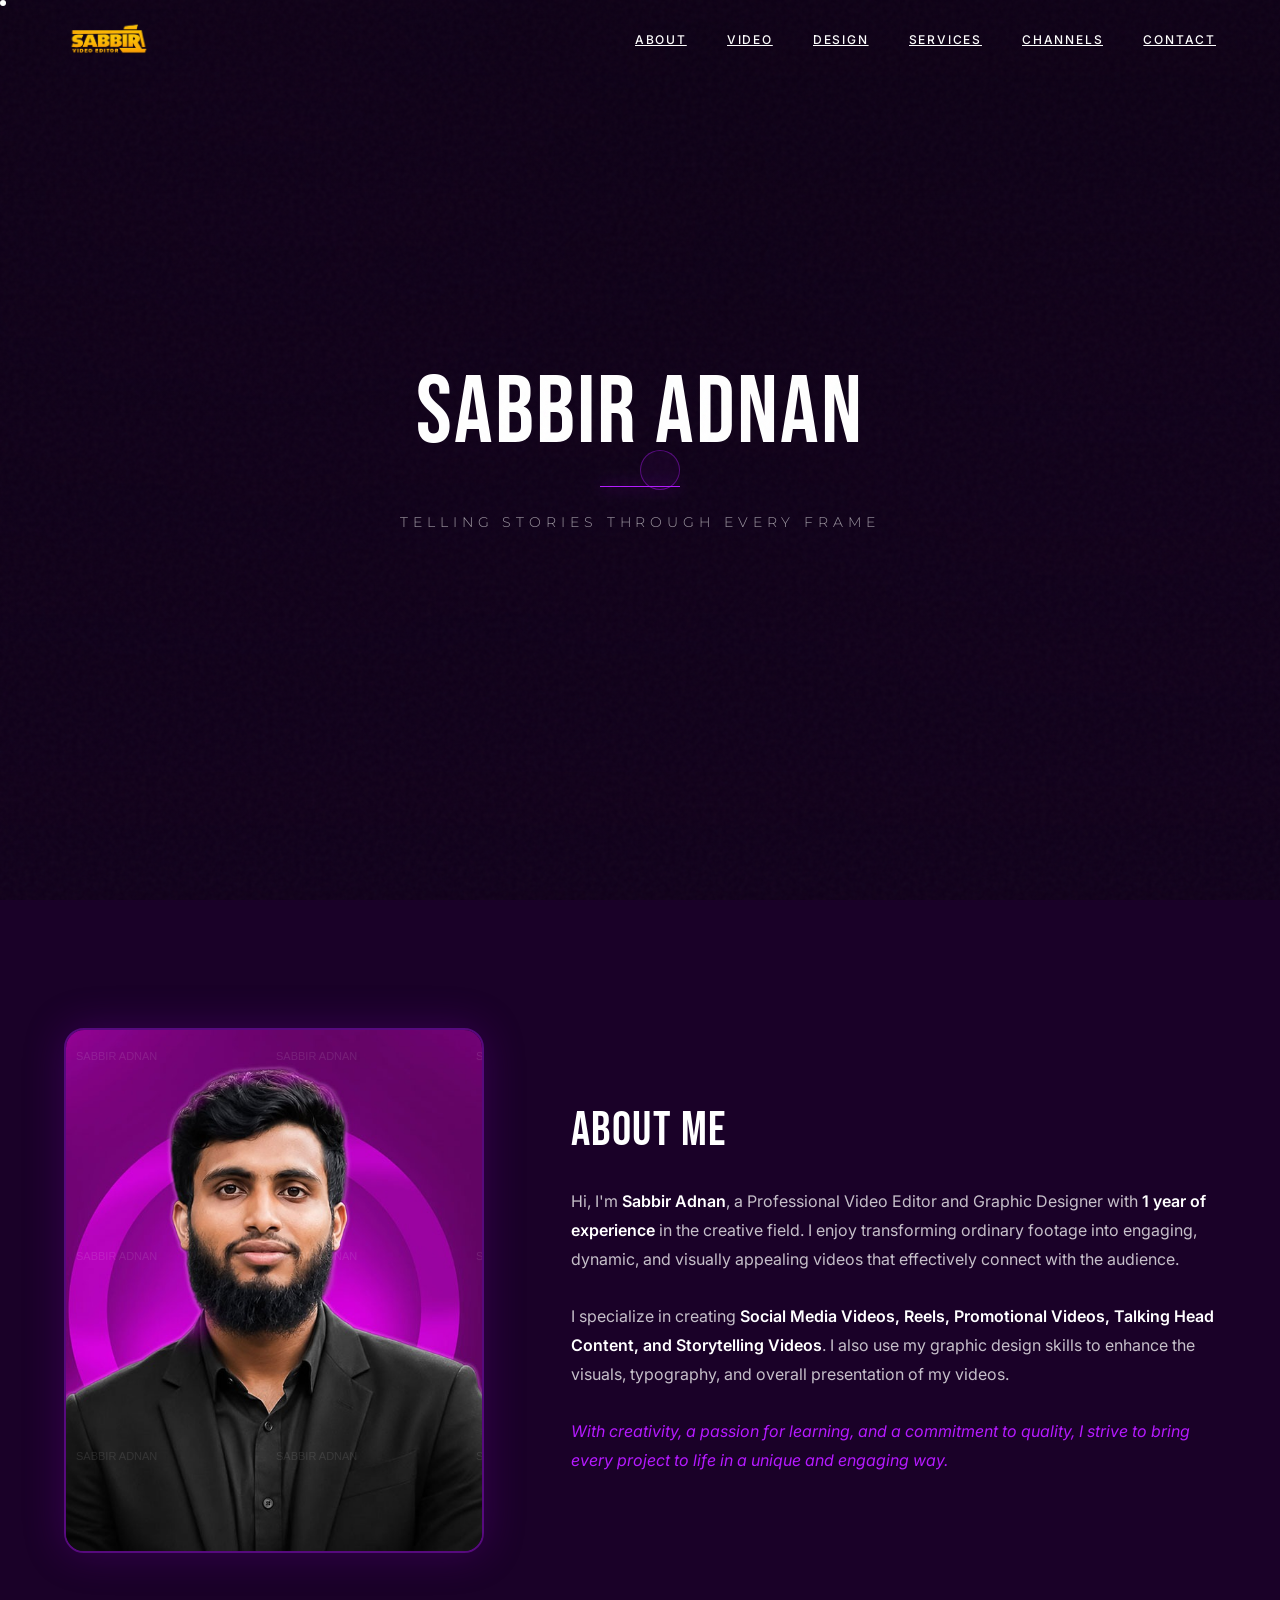
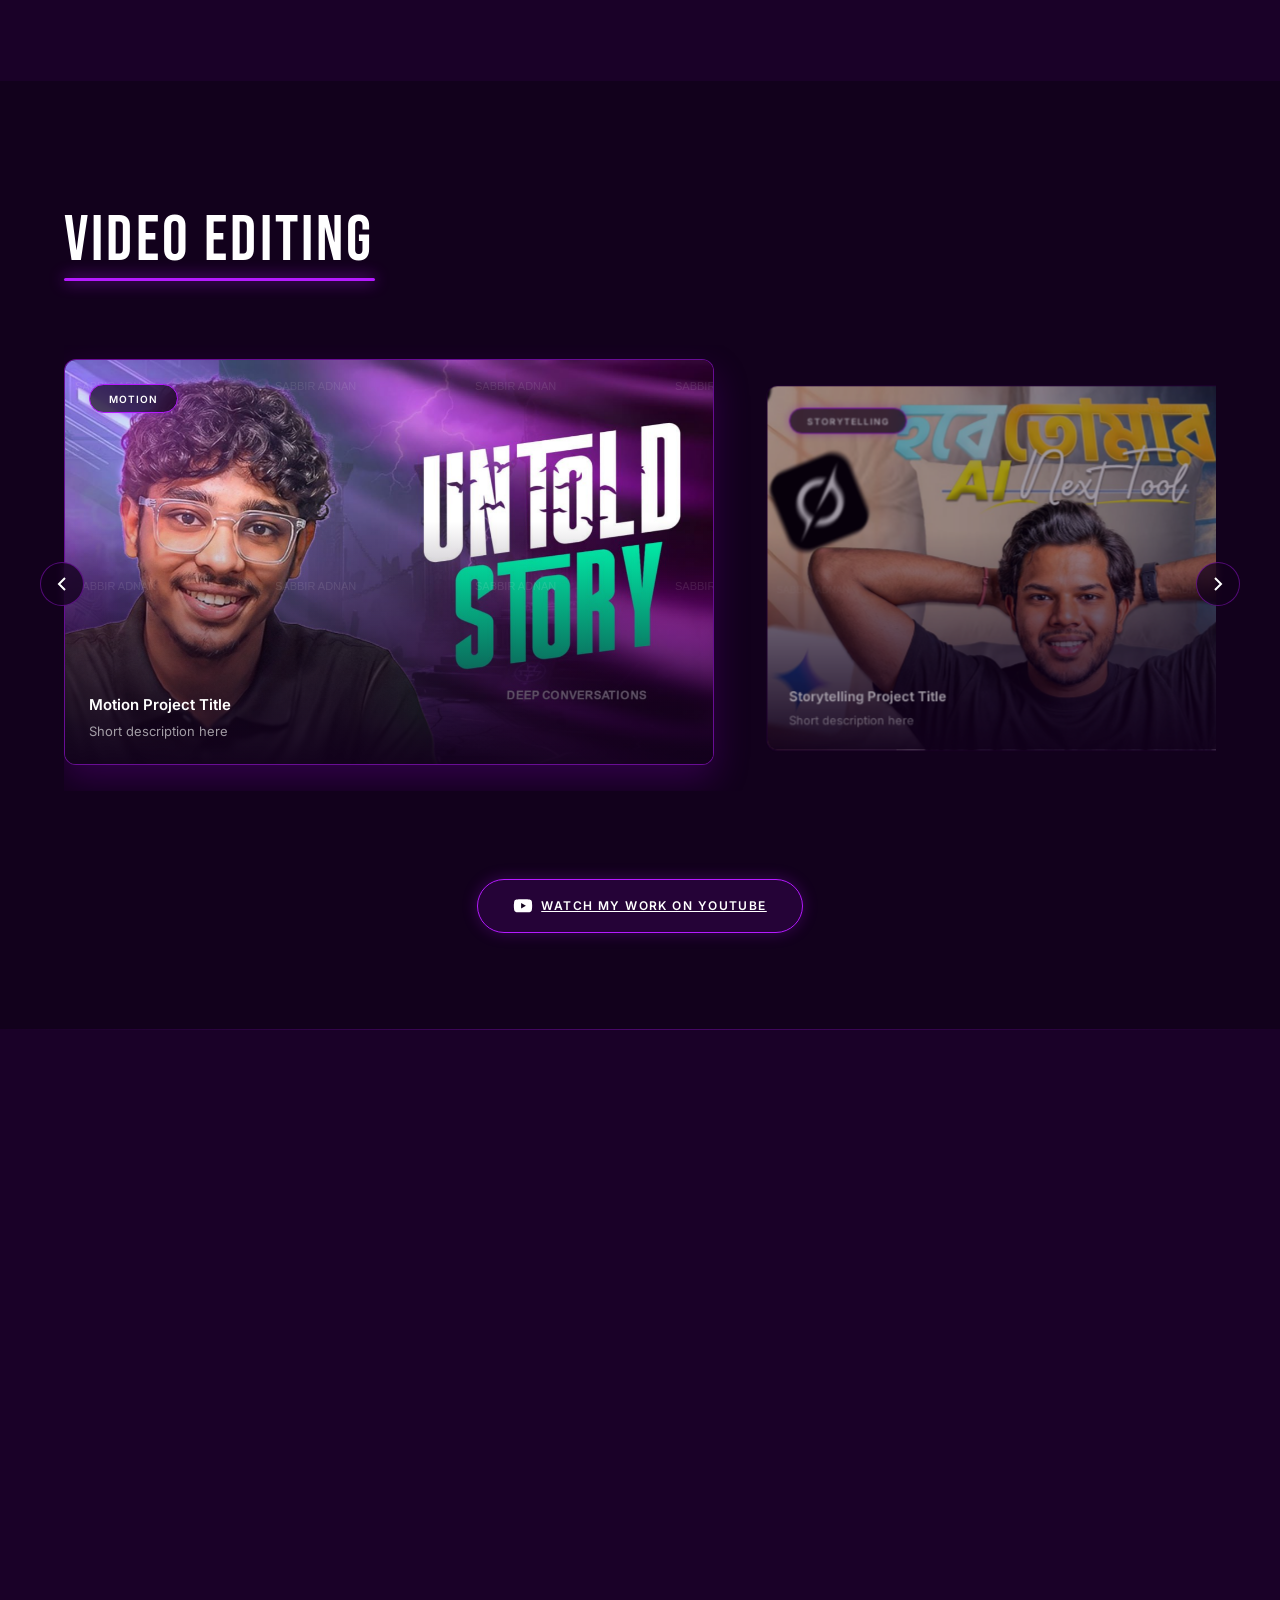
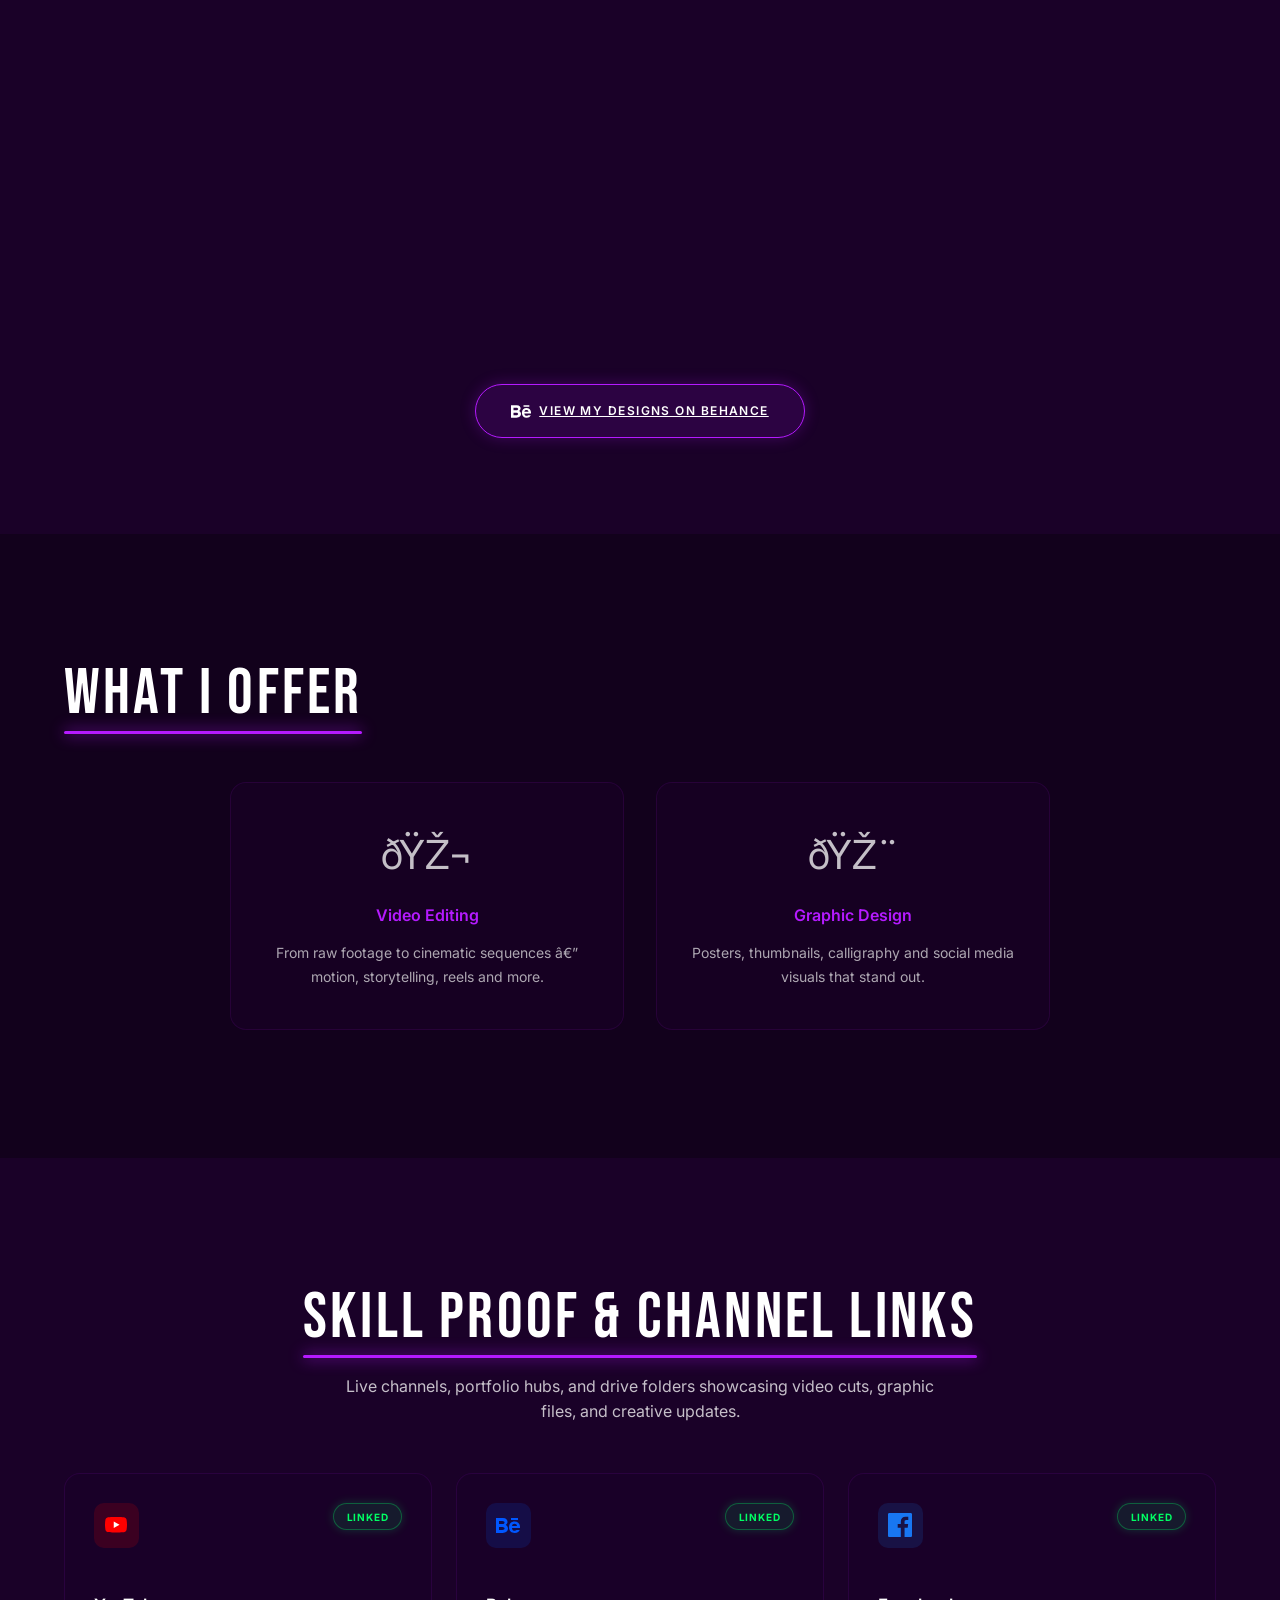
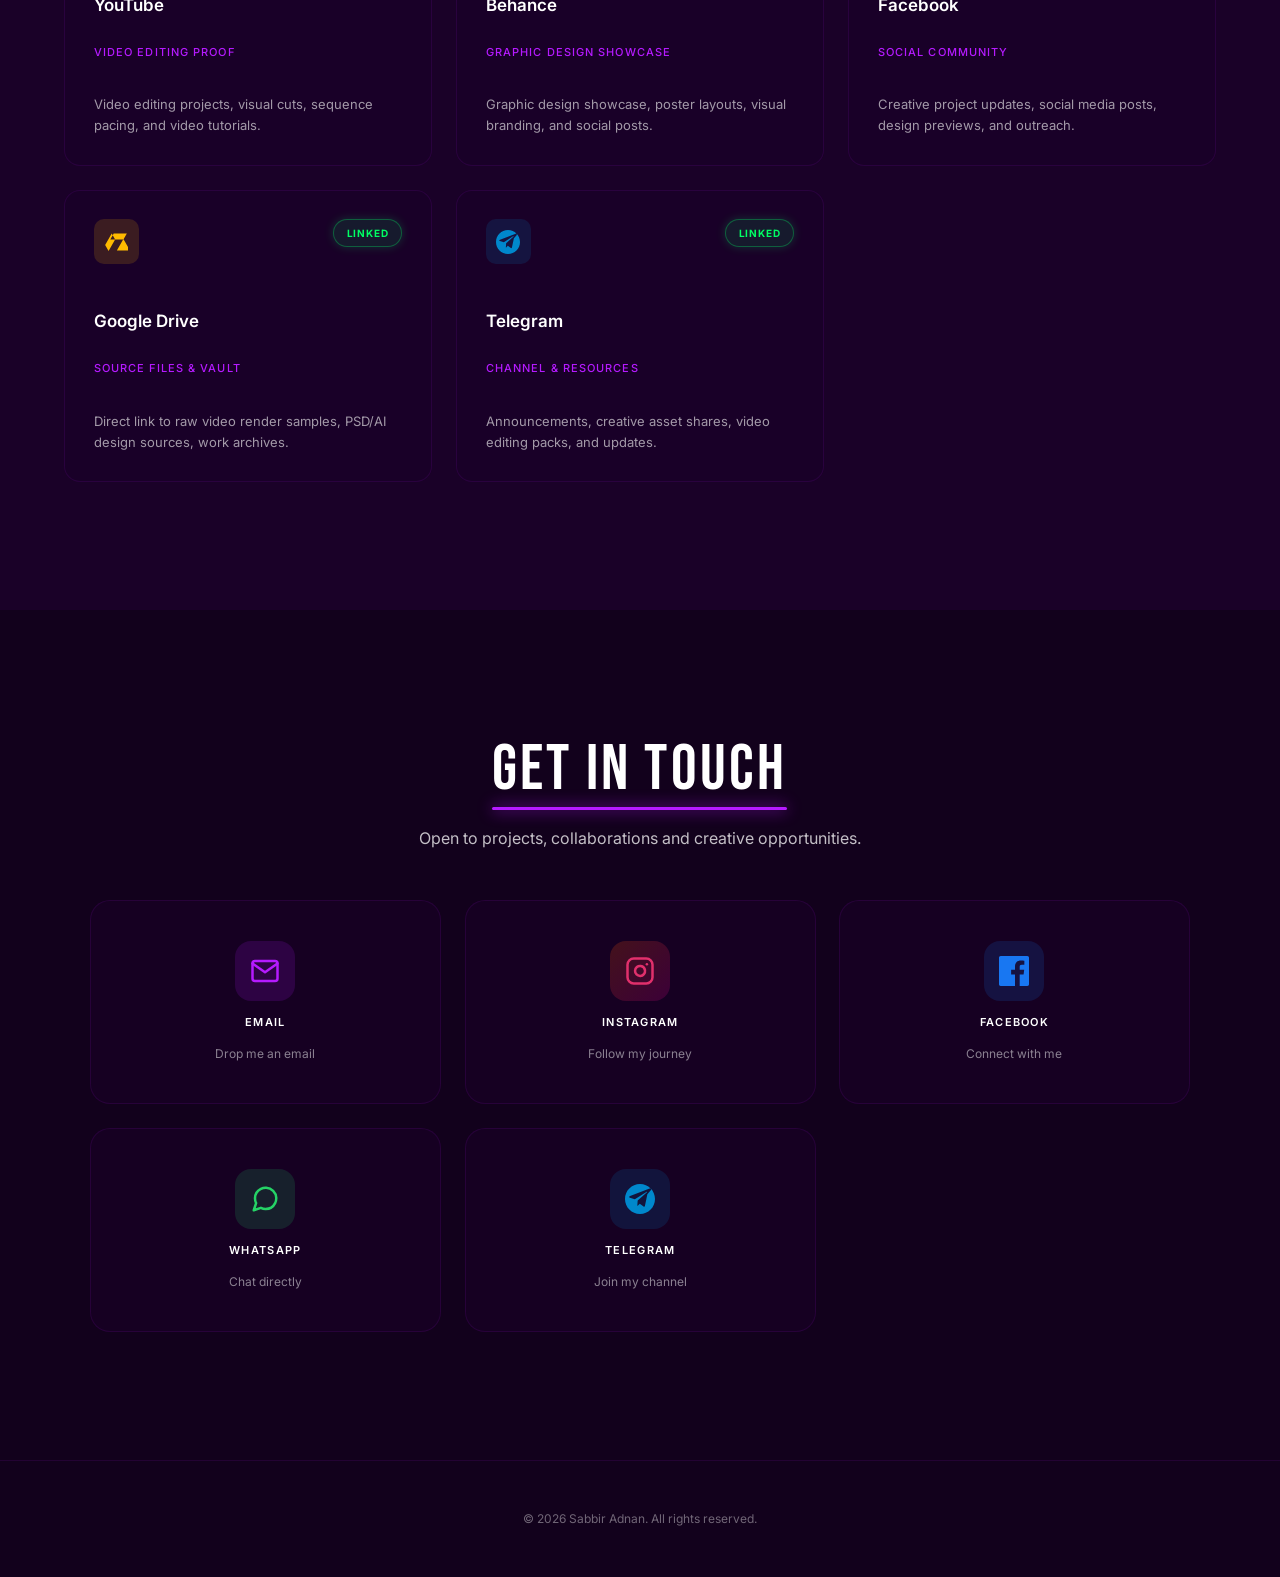
<file: index.html>
﻿<!DOCTYPE html>
<html lang="en">
<head>
  <meta charset="UTF-8"/>
  <meta name="viewport" content="width=device-width, initial-scale=1.0"/>
  <title>Sabbir Adnan â€” Portfolio</title>
  <style>
/* =====================================================
   SABBIR ADNAN â€” CINEMATIC PURPLE THEME
   FONTS: Bebas Neue (headings) | Inter (body/nav) | Montserrat (tagline)
   ===================================================== */

/* â”€â”€ FONT IMPORT â”€â”€ */
@import url('https://fonts.googleapis.com/css2?family=Bebas+Neue&family=Inter:wght@300;400;500;600;700&family=Montserrat:wght@300;400;600&display=swap');

/* â”€â”€ CSS VARIABLES â”€â”€ */
:root {
  --bg-deep:  #12011c;
  --bg-dark:  #1a0128;
  --accent:   #B51AFF;

  /* Font stacks */
  --f-display: 'Bebas Neue', 'Impact', sans-serif;
  --f-body:    'Inter', system-ui, sans-serif;
  --f-accent:  'Montserrat', sans-serif;

  --text:     #FFFFFF;
  --text-sec: rgba(255,255,255,0.75);
  --muted:    rgba(255,255,255,0.4);

  --nav-h:    80px;
  --ease:     cubic-bezier(0.25, 1, 0.5, 1);
}

/* â”€â”€ GLOBAL RESET + SMOOTH FONT â”€â”€ */
*, *::before, *::after { box-sizing: border-box; margin: 0; padding: 0; }
html { scroll-behavior: smooth; font-size: 16px; cursor: none; overflow-x: hidden; }
body { -webkit-overflow-scrolling: touch;
  background: var(--bg-deep);
  color: var(--text-sec);
  font-family: var(--f-body);
  font-weight: 400;
  font-size: 1rem;
  line-height: 1.6;
  overflow-x: hidden;
  cursor: none;
  -webkit-font-smoothing: antialiased;
  -moz-osx-font-smoothing: grayscale;
}
a, button, .carousel-container { display: flex; overflow-x: scroll; scroll-snap-type: x mandatory; -webkit-overflow-scrolling: touch; scroll-behavior: smooth; gap: 20px; padding: 20px 0; scrollbar-width: none; -ms-overflow-style: none; cursor: default; }
.carousel-container::-webkit-scrollbar { display: none; }
.gallery-card { scroll-snap-align: start; flex-shrink: 0; }

/* â”€â”€ CUSTOM CURSOR â”€â”€ */
.cursor-dot { position: fixed; top: 0; left: 0; width: 6px; height: 6px; background: #fff; border-radius: 50%; pointer-events: none; z-index: 10000; will-change: transform; }
.cursor-outline { position: fixed; top: 0; left: 0; width: 40px; height: 40px; border: 1px solid rgba(181,26,255,0.4); background: rgba(181,26,255,0.05); border-radius: 50%; pointer-events: none; z-index: 9999; will-change: transform; transition: width .3s, height .3s, background .3s, border-color .3s; }
.cursor-hover .cursor-outline { width: 60px; height: 60px; background: rgba(181,26,255,0.15); border-color: var(--accent); }
@media (pointer: coarse) { html, body, a, button { cursor: auto !important; } .cursor-dot, .cursor-outline { display: none !important; } }

/* â”€â”€ NOISE + PROTECTION + ORBS â”€â”€ */
.noise-bg { position: fixed; inset: 0; pointer-events: none; z-index: 9998; opacity: 0.035; background-image: url('data:image/svg+xml;utf8,<svg viewBox="0 0 200 200" xmlns="http://www.w3.org/2000/svg"><filter id="n"><feTurbulence type="fractalNoise" baseFrequency="0.85" numOctaves="3" stitchTiles="stitch"/></filter><rect width="100%" height="100%" filter="url(%23n)"/></svg>'); }
img { display: block; width: 100%; height: 100%; object-fit: cover; user-select: none; pointer-events: none; -webkit-user-drag: none; }
video { display: block; width: 100%; height: 100%; object-fit: cover; }
.watermark-overlay { position: absolute; inset: 0; z-index: 5; pointer-events: none; background-image: url('data:image/svg+xml;utf8,<svg xmlns="http://www.w3.org/2000/svg" width="200" height="200"><text x="10" y="30" fill="white" font-size="11" font-family="sans-serif" opacity="0.1">SABBIR ADNAN</text></svg>'); background-repeat: repeat; }
.glow-orb { position: fixed; border-radius: 50%; filter: blur(140px); pointer-events: none; z-index: 0; opacity: 0.15; animation: orbDrift 20s ease-in-out infinite alternate; will-change: transform; }
.glow-orb--1 { width: 800px; height: 800px; background: radial-gradient(circle,#6E049E,transparent 60%); top: -20%; left: -10%; }
.glow-orb--2 { width: 600px; height: 600px; background: radial-gradient(circle,#A304E8,transparent 60%); bottom: 10%; right: -10%; animation-delay: -5s; }
@keyframes orbDrift { 0% { transform: translate(0,0) scale(1); } 100% { transform: translate(50px,30px) scale(1.1); } }

/* â”€â”€ SECTIONS â”€â”€ */
section { padding: clamp(4rem,10vw,8rem) clamp(1.5rem,5vw,6rem); position: relative; z-index: 1; overflow: hidden; }
.section-bg-1 { background: var(--bg-deep); }
.section-bg-2 { background: var(--bg-dark); }
.section-divider { width: 100%; height: 1px; background: linear-gradient(90deg,transparent,rgba(181,26,255,0.3),transparent); position: absolute; top: 0; left: 0; }

/* â”€â”€ SECTION HEADINGS â”€â”€
   All main headings: Bebas Neue, large, white, tracked
   â”€â”€â”€â”€â”€â”€â”€â”€â”€â”€â”€â”€â”€â”€â”€â”€â”€â”€â”€â”€â”€â”€â”€â”€â”€â”€â”€â”€â”€â”€â”€â”€â”€â”€â”€â”€â”€â”€â”€â”€â”€â”€â”€â”€â”€â”€â”€â”€â”€â”€â”€ */
.section-header { margin-bottom: 3rem; position: relative; display: inline-block; }
.center-header { text-align: center; display: block; }
.center-header .section-title { display: inline-block; }

.section-title {
  font-family: var(--f-display);
  font-size: clamp(2.25rem, 5vw, 4rem);
  font-weight: 400;        /* Bebas Neue has no real weight â€” 400 renders correctly */
  letter-spacing: 0.05em;
  color: var(--text);
  position: relative;
  display: inline-block;
  padding-bottom: 0.5rem;
  line-height: 1;
  text-transform: uppercase;
}

/* Neon underline */
.draw-line { position: absolute; bottom: 0; left: 0; height: 3px; background: var(--accent); width: 0; border-radius: 3px; box-shadow: 0 0 15px var(--accent); transition: width 1s var(--ease); }
.section-title.visible .draw-line { width: 100%; }

.section-subtitle {
  font-family: var(--f-body);
  font-size: 1rem;
  font-weight: 400;
  color: var(--text-sec);
  margin-top: 1rem;
  max-width: 600px;
  margin-left: auto;
  margin-right: auto;
  line-height: 1.6;
}

/* â”€â”€ ANIMATIONS â”€â”€ */
.slide-in-left { opacity: 0; transform: translateX(-50px); transition: opacity 1s var(--ease), transform 1s var(--ease); will-change: transform,opacity; }
.slide-in-left.visible { opacity: 1; transform: translateX(0); }
.reveal-up { opacity: 0; transform: translateY(50px); transition: opacity 1s var(--ease), transform 1s var(--ease); will-change: transform,opacity; }
.reveal-up.visible { opacity: 1; transform: translateY(0); }
.lando-entrance        { opacity: 0; transform: translateY(40px); animation: landoUp .6s ease-out forwards; will-change: transform,opacity; }
.lando-entrance-delay  { opacity: 0; animation: landoUp .6s ease-out forwards .1s; will-change: opacity; }
.lando-entrance-delay-2{ opacity: 0; transform: translateY(20px); animation: landoUp .8s ease-out forwards .2s; will-change: transform,opacity; }
@keyframes landoUp { to { opacity:1; transform:translateY(0); } }

/* â”€â”€â”€â”€â”€â”€â”€â”€â”€â”€â”€â”€â”€â”€â”€â”€â”€â”€â”€â”€â”€â”€â”€â”€â”€â”€â”€â”€â”€â”€â”€â”€â”€â”€â”€â”€â”€â”€â”€â”€â”€â”€â”€â”€â”€â”€â”€â”€â”€â”€â”€â”€â”€
   NAVIGATION
   â”€â”€â”€â”€â”€â”€â”€â”€â”€â”€â”€â”€â”€â”€â”€â”€â”€â”€â”€â”€â”€â”€â”€â”€â”€â”€â”€â”€â”€â”€â”€â”€â”€â”€â”€â”€â”€â”€â”€â”€â”€â”€â”€â”€â”€â”€â”€â”€â”€â”€â”€â”€â”€ */
#navbar { position: fixed; inset: 0 0 auto 0; z-index: 1000; display: flex; align-items: center; justify-content: space-between; padding: 0 clamp(1.5rem,5vw,6rem); height: var(--nav-h); transition: background .3s, backdrop-filter .3s; }
#navbar.scrolled { background: rgba(18,1,28,0.9); backdrop-filter: blur(15px); border-bottom: 1px solid rgba(181,26,255,0.1); }

/* Logo: Bebas Neue, 28px */
.nav-logo { display: flex; align-items: center; z-index: 1002; pointer-events: auto; }
#nav-logo-img { height: 40px; width: auto; object-fit: contain; pointer-events: none; }
#nav-logo-txt {
  font-family: var(--f-display);
  font-size: 28px;
  letter-spacing: 0.05em;
  color: var(--text);
}

/* Hamburger */
.nav-toggle { display: none; flex-direction: column; gap: 6px; background: transparent; border: none; cursor: pointer; z-index: 1002; padding: 10px; pointer-events: auto; }
.nav-toggle span { width: 28px; height: 2px; background: var(--text); transition: .3s transform, .3s opacity; transform-origin: left center; }
.nav-toggle.open span:nth-child(1) { transform: rotate(45deg); }
.nav-toggle.open span:nth-child(2) { opacity: 0; }
.nav-toggle.open span:nth-child(3) { transform: rotate(-45deg); }

/* Nav links: Inter, 12px, 500, uppercase, wide */
.nav-links { display: flex; gap: 2.5rem; list-style: none; }
.nav-links a {
  font-family: var(--f-body);
  font-size: 12px;
  font-weight: 500;
  text-transform: uppercase;
  letter-spacing: 0.15em;
  position: relative;
  padding: .5rem 0;
  color: var(--text);
  pointer-events: auto;
}
.nav-links a::after { content:''; position: absolute; bottom: 0; left: 0; width: 100%; height: 1px; background: var(--accent); transform: scaleX(0); transform-origin: right; transition: transform .3s ease; }
.nav-links a:hover::after { transform: scaleX(1); transform-origin: left; }

@media (max-width: 768px) {
  .nav-toggle { display: flex; }
  .nav-links { position: fixed; top: 0; right: 0; width: 100%; max-width: 300px; height: 100vh; background: rgba(18,1,28,0.98); backdrop-filter: blur(15px); flex-direction: column; align-items: flex-start; justify-content: center; padding: 2rem; gap: 2rem; transform: translateX(100%); transition: transform .4s var(--ease); border-left: 1px solid rgba(181,26,255,0.1); z-index: 1001; }
  .nav-links.open { transform: translateX(0); }
  .nav-links a { font-size: 16px; padding: 1rem 0; width: 100%; display: block; }
}

/* â”€â”€â”€â”€â”€â”€â”€â”€â”€â”€â”€â”€â”€â”€â”€â”€â”€â”€â”€â”€â”€â”€â”€â”€â”€â”€â”€â”€â”€â”€â”€â”€â”€â”€â”€â”€â”€â”€â”€â”€â”€â”€â”€â”€â”€â”€â”€â”€â”€â”€â”€â”€â”€
   HERO
   â”€â”€â”€â”€â”€â”€â”€â”€â”€â”€â”€â”€â”€â”€â”€â”€â”€â”€â”€â”€â”€â”€â”€â”€â”€â”€â”€â”€â”€â”€â”€â”€â”€â”€â”€â”€â”€â”€â”€â”€â”€â”€â”€â”€â”€â”€â”€â”€â”€â”€â”€â”€â”€ */
#hero { height: 100svh; display: flex; align-items: center; justify-content: center; padding: 0; }
.hero-video-wrap, .hero-overlay { position: absolute; inset: 0; z-index: 0; }
.hero-overlay { background: linear-gradient(to bottom, rgba(18,1,28,.5), rgba(18,1,28,.95)); }
.hero-content { position: relative; z-index: 1; text-align: center; padding: 0 1rem; width: 100%; }

/* Name: Bebas Neue, giant, white */
.hero-name {
  font-family: var(--f-display);
  font-size: clamp(52px, 10vw, 96px);
  font-weight: 400;
  letter-spacing: 0.02em;
  color: #fff;
  line-height: 1;
  text-transform: uppercase;
}

.hero-divider { width: 80px; height: 1px; background: var(--accent); margin: 1.5rem auto; box-shadow: 0 0 15px var(--accent); }

/* Tagline: Montserrat 300, tiny, very wide tracking, dimmed */
.hero-tagline {
  font-family: var(--f-accent);
  font-size: clamp(11px, 1.5vw, 14px);
  font-weight: 300;
  letter-spacing: 0.35em;
  text-transform: uppercase;
  color: rgba(255,255,255,0.6);
}

/* â”€â”€â”€â”€â”€â”€â”€â”€â”€â”€â”€â”€â”€â”€â”€â”€â”€â”€â”€â”€â”€â”€â”€â”€â”€â”€â”€â”€â”€â”€â”€â”€â”€â”€â”€â”€â”€â”€â”€â”€â”€â”€â”€â”€â”€â”€â”€â”€â”€â”€â”€â”€â”€
   ABOUT
   â”€â”€â”€â”€â”€â”€â”€â”€â”€â”€â”€â”€â”€â”€â”€â”€â”€â”€â”€â”€â”€â”€â”€â”€â”€â”€â”€â”€â”€â”€â”€â”€â”€â”€â”€â”€â”€â”€â”€â”€â”€â”€â”€â”€â”€â”€â”€â”€â”€â”€â”€â”€â”€ */
.about-grid { display: grid; grid-template-columns: 1fr 1.5fr; gap: clamp(3rem,6vw,6rem); align-items: center; }
.about-photo-wrap { position: relative; border-radius: 20px; overflow: hidden; aspect-ratio: 4/5; border: 2px solid rgba(181,26,255,0.4); box-shadow: 0 0 40px rgba(139,0,199,0.25); max-width: 420px; }

/* About heading: Bebas Neue 48px â€” handled by .section-title override below */
#about .section-title {
  font-size: 48px;
  letter-spacing: 0.03em;
}

/* Bio: Inter 16px, 400, line-height 1.8 */
.about-bio {
  font-family: var(--f-body);
  font-size: 16px;
  font-weight: 400;
  line-height: 1.8;
  color: rgba(255,255,255,0.75);
  margin-top: 1.5rem;
}
.about-bio strong { color: #fff; font-weight: 600; }
.about-bio em     { color: var(--accent); font-style: italic; }

@media (max-width: 768px) { .about-grid { grid-template-columns: 1fr; text-align: center; } .about-photo-wrap { max-width: 320px; margin: 0 auto; } }

/* â”€â”€â”€â”€â”€â”€â”€â”€â”€â”€â”€â”€â”€â”€â”€â”€â”€â”€â”€â”€â”€â”€â”€â”€â”€â”€â”€â”€â”€â”€â”€â”€â”€â”€â”€â”€â”€â”€â”€â”€â”€â”€â”€â”€â”€â”€â”€â”€â”€â”€â”€â”€â”€
   CAROUSEL
   â”€â”€â”€â”€â”€â”€â”€â”€â”€â”€â”€â”€â”€â”€â”€â”€â”€â”€â”€â”€â”€â”€â”€â”€â”€â”€â”€â”€â”€â”€â”€â”€â”€â”€â”€â”€â”€â”€â”€â”€â”€â”€â”€â”€â”€â”€â”€â”€â”€â”€â”€â”€â”€ */
.gallery-section { padding-bottom: clamp(4rem,8vw,6rem); }
.carousel-wrapper { position: relative; margin: 0 -1.5rem; padding: 1rem 1.5rem 3rem; }
@media(min-width:768px){ .carousel-wrapper { margin: 0 -2rem; padding: 1rem 2rem 3rem; } }
.carousel-container { display: flex; overflow-x: scroll; scroll-snap-type: x mandatory; -webkit-overflow-scrolling: touch; scroll-behavior: smooth; gap: 20px; padding: 20px 0; scrollbar-width: none; -ms-overflow-style: none; cursor: default; }
.carousel-container::-webkit-scrollbar { display: none; }
.gallery-card { scroll-snap-align: start; flex-shrink: 0; }
.carousel-container::-webkit-scrollbar { display: none; }

.carousel-arrow { position: absolute; top: 50%; transform: translateY(-50%); z-index: 10; width: 44px; height: 44px; border-radius: 50%; background: rgba(18,1,28,.8); border: 1px solid rgba(181,26,255,.4); color: #fff; display: flex; align-items: center; justify-content: center; transition: all .3s; backdrop-filter: blur(5px); pointer-events: auto; }
.carousel-arrow:hover { background: var(--accent); border-color: var(--accent); box-shadow: 0 0 20px var(--accent); transform: translateY(-50%) scale(1.1); }
.arrow-prev { left: .5rem; } .arrow-next { right: .5rem; }
@media (max-width:768px){ .carousel-arrow { display: none !important; } }

/* â”€â”€ CARDS â”€â”€ */
.card-hover-fx { -webkit-transform: translateZ(0); transform: translateZ(0); will-change: transform; backface-visibility: hidden;  position: relative; border-radius: 12px; overflow: hidden; border: 1px solid rgba(181,26,255,.1); background: var(--bg-dark); transition: transform .4s ease, border-color .3s, box-shadow .3s, opacity .4s; flex: 0 0 auto; scroll-snap-align: start; opacity: .6; transform: scale(.9); will-change: transform,opacity; }
.card-hover-fx:hover, .card-hover-fx.focused { opacity: 1; transform: scale(1) translateY(-6px); border-color: rgba(181,26,255,.5); box-shadow: 0 15px 35px rgba(139,0,199,.25); }
.video-card  { width: clamp(280px,75vw,650px); aspect-ratio: 16/10; }
.design-card { width: clamp(240px,60vw,450px); aspect-ratio: 4/5; }
.card-thumb  { position: absolute; inset: 0; transition: transform .5s ease; will-change: transform; }
.card-hover-fx:hover .card-thumb, .card-hover-fx.focused:hover .card-thumb { transform: scale(1.05); }
.card-overlay { position: absolute; inset: 0; background: linear-gradient(to top,rgba(18,1,28,.95) 0%,transparent 60%); z-index: 2; pointer-events: none; }

/* Category badge: Inter 10px, 600, wide uppercase */
.neon-glow {
  position: absolute; top: 1rem; left: 1rem; z-index: 6;
  background: rgba(18,1,28,.7); backdrop-filter: blur(8px);
  padding: .3rem 1rem; border-radius: 30px; border: 1px solid var(--accent);
  font-family: var(--f-body);
  font-size: 10px;
  font-weight: 600;
  text-transform: uppercase;
  letter-spacing: 0.1em;
  color: var(--text);
  box-shadow: 0 0 10px rgba(181,26,255,.4);
  transition: background .3s, box-shadow .3s, color .3s;
  pointer-events: auto;
}
.neon-glow:hover { background: var(--accent); color: #fff; box-shadow: 0 0 20px var(--accent); }
@media(min-width:768px){ .neon-glow { top:1.5rem; left:1.5rem; font-size: 10px; padding:.35rem 1.2rem; } }

/* Card play button */
.card-play-btn { position: absolute; top: 50%; left: 50%; transform: translate(-50%,-50%) scale(.8); width: 60px; height: 60px; background: rgba(181,26,255,.85); border-radius: 50%; display: flex; align-items: center; justify-content: center; z-index: 6; opacity: 0; transition: transform .3s, opacity .3s; box-shadow: 0 0 20px var(--accent); color: #fff; pointer-events: auto; }
.card-play-btn svg { width: 26px; height: 26px; margin-left: 4px; }
.card-hover-fx:hover .card-play-btn { opacity: 1; transform: translate(-50%,-50%) scale(1); }

/* Design card overlay */
.design-card-overlay { position: absolute; inset: 0; background: rgba(18,1,28,.78); z-index: 4; opacity: 0; transition: opacity .3s; display: flex; flex-direction: column; justify-content: flex-end; padding: 1.5rem; }
a.design-card-overlay { text-decoration: none; pointer-events: auto; }
.card-hover-fx:hover .design-card-overlay { opacity: 1; }
/* Overlay title: Inter 15px 600 */
.design-card-overlay h3 {
  font-family: var(--f-body);
  font-size: 15px;
  font-weight: 600;
  color: #fff;
  transform: translateY(10px);
  transition: transform .3s;
  margin-bottom: .35rem;
}
/* Overlay subtitle: Inter 13px 400 */
.design-card-overlay p {
  font-family: var(--f-body);
  font-size: 13px;
  font-weight: 400;
  color: rgba(255,255,255,0.6);
  transform: translateY(10px);
  transition: transform .3s .05s;
  line-height: 1.4;
}
.card-hover-fx:hover .design-card-overlay h3,
.card-hover-fx:hover .design-card-overlay p { transform: translateY(0); }

/* Card bottom text (video cards) */
.card-content-bottom { position: absolute; bottom: 1.5rem; left: 1.5rem; right: 1.5rem; z-index: 4; pointer-events: none; }
/* Project title: Inter 15px 600 */
.card-bottom-title {
  font-family: var(--f-body);
  font-size: 15px;
  font-weight: 600;
  color: #fff;
  margin-bottom: .3rem;
}
/* Project subtitle: Inter 13px 400 */
.card-bottom-desc {
  font-family: var(--f-body);
  font-size: 13px;
  font-weight: 400;
  color: rgba(255,255,255,0.6);
  line-height: 1.4;
  display: -webkit-box;
  -webkit-line-clamp: 2;
  -webkit-box-orient: vertical;
  overflow: hidden;
}

/* CTA Buttons: Inter 12px 600 wide */
.cta-wrap { text-align: center; margin-top: 2.5rem; }
.neon-btn {
  display: inline-flex; align-items: center; gap: .5rem;
  background: rgba(181,26,255,.12); border: 1px solid var(--accent);
  color: #fff;
  font-family: var(--f-body);
  font-size: 12px;
  font-weight: 600;
  text-transform: uppercase;
  letter-spacing: 0.12em;
  padding: 1rem 2.2rem; border-radius: 30px;
  transition: all .3s; box-shadow: 0 0 15px rgba(181,26,255,.25); pointer-events: auto;
}
.neon-btn:hover { background: var(--accent); box-shadow: 0 0 30px var(--accent); transform: translateY(-3px); }

/* â”€â”€â”€â”€â”€â”€â”€â”€â”€â”€â”€â”€â”€â”€â”€â”€â”€â”€â”€â”€â”€â”€â”€â”€â”€â”€â”€â”€â”€â”€â”€â”€â”€â”€â”€â”€â”€â”€â”€â”€â”€â”€â”€â”€â”€â”€â”€â”€â”€â”€â”€â”€â”€
   SERVICES (2 cards)
   â”€â”€â”€â”€â”€â”€â”€â”€â”€â”€â”€â”€â”€â”€â”€â”€â”€â”€â”€â”€â”€â”€â”€â”€â”€â”€â”€â”€â”€â”€â”€â”€â”€â”€â”€â”€â”€â”€â”€â”€â”€â”€â”€â”€â”€â”€â”€â”€â”€â”€â”€â”€â”€ */
/* Heading handled by .section-title (Bebas Neue, no custom-font override needed) */
.services-grid.services-2-col { display: grid; grid-template-columns: repeat(2,1fr); gap: 2rem; max-width: 820px; margin: 0 auto; }
@media (max-width:768px) { .services-grid.services-2-col { grid-template-columns: 1fr; } }

.service-card { background: rgba(26,1,40,.5); padding: 2.5rem 2rem; border-radius: 16px; border: 1px solid rgba(181,26,255,.1); transition: transform .3s, background .3s, border-color .3s; will-change: transform; text-align: center; }
.service-card:hover { background: rgba(58,1,85,.55); border-color: var(--accent); transform: translateY(-6px); box-shadow: 0 10px 25px rgba(139,0,199,.15); }
.service-icon { font-size: 2.5rem; margin-bottom: 1rem; }

/* Service name: Inter 16px 600 */
.service-name {
  font-family: var(--f-body);
  font-size: 16px;
  font-weight: 600;
  color: var(--accent);
  margin-bottom: .8rem;
}
/* Service desc: Inter 14px 400 */
.service-desc {
  font-family: var(--f-body);
  font-size: 14px;
  font-weight: 400;
  color: rgba(255,255,255,0.65);
  line-height: 1.7;
}

/* â”€â”€â”€â”€â”€â”€â”€â”€â”€â”€â”€â”€â”€â”€â”€â”€â”€â”€â”€â”€â”€â”€â”€â”€â”€â”€â”€â”€â”€â”€â”€â”€â”€â”€â”€â”€â”€â”€â”€â”€â”€â”€â”€â”€â”€â”€â”€â”€â”€â”€â”€â”€â”€
   SKILL PROOF GRID
   â”€â”€â”€â”€â”€â”€â”€â”€â”€â”€â”€â”€â”€â”€â”€â”€â”€â”€â”€â”€â”€â”€â”€â”€â”€â”€â”€â”€â”€â”€â”€â”€â”€â”€â”€â”€â”€â”€â”€â”€â”€â”€â”€â”€â”€â”€â”€â”€â”€â”€â”€â”€â”€ */
.skill-proof-grid { display: grid; grid-template-columns: repeat(3,1fr); gap: 1.5rem; margin-top: 2.5rem; }
@media (max-width:1024px){ .skill-proof-grid { grid-template-columns: repeat(2,1fr); } }
@media (max-width:600px) { .skill-proof-grid { grid-template-columns: 1fr; } }

.proof-card { display: flex; flex-direction: column; background: rgba(26,1,40,.6); border: 1px solid rgba(181,26,255,.1); border-radius: 16px; padding: 1.8rem; transition: all .3s; pointer-events: auto; text-decoration: none; }
a.proof-card:hover { border-color: var(--accent); background: rgba(58,1,85,.5); transform: translateY(-5px); box-shadow: 0 10px 30px rgba(139,0,199,.2); }
.proof-header { display: flex; justify-content: space-between; align-items: flex-start; margin-bottom: 1.5rem; }
.proof-icon { width: 45px; height: 45px; border-radius: 10px; display: flex; align-items: center; justify-content: center; }
.proof-icon svg { width: 24px; height: 24px; }
.yt-icon { background: rgba(255,0,0,.15); color: #ff0000; }
.be-icon { background: rgba(0,87,255,.15); color: #0057ff; }
.fb-icon { background: rgba(24,119,242,.15); color: #1877f2; }
.gd-icon { background: rgba(255,186,0,.15); color: #ffba00; }
.tg-icon { background: rgba(0,136,204,.15); color: #0088cc; }

/* Badge: Inter 10px 700 */
.proof-badge { font-family: var(--f-body); font-size: 10px; font-weight: 700; letter-spacing: 0.08em; padding: .3rem .8rem; border-radius: 20px; }
.proof-badge.linked   { background: rgba(0,255,100,.1); color: #00ff64; border: 1px solid rgba(0,255,100,.3); box-shadow: 0 0 10px rgba(0,255,100,.2); }
.proof-badge.unlinked { background: rgba(255,255,255,.05); color: #999; border: 1px solid rgba(255,255,255,.1); }

/* Card title: Inter 17px 600 */
.proof-title {
  font-family: var(--f-body);
  font-size: 17px;
  font-weight: 600;
  color: #fff;
  margin-bottom: .3rem;
}
/* Card subtitle: Inter 11px 500, uppercase, accent */
.proof-subtitle {
  font-family: var(--f-body);
  font-size: 11px;
  font-weight: 500;
  text-transform: uppercase;
  letter-spacing: 0.1em;
  color: var(--accent);
  margin-bottom: .8rem;
}
/* Card desc: Inter 13px 400 */
.proof-desc {
  font-family: var(--f-body);
  font-size: 13px;
  font-weight: 400;
  color: rgba(255,255,255,0.6);
  line-height: 1.6;
}

/* â”€â”€â”€â”€â”€â”€â”€â”€â”€â”€â”€â”€â”€â”€â”€â”€â”€â”€â”€â”€â”€â”€â”€â”€â”€â”€â”€â”€â”€â”€â”€â”€â”€â”€â”€â”€â”€â”€â”€â”€â”€â”€â”€â”€â”€â”€â”€â”€â”€â”€â”€â”€â”€
   CONTACT CARDS
   â”€â”€â”€â”€â”€â”€â”€â”€â”€â”€â”€â”€â”€â”€â”€â”€â”€â”€â”€â”€â”€â”€â”€â”€â”€â”€â”€â”€â”€â”€â”€â”€â”€â”€â”€â”€â”€â”€â”€â”€â”€â”€â”€â”€â”€â”€â”€â”€â”€â”€â”€â”€â”€ */
.contact-cards { display: grid; grid-template-columns: repeat(3,1fr); gap: 1.5rem; margin-top: 3rem; max-width: 1100px; margin-left: auto; margin-right: auto; }
@media (max-width:900px) { .contact-cards { grid-template-columns: repeat(2,1fr); } }
@media (max-width:500px) { .contact-cards { grid-template-columns: 1fr; } }

.contact-card { display: flex; flex-direction: column; align-items: center; justify-content: center; gap: .8rem; padding: 2.5rem 1.5rem; border-radius: 20px; background: rgba(26,1,40,.55); border: 1px solid rgba(181,26,255,.1); transition: transform .35s var(--ease), background .3s, border-color .3s, box-shadow .3s; text-decoration: none; will-change: transform; pointer-events: auto; }
.contact-card:hover { background: rgba(58,1,85,.5); border-color: var(--accent); transform: translateY(-10px); box-shadow: 0 15px 40px rgba(181,26,255,.3); }
.contact-icon { width: 60px; height: 60px; border-radius: 16px; display: flex; align-items: center; justify-content: center; }
.contact-icon svg { width: 30px; height: 30px; }
.cc-email .contact-icon { background: rgba(181,26,255,.15); color: var(--accent); }
.cc-ig    .contact-icon { background: linear-gradient(135deg,rgba(253,88,0,.2),rgba(213,0,139,.2)); color: #e1306c; }
.cc-fb    .contact-icon { background: rgba(24,119,242,.15); color: #1877f2; }
.cc-wa    .contact-icon { background: rgba(37,211,102,.15); color: #25d366; }
.cc-tg    .contact-icon { background: rgba(0,136,204,.15); color: #0088cc; }

/* Contact name: Inter 11px 600 uppercase */
.contact-name {
  font-family: var(--f-body);
  font-size: 11px;
  font-weight: 600;
  text-transform: uppercase;
  letter-spacing: 0.12em;
  color: #fff;
}
/* Contact hint: Inter 12px 400 */
.contact-hint {
  font-family: var(--f-body);
  font-size: 12px;
  font-weight: 400;
  color: rgba(255,255,255,0.5);
}

/* â”€â”€â”€â”€â”€â”€â”€â”€â”€â”€â”€â”€â”€â”€â”€â”€â”€â”€â”€â”€â”€â”€â”€â”€â”€â”€â”€â”€â”€â”€â”€â”€â”€â”€â”€â”€â”€â”€â”€â”€â”€â”€â”€â”€â”€â”€â”€â”€â”€â”€â”€â”€â”€
   FOOTER
   â”€â”€â”€â”€â”€â”€â”€â”€â”€â”€â”€â”€â”€â”€â”€â”€â”€â”€â”€â”€â”€â”€â”€â”€â”€â”€â”€â”€â”€â”€â”€â”€â”€â”€â”€â”€â”€â”€â”€â”€â”€â”€â”€â”€â”€â”€â”€â”€â”€â”€â”€â”€â”€ */
#footer { padding: 3rem 1.5rem; text-align: center; border-top: 1px solid rgba(181,26,255,.1); background: var(--bg-deep); }
/* Copyright: Inter 12px 400 */
.footer-copy {
  font-family: var(--f-body);
  font-size: 12px;
  font-weight: 400;
  color: rgba(255,255,255,0.4);
}

/* â”€â”€ REDUCED MOTION â”€â”€ */
@media (prefers-reduced-motion: reduce) {
  *, *::before, *::after {
    animation-duration: .01ms !important;
    animation-iteration-count: 1 !important;
    transition-duration: .01ms !important;
    scroll-behavior: auto !important;
  }
}


@media (max-width: 768px) { * { animation-duration: 0.1ms !important; transition-duration: 0.3s !important; } }
</style>
  <link rel="preconnect" href="https://fonts.googleapis.com"/>
  <link rel="preconnect" href="https://fonts.gstatic.com" crossorigin/>
  <link href="https://fonts.googleapis.com/css2?family=Bebas+Neue&family=Inter:wght@300;400;500;600;700&family=Montserrat:wght@300;400;600&display=swap" rel="stylesheet"/>
</head>
<body>

  <!-- CUSTOM CURSOR -->
  <div class="cursor-dot" aria-hidden="true"></div>
  <div class="cursor-outline" aria-hidden="true"></div>

  <!-- NOISE TEXTURE OVERLAY -->
  <div class="noise-bg" aria-hidden="true"></div>

  <!-- AMBIENT GLOW ORBS -->
  <div class="glow-orb glow-orb--1" aria-hidden="true"></div>
  <div class="glow-orb glow-orb--2" aria-hidden="true"></div>

  <!-- â•â•â•â•â•â•â•â•â•â•â• NAV â•â•â•â•â•â•â•â•â•â•â• -->
  <nav id="navbar">
    <!-- Logo: image with SA text fallback -->
    <a href="#hero" class="nav-logo" id="nav-logo-link">
      <img id="nav-logo-img" src="assets/images/logo.png" alt="Sabbir Adnan" height="40"
           onerror="this.style.display='none'; document.getElementById('nav-logo-txt').style.display='block'"/>
      <span id="nav-logo-txt" style="display:none">SA</span>
    </a>
    <button class="nav-toggle" aria-label="Toggle menu">
      <span></span><span></span><span></span>
    </button>
    <ul class="nav-links">
      <li><a href="#about">About</a></li>
      <li><a href="#video-section">Video</a></li>
      <li><a href="#design-section">Design</a></li>
      <li><a href="#services">Services</a></li>
      <li><a href="#skill-proof">Channels</a></li>
      <li><a href="#contact">Contact</a></li>
    </ul>
  </nav>

  <!-- â•â•â•â•â•â•â•â•â•â•â• HERO â•â•â•â•â•â•â•â•â•â•â• -->
  <section id="hero">
    <div class="hero-video-wrap">
      <video autoplay muted loop playsinline style="position:absolute; top:0; left:0; width:100%; height:100%; object-fit:cover; z-index:0;">
  <source src="C:\Users\ASUS\Downloads\hero-reel.mp4.mp4" type="video/mp4">
</video>
<div style="position:absolute; inset:0; background:rgba(0,0,0,0.4); z-index:0;"></div>
      <div class="hero-overlay"></div>
    </div>
    <div class="hero-content" style="position: relative; z-index: 1;">
      <h1 class="hero-name lando-entrance">SABBIR ADNAN</h1>
      <div class="hero-divider lando-entrance-delay"></div>
      <p class="hero-tagline lando-entrance-delay-2">TELLING STORIES THROUGH EVERY FRAME</p>
    </div>
  </section>

  <!-- â•â•â•â•â•â•â•â•â•â•â• ABOUT â•â•â•â•â•â•â•â•â•â•â• -->
  <section id="about" class="section-bg-2">
    <div class="about-grid">
      <div class="about-photo-wrap reveal-up">
        <img src="assets/images/about-photo.jpg" alt="Sabbir Adnan" class="about-photo" loading="lazy"/>
        <div class="watermark-overlay"></div>
      </div>
      <div class="about-text reveal-up">
        <h2 class="section-title">About Me<span class="draw-line"></span></h2>
        <!-- EDIT BIO TEXT IN config.js â†’ bio field -->
        <p class="about-bio" id="about-bio">Hi, I'm <strong>Sabbir Adnan</strong>, a Professional Video Editor and Graphic Designer.</p>
      </div>
    </div>
  </section>

  <!-- â•â•â•â•â•â•â•â•â•â•â• VIDEO EDITING â•â•â•â•â•â•â•â•â•â•â• -->
  <section id="video-section" class="gallery-section section-bg-1">
    <div class="section-header">
      <h2 class="section-title slide-in-left">VIDEO EDITING
        <span class="draw-line"></span>
      </h2>
    </div>
    <div class="carousel-wrapper reveal-up">
      <button class="carousel-arrow arrow-prev" aria-label="Previous">
        <svg width="24" height="24" viewBox="0 0 24 24" fill="none" stroke="currentColor" stroke-width="2"><polyline points="15 18 9 12 15 6"/></svg>
      </button>
      <button class="carousel-arrow arrow-next" aria-label="Next">
        <svg width="24" height="24" viewBox="0 0 24 24" fill="none" stroke="currentColor" stroke-width="2"><polyline points="9 18 15 12 9 6"/></svg>
      </button>
      <div class="carousel-container" id="video-carousel"></div>
    </div>
    <div class="cta-wrap reveal-up">
      <a href="https://youtube.com/@sabbiradnan-ym7xw" target="_blank" rel="noopener" class="neon-btn">
        <svg width="20" height="20" viewBox="0 0 24 24" fill="currentColor"><path d="M22.54 6.42a2.78 2.78 0 0 0-1.94-2C18.88 4 12 4 12 4s-6.88 0-8.6.46a2.78 2.78 0 0 0-1.94 2A29 29 0 0 0 1 11.75a29 29 0 0 0 .46 5.33 2.78 2.78 0 0 0 1.94 2c1.72.46 8.6.46 8.6.46s6.88 0 8.6-.46a2.78 2.78 0 0 0 1.94-2 29 29 0 0 0 .46-5.33 29 29 0 0 0-.46-5.33z"/><polygon points="9.75 15.02 15.5 11.75 9.75 8.48 9.75 15.02" fill="var(--bg-deep)"/></svg>
        Watch My Work on YouTube
      </a>
    </div>
  </section>

  <!-- â•â•â•â•â•â•â•â•â•â•â• GRAPHIC DESIGN â•â•â•â•â•â•â•â•â•â•â• -->
  <section id="design-section" class="gallery-section section-bg-2">
    <div class="section-divider"></div>
    <div class="section-header">
      <h2 class="section-title slide-in-left">GRAPHIC DESIGN
        <span class="draw-line"></span>
      </h2>
    </div>
    <div class="carousel-wrapper reveal-up">
      <button class="carousel-arrow arrow-prev" aria-label="Previous">
        <svg width="24" height="24" viewBox="0 0 24 24" fill="none" stroke="currentColor" stroke-width="2"><polyline points="15 18 9 12 15 6"/></svg>
      </button>
      <button class="carousel-arrow arrow-next" aria-label="Next">
        <svg width="24" height="24" viewBox="0 0 24 24" fill="none" stroke="currentColor" stroke-width="2"><polyline points="9 18 15 12 9 6"/></svg>
      </button>
      <div class="carousel-container" id="design-carousel"></div>
    </div>
    <div class="cta-wrap reveal-up">
      <a href="https://www.behance.net/sabbiradnan96" target="_blank" rel="noopener" class="neon-btn">
        <svg width="20" height="20" viewBox="0 0 24 24" fill="currentColor"><path d="M22 7h-7v-2h7v2zm1.726 10c-.442 1.297-2.029 3-5.101 3-3.074 0-5.564-1.729-5.564-5.675 0-3.91 2.325-5.92 5.466-5.92 3.082 0 4.964 1.782 5.375 4.426.078.506.109 1.188.095 2.14h-8.027c.13 3.211 3.483 3.312 4.588 2.029h3.168zm-7.686-4h4.965c-.105-1.547-1.136-2.219-2.477-2.219-1.466 0-2.277.768-2.488 2.219zm-9.574 6.988h-6.466v-14.967h6.953c5.476.081 5.58 5.444 2.72 6.906 3.461 1.26 3.577 8.061-3.207 8.061zm-3.466-8.988h3.584c2.508 0 2.906-3-.312-3h-3.272v3zm3.391 3h-3.391v3.016h3.341c3.055 0 2.868-3.016.05-3.016z"/></svg>
        View My Designs on Behance
      </a>
    </div>
  </section>

  <!-- â•â•â•â•â•â•â•â•â•â•â• SERVICES (2 only) â•â•â•â•â•â•â•â•â•â•â• -->
  <section id="services" class="section-bg-1">
    <div class="section-header">
      <h2 class="section-title slide-in-left">What I Offer
        <span class="draw-line"></span>
      </h2>
    </div>
    <div class="services-wrapper reveal-up">
      <div class="services-grid services-2-col">
        <div class="service-card">
          <div class="service-icon">ðŸŽ¬</div>
          <h3 class="service-name">Video Editing</h3>
          <p class="service-desc">From raw footage to cinematic sequences â€” motion, storytelling, reels and more.</p>
        </div>
        <div class="service-card">
          <div class="service-icon">ðŸŽ¨</div>
          <h3 class="service-name">Graphic Design</h3>
          <p class="service-desc">Posters, thumbnails, calligraphy and social media visuals that stand out.</p>
        </div>
      </div>
    </div>
  </section>

  <!-- â•â•â•â•â•â•â•â•â•â•â• SKILL PROOF â•â•â•â•â•â•â•â•â•â•â• -->
  <section id="skill-proof" class="section-bg-2">
    <div class="section-header center-header">
      <h2 class="section-title slide-in-left">Skill Proof & Channel Links
        <span class="draw-line"></span>
      </h2>
      <p class="section-subtitle">Live channels, portfolio hubs, and drive folders showcasing video cuts, graphic files, and creative updates.</p>
    </div>
    <!-- Populated by JS from config.skillLinks -->
    <div class="skill-proof-grid reveal-up" id="skill-grid"></div>
  </section>

  <!-- â•â•â•â•â•â•â•â•â•â•â• CONTACT â•â•â•â•â•â•â•â•â•â•â• -->
  <section id="contact" class="section-bg-1">
    <div class="contact-glow" aria-hidden="true"></div>
    <div class="section-header center-header">
      <h2 class="section-title contact-heading slide-in-left">Get In Touch
        <span class="draw-line"></span>
      </h2>
      <p class="section-subtitle reveal-up">Open to projects, collaborations and creative opportunities.</p>
    </div>
    <!-- Populated by JS from config.contactLinks -->
    <div class="contact-cards reveal-up" id="contact-grid"></div>
  </section>

  <!-- â•â•â•â•â•â•â•â•â•â•â• FOOTER â•â•â•â•â•â•â•â•â•â•â• -->
  <footer id="footer">
    <div class="footer-inner">
      <p class="footer-copy">&copy; <span id="year"></span> Sabbir Adnan. All rights reserved.</p>
    </div>
  </footer>

  <script>
// =====================================================================
// SABBIR ADNAN Ã¢â‚¬â€ PORTFOLIO CONFIGURATION
// Edit all site content here. No need to touch index.html or main.js
// =====================================================================

const PORTFOLIO_CONFIG = {

    // Ã¢â€â‚¬Ã¢â€â‚¬Ã¢â€â‚¬ PERSONAL Ã¢â€â‚¬Ã¢â€â‚¬Ã¢â€â‚¬Ã¢â€â‚¬Ã¢â€â‚¬Ã¢â€â‚¬Ã¢â€â‚¬Ã¢â€â‚¬Ã¢â€â‚¬Ã¢â€â‚¬Ã¢â€â‚¬Ã¢â€â‚¬Ã¢â€â‚¬Ã¢â€â‚¬Ã¢â€â‚¬Ã¢â€â‚¬Ã¢â€â‚¬Ã¢â€â‚¬Ã¢â€â‚¬Ã¢â€â‚¬Ã¢â€â‚¬Ã¢â€â‚¬Ã¢â€â‚¬Ã¢â€â‚¬Ã¢â€â‚¬Ã¢â€â‚¬Ã¢â€â‚¬Ã¢â€â‚¬Ã¢â€â‚¬Ã¢â€â‚¬Ã¢â€â‚¬Ã¢â€â‚¬Ã¢â€â‚¬Ã¢â€â‚¬Ã¢â€â‚¬Ã¢â€â‚¬Ã¢â€â‚¬Ã¢â€â‚¬Ã¢â€â‚¬Ã¢â€â‚¬Ã¢â€â‚¬Ã¢â€â‚¬Ã¢â€â‚¬Ã¢â€â‚¬Ã¢â€â‚¬Ã¢â€â‚¬Ã¢â€â‚¬Ã¢â€â‚¬Ã¢â€â‚¬Ã¢â€â‚¬Ã¢â€â‚¬Ã¢â€â‚¬
    name:       "Sabbir Adnan",
    tagline:    "Telling Stories Through Every Frame",
    logoPath:   "assets/images/logo.png",   // Ã¢â€ Â swap logo image here
    photoPath:  "assets/images/about-photo.jpg", // Ã¢â€ Â swap photo here

    // Ã¢â€â‚¬Ã¢â€â‚¬Ã¢â€â‚¬ BIO Ã¢â€â‚¬Ã¢â€â‚¬Ã¢â€â‚¬Ã¢â€â‚¬Ã¢â€â‚¬Ã¢â€â‚¬Ã¢â€â‚¬Ã¢â€â‚¬Ã¢â€â‚¬Ã¢â€â‚¬Ã¢â€â‚¬Ã¢â€â‚¬Ã¢â€â‚¬Ã¢â€â‚¬Ã¢â€â‚¬Ã¢â€â‚¬Ã¢â€â‚¬Ã¢â€â‚¬Ã¢â€â‚¬Ã¢â€â‚¬Ã¢â€â‚¬Ã¢â€â‚¬Ã¢â€â‚¬Ã¢â€â‚¬Ã¢â€â‚¬Ã¢â€â‚¬Ã¢â€â‚¬Ã¢â€â‚¬Ã¢â€â‚¬Ã¢â€â‚¬Ã¢â€â‚¬Ã¢â€â‚¬Ã¢â€â‚¬Ã¢â€â‚¬Ã¢â€â‚¬Ã¢â€â‚¬Ã¢â€â‚¬Ã¢â€â‚¬Ã¢â€â‚¬Ã¢â€â‚¬Ã¢â€â‚¬Ã¢â€â‚¬Ã¢â€â‚¬Ã¢â€â‚¬Ã¢â€â‚¬Ã¢â€â‚¬Ã¢â€â‚¬Ã¢â€â‚¬Ã¢â€â‚¬Ã¢â€â‚¬Ã¢â€â‚¬Ã¢â€â‚¬Ã¢â€â‚¬Ã¢â€â‚¬Ã¢â€â‚¬Ã¢â€â‚¬Ã¢â€â‚¬
    // Edit the bio text freely between the quotes
    bio: `Hi, I'm <strong>Sabbir Adnan</strong>, a Professional Video Editor and Graphic Designer with <strong>1 year of experience</strong> in the creative field. I enjoy transforming ordinary footage into engaging, dynamic, and visually appealing videos that effectively connect with the audience.
<br/><br/>
I specialize in creating <strong>Social Media Videos, Reels, Promotional Videos, Talking Head Content, and Storytelling Videos</strong>. I also use my graphic design skills to enhance the visuals, typography, and overall presentation of my videos.
<br/><br/>
<em>With creativity, a passion for learning, and a commitment to quality, I strive to bring every project to life in a unique and engaging way.</em>`,

    // Ã¢â€â‚¬Ã¢â€â‚¬Ã¢â€â‚¬ COLORS & FONTS Ã¢â€â‚¬Ã¢â€â‚¬Ã¢â€â‚¬Ã¢â€â‚¬Ã¢â€â‚¬Ã¢â€â‚¬Ã¢â€â‚¬Ã¢â€â‚¬Ã¢â€â‚¬Ã¢â€â‚¬Ã¢â€â‚¬Ã¢â€â‚¬Ã¢â€â‚¬Ã¢â€â‚¬Ã¢â€â‚¬Ã¢â€â‚¬Ã¢â€â‚¬Ã¢â€â‚¬Ã¢â€â‚¬Ã¢â€â‚¬Ã¢â€â‚¬Ã¢â€â‚¬Ã¢â€â‚¬Ã¢â€â‚¬Ã¢â€â‚¬Ã¢â€â‚¬Ã¢â€â‚¬Ã¢â€â‚¬Ã¢â€â‚¬Ã¢â€â‚¬Ã¢â€â‚¬Ã¢â€â‚¬Ã¢â€â‚¬Ã¢â€â‚¬Ã¢â€â‚¬Ã¢â€â‚¬Ã¢â€â‚¬Ã¢â€â‚¬Ã¢â€â‚¬Ã¢â€â‚¬Ã¢â€â‚¬Ã¢â€â‚¬Ã¢â€â‚¬Ã¢â€â‚¬Ã¢â€â‚¬
    accentColor:  "#B51AFF",
    fontHeadings: "'Montserrat', sans-serif",
    fontBody:     "'Inter', sans-serif",

    // Ã¢â€â‚¬Ã¢â€â‚¬Ã¢â€â‚¬ VIDEO EDITING CAROUSEL Ã¢â€â‚¬Ã¢â€â‚¬Ã¢â€â‚¬Ã¢â€â‚¬Ã¢â€â‚¬Ã¢â€â‚¬Ã¢â€â‚¬Ã¢â€â‚¬Ã¢â€â‚¬Ã¢â€â‚¬Ã¢â€â‚¬Ã¢â€â‚¬Ã¢â€â‚¬Ã¢â€â‚¬Ã¢â€â‚¬Ã¢â€â‚¬Ã¢â€â‚¬Ã¢â€â‚¬Ã¢â€â‚¬Ã¢â€â‚¬Ã¢â€â‚¬Ã¢â€â‚¬Ã¢â€â‚¬Ã¢â€â‚¬Ã¢â€â‚¬Ã¢â€â‚¬Ã¢â€â‚¬Ã¢â€â‚¬Ã¢â€â‚¬Ã¢â€â‚¬Ã¢â€â‚¬Ã¢â€â‚¬Ã¢â€â‚¬Ã¢â€â‚¬Ã¢â€â‚¬Ã¢â€â‚¬Ã¢â€â‚¬Ã¢â€â‚¬
    // Categories allowed: Motion | Storytelling | Podcast | Social Content | Reels
    videoProjects: [
        {
            category:  "Motion",
            thumbnail: "assets/images/proj-1.jpg",
            url:       "https://youtube.com/playlist?list=PLCbN6Yaq5FOM&si=ezBjiJqeeyTOjyYs",
            title:     "Motion Project Title",
            subtitle:  "Short description here"
        },
        {
            category:  "Storytelling",
            thumbnail: "assets/images/proj-2.jpg",
            url:       "https://youtube.com/playlist?list=PLRqr_WiPbrmY&si=3r6ZGQ4enxrU9vvj",
            title:     "Storytelling Project Title",
            subtitle:  "Short description here"
        },
        {
            category:  "Podcast",
            thumbnail: "assets/images/proj-3.jpg",
            url:       "https://youtube.com/playlist?list=PLFtPV0z3edUw&si=_y6sKsXPBR0EXm3q",
            title:     "Podcast Project Title",
            subtitle:  "Short description here"
        },
        {
            category:  "Social Content",
            thumbnail: "assets/images/proj-4.jpg",
            url:       "https://youtube.com/your-link-here",
            title:     "Social Content Title",
            subtitle:  "Short description here"
        },
        {
            category:  "Reels",
            thumbnail: "assets/images/proj-5.jpg",
            url:       "https://youtube.com/playlist?list=PLdmGpNZyw04s&si=qrBJIZtS3I6kOPOQ",
            title:     "Reels Project Title",
            subtitle:  "Short description here"
        }
    ],

    // Ã¢â€â‚¬Ã¢â€â‚¬Ã¢â€â‚¬ GRAPHIC DESIGN CAROUSEL Ã¢â€â‚¬Ã¢â€â‚¬Ã¢â€â‚¬Ã¢â€â‚¬Ã¢â€â‚¬Ã¢â€â‚¬Ã¢â€â‚¬Ã¢â€â‚¬Ã¢â€â‚¬Ã¢â€â‚¬Ã¢â€â‚¬Ã¢â€â‚¬Ã¢â€â‚¬Ã¢â€â‚¬Ã¢â€â‚¬Ã¢â€â‚¬Ã¢â€â‚¬Ã¢â€â‚¬Ã¢â€â‚¬Ã¢â€â‚¬Ã¢â€â‚¬Ã¢â€â‚¬Ã¢â€â‚¬Ã¢â€â‚¬Ã¢â€â‚¬Ã¢â€â‚¬Ã¢â€â‚¬Ã¢â€â‚¬Ã¢â€â‚¬Ã¢â€â‚¬Ã¢â€â‚¬Ã¢â€â‚¬Ã¢â€â‚¬Ã¢â€â‚¬Ã¢â€â‚¬Ã¢â€â‚¬Ã¢â€â‚¬
    // Categories allowed: Poster | Calligraphy | Thumbnail | Social Media
    designProjects: [
        {
            category:  "Poster",
            thumbnail: "assets/images/proj-1.jpg",
            url:       "https://www.behance.net/gallery/224277165/Portfolio-part-1",
            title:     "Poster Project Title",
            subtitle:  "Short description here"
        },
        {
            category:  "Calligraphy",
            thumbnail: "assets/images/proj-2.jpg",
            url:       "https://www.behance.net/gallery/220403237/book-cover-design",
            title:     "Calligraphy Project Title",
            subtitle:  "Short description here"
        },
        {
            category:  "Thumbnail",
            thumbnail: "assets/images/proj-3.jpg",
            url:       "https://www.behance.net/gallery/254889965/Thumnell-Design",
            title:     "Thumbnail Project Title",
            subtitle:  "Short description here"
        },
        {
            category:  "Social Media",
            thumbnail: "assets/images/proj-4.jpg",
            url:       "https://www.behance.net/gallery/254106451/Marketing-Ad-Design",
            title:     "Social Media Project Title",
            subtitle:  "Short description here"
        }
    ],

    // Ã¢â€â‚¬Ã¢â€â‚¬Ã¢â€â‚¬ SKILL PROOF LINKS Ã¢â€â‚¬Ã¢â€â‚¬Ã¢â€â‚¬Ã¢â€â‚¬Ã¢â€â‚¬Ã¢â€â‚¬Ã¢â€â‚¬Ã¢â€â‚¬Ã¢â€â‚¬Ã¢â€â‚¬Ã¢â€â‚¬Ã¢â€â‚¬Ã¢â€â‚¬Ã¢â€â‚¬Ã¢â€â‚¬Ã¢â€â‚¬Ã¢â€â‚¬Ã¢â€â‚¬Ã¢â€â‚¬Ã¢â€â‚¬Ã¢â€â‚¬Ã¢â€â‚¬Ã¢â€â‚¬Ã¢â€â‚¬Ã¢â€â‚¬Ã¢â€â‚¬Ã¢â€â‚¬Ã¢â€â‚¬Ã¢â€â‚¬Ã¢â€â‚¬Ã¢â€â‚¬Ã¢â€â‚¬Ã¢â€â‚¬Ã¢â€â‚¬Ã¢â€â‚¬Ã¢â€â‚¬Ã¢â€â‚¬Ã¢â€â‚¬Ã¢â€â‚¬Ã¢â€â‚¬Ã¢â€â‚¬Ã¢â€â‚¬
    skillLinks: [
        {
            platform: "YouTube",
            subtitle:  "Video Editing Proof",
            desc:      "Video editing projects, visual cuts, sequence pacing, and video tutorials.",
            // ADD GOOGLE DRIVE LINK HERE Ã¢â‚¬â€ change url from "#" to your link
            url:       "https://youtube.com/@sabbiradnan-ym7xw",
            linked:    true,
            icon:      "yt"
        },
        {
            platform: "Behance",
            subtitle:  "Graphic Design Showcase",
            desc:      "Graphic design showcase, poster layouts, visual branding, and social posts.",
            url:       "https://www.behance.net/sabbiradnan96",
            linked:    true,
            icon:      "be"
        },
        {
            platform: "Facebook",
            subtitle:  "Social Community",
            desc:      "Creative project updates, social media posts, design previews, and outreach.",
            url:       "https://www.facebook.com/sabbiradnan390",
            linked:    true,
            icon:      "fb"
        },
        {
            platform: "Google Drive",
            subtitle:  "Source Files & Vault",
            desc:      "Direct link to raw video render samples, PSD/AI design sources, work archives.",
            // ADD GOOGLE DRIVE LINK HERE Ã¢â€ â€œ
            url:       "https://drive.google.com/drive/folders/1vd-D6bXq5uHa2B6Qitih_k1wTD-a9QVS?dmr=1&ec=wgc-drive-%5Bmodule%5D-goto",
            linked:    true,
            icon:      "gd"
        },
        {
            platform: "Telegram",
            subtitle:  "Channel & Resources",
            desc:      "Announcements, creative asset shares, video editing packs, and updates.",
            url:       "https://t.me/Sabbir_7396",
            linked:    true,
            icon:      "tg"
        }
    ],

    // Ã¢â€â‚¬Ã¢â€â‚¬Ã¢â€â‚¬ CONTACT LINKS Ã¢â€â‚¬Ã¢â€â‚¬Ã¢â€â‚¬Ã¢â€â‚¬Ã¢â€â‚¬Ã¢â€â‚¬Ã¢â€â‚¬Ã¢â€â‚¬Ã¢â€â‚¬Ã¢â€â‚¬Ã¢â€â‚¬Ã¢â€â‚¬Ã¢â€â‚¬Ã¢â€â‚¬Ã¢â€â‚¬Ã¢â€â‚¬Ã¢â€â‚¬Ã¢â€â‚¬Ã¢â€â‚¬Ã¢â€â‚¬Ã¢â€â‚¬Ã¢â€â‚¬Ã¢â€â‚¬Ã¢â€â‚¬Ã¢â€â‚¬Ã¢â€â‚¬Ã¢â€â‚¬Ã¢â€â‚¬Ã¢â€â‚¬Ã¢â€â‚¬Ã¢â€â‚¬Ã¢â€â‚¬Ã¢â€â‚¬Ã¢â€â‚¬Ã¢â€â‚¬Ã¢â€â‚¬Ã¢â€â‚¬Ã¢â€â‚¬Ã¢â€â‚¬Ã¢â€â‚¬Ã¢â€â‚¬Ã¢â€â‚¬Ã¢â€â‚¬Ã¢â€â‚¬Ã¢â€â‚¬Ã¢â€â‚¬
    contactLinks: [
        { label: "Email",     hint: "Drop me an email",    url: "mailto:sabbiradnan@gmail.com?subject=Project%20Inquiry%20%E2%80%94%20Sabbir%20Adnan&body=Hi%20Sabbir%2C%20I%27d%20like%20to%20work%20with%20you.", icon: "email" },
        { label: "Instagram", hint: "Follow my journey",   url: "https://www.instagram.com/sabbiradnan39120/?hl=en", icon: "ig" },
        { label: "Facebook",  hint: "Connect with me",     url: "https://www.facebook.com/sabbiradnan390", icon: "fb" },
        { label: "WhatsApp",  hint: "Chat directly",       url: "https://wa.me/8801607310024",            icon: "wa" },
        { label: "Telegram",  hint: "Join my channel",     url: "https://t.me/Sabbir_7396",              icon: "tg" }
    ]
};

window.PORTFOLIO_CONFIG = PORTFOLIO_CONFIG;

</script>
  <script>
// =====================================================================
// MAIN.JS â€” Sabbir Adnan Portfolio (fully config-driven)
// =====================================================================

document.addEventListener('DOMContentLoaded', () => {
    const C = window.PORTFOLIO_CONFIG;
    if (!C) return;

    // â”€â”€ CSS Vars â”€â”€â”€â”€â”€â”€â”€â”€â”€â”€â”€â”€â”€â”€â”€â”€â”€â”€â”€â”€â”€â”€â”€â”€â”€â”€â”€â”€â”€â”€â”€â”€â”€â”€â”€â”€â”€â”€â”€â”€â”€â”€â”€â”€â”€â”€â”€â”€â”€â”€â”€â”€â”€
    document.documentElement.style.setProperty('--accent', C.accentColor);

    // â”€â”€ Hero â”€â”€â”€â”€â”€â”€â”€â”€â”€â”€â”€â”€â”€â”€â”€â”€â”€â”€â”€â”€â”€â”€â”€â”€â”€â”€â”€â”€â”€â”€â”€â”€â”€â”€â”€â”€â”€â”€â”€â”€â”€â”€â”€â”€â”€â”€â”€â”€â”€â”€â”€â”€â”€â”€â”€â”€â”€
    const qS = (s) => document.querySelector(s);
    if (qS('.hero-name'))    qS('.hero-name').textContent    = C.name;
    if (qS('.hero-tagline')) qS('.hero-tagline').textContent = C.tagline;

    // â”€â”€ Bio â”€â”€â”€â”€â”€â”€â”€â”€â”€â”€â”€â”€â”€â”€â”€â”€â”€â”€â”€â”€â”€â”€â”€â”€â”€â”€â”€â”€â”€â”€â”€â”€â”€â”€â”€â”€â”€â”€â”€â”€â”€â”€â”€â”€â”€â”€â”€â”€â”€â”€â”€â”€â”€â”€â”€â”€â”€â”€
    const bioEl = document.getElementById('about-bio');
    if (bioEl && C.bio) bioEl.innerHTML = C.bio;

    // â”€â”€ Protection â”€â”€â”€â”€â”€â”€â”€â”€â”€â”€â”€â”€â”€â”€â”€â”€â”€â”€â”€â”€â”€â”€â”€â”€â”€â”€â”€â”€â”€â”€â”€â”€â”€â”€â”€â”€â”€â”€â”€â”€â”€â”€â”€â”€â”€â”€â”€â”€â”€â”€
    document.addEventListener('contextmenu', e => {
        if (['IMG','VIDEO'].includes(e.target.tagName)) e.preventDefault();
    });
    document.addEventListener('dragstart', e => {
        if (e.target.tagName === 'IMG') e.preventDefault();
    });

    // â”€â”€ Mobile Nav â”€â”€â”€â”€â”€â”€â”€â”€â”€â”€â”€â”€â”€â”€â”€â”€â”€â”€â”€â”€â”€â”€â”€â”€â”€â”€â”€â”€â”€â”€â”€â”€â”€â”€â”€â”€â”€â”€â”€â”€â”€â”€â”€â”€â”€â”€â”€â”€â”€â”€â”€
    const navToggle = qS('.nav-toggle');
    const navLinks  = qS('.nav-links');
    if (navToggle && navLinks) {
        navToggle.addEventListener('click', () => {
            navToggle.classList.toggle('open');
            navLinks.classList.toggle('open');
        });
        navLinks.querySelectorAll('a').forEach(a => {
            a.addEventListener('click', () => {
                navToggle.classList.remove('open');
                navLinks.classList.remove('open');
            });
        });
    }

    // â”€â”€ Custom Cursor (mouse devices only) â”€â”€â”€â”€â”€â”€â”€â”€â”€â”€â”€â”€â”€â”€â”€â”€â”€â”€â”€â”€â”€â”€â”€â”€â”€â”€â”€
    const dot     = qS('.cursor-dot');
    const outline = qS('.cursor-outline');
    if (dot && outline && window.matchMedia('(pointer:fine)').matches) {
        let mx = innerWidth/2, my = innerHeight/2, ox = mx, oy = my;
        window.addEventListener('mousemove', e => {
            mx = e.clientX; my = e.clientY;
            dot.style.transform = `translate(${mx}px,${my}px)`;
        }, {passive: true});
        document.querySelectorAll('a,button,.carousel-container').forEach(el => {
            el.addEventListener('mouseenter', () => document.body.classList.add('cursor-hover'), {passive:true});
            el.addEventListener('mouseleave', () => document.body.classList.remove('cursor-hover'), {passive:true});
        });
        (function tick() {
            ox += (mx - ox) * 0.25;
            oy += (my - oy) * 0.25;
            outline.style.transform = `translate(${ox}px,${oy}px)`;
            requestAnimationFrame(tick);
        })();
    }

    // â”€â”€ Icon SVG helpers â”€â”€â”€â”€â”€â”€â”€â”€â”€â”€â”€â”€â”€â”€â”€â”€â”€â”€â”€â”€â”€â”€â”€â”€â”€â”€â”€â”€â”€â”€â”€â”€â”€â”€â”€â”€â”€â”€â”€â”€â”€â”€â”€â”€â”€
    const SVGS = {
        yt:  `<svg viewBox="0 0 24 24" fill="currentColor"><path d="M22.54 6.42a2.78 2.78 0 0 0-1.94-2C18.88 4 12 4 12 4s-6.88 0-8.6.46a2.78 2.78 0 0 0-1.94 2A29 29 0 0 0 1 11.75a29 29 0 0 0 .46 5.33 2.78 2.78 0 0 0 1.94 2c1.72.46 8.6.46 8.6.46s6.88 0 8.6-.46a2.78 2.78 0 0 0 1.94-2 29 29 0 0 0 .46-5.33 29 29 0 0 0-.46-5.33z"/><polygon points="9.75 15.02 15.5 11.75 9.75 8.48 9.75 15.02" fill="white"/></svg>`,
        be:  `<svg viewBox="0 0 24 24" fill="currentColor"><path d="M22 7h-7v-2h7v2zm1.726 10c-.442 1.297-2.029 3-5.101 3-3.074 0-5.564-1.729-5.564-5.675 0-3.91 2.325-5.92 5.466-5.92 3.082 0 4.964 1.782 5.375 4.426.078.506.109 1.188.095 2.14h-8.027c.13 3.211 3.483 3.312 4.588 2.029h3.168zm-7.686-4h4.965c-.105-1.547-1.136-2.219-2.477-2.219-1.466 0-2.277.768-2.488 2.219zm-9.574 6.988h-6.466v-14.967h6.953c5.476.081 5.58 5.444 2.72 6.906 3.461 1.26 3.577 8.061-3.207 8.061zm-3.466-8.988h3.584c2.508 0 2.906-3-.312-3h-3.272v3zm3.391 3h-3.391v3.016h3.341c3.055 0 2.868-3.016.05-3.016z"/></svg>`,
        fb:  `<svg viewBox="0 0 24 24" fill="currentColor"><path d="M22.675 0H1.325C.593 0 0 .593 0 1.325v21.351C0 23.407.593 24 1.325 24H12.82v-9.294H9.692v-3.622h3.128V8.413c0-3.1 1.893-4.788 4.659-4.788 1.325 0 2.463.099 2.795.143v3.24l-1.918.001c-1.504 0-1.795.715-1.795 1.763v2.313h3.587l-.467 3.622h-3.12V24h6.116c.73 0 1.323-.593 1.323-1.325V1.325C24 .593 23.407 0 22.675 0z"/></svg>`,
        gd:  `<svg viewBox="0 0 24 24" fill="currentColor"><path d="M7.71 3.5L1.15 15l3.43 6 6.55-11.5M9.73 3.5h13.12l-3.43 6H6.3M22.85 15l-3.43-6-6.56 11.5h13.13"/></svg>`,
        tg:  `<svg viewBox="0 0 24 24" fill="currentColor"><path d="M12 0C5.373 0 0 5.373 0 12s5.373 12 12 12 12-5.373 12-12S18.627 0 12 0zm5.894 8.221l-1.97 9.28c-.145.658-.537.818-1.084.508l-3-2.21-1.446 1.394c-.14.18-.357.223-.548.223l.288-4.12 7.48-6.76c.324-.29-.074-.452-.505-.162L7.87 12.18l-3.98-1.25c-.868-.27-.887-.87.18-1.29l15.584-6c.72-.27 1.35.15 1.144 1.25z"/></svg>`,
        email:`<svg viewBox="0 0 24 24" fill="none" stroke="currentColor" stroke-width="2" stroke-linecap="round" stroke-linejoin="round"><path d="M4 4h16c1.1 0 2 .9 2 2v12c0 1.1-.9 2-2 2H4c-1.1 0-2-.9-2-2V6c0-1.1.9-2 2-2z"/><polyline points="22,6 12,13 2,6"/></svg>`,
        ig:  `<svg viewBox="0 0 24 24" fill="none" stroke="currentColor" stroke-width="2" stroke-linecap="round" stroke-linejoin="round"><rect x="2" y="2" width="20" height="20" rx="5" ry="5"/><path d="M16 11.37A4 4 0 1 1 12.63 8 4 4 0 0 1 16 11.37z"/><line x1="17.5" y1="6.5" x2="17.51" y2="6.5"/></svg>`,
        wa:  `<svg viewBox="0 0 24 24" fill="none" stroke="currentColor" stroke-width="2" stroke-linecap="round" stroke-linejoin="round"><path d="M21 11.5a8.38 8.38 0 0 1-.9 3.8 8.5 8.5 0 0 1-7.6 4.7 8.38 8.38 0 0 1-3.8-.9L3 21l1.9-5.7a8.38 8.38 0 0 1-.9-3.8 8.5 8.5 0 0 1 4.7-7.6 8.38 8.38 0 0 1 3.8-.9h.5a8.48 8.48 0 0 1 8 8v.5z"/></svg>`
    };

    // â”€â”€ Video Carousel â”€â”€â”€â”€â”€â”€â”€â”€â”€â”€â”€â”€â”€â”€â”€â”€â”€â”€â”€â”€â”€â”€â”€â”€â”€â”€â”€â”€â”€â”€â”€â”€â”€â”€â”€â”€â”€â”€â”€â”€â”€â”€â”€â”€â”€â”€â”€
    const videoCarousel = document.getElementById('video-carousel');
    if (videoCarousel && C.videoProjects) {
        C.videoProjects.forEach(p => {
            const card = document.createElement('div');
            card.className = 'gallery-card video-card card-hover-fx';
            card.innerHTML = `
                <span class="neon-glow">${p.category}</span>
                <img src="${p.thumbnail}" alt="${p.title}" loading="lazy" class="card-thumb"/>
                <div class="watermark-overlay"></div>
                <div class="card-overlay"></div>
                <div class="card-content-bottom">
                    <h3 class="card-bottom-title">${p.title}</h3>
                    <p class="card-bottom-desc">${p.subtitle}</p>
                </div>`;
            // Clicking card â†’ opens URL
            card.addEventListener('click', () => window.open(p.url, '_blank', 'noopener'));
            card.style.cursor = 'pointer';
            videoCarousel.appendChild(card);
        });
    }

    // â”€â”€ Design Carousel â”€â”€â”€â”€â”€â”€â”€â”€â”€â”€â”€â”€â”€â”€â”€â”€â”€â”€â”€â”€â”€â”€â”€â”€â”€â”€â”€â”€â”€â”€â”€â”€â”€â”€â”€â”€â”€â”€â”€â”€â”€â”€â”€â”€â”€â”€
    const designCarousel = document.getElementById('design-carousel');
    if (designCarousel && C.designProjects) {
        C.designProjects.forEach(p => {
            const card = document.createElement('div');
            card.className = 'gallery-card design-card card-hover-fx';
            card.innerHTML = `
                <span class="neon-glow">${p.category}</span>
                <img src="${p.thumbnail}" alt="${p.title}" loading="lazy" class="card-thumb"/>
                <div class="watermark-overlay"></div>
                <div class="design-card-overlay">
                    <h3>${p.title}</h3>
                    <p>${p.subtitle}</p>
                </div>`;
            card.addEventListener('click', () => window.open(p.url, '_blank', 'noopener'));
            card.style.cursor = 'pointer';
            designCarousel.appendChild(card);
        });
    }

    // â”€â”€ Skill Proof Grid â”€â”€â”€â”€â”€â”€â”€â”€â”€â”€â”€â”€â”€â”€â”€â”€â”€â”€â”€â”€â”€â”€â”€â”€â”€â”€â”€â”€â”€â”€â”€â”€â”€â”€â”€â”€â”€â”€â”€â”€â”€â”€â”€â”€â”€
    const skillGrid = document.getElementById('skill-grid');
    if (skillGrid && C.skillLinks) {
        C.skillLinks.forEach(s => {
            const tag  = s.linked ? 'a' : 'div';
            const el   = document.createElement(tag);
            el.className = 'proof-card';
            if (s.linked && s.url) { el.href = s.url; el.target = '_blank'; el.rel = 'noopener'; }
            el.innerHTML = `
                <div class="proof-header">
                    <div class="proof-icon ${s.icon}-icon">${SVGS[s.icon] || ''}</div>
                    <span class="proof-badge ${s.linked ? 'linked' : 'unlinked'}">${s.linked ? 'LINKED' : 'UNLINKED'}</span>
                </div>
                <h3 class="proof-title">${s.platform}</h3>
                <p class="proof-subtitle">${s.subtitle}</p>
                <p class="proof-desc">${s.desc}</p>`;
            skillGrid.appendChild(el);
        });
    }

    // â”€â”€ Contact Cards Grid â”€â”€â”€â”€â”€â”€â”€â”€â”€â”€â”€â”€â”€â”€â”€â”€â”€â”€â”€â”€â”€â”€â”€â”€â”€â”€â”€â”€â”€â”€â”€â”€â”€â”€â”€â”€â”€â”€â”€â”€â”€â”€â”€
    const contactGrid = document.getElementById('contact-grid');
    if (contactGrid && C.contactLinks) {
        C.contactLinks.forEach(c => {
            const el = document.createElement('a');
            el.className = `contact-card cc-${c.icon}`;
            el.href = c.url;
            el.target = '_blank';
            el.rel = 'noopener';
            if (c.url.startsWith('mailto:')) el.removeAttribute('target');
            el.innerHTML = `
                <div class="contact-icon">${SVGS[c.icon] || ''}</div>
                <span class="contact-name">${c.label}</span>
                <span class="contact-hint">${c.hint}</span>`;
            contactGrid.appendChild(el);
        });
    }

    // â”€â”€ Carousel (Drag + Touch + Momentum + Center Focus) â”€â”€â”€â”€â”€â”€â”€â”€â”€â”€â”€â”€
    function initCarousel(wrapper) {
        const container = wrapper.querySelector('.carousel-container');
        if (!container) return;
        const cards  = container.querySelectorAll('.gallery-card');
        const prevBtn = wrapper.querySelector('.arrow-prev');
        const nextBtn = wrapper.querySelector('.arrow-next');
        let isDown = false, startX = 0, scrollLeft = 0, velX = 0, mid;

        // Hint nudge on load
        setTimeout(() => {
            container.scrollBy({left:120,behavior:'smooth'});
            setTimeout(() => container.scrollBy({left:-120,behavior:'smooth'}), 700);
        }, 1600);

        const amt = () => window.innerWidth > 768 ? 620 : 320;
        if (prevBtn) prevBtn.addEventListener('click', () => container.scrollBy({left:-amt(),behavior:'smooth'}));
        if (nextBtn) nextBtn.addEventListener('click', () => container.scrollBy({left:amt(),behavior:'smooth'}));

        function focus() {
            const cc = container.getBoundingClientRect().left + container.offsetWidth / 2;
            let best = null, minD = Infinity;
            cards.forEach(c => {
                const r = c.getBoundingClientRect();
                const d = Math.abs(r.left + r.width / 2 - cc);
                c.classList.remove('focused');
                if (d < minD) { minD = d; best = c; }
            });
            if (best) best.classList.add('focused');
        }

        let ft;
        container.addEventListener('scroll', () => { clearTimeout(ft); ft = setTimeout(focus, 60); }, {passive:true});
        setTimeout(focus, 600);

        // Native CSS scroll is used instead of JS dragging
        function momentum() {
            container.scrollLeft += velX;
            velX *= 0.92;
            focus();
            if (Math.abs(velX) > 0.5) mid = requestAnimationFrame(momentum);
        }
    }
    document.querySelectorAll('.carousel-wrapper').forEach(initCarousel);

    // â”€â”€ Nav scroll effect â”€â”€â”€â”€â”€â”€â”€â”€â”€â”€â”€â”€â”€â”€â”€â”€â”€â”€â”€â”€â”€â”€â”€â”€â”€â”€â”€â”€â”€â”€â”€â”€â”€â”€â”€â”€â”€â”€â”€â”€â”€â”€â”€â”€â”€
    const navbar = document.getElementById('navbar');
    if (navbar) window.addEventListener('scroll', () => navbar.classList.toggle('scrolled', scrollY > 30), {passive:true});

    // â”€â”€ IntersectionObserver for all animations â”€â”€â”€â”€â”€â”€â”€â”€â”€â”€â”€â”€â”€â”€â”€â”€â”€â”€â”€â”€â”€â”€â”€
    const io = new IntersectionObserver((entries, obs) => {
        entries.forEach(e => { if (e.isIntersecting) { e.target.classList.add('visible'); obs.unobserve(e.target); } });
    }, {threshold: 0.15});
    document.querySelectorAll('.reveal-up,.slide-in-left').forEach(el => io.observe(el));

    // â”€â”€ Footer year â”€â”€â”€â”€â”€â”€â”€â”€â”€â”€â”€â”€â”€â”€â”€â”€â”€â”€â”€â”€â”€â”€â”€â”€â”€â”€â”€â”€â”€â”€â”€â”€â”€â”€â”€â”€â”€â”€â”€â”€â”€â”€â”€â”€â”€â”€â”€â”€â”€â”€â”€
    const yr = document.getElementById('year');
    if (yr) yr.textContent = new Date().getFullYear();
});

</script>
</body>
</html>
</file>
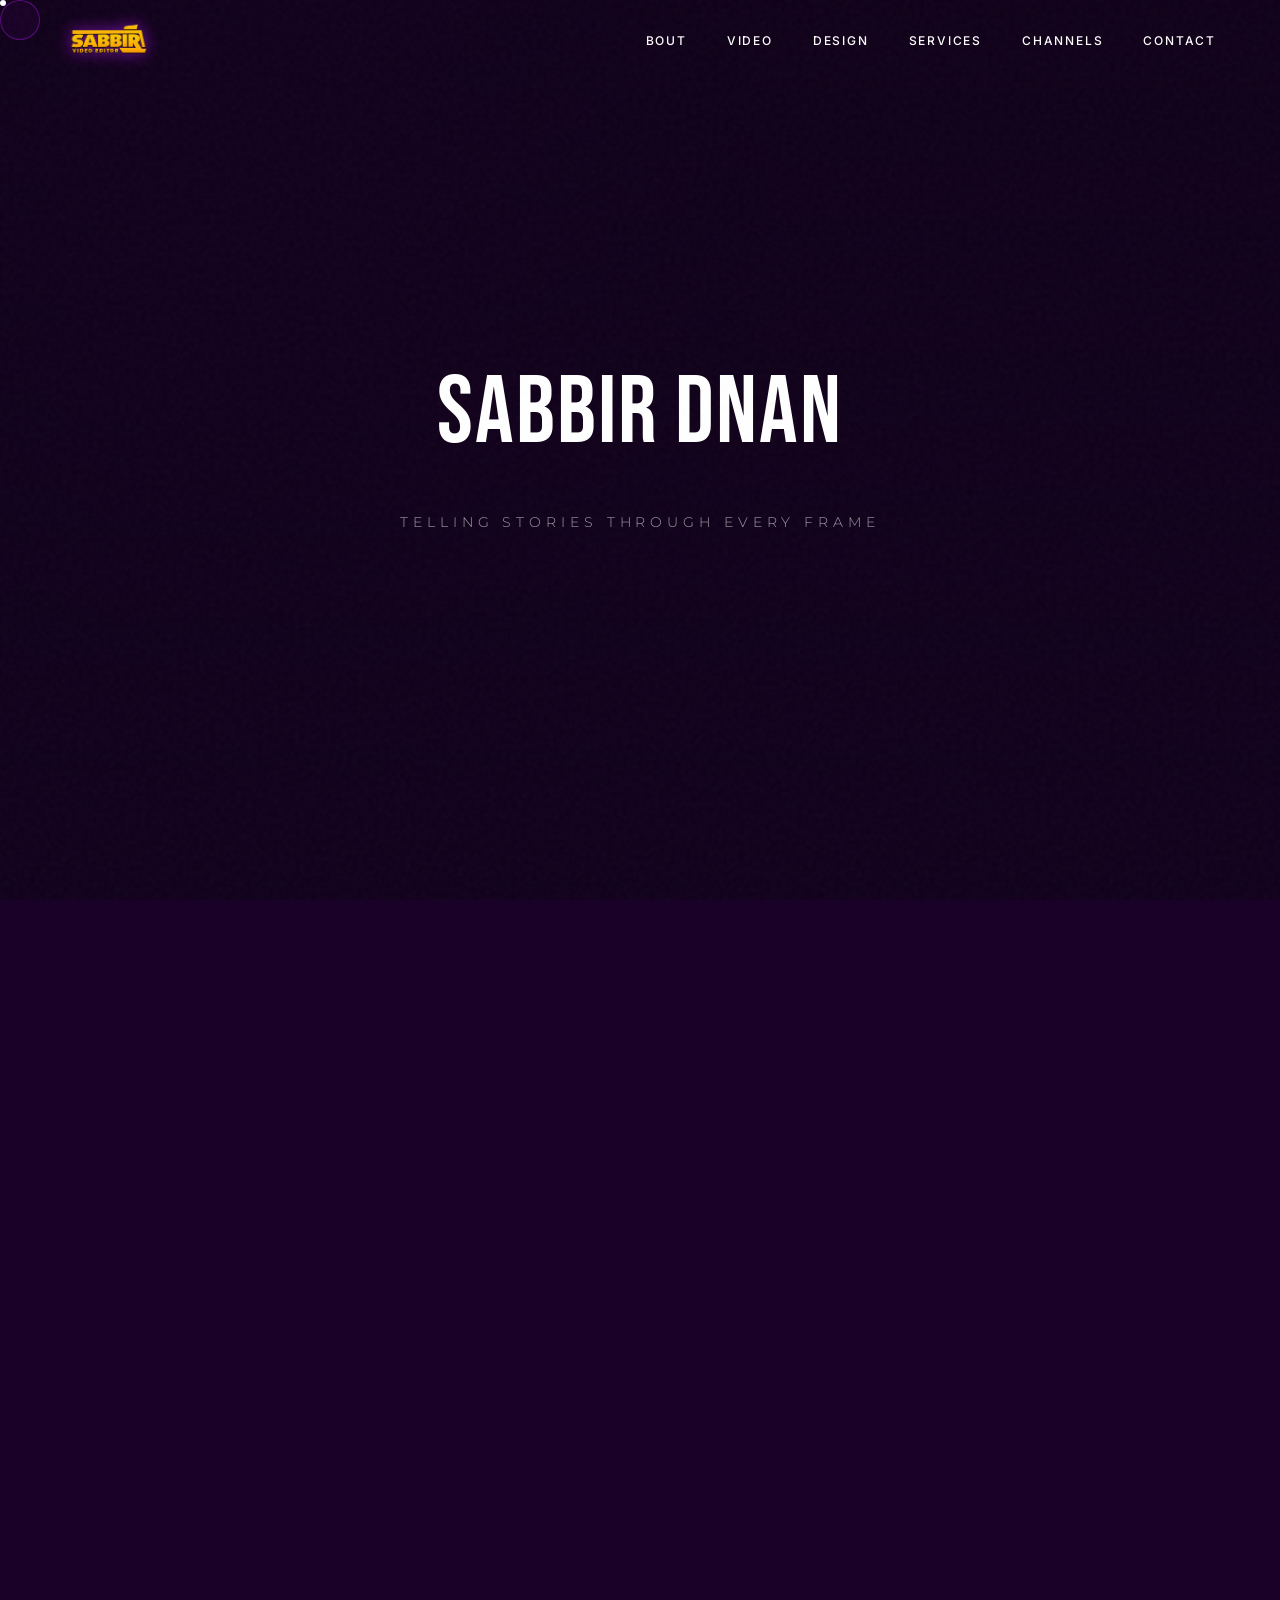
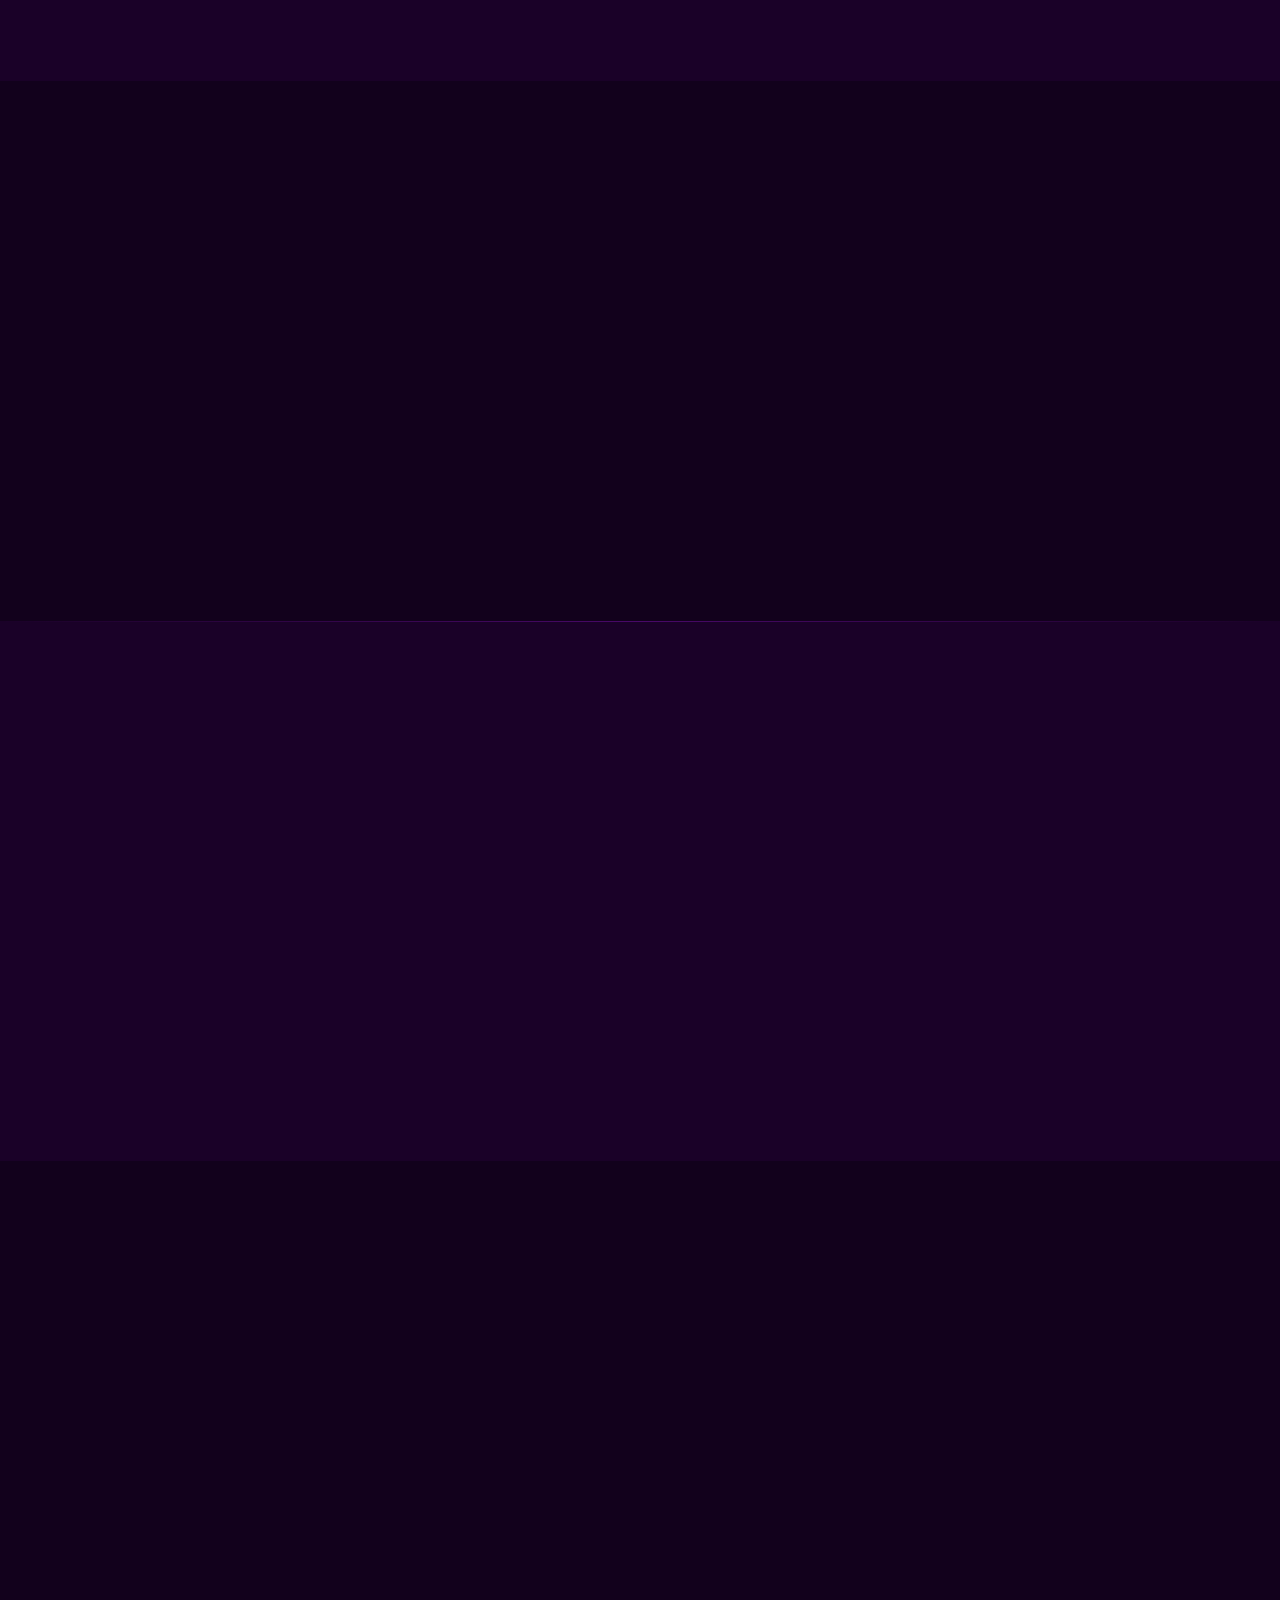
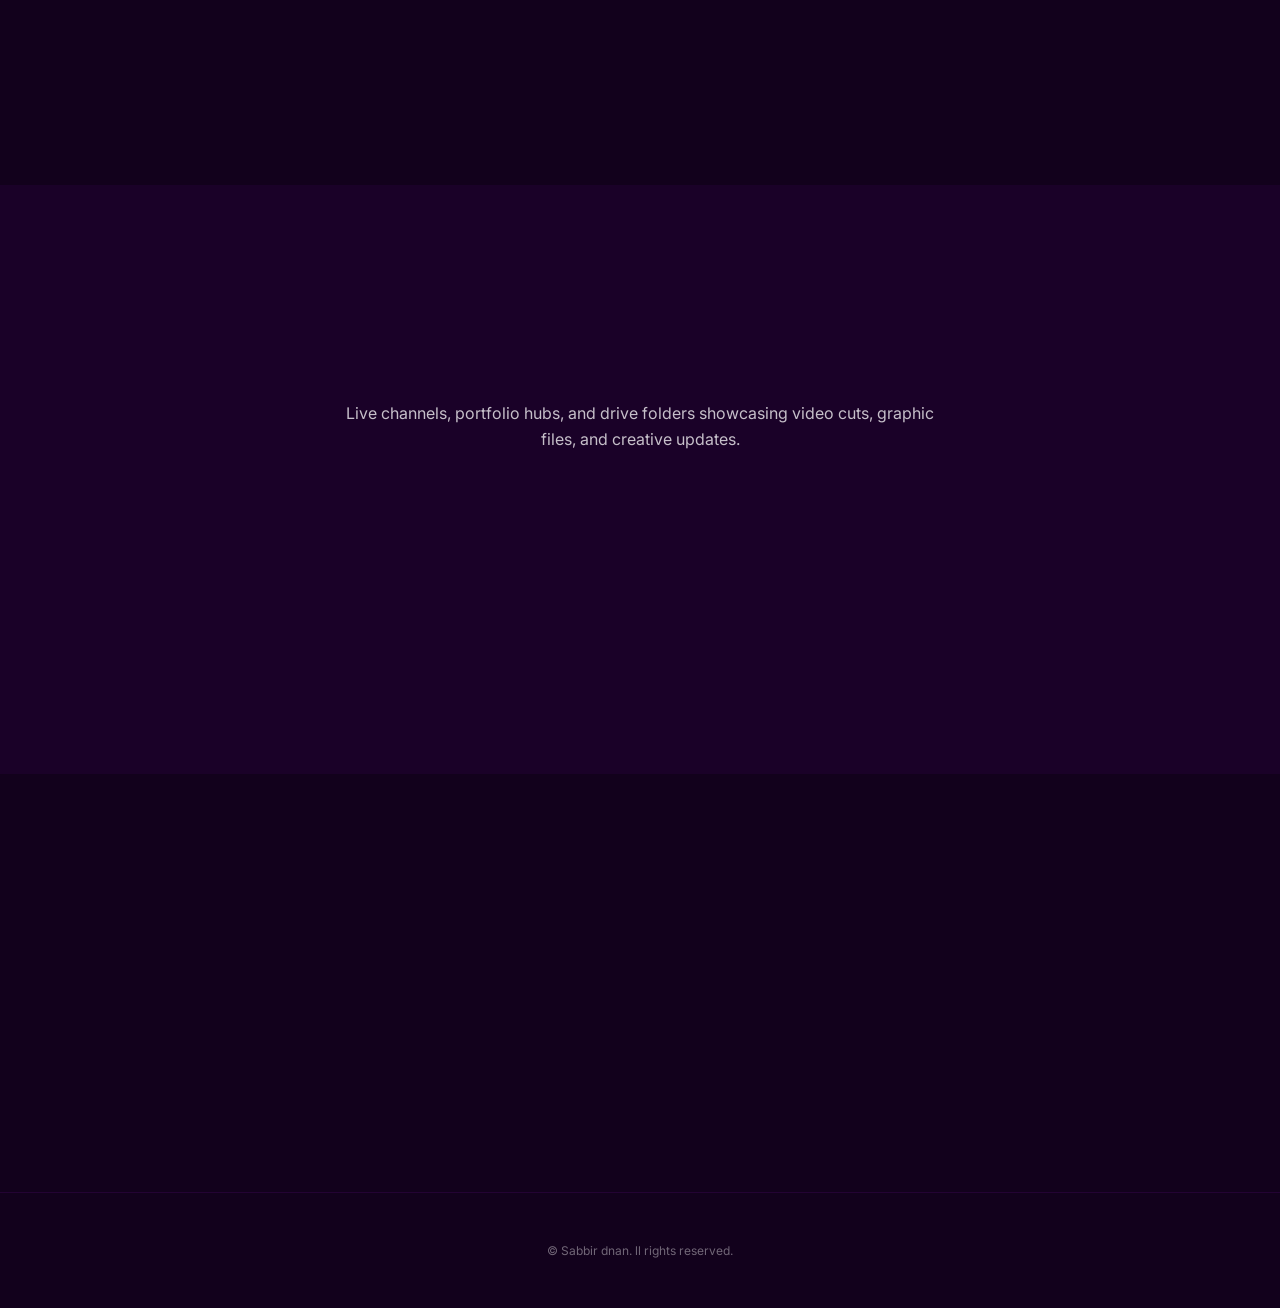
<file: index 1.html>
<!DOCTYPE html>
<html lang="en">
<head>
  <meta charset="UTF-8"/>
  <meta name="viewport" content="width=device-width, initial-scale=1.0"/>
  <title>Sabbir dnan Ã¢â‚¬â€ Portfolio</title>
  <style>
/* =====================================================
   SBBIR DNN Ã¢â‚¬â€ CINEMTIC PURPLE THEME
   FONTS: Bebas Neue (headings) | Inter (body/nav) | Montserrat (tagline)
   ===================================================== */

/* Ã¢â€â‚¬Ã¢â€â‚¬ FONT IMPORT Ã¢â€â‚¬Ã¢â€â‚¬ */
@import url('https://fonts.googleapis.com/css2?family=Bebas+Neue&family=Inter:wght@300;400;500;600;700&family=Montserrat:wght@300;400;600&display=swap');

/* Ã¢â€â‚¬Ã¢â€â‚¬ CSS VRIBLES Ã¢â€â‚¬Ã¢â€â‚¬ */
:root {
  --bg-deep:  #12011c;
  --bg-dark:  #1a0128;
  --accent:   #B51FF;

  /* Font stacks */
  --f-display: 'Bebas Neue', 'Impact', sans-serif;
  --f-body:    'Inter', system-ui, sans-serif;
  --f-accent:  'Montserrat', sans-serif;

  --text:     #FFFFFF;
  --text-sec: rgba(255,255,255,0.75);
  --muted:    rgba(255,255,255,0.4);

  --nav-h:    80px;
  --ease:     cubic-bezier(0.25, 1, 0.5, 1);
}

/* Ã¢â€â‚¬Ã¢â€â‚¬ GLOBL RESET + SMOOTH FONT Ã¢â€â‚¬Ã¢â€â‚¬ */
*, *::before, *::after { box-sizing: border-box; margin: 0; padding: 0; }
html { scroll-behavior: smooth; font-size: 16px; cursor: none; overflow-x: hidden; }
body { -webkit-overflow-scrolling: touch;
  background: var(--bg-deep);
  color: var(--text-sec);
  font-family: var(--f-body);
  font-weight: 400;
  font-size: 1rem;
  line-height: 1.6;
  overflow-x: hidden;
  cursor: none;
  -webkit-font-smoothing: antialiased;
  -moz-osx-font-smoothing: grayscale;
}
.carousel-container { display: flex; overflow-x: scroll; scroll-snap-type: x mandatory; -webkit-overflow-scrolling: touch; scroll-behavior: smooth; gap: 20px; padding: 20px 0; scrollbar-width: none; -ms-overflow-style: none; cursor: default; }
.carousel-container::-webkit-scrollbar { display: none; }
.gallery-card { scroll-snap-align: start; flex-shrink: 0; }

/* Ã¢â€â‚¬Ã¢â€â‚¬ CUSTOM CURSOR Ã¢â€â‚¬Ã¢â€â‚¬ */
.cursor-dot { position: fixed; top: 0; left: 0; width: 6px; height: 6px; background: #fff; border-radius: 50%; pointer-events: none; z-index: 10000; will-change: transform; }
.cursor-outline { position: fixed; top: 0; left: 0; width: 40px; height: 40px; border: 1px solid rgba(181,26,255,0.4); background: rgba(181,26,255,0.05); border-radius: 50%; pointer-events: none; z-index: 9999; will-change: transform; transition: width .3s, height .3s, background .3s, border-color .3s; }
.cursor-hover .cursor-outline { width: 60px; height: 60px; background: rgba(181,26,255,0.15); border-color: var(--accent); }
@media (pointer: coarse) { html, body, a, button { cursor: auto !important; } .cursor-dot, .cursor-outline { display: none !important; } }

/* Ã¢â€â‚¬Ã¢â€â‚¬ NOISE + PROTECTION + ORBS Ã¢â€â‚¬Ã¢â€â‚¬ */
.noise-bg { position: fixed; inset: 0; pointer-events: none; z-index: 9998; opacity: 0.035; background-image: url('data:image/svg+xml;utf8,<svg viewBox="0 0 200 200" xmlns="http://www.w3.org/2000/svg"><filter id="n"><feTurbulence type="fractalNoise" baseFrequency="0.85" numOctaves="3" stitchTiles="stitch"/></filter><rect width="100%" height="100%" filter="url(%23n)"/></svg>'); }
img { display: block; width: 100%; height: 100%; object-fit: cover; user-select: none; pointer-events: none; -webkit-user-drag: none; }
video { display: block; width: 100%; height: 100%; object-fit: cover; }
.watermark-overlay { position: absolute; inset: 0; z-index: 5; pointer-events: none; background-image: url('data:image/svg+xml;utf8,<svg xmlns="http://www.w3.org/2000/svg" width="200" height="200"><text x="10" y="30" fill="white" font-size="11" font-family="sans-serif" opacity="0.1">SBBIR DNN</text></svg>'); background-repeat: repeat; }
.glow-orb { position: fixed; border-radius: 50%; filter: blur(140px); pointer-events: none; z-index: 0; opacity: 0.15; animation: orbDrift 20s ease-in-out infinite alternate; will-change: transform; }
.glow-orb--1 { width: 800px; height: 800px; background: radial-gradient(circle,#6E049E,transparent 60%); top: -20%; left: -10%; }
.glow-orb--2 { width: 600px; height: 600px; background: radial-gradient(circle,#304E8,transparent 60%); bottom: 10%; right: -10%; animation-delay: -5s; }
@keyframes orbDrift { 0% { transform: translate(0,0) scale(1); } 100% { transform: translate(50px,30px) scale(1.1); } }

/* Ã¢â€â‚¬Ã¢â€â‚¬ SECTIONS Ã¢â€â‚¬Ã¢â€â‚¬ */
section { padding: clamp(4rem,10vw,8rem) clamp(1.5rem,5vw,6rem); position: relative; z-index: 1; overflow: hidden; }
.section-bg-1 { background: var(--bg-deep); }
.section-bg-2 { background: var(--bg-dark); }
.section-divider { width: 100%; height: 1px; background: linear-gradient(90deg,transparent,rgba(181,26,255,0.3),transparent); position: absolute; top: 0; left: 0; }

/* Ã¢â€â‚¬Ã¢â€â‚¬ SECTION HEDINGS Ã¢â€â‚¬Ã¢â€â‚¬
   ll main headings: Bebas Neue, large, white, tracked
   Ã¢â€â‚¬Ã¢â€â‚¬Ã¢â€â‚¬Ã¢â€â‚¬Ã¢â€â‚¬Ã¢â€â‚¬Ã¢â€â‚¬Ã¢â€â‚¬Ã¢â€â‚¬Ã¢â€â‚¬Ã¢â€â‚¬Ã¢â€â‚¬Ã¢â€â‚¬Ã¢â€â‚¬Ã¢â€â‚¬Ã¢â€â‚¬Ã¢â€â‚¬Ã¢â€â‚¬Ã¢â€â‚¬Ã¢â€â‚¬Ã¢â€â‚¬Ã¢â€â‚¬Ã¢â€â‚¬Ã¢â€â‚¬Ã¢â€â‚¬Ã¢â€â‚¬Ã¢â€â‚¬Ã¢â€â‚¬Ã¢â€â‚¬Ã¢â€â‚¬Ã¢â€â‚¬Ã¢â€â‚¬Ã¢â€â‚¬Ã¢â€â‚¬Ã¢â€â‚¬Ã¢â€â‚¬Ã¢â€â‚¬Ã¢â€â‚¬Ã¢â€â‚¬Ã¢â€â‚¬Ã¢â€â‚¬Ã¢â€â‚¬Ã¢â€â‚¬Ã¢â€â‚¬Ã¢â€â‚¬Ã¢â€â‚¬Ã¢â€â‚¬Ã¢â€â‚¬Ã¢â€â‚¬Ã¢â€â‚¬Ã¢â€â‚¬ */
.section-header { margin-bottom: 3rem; position: relative; display: inline-block; }
.center-header { text-align: center; display: block; }
.center-header .section-title { display: inline-block; }

.section-title {
  font-family: var(--f-display);
  font-size: clamp(2.25rem, 5vw, 4rem);
  font-weight: 400;        /* Bebas Neue has no real weight Ã¢â‚¬â€ 400 renders correctly */
  letter-spacing: 0.05em;
  color: var(--text);
  position: relative;
  display: inline-block;
  padding-bottom: 0.5rem;
  line-height: 1;
  text-transform: uppercase;
}

/* Neon underline */
. { position: absolute; bottom: 0; left: 0; height: 3px; background: var(--accent); width: 0; border-radius: 3px; box-shadow: 0 0 15px var(--accent); transition: width 1s var(--ease); }
.section-title.visible . { width: 100%; }

.section-subtitle {
  font-family: var(--f-body);
  font-size: 1rem;
  font-weight: 400;
  color: var(--text-sec);
  margin-top: 1rem;
  max-width: 600px;
  margin-left: auto;
  margin-right: auto;
  line-height: 1.6;
}

/* Ã¢â€â‚¬Ã¢â€â‚¬ NIMTIONS Ã¢â€â‚¬Ã¢â€â‚¬ */
.slide-in-left { opacity: 0; transform: translateX(-50px); transition: opacity 1s var(--ease), transform 1s var(--ease); will-change: transform,opacity; }
.slide-in-left.visible { opacity: 1; transform: translateX(0); }
.reveal-up { opacity: 0; transform: translateY(50px); transition: opacity 1s var(--ease), transform 1s var(--ease); will-change: transform,opacity; }
.reveal-up.visible { opacity: 1; transform: translateY(0); }
.lando-entrance        { opacity: 0; transform: translateY(40px); animation: landoUp .6s ease-out forwards; will-change: transform,opacity; }
.lando-entrance-delay  { opacity: 0; animation: landoUp .6s ease-out forwards .1s; will-change: opacity; }
.lando-entrance-delay-2{ opacity: 0; transform: translateY(20px); animation: landoUp .8s ease-out forwards .2s; will-change: transform,opacity; }
@keyframes landoUp { to { opacity:1; transform:translateY(0); } }

/* Ã¢â€â‚¬Ã¢â€â‚¬Ã¢â€â‚¬Ã¢â€â‚¬Ã¢â€â‚¬Ã¢â€â‚¬Ã¢â€â‚¬Ã¢â€â‚¬Ã¢â€â‚¬Ã¢â€â‚¬Ã¢â€â‚¬Ã¢â€â‚¬Ã¢â€â‚¬Ã¢â€â‚¬Ã¢â€â‚¬Ã¢â€â‚¬Ã¢â€â‚¬Ã¢â€â‚¬Ã¢â€â‚¬Ã¢â€â‚¬Ã¢â€â‚¬Ã¢â€â‚¬Ã¢â€â‚¬Ã¢â€â‚¬Ã¢â€â‚¬Ã¢â€â‚¬Ã¢â€â‚¬Ã¢â€â‚¬Ã¢â€â‚¬Ã¢â€â‚¬Ã¢â€â‚¬Ã¢â€â‚¬Ã¢â€â‚¬Ã¢â€â‚¬Ã¢â€â‚¬Ã¢â€â‚¬Ã¢â€â‚¬Ã¢â€â‚¬Ã¢â€â‚¬Ã¢â€â‚¬Ã¢â€â‚¬Ã¢â€â‚¬Ã¢â€â‚¬Ã¢â€â‚¬Ã¢â€â‚¬Ã¢â€â‚¬Ã¢â€â‚¬Ã¢â€â‚¬Ã¢â€â‚¬Ã¢â€â‚¬Ã¢â€â‚¬Ã¢â€â‚¬Ã¢â€â‚¬
   NVIGTION
   Ã¢â€â‚¬Ã¢â€â‚¬Ã¢â€â‚¬Ã¢â€â‚¬Ã¢â€â‚¬Ã¢â€â‚¬Ã¢â€â‚¬Ã¢â€â‚¬Ã¢â€â‚¬Ã¢â€â‚¬Ã¢â€â‚¬Ã¢â€â‚¬Ã¢â€â‚¬Ã¢â€â‚¬Ã¢â€â‚¬Ã¢â€â‚¬Ã¢â€â‚¬Ã¢â€â‚¬Ã¢â€â‚¬Ã¢â€â‚¬Ã¢â€â‚¬Ã¢â€â‚¬Ã¢â€â‚¬Ã¢â€â‚¬Ã¢â€â‚¬Ã¢â€â‚¬Ã¢â€â‚¬Ã¢â€â‚¬Ã¢â€â‚¬Ã¢â€â‚¬Ã¢â€â‚¬Ã¢â€â‚¬Ã¢â€â‚¬Ã¢â€â‚¬Ã¢â€â‚¬Ã¢â€â‚¬Ã¢â€â‚¬Ã¢â€â‚¬Ã¢â€â‚¬Ã¢â€â‚¬Ã¢â€â‚¬Ã¢â€â‚¬Ã¢â€â‚¬Ã¢â€â‚¬Ã¢â€â‚¬Ã¢â€â‚¬Ã¢â€â‚¬Ã¢â€â‚¬Ã¢â€â‚¬Ã¢â€â‚¬Ã¢â€â‚¬Ã¢â€â‚¬Ã¢â€â‚¬ */
#navbar { position: fixed; inset: 0 0 auto 0; z-index: 1000; display: flex; align-items: center; justify-content: space-between; padding: 0 clamp(1.5rem,5vw,6rem); height: var(--nav-h); transition: background .3s, backdrop-filter .3s; }
#navbar.scrolled { background: rgba(18,1,28,0.9); backdrop-filter: blur(15px); border-bottom: 1px solid rgba(181,26,255,0.1); }

/* Logo: Bebas Neue, 28px */
.nav-logo { display: flex; align-items: center; z-index: 1002; pointer-events: auto; }
#nav-logo-img { height: 40px; width: auto; object-fit: contain; pointer-events: none; }
#nav-logo-txt {
  font-family: var(--f-display);
  font-size: 28px;
  letter-spacing: 0.05em;
  color: var(--text);
}

/* Hamburger */
.nav-toggle { display: none; flex-direction: column; gap: 6px; background: transparent; border: none; cursor: pointer; z-index: 1002; padding: 10px; pointer-events: auto; }
.nav-toggle span { width: 28px; height: 2px; background: var(--text); transition: .3s transform, .3s opacity; transform-origin: left center; }
.nav-toggle.open span:nth-child(1) { transform: rotate(45deg); }
.nav-toggle.open span:nth-child(2) { opacity: 0; }
.nav-toggle.open span:nth-child(3) { transform: rotate(-45deg); }

/* Nav links: Inter, 12px, 500, uppercase, wide */
.nav-links { display: flex; gap: 2.5rem; list-style: none; }
.nav-links a {
  font-family: var(--f-body);
  font-size: 12px;
  font-weight: 500;
  text-transform: uppercase;
  letter-spacing: 0.15em;
  position: relative;
  padding: .5rem 0;
  color: var(--text);
  pointer-events: auto;
}
.nav-links a::after { content:''; position: absolute; bottom: 0; left: 0; width: 100%; height: 0px; background: var(--accent); transform: scaleX(0); transform-origin: right; transition: transform .3s ease; }
.nav-links a:hover::after { transform: scaleX(1); transform-origin: left; }

@media (max-width: 768px) {
  .nav-toggle { display: flex; }
  .nav-links { position: fixed; top: 0; right: 0; width: 100%; max-width: 300px; height: 100vh; background: rgba(18,1,28,0.98); backdrop-filter: blur(15px); flex-direction: column; align-items: flex-start; justify-content: center; padding: 2rem; gap: 2rem; transform: translateX(100%); transition: transform .4s var(--ease); border-left: 1px solid rgba(181,26,255,0.1); z-index: 1001; }
  .nav-links.open { transform: translateX(0); }
  .nav-links a { font-size: 16px; padding: 1rem 0; width: 100%; display: block; }
}

/* Ã¢â€â‚¬Ã¢â€â‚¬Ã¢â€â‚¬Ã¢â€â‚¬Ã¢â€â‚¬Ã¢â€â‚¬Ã¢â€â‚¬Ã¢â€â‚¬Ã¢â€â‚¬Ã¢â€â‚¬Ã¢â€â‚¬Ã¢â€â‚¬Ã¢â€â‚¬Ã¢â€â‚¬Ã¢â€â‚¬Ã¢â€â‚¬Ã¢â€â‚¬Ã¢â€â‚¬Ã¢â€â‚¬Ã¢â€â‚¬Ã¢â€â‚¬Ã¢â€â‚¬Ã¢â€â‚¬Ã¢â€â‚¬Ã¢â€â‚¬Ã¢â€â‚¬Ã¢â€â‚¬Ã¢â€â‚¬Ã¢â€â‚¬Ã¢â€â‚¬Ã¢â€â‚¬Ã¢â€â‚¬Ã¢â€â‚¬Ã¢â€â‚¬Ã¢â€â‚¬Ã¢â€â‚¬Ã¢â€â‚¬Ã¢â€â‚¬Ã¢â€â‚¬Ã¢â€â‚¬Ã¢â€â‚¬Ã¢â€â‚¬Ã¢â€â‚¬Ã¢â€â‚¬Ã¢â€â‚¬Ã¢â€â‚¬Ã¢â€â‚¬Ã¢â€â‚¬Ã¢â€â‚¬Ã¢â€â‚¬Ã¢â€â‚¬Ã¢â€â‚¬Ã¢â€â‚¬
   HERO
   Ã¢â€â‚¬Ã¢â€â‚¬Ã¢â€â‚¬Ã¢â€â‚¬Ã¢â€â‚¬Ã¢â€â‚¬Ã¢â€â‚¬Ã¢â€â‚¬Ã¢â€â‚¬Ã¢â€â‚¬Ã¢â€â‚¬Ã¢â€â‚¬Ã¢â€â‚¬Ã¢â€â‚¬Ã¢â€â‚¬Ã¢â€â‚¬Ã¢â€â‚¬Ã¢â€â‚¬Ã¢â€â‚¬Ã¢â€â‚¬Ã¢â€â‚¬Ã¢â€â‚¬Ã¢â€â‚¬Ã¢â€â‚¬Ã¢â€â‚¬Ã¢â€â‚¬Ã¢â€â‚¬Ã¢â€â‚¬Ã¢â€â‚¬Ã¢â€â‚¬Ã¢â€â‚¬Ã¢â€â‚¬Ã¢â€â‚¬Ã¢â€â‚¬Ã¢â€â‚¬Ã¢â€â‚¬Ã¢â€â‚¬Ã¢â€â‚¬Ã¢â€â‚¬Ã¢â€â‚¬Ã¢â€â‚¬Ã¢â€â‚¬Ã¢â€â‚¬Ã¢â€â‚¬Ã¢â€â‚¬Ã¢â€â‚¬Ã¢â€â‚¬Ã¢â€â‚¬Ã¢â€â‚¬Ã¢â€â‚¬Ã¢â€â‚¬Ã¢â€â‚¬Ã¢â€â‚¬ */
#hero { height: 100svh; display: flex; align-items: center; justify-content: center; padding: 0; }
.hero-video-wrap, .hero-overlay { position: absolute; inset: 0; z-index: 0; }
.hero-overlay { background: linear-gradient(to bottom, rgba(18,1,28,.5), rgba(18,1,28,.95)); }
.hero-content { position: relative; z-index: 1; text-align: center; padding: 0 1rem; width: 100%; }

/* Name: Bebas Neue, giant, white */
.hero-name {
  font-family: var(--f-display);
  font-size: clamp(52px, 10vw, 96px);
  font-weight: 400;
  letter-spacing: 0.02em;
  color: #fff;
  line-height: 1;
  text-transform: uppercase;
}

.hero-divider { width: 80px; height: 1px; background: var(--accent); margin: 1.5rem auto; box-shadow: 0 0 15px var(--accent); }

/* Tagline: Montserrat 300, tiny, very wide tracking, dimmed */
.hero-tagline {
  font-family: var(--f-accent);
  font-size: clamp(11px, 1.5vw, 14px);
  font-weight: 300;
  letter-spacing: 0.35em;
  text-transform: uppercase;
  color: rgba(255,255,255,0.6);
}

/* Ã¢â€â‚¬Ã¢â€â‚¬Ã¢â€â‚¬Ã¢â€â‚¬Ã¢â€â‚¬Ã¢â€â‚¬Ã¢â€â‚¬Ã¢â€â‚¬Ã¢â€â‚¬Ã¢â€â‚¬Ã¢â€â‚¬Ã¢â€â‚¬Ã¢â€â‚¬Ã¢â€â‚¬Ã¢â€â‚¬Ã¢â€â‚¬Ã¢â€â‚¬Ã¢â€â‚¬Ã¢â€â‚¬Ã¢â€â‚¬Ã¢â€â‚¬Ã¢â€â‚¬Ã¢â€â‚¬Ã¢â€â‚¬Ã¢â€â‚¬Ã¢â€â‚¬Ã¢â€â‚¬Ã¢â€â‚¬Ã¢â€â‚¬Ã¢â€â‚¬Ã¢â€â‚¬Ã¢â€â‚¬Ã¢â€â‚¬Ã¢â€â‚¬Ã¢â€â‚¬Ã¢â€â‚¬Ã¢â€â‚¬Ã¢â€â‚¬Ã¢â€â‚¬Ã¢â€â‚¬Ã¢â€â‚¬Ã¢â€â‚¬Ã¢â€â‚¬Ã¢â€â‚¬Ã¢â€â‚¬Ã¢â€â‚¬Ã¢â€â‚¬Ã¢â€â‚¬Ã¢â€â‚¬Ã¢â€â‚¬Ã¢â€â‚¬Ã¢â€â‚¬Ã¢â€â‚¬
   BOUT
   Ã¢â€â‚¬Ã¢â€â‚¬Ã¢â€â‚¬Ã¢â€â‚¬Ã¢â€â‚¬Ã¢â€â‚¬Ã¢â€â‚¬Ã¢â€â‚¬Ã¢â€â‚¬Ã¢â€â‚¬Ã¢â€â‚¬Ã¢â€â‚¬Ã¢â€â‚¬Ã¢â€â‚¬Ã¢â€â‚¬Ã¢â€â‚¬Ã¢â€â‚¬Ã¢â€â‚¬Ã¢â€â‚¬Ã¢â€â‚¬Ã¢â€â‚¬Ã¢â€â‚¬Ã¢â€â‚¬Ã¢â€â‚¬Ã¢â€â‚¬Ã¢â€â‚¬Ã¢â€â‚¬Ã¢â€â‚¬Ã¢â€â‚¬Ã¢â€â‚¬Ã¢â€â‚¬Ã¢â€â‚¬Ã¢â€â‚¬Ã¢â€â‚¬Ã¢â€â‚¬Ã¢â€â‚¬Ã¢â€â‚¬Ã¢â€â‚¬Ã¢â€â‚¬Ã¢â€â‚¬Ã¢â€â‚¬Ã¢â€â‚¬Ã¢â€â‚¬Ã¢â€â‚¬Ã¢â€â‚¬Ã¢â€â‚¬Ã¢â€â‚¬Ã¢â€â‚¬Ã¢â€â‚¬Ã¢â€â‚¬Ã¢â€â‚¬Ã¢â€â‚¬Ã¢â€â‚¬ */
.about-grid { display: grid; grid-template-columns: 1fr 1.5fr; gap: clamp(3rem,6vw,6rem); align-items: center; }
.about-photo-wrap { position: relative; border-radius: 20px; overflow: hidden; aspect-ratio: 4/5; border: 2px solid rgba(181,26,255,0.4); box-shadow: 0 0 40px rgba(139,0,199,0.25); max-width: 420px; }

/* bout heading: Bebas Neue 48px Ã¢â‚¬â€ handled by .section-title override below */
#about .section-title {
  font-size: 48px;
  letter-spacing: 0.03em;
}

/* Bio: Inter 16px, 400, line-height 1.8 */
.about-bio {
  font-family: var(--f-body);
  font-size: 16px;
  font-weight: 400;
  line-height: 1.8;
  color: rgba(255,255,255,0.75);
  margin-top: 1.5rem;
}
.about-bio strong { color: #fff; font-weight: 600; }
.about-bio em     { color: var(--accent); font-style: italic; }

@media (max-width: 768px) { .about-grid { grid-template-columns: 1fr; text-align: center; } .about-photo-wrap { max-width: 320px; margin: 0 auto; } }

/* Ã¢â€â‚¬Ã¢â€â‚¬Ã¢â€â‚¬Ã¢â€â‚¬Ã¢â€â‚¬Ã¢â€â‚¬Ã¢â€â‚¬Ã¢â€â‚¬Ã¢â€â‚¬Ã¢â€â‚¬Ã¢â€â‚¬Ã¢â€â‚¬Ã¢â€â‚¬Ã¢â€â‚¬Ã¢â€â‚¬Ã¢â€â‚¬Ã¢â€â‚¬Ã¢â€â‚¬Ã¢â€â‚¬Ã¢â€â‚¬Ã¢â€â‚¬Ã¢â€â‚¬Ã¢â€â‚¬Ã¢â€â‚¬Ã¢â€â‚¬Ã¢â€â‚¬Ã¢â€â‚¬Ã¢â€â‚¬Ã¢â€â‚¬Ã¢â€â‚¬Ã¢â€â‚¬Ã¢â€â‚¬Ã¢â€â‚¬Ã¢â€â‚¬Ã¢â€â‚¬Ã¢â€â‚¬Ã¢â€â‚¬Ã¢â€â‚¬Ã¢â€â‚¬Ã¢â€â‚¬Ã¢â€â‚¬Ã¢â€â‚¬Ã¢â€â‚¬Ã¢â€â‚¬Ã¢â€â‚¬Ã¢â€â‚¬Ã¢â€â‚¬Ã¢â€â‚¬Ã¢â€â‚¬Ã¢â€â‚¬Ã¢â€â‚¬Ã¢â€â‚¬Ã¢â€â‚¬
   CROUSEL
   Ã¢â€â‚¬Ã¢â€â‚¬Ã¢â€â‚¬Ã¢â€â‚¬Ã¢â€â‚¬Ã¢â€â‚¬Ã¢â€â‚¬Ã¢â€â‚¬Ã¢â€â‚¬Ã¢â€â‚¬Ã¢â€â‚¬Ã¢â€â‚¬Ã¢â€â‚¬Ã¢â€â‚¬Ã¢â€â‚¬Ã¢â€â‚¬Ã¢â€â‚¬Ã¢â€â‚¬Ã¢â€â‚¬Ã¢â€â‚¬Ã¢â€â‚¬Ã¢â€â‚¬Ã¢â€â‚¬Ã¢â€â‚¬Ã¢â€â‚¬Ã¢â€â‚¬Ã¢â€â‚¬Ã¢â€â‚¬Ã¢â€â‚¬Ã¢â€â‚¬Ã¢â€â‚¬Ã¢â€â‚¬Ã¢â€â‚¬Ã¢â€â‚¬Ã¢â€â‚¬Ã¢â€â‚¬Ã¢â€â‚¬Ã¢â€â‚¬Ã¢â€â‚¬Ã¢â€â‚¬Ã¢â€â‚¬Ã¢â€â‚¬Ã¢â€â‚¬Ã¢â€â‚¬Ã¢â€â‚¬Ã¢â€â‚¬Ã¢â€â‚¬Ã¢â€â‚¬Ã¢â€â‚¬Ã¢â€â‚¬Ã¢â€â‚¬Ã¢â€â‚¬Ã¢â€â‚¬ */
.gallery-section { padding-bottom: clamp(4rem,8vw,6rem); }
.carousel-wrapper { position: relative; margin: 0 -1.5rem; padding: 1rem 1.5rem 3rem; }
@media(min-width:768px){ .carousel-wrapper { margin: 0 -2rem; padding: 1rem 2rem 3rem; } }
.carousel-container { display: flex; overflow-x: scroll; scroll-snap-type: x mandatory; -webkit-overflow-scrolling: touch; scroll-behavior: smooth; gap: 20px; padding: 20px 0; scrollbar-width: none; -ms-overflow-style: none; cursor: default; }
.carousel-container::-webkit-scrollbar { display: none; }
.gallery-card { scroll-snap-align: start; flex-shrink: 0; }
.carousel-container::-webkit-scrollbar { display: none; }

.carousel-arrow { position: absolute; top: 50%; transform: translateY(-50%); z-index: 10; width: 44px; height: 44px; border-radius: 50%; background: rgba(18,1,28,.8); border: 1px solid rgba(181,26,255,.4); color: #fff; display: flex; align-items: center; justify-content: center; transition: all .3s; backdrop-filter: blur(5px); pointer-events: auto; }
.carousel-arrow:hover { background: var(--accent); border-color: var(--accent); box-shadow: 0 0 20px var(--accent); transform: translateY(-50%) scale(1.1); }
.arrow-prev { left: .5rem; } .arrow-next { right: .5rem; }
@media (max-width:768px){ .carousel-arrow { display: none !important; } }

/* Ã¢â€â‚¬Ã¢â€â‚¬ CRDS Ã¢â€â‚¬Ã¢â€â‚¬ */
.card-hover-fx { -webkit-transform: translateZ(0); transform: translateZ(0); will-change: transform; backface-visibility: hidden;  position: relative; border-radius: 12px; overflow: hidden; border: 1px solid rgba(181,26,255,.1); background: var(--bg-dark); transition: transform .4s ease, border-color .3s, box-shadow .3s, opacity .4s; flex: 0 0 auto; scroll-snap-align: start; opacity: .6; transform: scale(.9); will-change: transform,opacity; }
.card-hover-fx:hover, .card-hover-fx.focused { opacity: 1; transform: scale(1) translateY(-6px); border-color: rgba(181,26,255,.5); box-shadow: 0 15px 35px rgba(139,0,199,.25); }
.video-card  { width: clamp(280px,75vw,650px); aspect-ratio: 16/10; }
.design-card { width: clamp(240px,60vw,450px); aspect-ratio: 4/5; }
.card-thumb  { position: absolute; inset: 0; transition: transform .5s ease; will-change: transform; }
.card-hover-fx:hover .card-thumb, .card-hover-fx.focused:hover .card-thumb { transform: scale(1.05); }
.card-overlay { position: absolute; inset: 0; background: linear-gradient(to top,rgba(18,1,28,.95) 0%,transparent 60%); z-index: 2; pointer-events: none; }

/* Category badge: Inter 10px, 600, wide uppercase */
.neon-glow {
  position: absolute; top: 1rem; left: 1rem; z-index: 6;
  background: rgba(18,1,28,.7); backdrop-filter: blur(8px);
  padding: .3rem 1rem; border-radius: 30px; border: 1px solid var(--accent);
  font-family: var(--f-body);
  font-size: 10px;
  font-weight: 600;
  text-transform: uppercase;
  letter-spacing: 0.1em;
  color: var(--text);
  box-shadow: 0 0 10px rgba(181,26,255,.4);
  transition: background .3s, box-shadow .3s, color .3s;
  pointer-events: auto;
}
.neon-glow:hover { background: var(--accent); color: #fff; box-shadow: 0 0 20px var(--accent); }
@media(min-width:768px){ .neon-glow { top:1.5rem; left:1.5rem; font-size: 10px; padding:.35rem 1.2rem; } }

/* Card play button */
.card-play-btn { position: absolute; top: 50%; left: 50%; transform: translate(-50%,-50%) scale(.8); width: 60px; height: 60px; background: rgba(181,26,255,.85); border-radius: 50%; display: flex; align-items: center; justify-content: center; z-index: 6; opacity: 0; transition: transform .3s, opacity .3s; box-shadow: 0 0 20px var(--accent); color: #fff; pointer-events: auto; }
.card-play-btn svg { width: 26px; height: 26px; margin-left: 4px; }
.card-hover-fx:hover .card-play-btn { opacity: 1; transform: translate(-50%,-50%) scale(1); }

/* Design card overlay */
.design-card-overlay { position: absolute; inset: 0; background: rgba(18,1,28,.78); z-index: 4; opacity: 0; transition: opacity .3s; display: flex; flex-direction: column; justify-content: flex-end; padding: 1.5rem; }
a.design-card-overlay { text-decoration: none; pointer-events: auto; }
.card-hover-fx:hover .design-card-overlay { opacity: 1; }
/* Overlay title: Inter 15px 600 */
.design-card-overlay h3 {
  font-family: var(--f-body);
  font-size: 15px;
  font-weight: 600;
  color: #fff;
  transform: translateY(10px);
  transition: transform .3s;
  margin-bottom: .35rem;
}
/* Overlay subtitle: Inter 13px 400 */
.design-card-overlay p {
  font-family: var(--f-body);
  font-size: 13px;
  font-weight: 400;
  color: rgba(255,255,255,0.6);
  transform: translateY(10px);
  transition: transform .3s .05s;
  line-height: 1.4;
}
.card-hover-fx:hover .design-card-overlay h3,
.card-hover-fx:hover .design-card-overlay p { transform: translateY(0); }

/* Card bottom text (video cards) */
.card-content-bottom { position: absolute; bottom: 1.5rem; left: 1.5rem; right: 1.5rem; z-index: 4; pointer-events: none; }
/* Project title: Inter 15px 600 */
.card-bottom-title {
  font-family: var(--f-body);
  font-size: 15px;
  font-weight: 600;
  color: #fff;
  margin-bottom: .3rem;
}
/* Project subtitle: Inter 13px 400 */
.card-bottom-desc {
  font-family: var(--f-body);
  font-size: 13px;
  font-weight: 400;
  color: rgba(255,255,255,0.6);
  line-height: 1.4;
  display: -webkit-box;
  -webkit-line-clamp: 2;
  -webkit-box-orient: vertical;
  overflow: hidden;
}

/* CT Buttons: Inter 12px 600 wide */
.cta-wrap { text-align: center; margin-top: 2.5rem; }
.neon-btn {
  display: inline-flex; align-items: center; gap: .5rem;
  background: rgba(181,26,255,.12); border: 1px solid var(--accent);
  color: #fff;
  font-family: var(--f-body);
  font-size: 12px;
  font-weight: 600;
  text-transform: uppercase;
  letter-spacing: 0.12em;
  padding: 1rem 2.2rem; border-radius: 30px;
  transition: all .3s; box-shadow: 0 0 15px rgba(181,26,255,.25); pointer-events: auto;
}
.neon-btn:hover { background: var(--accent); box-shadow: 0 0 30px var(--accent); transform: translateY(-3px); }

/* Ã¢â€â‚¬Ã¢â€â‚¬Ã¢â€â‚¬Ã¢â€â‚¬Ã¢â€â‚¬Ã¢â€â‚¬Ã¢â€â‚¬Ã¢â€â‚¬Ã¢â€â‚¬Ã¢â€â‚¬Ã¢â€â‚¬Ã¢â€â‚¬Ã¢â€â‚¬Ã¢â€â‚¬Ã¢â€â‚¬Ã¢â€â‚¬Ã¢â€â‚¬Ã¢â€â‚¬Ã¢â€â‚¬Ã¢â€â‚¬Ã¢â€â‚¬Ã¢â€â‚¬Ã¢â€â‚¬Ã¢â€â‚¬Ã¢â€â‚¬Ã¢â€â‚¬Ã¢â€â‚¬Ã¢â€â‚¬Ã¢â€â‚¬Ã¢â€â‚¬Ã¢â€â‚¬Ã¢â€â‚¬Ã¢â€â‚¬Ã¢â€â‚¬Ã¢â€â‚¬Ã¢â€â‚¬Ã¢â€â‚¬Ã¢â€â‚¬Ã¢â€â‚¬Ã¢â€â‚¬Ã¢â€â‚¬Ã¢â€â‚¬Ã¢â€â‚¬Ã¢â€â‚¬Ã¢â€â‚¬Ã¢â€â‚¬Ã¢â€â‚¬Ã¢â€â‚¬Ã¢â€â‚¬Ã¢â€â‚¬Ã¢â€â‚¬Ã¢â€â‚¬Ã¢â€â‚¬
   SERVICES (2 cards)
   Ã¢â€â‚¬Ã¢â€â‚¬Ã¢â€â‚¬Ã¢â€â‚¬Ã¢â€â‚¬Ã¢â€â‚¬Ã¢â€â‚¬Ã¢â€â‚¬Ã¢â€â‚¬Ã¢â€â‚¬Ã¢â€â‚¬Ã¢â€â‚¬Ã¢â€â‚¬Ã¢â€â‚¬Ã¢â€â‚¬Ã¢â€â‚¬Ã¢â€â‚¬Ã¢â€â‚¬Ã¢â€â‚¬Ã¢â€â‚¬Ã¢â€â‚¬Ã¢â€â‚¬Ã¢â€â‚¬Ã¢â€â‚¬Ã¢â€â‚¬Ã¢â€â‚¬Ã¢â€â‚¬Ã¢â€â‚¬Ã¢â€â‚¬Ã¢â€â‚¬Ã¢â€â‚¬Ã¢â€â‚¬Ã¢â€â‚¬Ã¢â€â‚¬Ã¢â€â‚¬Ã¢â€â‚¬Ã¢â€â‚¬Ã¢â€â‚¬Ã¢â€â‚¬Ã¢â€â‚¬Ã¢â€â‚¬Ã¢â€â‚¬Ã¢â€â‚¬Ã¢â€â‚¬Ã¢â€â‚¬Ã¢â€â‚¬Ã¢â€â‚¬Ã¢â€â‚¬Ã¢â€â‚¬Ã¢â€â‚¬Ã¢â€â‚¬Ã¢â€â‚¬Ã¢â€â‚¬ */
/* Heading handled by .section-title (Bebas Neue, no custom-font override needed) */
.services-grid.services-2-col { display: grid; grid-template-columns: repeat(2,1fr); gap: 2rem; max-width: 820px; margin: 0 auto; }
@media (max-width:768px) { .services-grid.services-2-col { grid-template-columns: 1fr; } }

.service-card { background: rgba(26,1,40,.5); padding: 2.5rem 2rem; border-radius: 16px; border: 1px solid rgba(181,26,255,.1); transition: transform .3s, background .3s, border-color .3s; will-change: transform; text-align: center; }
.service-card:hover { background: rgba(58,1,85,.55); border-color: var(--accent); transform: translateY(-6px); box-shadow: 0 10px 25px rgba(139,0,199,.15); }
.service-icon { font-size: 2.5rem; margin-bottom: 1rem; }

/* Service name: Inter 16px 600 */
.service-name {
  font-family: var(--f-body);
  font-size: 16px;
  font-weight: 600;
  color: var(--accent);
  margin-bottom: .8rem;
}
/* Service desc: Inter 14px 400 */
.service-desc {
  font-family: var(--f-body);
  font-size: 14px;
  font-weight: 400;
  color: rgba(255,255,255,0.65);
  line-height: 1.7;
}

/* Ã¢â€â‚¬Ã¢â€â‚¬Ã¢â€â‚¬Ã¢â€â‚¬Ã¢â€â‚¬Ã¢â€â‚¬Ã¢â€â‚¬Ã¢â€â‚¬Ã¢â€â‚¬Ã¢â€â‚¬Ã¢â€â‚¬Ã¢â€â‚¬Ã¢â€â‚¬Ã¢â€â‚¬Ã¢â€â‚¬Ã¢â€â‚¬Ã¢â€â‚¬Ã¢â€â‚¬Ã¢â€â‚¬Ã¢â€â‚¬Ã¢â€â‚¬Ã¢â€â‚¬Ã¢â€â‚¬Ã¢â€â‚¬Ã¢â€â‚¬Ã¢â€â‚¬Ã¢â€â‚¬Ã¢â€â‚¬Ã¢â€â‚¬Ã¢â€â‚¬Ã¢â€â‚¬Ã¢â€â‚¬Ã¢â€â‚¬Ã¢â€â‚¬Ã¢â€â‚¬Ã¢â€â‚¬Ã¢â€â‚¬Ã¢â€â‚¬Ã¢â€â‚¬Ã¢â€â‚¬Ã¢â€â‚¬Ã¢â€â‚¬Ã¢â€â‚¬Ã¢â€â‚¬Ã¢â€â‚¬Ã¢â€â‚¬Ã¢â€â‚¬Ã¢â€â‚¬Ã¢â€â‚¬Ã¢â€â‚¬Ã¢â€â‚¬Ã¢â€â‚¬Ã¢â€â‚¬
   SKILL PROOF GRID
   Ã¢â€â‚¬Ã¢â€â‚¬Ã¢â€â‚¬Ã¢â€â‚¬Ã¢â€â‚¬Ã¢â€â‚¬Ã¢â€â‚¬Ã¢â€â‚¬Ã¢â€â‚¬Ã¢â€â‚¬Ã¢â€â‚¬Ã¢â€â‚¬Ã¢â€â‚¬Ã¢â€â‚¬Ã¢â€â‚¬Ã¢â€â‚¬Ã¢â€â‚¬Ã¢â€â‚¬Ã¢â€â‚¬Ã¢â€â‚¬Ã¢â€â‚¬Ã¢â€â‚¬Ã¢â€â‚¬Ã¢â€â‚¬Ã¢â€â‚¬Ã¢â€â‚¬Ã¢â€â‚¬Ã¢â€â‚¬Ã¢â€â‚¬Ã¢â€â‚¬Ã¢â€â‚¬Ã¢â€â‚¬Ã¢â€â‚¬Ã¢â€â‚¬Ã¢â€â‚¬Ã¢â€â‚¬Ã¢â€â‚¬Ã¢â€â‚¬Ã¢â€â‚¬Ã¢â€â‚¬Ã¢â€â‚¬Ã¢â€â‚¬Ã¢â€â‚¬Ã¢â€â‚¬Ã¢â€â‚¬Ã¢â€â‚¬Ã¢â€â‚¬Ã¢â€â‚¬Ã¢â€â‚¬Ã¢â€â‚¬Ã¢â€â‚¬Ã¢â€â‚¬Ã¢â€â‚¬ */
.skill-proof-grid { display: grid; grid-template-columns: repeat(3,1fr); gap: 1.5rem; margin-top: 2.5rem; }
@media (max-width:1024px){ .skill-proof-grid { grid-template-columns: repeat(2,1fr); } }
@media (max-width:600px) { .skill-proof-grid { grid-template-columns: 1fr; } }

.proof-card { display: flex; flex-direction: column; background: rgba(26,1,40,.6); border: 1px solid rgba(181,26,255,.1); border-radius: 16px; padding: 1.8rem; transition: all .3s; pointer-events: auto; text-decoration: none; }
a.proof-card:hover { border-color: var(--accent); background: rgba(58,1,85,.5); transform: translateY(-5px); box-shadow: 0 10px 30px rgba(139,0,199,.2); }
.proof-header { display: flex; justify-content: space-between; align-items: flex-start; margin-bottom: 1.5rem; }
.proof-icon { width: 45px; height: 45px; border-radius: 10px; display: flex; align-items: center; justify-content: center; }
.proof-icon svg { width: 24px; height: 24px; }
.yt-icon { background: rgba(255,0,0,.15); color: #ff0000; }
.be-icon { background: rgba(0,87,255,.15); color: #0057ff; }
.fb-icon { background: rgba(24,119,242,.15); color: #1877f2; }
.gd-icon { background: rgba(255,186,0,.15); color: #ffba00; }
.tg-icon { background: rgba(0,136,204,.15); color: #0088cc; }

/* Badge: Inter 10px 700 */
.proof-badge { font-family: var(--f-body); font-size: 10px; font-weight: 700; letter-spacing: 0.08em; padding: .3rem .8rem; border-radius: 20px; }
.proof-badge.linked   { background: rgba(0,255,100,.1); color: #00ff64; border: 1px solid rgba(0,255,100,.3); box-shadow: 0 0 10px rgba(0,255,100,.2); }
.proof-badge.unlinked { background: rgba(255,255,255,.05); color: #999; border: 1px solid rgba(255,255,255,.1); }

/* Card title: Inter 17px 600 */
.proof-title {
  font-family: var(--f-body);
  font-size: 17px;
  font-weight: 600;
  color: #fff;
  margin-bottom: .3rem;
}
/* Card subtitle: Inter 11px 500, uppercase, accent */
.proof-subtitle {
  font-family: var(--f-body);
  font-size: 11px;
  font-weight: 500;
  text-transform: uppercase;
  letter-spacing: 0.1em;
  color: var(--accent);
  margin-bottom: .8rem;
}
/* Card desc: Inter 13px 400 */
.proof-desc {
  font-family: var(--f-body);
  font-size: 13px;
  font-weight: 400;
  color: rgba(255,255,255,0.6);
  line-height: 1.6;
}

/* Ã¢â€â‚¬Ã¢â€â‚¬Ã¢â€â‚¬Ã¢â€â‚¬Ã¢â€â‚¬Ã¢â€â‚¬Ã¢â€â‚¬Ã¢â€â‚¬Ã¢â€â‚¬Ã¢â€â‚¬Ã¢â€â‚¬Ã¢â€â‚¬Ã¢â€â‚¬Ã¢â€â‚¬Ã¢â€â‚¬Ã¢â€â‚¬Ã¢â€â‚¬Ã¢â€â‚¬Ã¢â€â‚¬Ã¢â€â‚¬Ã¢â€â‚¬Ã¢â€â‚¬Ã¢â€â‚¬Ã¢â€â‚¬Ã¢â€â‚¬Ã¢â€â‚¬Ã¢â€â‚¬Ã¢â€â‚¬Ã¢â€â‚¬Ã¢â€â‚¬Ã¢â€â‚¬Ã¢â€â‚¬Ã¢â€â‚¬Ã¢â€â‚¬Ã¢â€â‚¬Ã¢â€â‚¬Ã¢â€â‚¬Ã¢â€â‚¬Ã¢â€â‚¬Ã¢â€â‚¬Ã¢â€â‚¬Ã¢â€â‚¬Ã¢â€â‚¬Ã¢â€â‚¬Ã¢â€â‚¬Ã¢â€â‚¬Ã¢â€â‚¬Ã¢â€â‚¬Ã¢â€â‚¬Ã¢â€â‚¬Ã¢â€â‚¬Ã¢â€â‚¬Ã¢â€â‚¬
   CONTCT CRDS
   Ã¢â€â‚¬Ã¢â€â‚¬Ã¢â€â‚¬Ã¢â€â‚¬Ã¢â€â‚¬Ã¢â€â‚¬Ã¢â€â‚¬Ã¢â€â‚¬Ã¢â€â‚¬Ã¢â€â‚¬Ã¢â€â‚¬Ã¢â€â‚¬Ã¢â€â‚¬Ã¢â€â‚¬Ã¢â€â‚¬Ã¢â€â‚¬Ã¢â€â‚¬Ã¢â€â‚¬Ã¢â€â‚¬Ã¢â€â‚¬Ã¢â€â‚¬Ã¢â€â‚¬Ã¢â€â‚¬Ã¢â€â‚¬Ã¢â€â‚¬Ã¢â€â‚¬Ã¢â€â‚¬Ã¢â€â‚¬Ã¢â€â‚¬Ã¢â€â‚¬Ã¢â€â‚¬Ã¢â€â‚¬Ã¢â€â‚¬Ã¢â€â‚¬Ã¢â€â‚¬Ã¢â€â‚¬Ã¢â€â‚¬Ã¢â€â‚¬Ã¢â€â‚¬Ã¢â€â‚¬Ã¢â€â‚¬Ã¢â€â‚¬Ã¢â€â‚¬Ã¢â€â‚¬Ã¢â€â‚¬Ã¢â€â‚¬Ã¢â€â‚¬Ã¢â€â‚¬Ã¢â€â‚¬Ã¢â€â‚¬Ã¢â€â‚¬Ã¢â€â‚¬Ã¢â€â‚¬ */
.contact-cards { display: grid; grid-template-columns: repeat(3,1fr); gap: 1.5rem; margin-top: 3rem; max-width: 1100px; margin-left: auto; margin-right: auto; }
@media (max-width:900px) { .contact-cards { grid-template-columns: repeat(2,1fr); } }
@media (max-width:500px) { .contact-cards { grid-template-columns: 1fr; } }

.contact-card { display: flex; flex-direction: column; align-items: center; justify-content: center; gap: .8rem; padding: 2.5rem 1.5rem; border-radius: 20px; background: rgba(26,1,40,.55); border: 1px solid rgba(181,26,255,.1); transition: transform .35s var(--ease), background .3s, border-color .3s, box-shadow .3s; text-decoration: none; will-change: transform; pointer-events: auto; }
.contact-card:hover { background: rgba(58,1,85,.5); border-color: var(--accent); transform: translateY(-10px); box-shadow: 0 15px 40px rgba(181,26,255,.3); }
.contact-icon { width: 60px; height: 60px; border-radius: 16px; display: flex; align-items: center; justify-content: center; }
.contact-icon svg { width: 30px; height: 30px; }
.cc-email .contact-icon { background: rgba(181,26,255,.15); color: var(--accent); }
.cc-ig    .contact-icon { background: linear-gradient(135deg,rgba(253,88,0,.2),rgba(213,0,139,.2)); color: #e1306c; }
.cc-fb    .contact-icon { background: rgba(24,119,242,.15); color: #1877f2; }
.cc-wa    .contact-icon { background: rgba(37,211,102,.15); color: #25d366; }
.cc-tg    .contact-icon { background: rgba(0,136,204,.15); color: #0088cc; }

/* Contact name: Inter 11px 600 uppercase */
.contact-name {
  font-family: var(--f-body);
  font-size: 11px;
  font-weight: 600;
  text-transform: uppercase;
  letter-spacing: 0.12em;
  color: #fff;
}
/* Contact hint: Inter 12px 400 */
.contact-hint {
  font-family: var(--f-body);
  font-size: 12px;
  font-weight: 400;
  color: rgba(255,255,255,0.5);
}

/* Ã¢â€â‚¬Ã¢â€â‚¬Ã¢â€â‚¬Ã¢â€â‚¬Ã¢â€â‚¬Ã¢â€â‚¬Ã¢â€â‚¬Ã¢â€â‚¬Ã¢â€â‚¬Ã¢â€â‚¬Ã¢â€â‚¬Ã¢â€â‚¬Ã¢â€â‚¬Ã¢â€â‚¬Ã¢â€â‚¬Ã¢â€â‚¬Ã¢â€â‚¬Ã¢â€â‚¬Ã¢â€â‚¬Ã¢â€â‚¬Ã¢â€â‚¬Ã¢â€â‚¬Ã¢â€â‚¬Ã¢â€â‚¬Ã¢â€â‚¬Ã¢â€â‚¬Ã¢â€â‚¬Ã¢â€â‚¬Ã¢â€â‚¬Ã¢â€â‚¬Ã¢â€â‚¬Ã¢â€â‚¬Ã¢â€â‚¬Ã¢â€â‚¬Ã¢â€â‚¬Ã¢â€â‚¬Ã¢â€â‚¬Ã¢â€â‚¬Ã¢â€â‚¬Ã¢â€â‚¬Ã¢â€â‚¬Ã¢â€â‚¬Ã¢â€â‚¬Ã¢â€â‚¬Ã¢â€â‚¬Ã¢â€â‚¬Ã¢â€â‚¬Ã¢â€â‚¬Ã¢â€â‚¬Ã¢â€â‚¬Ã¢â€â‚¬Ã¢â€â‚¬Ã¢â€â‚¬
   FOOTER
   Ã¢â€â‚¬Ã¢â€â‚¬Ã¢â€â‚¬Ã¢â€â‚¬Ã¢â€â‚¬Ã¢â€â‚¬Ã¢â€â‚¬Ã¢â€â‚¬Ã¢â€â‚¬Ã¢â€â‚¬Ã¢â€â‚¬Ã¢â€â‚¬Ã¢â€â‚¬Ã¢â€â‚¬Ã¢â€â‚¬Ã¢â€â‚¬Ã¢â€â‚¬Ã¢â€â‚¬Ã¢â€â‚¬Ã¢â€â‚¬Ã¢â€â‚¬Ã¢â€â‚¬Ã¢â€â‚¬Ã¢â€â‚¬Ã¢â€â‚¬Ã¢â€â‚¬Ã¢â€â‚¬Ã¢â€â‚¬Ã¢â€â‚¬Ã¢â€â‚¬Ã¢â€â‚¬Ã¢â€â‚¬Ã¢â€â‚¬Ã¢â€â‚¬Ã¢â€â‚¬Ã¢â€â‚¬Ã¢â€â‚¬Ã¢â€â‚¬Ã¢â€â‚¬Ã¢â€â‚¬Ã¢â€â‚¬Ã¢â€â‚¬Ã¢â€â‚¬Ã¢â€â‚¬Ã¢â€â‚¬Ã¢â€â‚¬Ã¢â€â‚¬Ã¢â€â‚¬Ã¢â€â‚¬Ã¢â€â‚¬Ã¢â€â‚¬Ã¢â€â‚¬Ã¢â€â‚¬ */
#footer { padding: 3rem 1.5rem; text-align: center; border-top: 1px solid rgba(181,26,255,.1); background: var(--bg-deep); }
/* Copyright: Inter 12px 400 */
.footer-copy {
  font-family: var(--f-body);
  font-size: 12px;
  font-weight: 400;
  color: rgba(255,255,255,0.4);
}

/* Ã¢â€â‚¬Ã¢â€â‚¬ REDUCED MOTION Ã¢â€â‚¬Ã¢â€â‚¬ */
@media (prefers-reduced-motion: reduce) {
  *, *::before, *::after {
    animation-duration: .01ms !important;
    animation-iteration-count: 1 !important;
    transition-duration: .01ms !important;
    scroll-behavior: auto !important;
  }
}


@media (max-width: 768px) { * { animation-duration: 0.1ms !important; transition-duration: 0.3s !important; } }

/* Remove LL underlines */
a, a:hover, a:visited, a:active,
.nav-links a, .nav-links a:hover,
.neon-btn, .neon-btn:hover {
  text-decoration: none !important;
}

/* Logo glow */
#nav-logo-img { 
  filter: drop-shadow(0 0 8px rgba(181,26,255,0.6)); 
  transition: filter 0.3s; 
}
#nav-logo-img:hover { 
  filter: drop-shadow(0 0 16px rgba(181,26,255,1)); 
}

/* CV Buttons inside bout */
.cv-resume-wrap {
  margin-top: 2rem;
  display: flex;
  flex-direction: column;
  gap: 0.75rem;
}

.cv-resume-label {
  font-family: var(--f-body);
  font-size: 11px;
  font-weight: 600;
  letter-spacing: 0.15em;
  text-transform: uppercase;
  color: rgba(255,255,255,0.4);
  margin-bottom: 0.25rem;
}

.cv-btns-row {
  display: flex;
  gap: 1rem;
  flex-wrap: wrap;
}

@media (max-width: 768px) { 
  .cv-btns-row { justify-content: center; } 
}

.cv-btn-view {
  display: inline-flex; align-items: center; gap: 0.5rem;
  background: var(--accent); color: #fff !important;
  font-family: var(--f-body); font-size: 12px; font-weight: 600;
  letter-spacing: 0.1em; text-transform: uppercase;
  padding: 0.75rem 1.75rem; border-radius: 30px;
  transition: all 0.3s;
  box-shadow: 0 0 15px rgba(181,26,255,0.4);
  text-decoration: none !important;
}
.cv-btn-view:hover { 
  background: #9b00e0; 
  box-shadow: 0 0 30px rgba(181,26,255,0.7); 
  transform: translateY(-2px); 
}

.cv-btn-download {
  display: inline-flex; align-items: center; gap: 0.5rem;
  background: transparent; color: #fff !important;
  font-family: var(--f-body); font-size: 12px; font-weight: 600;
  letter-spacing: 0.1em; text-transform: uppercase;
  padding: 0.75rem 1.75rem; border-radius: 30px;
  border: 1px solid rgba(181,26,255,0.5);
  transition: all 0.3s;
  text-decoration: none !important;
}
.cv-btn-download:hover { 
  border-color: var(--accent); 
  background: rgba(181,26,255,0.1); 
  box-shadow: 0 0 15px rgba(181,26,255,0.3);
  transform: translateY(-2px); 
}

/* CV card inside Skill Proof */
.cv-proof-card {
  background: rgba(26,1,40,0.6);
  border: 1px solid rgba(181,26,255,0.25);
  border-radius: 16px;
  padding: 2rem;
  display: flex;
  align-items: center;
  justify-content: space-between;
  gap: 1.5rem;
  transition: border-color 0.3s, box-shadow 0.3s;
  flex-wrap: wrap;
}
.cv-proof-card:hover {
  border-color: var(--accent);
  box-shadow: 0 0 20px rgba(181,26,255,0.15);
}
.cv-proof-left {
  display: flex; align-items: center; gap: 1rem;
}
.cv-proof-icon {
  width: 48px; height: 48px;
  background: rgba(181,26,255,0.15);
  border-radius: 12px;
  display: flex; align-items: center; justify-content: center;
  color: var(--accent);
}
.cv-proof-title {
  font-family: var(--f-body);
  font-size: 16px; font-weight: 600; color: #fff;
  margin-bottom: 0.2rem;
}
.cv-proof-sub {
  font-family: var(--f-body);
  font-size: 12px; color: rgba(255,255,255,0.45);
  letter-spacing: 0.08em; text-transform: uppercase;
}
.cv-proof-btns {
  display: flex; gap: 0.75rem; flex-wrap: wrap;
}

        a { text-decoration: none !important; }
        .nav-link::after { display: none !important; border: none !important; background: none !important; }
        .::after { display: none !important; }
        .neon-btn:hover { text-decoration: none !important; }
        

        a, .nav-link, .neon-btn { text-decoration: none !important; border: none !important; }
        .nav-link::after { display: none !important; }
        
</style>
  <link rel="preconnect" href="https://fonts.googleapis.com"/>
  <link rel="preconnect" href="https://fonts.gstatic.com" crossorigin/>
  <link href="https://fonts.googleapis.com/css2?family=Bebas+Neue&family=Inter:wght@300;400;500;600;700&family=Montserrat:wght@300;400;600&display=swap" rel="stylesheet"/>
</head>
<body>

  <!-- CUSTOM CURSOR -->
  <div class="cursor-dot" aria-hidden="true"></div>
  <div class="cursor-outline" aria-hidden="true"></div>

  <!-- NOISE TEXTURE OVERLY -->
  <div class="noise-bg" aria-hidden="true"></div>

  <!-- MBIENT GLOW ORBS -->
  <div class="glow-orb glow-orb--1" aria-hidden="true"></div>
  <div class="glow-orb glow-orb--2" aria-hidden="true"></div>

  <!-- Ã¢â€¢ÂÃ¢â€¢ÂÃ¢â€¢ÂÃ¢â€¢ÂÃ¢â€¢ÂÃ¢â€¢ÂÃ¢â€¢ÂÃ¢â€¢ÂÃ¢â€¢ÂÃ¢â€¢ÂÃ¢â€¢Â NV Ã¢â€¢ÂÃ¢â€¢ÂÃ¢â€¢ÂÃ¢â€¢ÂÃ¢â€¢ÂÃ¢â€¢ÂÃ¢â€¢ÂÃ¢â€¢ÂÃ¢â€¢ÂÃ¢â€¢ÂÃ¢â€¢Â -->
  <nav id="navbar">
    <!-- Logo: image with S text fallback -->
    <a href="#hero" class="nav-logo" id="nav-logo-link">
      <img id="nav-logo-img" src="assets/images/logo.png" alt="Sabbir dnan" height="40"
           onerror="this.style.display='none'; document.getElementById('nav-logo-txt').style.display='block'"/>
      <span id="nav-logo-txt" style="display:none">S</span>
    </a>
    <button class="nav-toggle" aria-label="Toggle menu">
      <span></span><span></span><span></span>
    </button>
    <ul class="nav-links">
      <li><a href="#about">bout</a></li>
      <li><a href="#video-section">Video</a></li>
      <li><a href="#design-section">Design</a></li>
      <li><a href="#services">Services</a></li>
      <li><a href="#skill-proof">Channels</a></li>
      <li><a href="#contact">Contact</a></li>
    </ul>
  </nav>

  <!-- Ã¢â€¢ÂÃ¢â€¢ÂÃ¢â€¢ÂÃ¢â€¢ÂÃ¢â€¢ÂÃ¢â€¢ÂÃ¢â€¢ÂÃ¢â€¢ÂÃ¢â€¢ÂÃ¢â€¢ÂÃ¢â€¢Â HERO Ã¢â€¢ÂÃ¢â€¢ÂÃ¢â€¢ÂÃ¢â€¢ÂÃ¢â€¢ÂÃ¢â€¢ÂÃ¢â€¢ÂÃ¢â€¢ÂÃ¢â€¢ÂÃ¢â€¢ÂÃ¢â€¢Â -->
  <section id="hero">
    <div class="hero-video-wrap">
      <video autoplay muted loop playsinline style="position:absolute; top:0; left:0; width:100%; height:100%; object-fit:cover; z-index:0;">
  <source src="assets/videos/hero-reel.mp4" type="video/mp4">
</video>
<div style="position:absolute; inset:0; background:rgba(0,0,0,0.15); z-index:0;"></div>
      <div class="hero-overlay"></div>
    </div>
    <div class="hero-content" style="position: relative; z-index: 1;">
      <h1 class="hero-name lando-entrance">SBBIR DNN</h1>
      <div class="hero-divider lando-entrance-delay"></div>
      <p class="hero-tagline lando-entrance-delay-2">TELLING STORIES THROUGH EVERY FRME</p>
    </div>
  </section>

  <!-- Ã¢â€¢ÂÃ¢â€¢ÂÃ¢â€¢ÂÃ¢â€¢ÂÃ¢â€¢ÂÃ¢â€¢ÂÃ¢â€¢ÂÃ¢â€¢ÂÃ¢â€¢ÂÃ¢â€¢ÂÃ¢â€¢Â BOUT Ã¢â€¢ÂÃ¢â€¢ÂÃ¢â€¢ÂÃ¢â€¢ÂÃ¢â€¢ÂÃ¢â€¢ÂÃ¢â€¢ÂÃ¢â€¢ÂÃ¢â€¢ÂÃ¢â€¢ÂÃ¢â€¢Â -->
  <section id="about" class="section-bg-2">
    <div class="about-grid">
      <div class="about-photo-wrap reveal-up">
        <img src="assets/images/about-photo.jpg" alt="Sabbir dnan" class="about-photo" loading="lazy"/>
        <div class="watermark-overlay"></div>
      </div>
      <div class="about-text reveal-up">
        <h2 class="section-title">bout Me<span class=""></span></h2>
        <!-- EDIT BIO TEXT IN config.js Ã¢â€ â€™ bio field -->
        <p class="about-bio" id="about-bio">Hi, I'm <strong>Sabbir dnan</strong>, a Professional Video Editor and Graphic Designer.</p>
      </div>
    </div>
  </section>

  <!-- Ã¢â€¢ÂÃ¢â€¢ÂÃ¢â€¢ÂÃ¢â€¢ÂÃ¢â€¢ÂÃ¢â€¢ÂÃ¢â€¢ÂÃ¢â€¢ÂÃ¢â€¢ÂÃ¢â€¢ÂÃ¢â€¢Â VIDEO EDITING Ã¢â€¢ÂÃ¢â€¢ÂÃ¢â€¢ÂÃ¢â€¢ÂÃ¢â€¢ÂÃ¢â€¢ÂÃ¢â€¢ÂÃ¢â€¢ÂÃ¢â€¢ÂÃ¢â€¢ÂÃ¢â€¢Â -->
  <section id="video-section" class="gallery-section section-bg-1">
    <div class="section-header">
      <h2 class="section-title slide-in-left">VIDEO EDITING
        <span class=""></span>
      </h2>
    </div>
    <div class="carousel-wrapper reveal-up">
      <button class="carousel-arrow arrow-prev" aria-label="Previous">
        <svg width="24" height="24" viewBox="0 0 24 24" fill="none" stroke="currentColor" stroke-width="2"><polyline points="15 18 9 12 15 6"/></svg>
      </button>
      <button class="carousel-arrow arrow-next" aria-label="Next">
        <svg width="24" height="24" viewBox="0 0 24 24" fill="none" stroke="currentColor" stroke-width="2"><polyline points="9 18 15 12 9 6"/></svg>
      </button>
      <div class="carousel-container" id="video-carousel"></div>
    </div>
    <div class="cta-wrap reveal-up">
      <a href="https://youtube.com/@sabbiradnan-ym7xw" target="_blank" rel="noopener" class="neon-btn" style="text-decoration:none;">
        <svg xmlns="http://www.w3.org/2000/svg" width="20" height="20" viewBox="0 0 24 24" fill="currentColor" style="vertical-align:middle; margin-right:8px;"><path d="M23.498 6.186a3.016 3.016 0 0 0-2.122-2.136C19.505 3.545 12 3.545 12 3.545s-7.505 0-9.377.505A3.017 3.017 0 0 0 .502 6.186C0 8.07 0 12 0 12s0 3.93.502 5.814a3.016 3.016 0 0 0 2.122 2.136c1.871.505 9.376.505 9.376.505s7.505 0 9.377-.505a3.015 3.015 0 0 0 2.122-2.136C24 15.93 24 12 24 12s0-3.93-.502-5.814zM9.545 15.568V8.432L15.818 12l-6.273 3.568z"/></svg>
        WTCH MY WORK ON YOUTUBE
      </a>
    </div>
  </section>

  <!-- Ã¢â€¢ÂÃ¢â€¢ÂÃ¢â€¢ÂÃ¢â€¢ÂÃ¢â€¢ÂÃ¢â€¢ÂÃ¢â€¢ÂÃ¢â€¢ÂÃ¢â€¢ÂÃ¢â€¢ÂÃ¢â€¢Â GRPHIC DESIGN Ã¢â€¢ÂÃ¢â€¢ÂÃ¢â€¢ÂÃ¢â€¢ÂÃ¢â€¢ÂÃ¢â€¢ÂÃ¢â€¢ÂÃ¢â€¢ÂÃ¢â€¢ÂÃ¢â€¢ÂÃ¢â€¢Â -->
  <section id="design-section" class="gallery-section section-bg-2">
    <div class="section-divider"></div>
    <div class="section-header">
      <h2 class="section-title slide-in-left">GRPHIC DESIGN
        <span class=""></span>
      </h2>
    </div>
    <div class="carousel-wrapper reveal-up">
      <button class="carousel-arrow arrow-prev" aria-label="Previous">
        <svg width="24" height="24" viewBox="0 0 24 24" fill="none" stroke="currentColor" stroke-width="2"><polyline points="15 18 9 12 15 6"/></svg>
      </button>
      <button class="carousel-arrow arrow-next" aria-label="Next">
        <svg width="24" height="24" viewBox="0 0 24 24" fill="none" stroke="currentColor" stroke-width="2"><polyline points="9 18 15 12 9 6"/></svg>
      </button>
      <div class="carousel-container" id="design-carousel"></div>
    </div>
    <div class="cta-wrap reveal-up">
      <a href="https://www.behance.net/sabbiradnan96" target="_blank" rel="noopener" class="neon-btn" style="text-decoration:none;">
        <svg xmlns="http://www.w3.org/2000/svg" width="20" height="20" viewBox="0 0 24 24" fill="currentColor" style="vertical-align:middle; margin-right:8px;"><path d="M22 7h-7v-2h7v2zm1.726 10c-.442 1.297-2.029 3-5.101 3-3.074 0-5.564-1.729-5.564-5.675 0-3.91 2.325-5.92 5.466-5.92 3.082 0 4.964 1.782 5.375 4.426.078.506.109 1.188.095 2.14h-8.027c.13 3.211 3.483 3.312 4.588 2.029h3.168zm-7.686-4h4.965c-.105-1.547-1.136-2.219-2.477-2.219-1.466 0-2.277.768-2.488 2.219zm-9.574 6.988h-6.466v-14.967h6.953c5.476.081 5.58 5.444 2.72 6.906 3.461 1.26 3.577 8.061-3.207 8.061zm-3.466-8.988h3.584c2.508 0 2.906-3 0-3h-3.584v3zm3.358 6c2.877 0 3.017-3.518 0-3.518h-3.358v3.518h3.358z"/></svg>
        VIEW MY DESIGN ON BEHNCE
      </a>
    </div>
  </section>

  <!-- Ã¢â€¢ÂÃ¢â€¢ÂÃ¢â€¢ÂÃ¢â€¢ÂÃ¢â€¢ÂÃ¢â€¢ÂÃ¢â€¢ÂÃ¢â€¢ÂÃ¢â€¢ÂÃ¢â€¢ÂÃ¢â€¢Â SERVICES (2 only) Ã¢â€¢ÂÃ¢â€¢ÂÃ¢â€¢ÂÃ¢â€¢ÂÃ¢â€¢ÂÃ¢â€¢ÂÃ¢â€¢ÂÃ¢â€¢ÂÃ¢â€¢ÂÃ¢â€¢ÂÃ¢â€¢Â -->
  <section id="services" class="section-bg-1">
    <div class="section-header">
      <h2 class="section-title slide-in-left">What I Offer
        <span class=""></span>
      </h2>
    </div>
    <div class="services-wrapper reveal-up">
      <div class="services-grid services-2-col">
        <div class="service-card">
          <div class="service-icon">&#127916;</div>
          <h3 class="service-name">Video Editing</h3>
          <p class="service-desc">From raw footage to cinematic sequences Ã¢â‚¬â€ motion, storytelling, reels and more.</p>
        </div>
        <div class="service-card">
          <div class="service-icon">&#127912;</div>
          <h3 class="service-name">Graphic Design</h3>
          <p class="service-desc">Posters, thumbnails, calligraphy and social media visuals that stand out.</p>
        </div>
      </div>
    </div>
  </section>

  <!-- Ã¢â€¢ÂÃ¢â€¢ÂÃ¢â€¢ÂÃ¢â€¢ÂÃ¢â€¢ÂÃ¢â€¢ÂÃ¢â€¢ÂÃ¢â€¢ÂÃ¢â€¢ÂÃ¢â€¢ÂÃ¢â€¢Â SKILL PROOF Ã¢â€¢ÂÃ¢â€¢ÂÃ¢â€¢ÂÃ¢â€¢ÂÃ¢â€¢ÂÃ¢â€¢ÂÃ¢â€¢ÂÃ¢â€¢ÂÃ¢â€¢ÂÃ¢â€¢ÂÃ¢â€¢Â -->
  <section id="skill-proof" class="section-bg-2">
    <div class="section-header center-header">
      <h2 class="section-title slide-in-left">Skill Proof & Channel Links
        <span class=""></span>
      </h2>
      <p class="section-subtitle">Live channels, portfolio hubs, and drive folders showcasing video cuts, graphic files, and creative updates.</p>
    </div>
    <!-- Populated by JS from config.skillLinks -->
    <div class="skill-proof-grid reveal-up" id="skill-grid"></div>
    <!-- CV Card in Skill Proof -->
    <div class="cv-proof-card reveal-up" style="margin-top: 2rem;">
      <div class="cv-proof-left">
        <div class="cv-proof-icon">
          <svg width="28" height="28" viewBox="0 0 24 24" fill="none" stroke="currentColor" stroke-width="1.8"><path d="M14 2H6a2 2 0 0 0-2 2v16a2 2 0 0 0 2 2h12a2 2 0 0 0 2-2V8z"/><polyline points="14 2 14 8 20 8"/><line x1="16" y1="13" x2="8" y2="13"/><line x1="16" y1="17" x2="8" y2="17"/></svg>
        </div>
        <div>
          <p class="cv-proof-title">Resume / CV</p>
          <p class="cv-proof-sub">PDF Document</p>
        </div>
      </div>
      <div class="cv-proof-btns">
        <a href="assets/cv/sabbir-adnan-cv.pdf" target="_blank" rel="noopener" class="cv-btn-view">
          <svg width="15" height="15" viewBox="0 0 24 24" fill="none" stroke="currentColor" stroke-width="2"><path d="M1 12s4-8 11-8 11 8 11 8-4 8-11 8-11-8-11-8z"/><circle cx="12" cy="12" r="3"/></svg>
          View
        </a>
        <a href="assets/cv/sabbir-adnan-cv.pdf" download="Sabbir-dnan-CV.pdf" class="cv-btn-download">
          <svg width="15" height="15" viewBox="0 0 24 24" fill="none" stroke="currentColor" stroke-width="2"><path d="M21 15v4a2 2 0 0 1-2 2H5a2 2 0 0 1-2-2v-4"/><polyline points="7 10 12 15 17 10"/><line x1="12" y1="15" x2="12" y2="3"/></svg>
          Download
        </a>
      </div>
    </div>
  </section>

  <!-- Ã¢â€¢ÂÃ¢â€¢ÂÃ¢â€¢ÂÃ¢â€¢ÂÃ¢â€¢ÂÃ¢â€¢ÂÃ¢â€¢ÂÃ¢â€¢ÂÃ¢â€¢ÂÃ¢â€¢ÂÃ¢â€¢Â CONTCT Ã¢â€¢ÂÃ¢â€¢ÂÃ¢â€¢ÂÃ¢â€¢ÂÃ¢â€¢ÂÃ¢â€¢ÂÃ¢â€¢ÂÃ¢â€¢ÂÃ¢â€¢ÂÃ¢â€¢ÂÃ¢â€¢Â -->
  <section id="contact" class="section-bg-1">
    <div class="contact-glow" aria-hidden="true"></div>
    <div class="section-header center-header">
      <h2 class="section-title contact-heading slide-in-left">Get In Touch
        <span class=""></span>
      </h2>
      <p class="section-subtitle reveal-up">Open to projects, collaborations and creative opportunities.</p>
    </div>
    <!-- Populated by JS from config.contactLinks -->
    <div class="contact-cards reveal-up" id="contact-grid"></div>
  </section>

  <!-- Ã¢â€¢ÂÃ¢â€¢ÂÃ¢â€¢ÂÃ¢â€¢ÂÃ¢â€¢ÂÃ¢â€¢ÂÃ¢â€¢ÂÃ¢â€¢ÂÃ¢â€¢ÂÃ¢â€¢ÂÃ¢â€¢Â FOOTER Ã¢â€¢ÂÃ¢â€¢ÂÃ¢â€¢ÂÃ¢â€¢ÂÃ¢â€¢ÂÃ¢â€¢ÂÃ¢â€¢ÂÃ¢â€¢ÂÃ¢â€¢ÂÃ¢â€¢ÂÃ¢â€¢Â -->
  <footer id="footer">
    <div class="footer-inner">
      <p class="footer-copy">&copy; <span id="year"></span> Sabbir dnan. ll rights reserved.</p>
    </div>
  </footer>

  <script>
// =====================================================================
// SBBIR DNN ÃƒÂ¢Ã¢â€šÂ¬Ã¢â‚¬Â PORTFOLIO CONFIGURTION
// Edit all site content here. No need to touch index.html or main.js
// =====================================================================

const PORTFOLIO_CONFIG = {

    // ÃƒÂ¢Ã¢â‚¬ÂÃ¢â€šÂ¬ÃƒÂ¢Ã¢â‚¬ÂÃ¢â€šÂ¬ÃƒÂ¢Ã¢â‚¬ÂÃ¢â€šÂ¬ PERSONL ÃƒÂ¢Ã¢â‚¬ÂÃ¢â€šÂ¬ÃƒÂ¢Ã¢â‚¬ÂÃ¢â€šÂ¬ÃƒÂ¢Ã¢â‚¬ÂÃ¢â€šÂ¬ÃƒÂ¢Ã¢â‚¬ÂÃ¢â€šÂ¬ÃƒÂ¢Ã¢â‚¬ÂÃ¢â€šÂ¬ÃƒÂ¢Ã¢â‚¬ÂÃ¢â€šÂ¬ÃƒÂ¢Ã¢â‚¬ÂÃ¢â€šÂ¬ÃƒÂ¢Ã¢â‚¬ÂÃ¢â€šÂ¬ÃƒÂ¢Ã¢â‚¬ÂÃ¢â€šÂ¬ÃƒÂ¢Ã¢â‚¬ÂÃ¢â€šÂ¬ÃƒÂ¢Ã¢â‚¬ÂÃ¢â€šÂ¬ÃƒÂ¢Ã¢â‚¬ÂÃ¢â€šÂ¬ÃƒÂ¢Ã¢â‚¬ÂÃ¢â€šÂ¬ÃƒÂ¢Ã¢â‚¬ÂÃ¢â€šÂ¬ÃƒÂ¢Ã¢â‚¬ÂÃ¢â€šÂ¬ÃƒÂ¢Ã¢â‚¬ÂÃ¢â€šÂ¬ÃƒÂ¢Ã¢â‚¬ÂÃ¢â€šÂ¬ÃƒÂ¢Ã¢â‚¬ÂÃ¢â€šÂ¬ÃƒÂ¢Ã¢â‚¬ÂÃ¢â€šÂ¬ÃƒÂ¢Ã¢â‚¬ÂÃ¢â€šÂ¬ÃƒÂ¢Ã¢â‚¬ÂÃ¢â€šÂ¬ÃƒÂ¢Ã¢â‚¬ÂÃ¢â€šÂ¬ÃƒÂ¢Ã¢â‚¬ÂÃ¢â€šÂ¬ÃƒÂ¢Ã¢â‚¬ÂÃ¢â€šÂ¬ÃƒÂ¢Ã¢â‚¬ÂÃ¢â€šÂ¬ÃƒÂ¢Ã¢â‚¬ÂÃ¢â€šÂ¬ÃƒÂ¢Ã¢â‚¬ÂÃ¢â€šÂ¬ÃƒÂ¢Ã¢â‚¬ÂÃ¢â€šÂ¬ÃƒÂ¢Ã¢â‚¬ÂÃ¢â€šÂ¬ÃƒÂ¢Ã¢â‚¬ÂÃ¢â€šÂ¬ÃƒÂ¢Ã¢â‚¬ÂÃ¢â€šÂ¬ÃƒÂ¢Ã¢â‚¬ÂÃ¢â€šÂ¬ÃƒÂ¢Ã¢â‚¬ÂÃ¢â€šÂ¬ÃƒÂ¢Ã¢â‚¬ÂÃ¢â€šÂ¬ÃƒÂ¢Ã¢â‚¬ÂÃ¢â€šÂ¬ÃƒÂ¢Ã¢â‚¬ÂÃ¢â€šÂ¬ÃƒÂ¢Ã¢â‚¬ÂÃ¢â€šÂ¬ÃƒÂ¢Ã¢â‚¬ÂÃ¢â€šÂ¬ÃƒÂ¢Ã¢â‚¬ÂÃ¢â€šÂ¬ÃƒÂ¢Ã¢â‚¬ÂÃ¢â€šÂ¬ÃƒÂ¢Ã¢â‚¬ÂÃ¢â€šÂ¬ÃƒÂ¢Ã¢â‚¬ÂÃ¢â€šÂ¬ÃƒÂ¢Ã¢â‚¬ÂÃ¢â€šÂ¬ÃƒÂ¢Ã¢â‚¬ÂÃ¢â€šÂ¬ÃƒÂ¢Ã¢â‚¬ÂÃ¢â€šÂ¬ÃƒÂ¢Ã¢â‚¬ÂÃ¢â€šÂ¬ÃƒÂ¢Ã¢â‚¬ÂÃ¢â€šÂ¬ÃƒÂ¢Ã¢â‚¬ÂÃ¢â€šÂ¬ÃƒÂ¢Ã¢â‚¬ÂÃ¢â€šÂ¬ÃƒÂ¢Ã¢â‚¬ÂÃ¢â€šÂ¬ÃƒÂ¢Ã¢â‚¬ÂÃ¢â€šÂ¬ÃƒÂ¢Ã¢â‚¬ÂÃ¢â€šÂ¬
    name:       "Sabbir dnan",
    tagline:    "Telling Stories Through Every Frame",
    logoPath:   "assets/images/logo.png",   // ÃƒÂ¢Ã¢â‚¬Â Ã‚Â swap logo image here
    photoPath:  "assets/images/about-photo.jpg", // ÃƒÂ¢Ã¢â‚¬Â Ã‚Â swap photo here

    // ÃƒÂ¢Ã¢â‚¬ÂÃ¢â€šÂ¬ÃƒÂ¢Ã¢â‚¬ÂÃ¢â€šÂ¬ÃƒÂ¢Ã¢â‚¬ÂÃ¢â€šÂ¬ BIO ÃƒÂ¢Ã¢â‚¬ÂÃ¢â€šÂ¬ÃƒÂ¢Ã¢â‚¬ÂÃ¢â€šÂ¬ÃƒÂ¢Ã¢â‚¬ÂÃ¢â€šÂ¬ÃƒÂ¢Ã¢â‚¬ÂÃ¢â€šÂ¬ÃƒÂ¢Ã¢â‚¬ÂÃ¢â€šÂ¬ÃƒÂ¢Ã¢â‚¬ÂÃ¢â€šÂ¬ÃƒÂ¢Ã¢â‚¬ÂÃ¢â€šÂ¬ÃƒÂ¢Ã¢â‚¬ÂÃ¢â€šÂ¬ÃƒÂ¢Ã¢â‚¬ÂÃ¢â€šÂ¬ÃƒÂ¢Ã¢â‚¬ÂÃ¢â€šÂ¬ÃƒÂ¢Ã¢â‚¬ÂÃ¢â€šÂ¬ÃƒÂ¢Ã¢â‚¬ÂÃ¢â€šÂ¬ÃƒÂ¢Ã¢â‚¬ÂÃ¢â€šÂ¬ÃƒÂ¢Ã¢â‚¬ÂÃ¢â€šÂ¬ÃƒÂ¢Ã¢â‚¬ÂÃ¢â€šÂ¬ÃƒÂ¢Ã¢â‚¬ÂÃ¢â€šÂ¬ÃƒÂ¢Ã¢â‚¬ÂÃ¢â€šÂ¬ÃƒÂ¢Ã¢â‚¬ÂÃ¢â€šÂ¬ÃƒÂ¢Ã¢â‚¬ÂÃ¢â€šÂ¬ÃƒÂ¢Ã¢â‚¬ÂÃ¢â€šÂ¬ÃƒÂ¢Ã¢â‚¬ÂÃ¢â€šÂ¬ÃƒÂ¢Ã¢â‚¬ÂÃ¢â€šÂ¬ÃƒÂ¢Ã¢â‚¬ÂÃ¢â€šÂ¬ÃƒÂ¢Ã¢â‚¬ÂÃ¢â€šÂ¬ÃƒÂ¢Ã¢â‚¬ÂÃ¢â€šÂ¬ÃƒÂ¢Ã¢â‚¬ÂÃ¢â€šÂ¬ÃƒÂ¢Ã¢â‚¬ÂÃ¢â€šÂ¬ÃƒÂ¢Ã¢â‚¬ÂÃ¢â€šÂ¬ÃƒÂ¢Ã¢â‚¬ÂÃ¢â€šÂ¬ÃƒÂ¢Ã¢â‚¬ÂÃ¢â€šÂ¬ÃƒÂ¢Ã¢â‚¬ÂÃ¢â€šÂ¬ÃƒÂ¢Ã¢â‚¬ÂÃ¢â€šÂ¬ÃƒÂ¢Ã¢â‚¬ÂÃ¢â€šÂ¬ÃƒÂ¢Ã¢â‚¬ÂÃ¢â€šÂ¬ÃƒÂ¢Ã¢â‚¬ÂÃ¢â€šÂ¬ÃƒÂ¢Ã¢â‚¬ÂÃ¢â€šÂ¬ÃƒÂ¢Ã¢â‚¬ÂÃ¢â€šÂ¬ÃƒÂ¢Ã¢â‚¬ÂÃ¢â€šÂ¬ÃƒÂ¢Ã¢â‚¬ÂÃ¢â€šÂ¬ÃƒÂ¢Ã¢â‚¬ÂÃ¢â€šÂ¬ÃƒÂ¢Ã¢â‚¬ÂÃ¢â€šÂ¬ÃƒÂ¢Ã¢â‚¬ÂÃ¢â€šÂ¬ÃƒÂ¢Ã¢â‚¬ÂÃ¢â€šÂ¬ÃƒÂ¢Ã¢â‚¬ÂÃ¢â€šÂ¬ÃƒÂ¢Ã¢â‚¬ÂÃ¢â€šÂ¬ÃƒÂ¢Ã¢â‚¬ÂÃ¢â€šÂ¬ÃƒÂ¢Ã¢â‚¬ÂÃ¢â€šÂ¬ÃƒÂ¢Ã¢â‚¬ÂÃ¢â€šÂ¬ÃƒÂ¢Ã¢â‚¬ÂÃ¢â€šÂ¬ÃƒÂ¢Ã¢â‚¬ÂÃ¢â€šÂ¬ÃƒÂ¢Ã¢â‚¬ÂÃ¢â€šÂ¬ÃƒÂ¢Ã¢â‚¬ÂÃ¢â€šÂ¬ÃƒÂ¢Ã¢â‚¬ÂÃ¢â€šÂ¬ÃƒÂ¢Ã¢â‚¬ÂÃ¢â€šÂ¬ÃƒÂ¢Ã¢â‚¬ÂÃ¢â€šÂ¬ÃƒÂ¢Ã¢â‚¬ÂÃ¢â€šÂ¬ÃƒÂ¢Ã¢â‚¬ÂÃ¢â€šÂ¬
    // Edit the bio text freely between the quotes
    bio: `Hi, I'm <strong>Sabbir dnan</strong>, a Professional Video Editor and Graphic Designer with <strong>1 year of experience</strong> in the creative field. I enjoy transforming ordinary footage into engaging, dynamic, and visually appealing videos that effectively connect with the audience.
<br/><br/>
I specialize in creating <strong>Social Media Videos, Reels, Promotional Videos, Talking Head Content, and Storytelling Videos</strong>. I also use my graphic design skills to enhance the visuals, typography, and overall presentation of my videos.
<br/><br/>
<em>With creativity, a passion for learning, and a commitment to quality, I strive to bring every project to life in a unique and engaging way.</em>`,

    // ÃƒÂ¢Ã¢â‚¬ÂÃ¢â€šÂ¬ÃƒÂ¢Ã¢â‚¬ÂÃ¢â€šÂ¬ÃƒÂ¢Ã¢â‚¬ÂÃ¢â€šÂ¬ COLORS & FONTS ÃƒÂ¢Ã¢â‚¬ÂÃ¢â€šÂ¬ÃƒÂ¢Ã¢â‚¬ÂÃ¢â€šÂ¬ÃƒÂ¢Ã¢â‚¬ÂÃ¢â€šÂ¬ÃƒÂ¢Ã¢â‚¬ÂÃ¢â€šÂ¬ÃƒÂ¢Ã¢â‚¬ÂÃ¢â€šÂ¬ÃƒÂ¢Ã¢â‚¬ÂÃ¢â€šÂ¬ÃƒÂ¢Ã¢â‚¬ÂÃ¢â€šÂ¬ÃƒÂ¢Ã¢â‚¬ÂÃ¢â€šÂ¬ÃƒÂ¢Ã¢â‚¬ÂÃ¢â€šÂ¬ÃƒÂ¢Ã¢â‚¬ÂÃ¢â€šÂ¬ÃƒÂ¢Ã¢â‚¬ÂÃ¢â€šÂ¬ÃƒÂ¢Ã¢â‚¬ÂÃ¢â€šÂ¬ÃƒÂ¢Ã¢â‚¬ÂÃ¢â€šÂ¬ÃƒÂ¢Ã¢â‚¬ÂÃ¢â€šÂ¬ÃƒÂ¢Ã¢â‚¬ÂÃ¢â€šÂ¬ÃƒÂ¢Ã¢â‚¬ÂÃ¢â€šÂ¬ÃƒÂ¢Ã¢â‚¬ÂÃ¢â€šÂ¬ÃƒÂ¢Ã¢â‚¬ÂÃ¢â€šÂ¬ÃƒÂ¢Ã¢â‚¬ÂÃ¢â€šÂ¬ÃƒÂ¢Ã¢â‚¬ÂÃ¢â€šÂ¬ÃƒÂ¢Ã¢â‚¬ÂÃ¢â€šÂ¬ÃƒÂ¢Ã¢â‚¬ÂÃ¢â€šÂ¬ÃƒÂ¢Ã¢â‚¬ÂÃ¢â€šÂ¬ÃƒÂ¢Ã¢â‚¬ÂÃ¢â€šÂ¬ÃƒÂ¢Ã¢â‚¬ÂÃ¢â€šÂ¬ÃƒÂ¢Ã¢â‚¬ÂÃ¢â€šÂ¬ÃƒÂ¢Ã¢â‚¬ÂÃ¢â€šÂ¬ÃƒÂ¢Ã¢â‚¬ÂÃ¢â€šÂ¬ÃƒÂ¢Ã¢â‚¬ÂÃ¢â€šÂ¬ÃƒÂ¢Ã¢â‚¬ÂÃ¢â€šÂ¬ÃƒÂ¢Ã¢â‚¬ÂÃ¢â€šÂ¬ÃƒÂ¢Ã¢â‚¬ÂÃ¢â€šÂ¬ÃƒÂ¢Ã¢â‚¬ÂÃ¢â€šÂ¬ÃƒÂ¢Ã¢â‚¬ÂÃ¢â€šÂ¬ÃƒÂ¢Ã¢â‚¬ÂÃ¢â€šÂ¬ÃƒÂ¢Ã¢â‚¬ÂÃ¢â€šÂ¬ÃƒÂ¢Ã¢â‚¬ÂÃ¢â€šÂ¬ÃƒÂ¢Ã¢â‚¬ÂÃ¢â€šÂ¬ÃƒÂ¢Ã¢â‚¬ÂÃ¢â€šÂ¬ÃƒÂ¢Ã¢â‚¬ÂÃ¢â€šÂ¬ÃƒÂ¢Ã¢â‚¬ÂÃ¢â€šÂ¬ÃƒÂ¢Ã¢â‚¬ÂÃ¢â€šÂ¬ÃƒÂ¢Ã¢â‚¬ÂÃ¢â€šÂ¬ÃƒÂ¢Ã¢â‚¬ÂÃ¢â€šÂ¬ÃƒÂ¢Ã¢â‚¬ÂÃ¢â€šÂ¬
    accentColor:  "#B51FF",
    fontHeadings: "'Montserrat', sans-serif",
    fontBody:     "'Inter', sans-serif",

    // ÃƒÂ¢Ã¢â‚¬ÂÃ¢â€šÂ¬ÃƒÂ¢Ã¢â‚¬ÂÃ¢â€šÂ¬ÃƒÂ¢Ã¢â‚¬ÂÃ¢â€šÂ¬ VIDEO EDITING CROUSEL ÃƒÂ¢Ã¢â‚¬ÂÃ¢â€šÂ¬ÃƒÂ¢Ã¢â‚¬ÂÃ¢â€šÂ¬ÃƒÂ¢Ã¢â‚¬ÂÃ¢â€šÂ¬ÃƒÂ¢Ã¢â‚¬ÂÃ¢â€šÂ¬ÃƒÂ¢Ã¢â‚¬ÂÃ¢â€šÂ¬ÃƒÂ¢Ã¢â‚¬ÂÃ¢â€šÂ¬ÃƒÂ¢Ã¢â‚¬ÂÃ¢â€šÂ¬ÃƒÂ¢Ã¢â‚¬ÂÃ¢â€šÂ¬ÃƒÂ¢Ã¢â‚¬ÂÃ¢â€šÂ¬ÃƒÂ¢Ã¢â‚¬ÂÃ¢â€šÂ¬ÃƒÂ¢Ã¢â‚¬ÂÃ¢â€šÂ¬ÃƒÂ¢Ã¢â‚¬ÂÃ¢â€šÂ¬ÃƒÂ¢Ã¢â‚¬ÂÃ¢â€šÂ¬ÃƒÂ¢Ã¢â‚¬ÂÃ¢â€šÂ¬ÃƒÂ¢Ã¢â‚¬ÂÃ¢â€šÂ¬ÃƒÂ¢Ã¢â‚¬ÂÃ¢â€šÂ¬ÃƒÂ¢Ã¢â‚¬ÂÃ¢â€šÂ¬ÃƒÂ¢Ã¢â‚¬ÂÃ¢â€šÂ¬ÃƒÂ¢Ã¢â‚¬ÂÃ¢â€šÂ¬ÃƒÂ¢Ã¢â‚¬ÂÃ¢â€šÂ¬ÃƒÂ¢Ã¢â‚¬ÂÃ¢â€šÂ¬ÃƒÂ¢Ã¢â‚¬ÂÃ¢â€šÂ¬ÃƒÂ¢Ã¢â‚¬ÂÃ¢â€šÂ¬ÃƒÂ¢Ã¢â‚¬ÂÃ¢â€šÂ¬ÃƒÂ¢Ã¢â‚¬ÂÃ¢â€šÂ¬ÃƒÂ¢Ã¢â‚¬ÂÃ¢â€šÂ¬ÃƒÂ¢Ã¢â‚¬ÂÃ¢â€šÂ¬ÃƒÂ¢Ã¢â‚¬ÂÃ¢â€šÂ¬ÃƒÂ¢Ã¢â‚¬ÂÃ¢â€šÂ¬ÃƒÂ¢Ã¢â‚¬ÂÃ¢â€šÂ¬ÃƒÂ¢Ã¢â‚¬ÂÃ¢â€šÂ¬ÃƒÂ¢Ã¢â‚¬ÂÃ¢â€šÂ¬ÃƒÂ¢Ã¢â‚¬ÂÃ¢â€šÂ¬ÃƒÂ¢Ã¢â‚¬ÂÃ¢â€šÂ¬ÃƒÂ¢Ã¢â‚¬ÂÃ¢â€šÂ¬ÃƒÂ¢Ã¢â‚¬ÂÃ¢â€šÂ¬ÃƒÂ¢Ã¢â‚¬ÂÃ¢â€šÂ¬ÃƒÂ¢Ã¢â‚¬ÂÃ¢â€šÂ¬
    // Categories allowed: Motion | Storytelling | Podcast | Social Content | Reels
    videoProjects: [
        {
            category:  "Motion",
            thumbnail: "assets/images/proj-1.jpg",
            url:       "https://youtube.com/playlist?list=PLCbN6Yaq5FOM&si=ezBjiJqeeyTOjyYs",
            title:     "Motion Project Title",
            subtitle:  "Short description here"
        },
        {
            category:  "Storytelling",
            thumbnail: "assets/images/proj-2.jpg",
            url:       "https://youtube.com/playlist?list=PLRqr_WiPbrmY&si=3r6ZGQ4enxrU9vvj",
            title:     "Storytelling Project Title",
            subtitle:  "Short description here"
        },
        {
            category:  "Podcast",
            thumbnail: "assets/images/proj-3.jpg",
            url:       "https://youtube.com/playlist?list=PLFtPV0z3edUw&si=_y6sKsXPBR0EXm3q",
            title:     "Podcast Project Title",
            subtitle:  "Short description here"
        },
        {
            category:  "Social Content",
            thumbnail: "assets/images/proj-4.jpg",
            url:       "https://youtube.com/your-link-here",
            title:     "Social Content Title",
            subtitle:  "Short description here"
        },
        {
            category:  "Reels",
            thumbnail: "assets/images/proj-5.jpg",
            url:       "https://youtube.com/playlist?list=PLdmGpNZyw04s&si=qrBJIZtS3I6kOPOQ",
            title:     "Reels Project Title",
            subtitle:  "Short description here"
        }
    ],

    // ÃƒÂ¢Ã¢â‚¬ÂÃ¢â€šÂ¬ÃƒÂ¢Ã¢â‚¬ÂÃ¢â€šÂ¬ÃƒÂ¢Ã¢â‚¬ÂÃ¢â€šÂ¬ GRPHIC DESIGN CROUSEL ÃƒÂ¢Ã¢â‚¬ÂÃ¢â€šÂ¬ÃƒÂ¢Ã¢â‚¬ÂÃ¢â€šÂ¬ÃƒÂ¢Ã¢â‚¬ÂÃ¢â€šÂ¬ÃƒÂ¢Ã¢â‚¬ÂÃ¢â€šÂ¬ÃƒÂ¢Ã¢â‚¬ÂÃ¢â€šÂ¬ÃƒÂ¢Ã¢â‚¬ÂÃ¢â€šÂ¬ÃƒÂ¢Ã¢â‚¬ÂÃ¢â€šÂ¬ÃƒÂ¢Ã¢â‚¬ÂÃ¢â€šÂ¬ÃƒÂ¢Ã¢â‚¬ÂÃ¢â€šÂ¬ÃƒÂ¢Ã¢â‚¬ÂÃ¢â€šÂ¬ÃƒÂ¢Ã¢â‚¬ÂÃ¢â€šÂ¬ÃƒÂ¢Ã¢â‚¬ÂÃ¢â€šÂ¬ÃƒÂ¢Ã¢â‚¬ÂÃ¢â€šÂ¬ÃƒÂ¢Ã¢â‚¬ÂÃ¢â€šÂ¬ÃƒÂ¢Ã¢â‚¬ÂÃ¢â€šÂ¬ÃƒÂ¢Ã¢â‚¬ÂÃ¢â€šÂ¬ÃƒÂ¢Ã¢â‚¬ÂÃ¢â€šÂ¬ÃƒÂ¢Ã¢â‚¬ÂÃ¢â€šÂ¬ÃƒÂ¢Ã¢â‚¬ÂÃ¢â€šÂ¬ÃƒÂ¢Ã¢â‚¬ÂÃ¢â€šÂ¬ÃƒÂ¢Ã¢â‚¬ÂÃ¢â€šÂ¬ÃƒÂ¢Ã¢â‚¬ÂÃ¢â€šÂ¬ÃƒÂ¢Ã¢â‚¬ÂÃ¢â€šÂ¬ÃƒÂ¢Ã¢â‚¬ÂÃ¢â€šÂ¬ÃƒÂ¢Ã¢â‚¬ÂÃ¢â€šÂ¬ÃƒÂ¢Ã¢â‚¬ÂÃ¢â€šÂ¬ÃƒÂ¢Ã¢â‚¬ÂÃ¢â€šÂ¬ÃƒÂ¢Ã¢â‚¬ÂÃ¢â€šÂ¬ÃƒÂ¢Ã¢â‚¬ÂÃ¢â€šÂ¬ÃƒÂ¢Ã¢â‚¬ÂÃ¢â€šÂ¬ÃƒÂ¢Ã¢â‚¬ÂÃ¢â€šÂ¬ÃƒÂ¢Ã¢â‚¬ÂÃ¢â€šÂ¬ÃƒÂ¢Ã¢â‚¬ÂÃ¢â€šÂ¬ÃƒÂ¢Ã¢â‚¬ÂÃ¢â€šÂ¬ÃƒÂ¢Ã¢â‚¬ÂÃ¢â€šÂ¬ÃƒÂ¢Ã¢â‚¬ÂÃ¢â€šÂ¬ÃƒÂ¢Ã¢â‚¬ÂÃ¢â€šÂ¬
    // Categories allowed: Poster | Calligraphy | Thumbnail | Social Media
    designProjects: [
        {
            category:  "Poster",
            thumbnail: "assets/images/proj-1.jpg",
            url:       "https://www.behance.net/gallery/224277165/Portfolio-part-1",
            title:     "Poster Project Title",
            subtitle:  "Short description here"
        },
        {
            category:  "Calligraphy",
            thumbnail: "assets/images/proj-2.jpg",
            url:       "https://www.behance.net/gallery/220403237/book-cover-design",
            title:     "Calligraphy Project Title",
            subtitle:  "Short description here"
        },
        {
            category:  "Thumbnail",
            thumbnail: "assets/images/proj-3.jpg",
            url:       "https://www.behance.net/gallery/254889965/Thumnell-Design",
            title:     "Thumbnail Project Title",
            subtitle:  "Short description here"
        },
        {
            category:  "Social Media",
            thumbnail: "assets/images/proj-4.jpg",
            url:       "https://www.behance.net/gallery/254106451/Marketing-d-Design",
            title:     "Social Media Project Title",
            subtitle:  "Short description here"
        }
    ],

    // ÃƒÂ¢Ã¢â‚¬ÂÃ¢â€šÂ¬ÃƒÂ¢Ã¢â‚¬ÂÃ¢â€šÂ¬ÃƒÂ¢Ã¢â‚¬ÂÃ¢â€šÂ¬ SKILL PROOF LINKS ÃƒÂ¢Ã¢â‚¬ÂÃ¢â€šÂ¬ÃƒÂ¢Ã¢â‚¬ÂÃ¢â€šÂ¬ÃƒÂ¢Ã¢â‚¬ÂÃ¢â€šÂ¬ÃƒÂ¢Ã¢â‚¬ÂÃ¢â€šÂ¬ÃƒÂ¢Ã¢â‚¬ÂÃ¢â€šÂ¬ÃƒÂ¢Ã¢â‚¬ÂÃ¢â€šÂ¬ÃƒÂ¢Ã¢â‚¬ÂÃ¢â€šÂ¬ÃƒÂ¢Ã¢â‚¬ÂÃ¢â€šÂ¬ÃƒÂ¢Ã¢â‚¬ÂÃ¢â€šÂ¬ÃƒÂ¢Ã¢â‚¬ÂÃ¢â€šÂ¬ÃƒÂ¢Ã¢â‚¬ÂÃ¢â€šÂ¬ÃƒÂ¢Ã¢â‚¬ÂÃ¢â€šÂ¬ÃƒÂ¢Ã¢â‚¬ÂÃ¢â€šÂ¬ÃƒÂ¢Ã¢â‚¬ÂÃ¢â€šÂ¬ÃƒÂ¢Ã¢â‚¬ÂÃ¢â€šÂ¬ÃƒÂ¢Ã¢â‚¬ÂÃ¢â€šÂ¬ÃƒÂ¢Ã¢â‚¬ÂÃ¢â€šÂ¬ÃƒÂ¢Ã¢â‚¬ÂÃ¢â€šÂ¬ÃƒÂ¢Ã¢â‚¬ÂÃ¢â€šÂ¬ÃƒÂ¢Ã¢â‚¬ÂÃ¢â€šÂ¬ÃƒÂ¢Ã¢â‚¬ÂÃ¢â€šÂ¬ÃƒÂ¢Ã¢â‚¬ÂÃ¢â€šÂ¬ÃƒÂ¢Ã¢â‚¬ÂÃ¢â€šÂ¬ÃƒÂ¢Ã¢â‚¬ÂÃ¢â€šÂ¬ÃƒÂ¢Ã¢â‚¬ÂÃ¢â€šÂ¬ÃƒÂ¢Ã¢â‚¬ÂÃ¢â€šÂ¬ÃƒÂ¢Ã¢â‚¬ÂÃ¢â€šÂ¬ÃƒÂ¢Ã¢â‚¬ÂÃ¢â€šÂ¬ÃƒÂ¢Ã¢â‚¬ÂÃ¢â€šÂ¬ÃƒÂ¢Ã¢â‚¬ÂÃ¢â€šÂ¬ÃƒÂ¢Ã¢â‚¬ÂÃ¢â€šÂ¬ÃƒÂ¢Ã¢â‚¬ÂÃ¢â€šÂ¬ÃƒÂ¢Ã¢â‚¬ÂÃ¢â€šÂ¬ÃƒÂ¢Ã¢â‚¬ÂÃ¢â€šÂ¬ÃƒÂ¢Ã¢â‚¬ÂÃ¢â€šÂ¬ÃƒÂ¢Ã¢â‚¬ÂÃ¢â€šÂ¬ÃƒÂ¢Ã¢â‚¬ÂÃ¢â€šÂ¬ÃƒÂ¢Ã¢â‚¬ÂÃ¢â€šÂ¬ÃƒÂ¢Ã¢â‚¬ÂÃ¢â€šÂ¬ÃƒÂ¢Ã¢â‚¬ÂÃ¢â€šÂ¬ÃƒÂ¢Ã¢â‚¬ÂÃ¢â€šÂ¬ÃƒÂ¢Ã¢â‚¬ÂÃ¢â€šÂ¬
    skillLinks: [
        {
            platform: "YouTube",
            subtitle:  "Video Editing Proof",
            desc:      "Video editing projects, visual cuts, sequence pacing, and video tutorials.",
            // DD GOOGLE DRIVE LINK HERE ÃƒÂ¢Ã¢â€šÂ¬Ã¢â‚¬Â change url from "#" to your link
            url:       "https://youtube.com/@sabbiradnan-ym7xw",
            linked:    true,
            icon:      "yt"
        },
        {
            platform: "Behance",
            subtitle:  "Graphic Design Showcase",
            desc:      "Graphic design showcase, poster layouts, visual branding, and social posts.",
            url:       "https://www.behance.net/sabbiradnan96",
            linked:    true,
            icon:      "be"
        },
        {
            platform: "Facebook",
            subtitle:  "Social Community",
            desc:      "Creative project updates, social media posts, design previews, and outreach.",
            url:       "https://www.facebook.com/sabbiradnan390",
            linked:    true,
            icon:      "fb"
        },
        {
            platform: "Google Drive",
            subtitle:  "Source Files & Vault",
            desc:      "Direct link to raw video render samples, PSD/I design sources, work archives.",
            // DD GOOGLE DRIVE LINK HERE ÃƒÂ¢Ã¢â‚¬Â Ã¢â‚¬Å“
            url:       "https://drive.google.com/drive/folders/1vd-D6bXq5uHa2B6Qitih_k1wTD-a9QVS?dmr=1&ec=wgc-drive-%5Bmodule%5D-goto",
            linked:    true,
            icon:      "gd"
        },
        {
            platform: "Telegram",
            subtitle:  "Channel & Resources",
            desc:      "nnouncements, creative asset shares, video editing packs, and updates.",
            url:       "https://t.me/Sabbir_7396",
            linked:    true,
            icon:      "tg"
        }
    ],

    // ÃƒÂ¢Ã¢â‚¬ÂÃ¢â€šÂ¬ÃƒÂ¢Ã¢â‚¬ÂÃ¢â€šÂ¬ÃƒÂ¢Ã¢â‚¬ÂÃ¢â€šÂ¬ CONTCT LINKS ÃƒÂ¢Ã¢â‚¬ÂÃ¢â€šÂ¬ÃƒÂ¢Ã¢â‚¬ÂÃ¢â€šÂ¬ÃƒÂ¢Ã¢â‚¬ÂÃ¢â€šÂ¬ÃƒÂ¢Ã¢â‚¬ÂÃ¢â€šÂ¬ÃƒÂ¢Ã¢â‚¬ÂÃ¢â€šÂ¬ÃƒÂ¢Ã¢â‚¬ÂÃ¢â€šÂ¬ÃƒÂ¢Ã¢â‚¬ÂÃ¢â€šÂ¬ÃƒÂ¢Ã¢â‚¬ÂÃ¢â€šÂ¬ÃƒÂ¢Ã¢â‚¬ÂÃ¢â€šÂ¬ÃƒÂ¢Ã¢â‚¬ÂÃ¢â€šÂ¬ÃƒÂ¢Ã¢â‚¬ÂÃ¢â€šÂ¬ÃƒÂ¢Ã¢â‚¬ÂÃ¢â€šÂ¬ÃƒÂ¢Ã¢â‚¬ÂÃ¢â€šÂ¬ÃƒÂ¢Ã¢â‚¬ÂÃ¢â€šÂ¬ÃƒÂ¢Ã¢â‚¬ÂÃ¢â€šÂ¬ÃƒÂ¢Ã¢â‚¬ÂÃ¢â€šÂ¬ÃƒÂ¢Ã¢â‚¬ÂÃ¢â€šÂ¬ÃƒÂ¢Ã¢â‚¬ÂÃ¢â€šÂ¬ÃƒÂ¢Ã¢â‚¬ÂÃ¢â€šÂ¬ÃƒÂ¢Ã¢â‚¬ÂÃ¢â€šÂ¬ÃƒÂ¢Ã¢â‚¬ÂÃ¢â€šÂ¬ÃƒÂ¢Ã¢â‚¬ÂÃ¢â€šÂ¬ÃƒÂ¢Ã¢â‚¬ÂÃ¢â€šÂ¬ÃƒÂ¢Ã¢â‚¬ÂÃ¢â€šÂ¬ÃƒÂ¢Ã¢â‚¬ÂÃ¢â€šÂ¬ÃƒÂ¢Ã¢â‚¬ÂÃ¢â€šÂ¬ÃƒÂ¢Ã¢â‚¬ÂÃ¢â€šÂ¬ÃƒÂ¢Ã¢â‚¬ÂÃ¢â€šÂ¬ÃƒÂ¢Ã¢â‚¬ÂÃ¢â€šÂ¬ÃƒÂ¢Ã¢â‚¬ÂÃ¢â€šÂ¬ÃƒÂ¢Ã¢â‚¬ÂÃ¢â€šÂ¬ÃƒÂ¢Ã¢â‚¬ÂÃ¢â€šÂ¬ÃƒÂ¢Ã¢â‚¬ÂÃ¢â€šÂ¬ÃƒÂ¢Ã¢â‚¬ÂÃ¢â€šÂ¬ÃƒÂ¢Ã¢â‚¬ÂÃ¢â€šÂ¬ÃƒÂ¢Ã¢â‚¬ÂÃ¢â€šÂ¬ÃƒÂ¢Ã¢â‚¬ÂÃ¢â€šÂ¬ÃƒÂ¢Ã¢â‚¬ÂÃ¢â€šÂ¬ÃƒÂ¢Ã¢â‚¬ÂÃ¢â€šÂ¬ÃƒÂ¢Ã¢â‚¬ÂÃ¢â€šÂ¬ÃƒÂ¢Ã¢â‚¬ÂÃ¢â€šÂ¬ÃƒÂ¢Ã¢â‚¬ÂÃ¢â€šÂ¬ÃƒÂ¢Ã¢â‚¬ÂÃ¢â€šÂ¬ÃƒÂ¢Ã¢â‚¬ÂÃ¢â€šÂ¬ÃƒÂ¢Ã¢â‚¬ÂÃ¢â€šÂ¬ÃƒÂ¢Ã¢â‚¬ÂÃ¢â€šÂ¬
    contactLinks: [
        { label: "Email",     hint: "Drop me an email",    url: "mailto:sabbiradnan@gmail.com?subject=Project%20Inquiry%20%E2%80%94%20Sabbir%20dnan&body=Hi%20Sabbir%2C%20I%27d%20like%20to%20work%20with%20you.", icon: "email" },
        { label: "Instagram", hint: "Follow my journey",   url: "https://www.instagram.com/sabbiradnan39120/?hl=en", icon: "ig" },
        { label: "Facebook",  hint: "Connect with me",     url: "https://www.facebook.com/sabbiradnan390", icon: "fb" },
        { label: "Whatspp",  hint: "Chat directly",       url: "https://wa.me/8801607310024",            icon: "wa" },
        { label: "Telegram",  hint: "Join my channel",     url: "https://t.me/Sabbir_7396",              icon: "tg" }
    ]
};

window.PORTFOLIO_CONFIG = PORTFOLIO_CONFIG;

</script>
  <script>
// =====================================================================
// MIN.JS Ã¢â‚¬â€ Sabbir dnan Portfolio (fully config-driven)
// =====================================================================

document.addEventListener('DOMContentLoaded', () => {
    const C = window.PORTFOLIO_CONFIG;
    if (!C) return;

    // Ã¢â€â‚¬Ã¢â€â‚¬ CSS Vars Ã¢â€â‚¬Ã¢â€â‚¬Ã¢â€â‚¬Ã¢â€â‚¬Ã¢â€â‚¬Ã¢â€â‚¬Ã¢â€â‚¬Ã¢â€â‚¬Ã¢â€â‚¬Ã¢â€â‚¬Ã¢â€â‚¬Ã¢â€â‚¬Ã¢â€â‚¬Ã¢â€â‚¬Ã¢â€â‚¬Ã¢â€â‚¬Ã¢â€â‚¬Ã¢â€â‚¬Ã¢â€â‚¬Ã¢â€â‚¬Ã¢â€â‚¬Ã¢â€â‚¬Ã¢â€â‚¬Ã¢â€â‚¬Ã¢â€â‚¬Ã¢â€â‚¬Ã¢â€â‚¬Ã¢â€â‚¬Ã¢â€â‚¬Ã¢â€â‚¬Ã¢â€â‚¬Ã¢â€â‚¬Ã¢â€â‚¬Ã¢â€â‚¬Ã¢â€â‚¬Ã¢â€â‚¬Ã¢â€â‚¬Ã¢â€â‚¬Ã¢â€â‚¬Ã¢â€â‚¬Ã¢â€â‚¬Ã¢â€â‚¬Ã¢â€â‚¬Ã¢â€â‚¬Ã¢â€â‚¬Ã¢â€â‚¬Ã¢â€â‚¬Ã¢â€â‚¬Ã¢â€â‚¬Ã¢â€â‚¬Ã¢â€â‚¬Ã¢â€â‚¬Ã¢â€â‚¬
    document.documentElement.style.setProperty('--accent', C.accentColor);

    // Ã¢â€â‚¬Ã¢â€â‚¬ Hero Ã¢â€â‚¬Ã¢â€â‚¬Ã¢â€â‚¬Ã¢â€â‚¬Ã¢â€â‚¬Ã¢â€â‚¬Ã¢â€â‚¬Ã¢â€â‚¬Ã¢â€â‚¬Ã¢â€â‚¬Ã¢â€â‚¬Ã¢â€â‚¬Ã¢â€â‚¬Ã¢â€â‚¬Ã¢â€â‚¬Ã¢â€â‚¬Ã¢â€â‚¬Ã¢â€â‚¬Ã¢â€â‚¬Ã¢â€â‚¬Ã¢â€â‚¬Ã¢â€â‚¬Ã¢â€â‚¬Ã¢â€â‚¬Ã¢â€â‚¬Ã¢â€â‚¬Ã¢â€â‚¬Ã¢â€â‚¬Ã¢â€â‚¬Ã¢â€â‚¬Ã¢â€â‚¬Ã¢â€â‚¬Ã¢â€â‚¬Ã¢â€â‚¬Ã¢â€â‚¬Ã¢â€â‚¬Ã¢â€â‚¬Ã¢â€â‚¬Ã¢â€â‚¬Ã¢â€â‚¬Ã¢â€â‚¬Ã¢â€â‚¬Ã¢â€â‚¬Ã¢â€â‚¬Ã¢â€â‚¬Ã¢â€â‚¬Ã¢â€â‚¬Ã¢â€â‚¬Ã¢â€â‚¬Ã¢â€â‚¬Ã¢â€â‚¬Ã¢â€â‚¬Ã¢â€â‚¬Ã¢â€â‚¬Ã¢â€â‚¬Ã¢â€â‚¬Ã¢â€â‚¬
    const qS = (s) => document.querySelector(s);
    if (qS('.hero-name'))    qS('.hero-name').textContent    = C.name;
    if (qS('.hero-tagline')) qS('.hero-tagline').textContent = C.tagline;

    // Ã¢â€â‚¬Ã¢â€â‚¬ Bio Ã¢â€â‚¬Ã¢â€â‚¬Ã¢â€â‚¬Ã¢â€â‚¬Ã¢â€â‚¬Ã¢â€â‚¬Ã¢â€â‚¬Ã¢â€â‚¬Ã¢â€â‚¬Ã¢â€â‚¬Ã¢â€â‚¬Ã¢â€â‚¬Ã¢â€â‚¬Ã¢â€â‚¬Ã¢â€â‚¬Ã¢â€â‚¬Ã¢â€â‚¬Ã¢â€â‚¬Ã¢â€â‚¬Ã¢â€â‚¬Ã¢â€â‚¬Ã¢â€â‚¬Ã¢â€â‚¬Ã¢â€â‚¬Ã¢â€â‚¬Ã¢â€â‚¬Ã¢â€â‚¬Ã¢â€â‚¬Ã¢â€â‚¬Ã¢â€â‚¬Ã¢â€â‚¬Ã¢â€â‚¬Ã¢â€â‚¬Ã¢â€â‚¬Ã¢â€â‚¬Ã¢â€â‚¬Ã¢â€â‚¬Ã¢â€â‚¬Ã¢â€â‚¬Ã¢â€â‚¬Ã¢â€â‚¬Ã¢â€â‚¬Ã¢â€â‚¬Ã¢â€â‚¬Ã¢â€â‚¬Ã¢â€â‚¬Ã¢â€â‚¬Ã¢â€â‚¬Ã¢â€â‚¬Ã¢â€â‚¬Ã¢â€â‚¬Ã¢â€â‚¬Ã¢â€â‚¬Ã¢â€â‚¬Ã¢â€â‚¬Ã¢â€â‚¬Ã¢â€â‚¬Ã¢â€â‚¬
    const bioEl = document.getElementById('about-bio');
    if (bioEl && C.bio) bioEl.innerHTML = C.bio;

    // Ã¢â€â‚¬Ã¢â€â‚¬ Protection Ã¢â€â‚¬Ã¢â€â‚¬Ã¢â€â‚¬Ã¢â€â‚¬Ã¢â€â‚¬Ã¢â€â‚¬Ã¢â€â‚¬Ã¢â€â‚¬Ã¢â€â‚¬Ã¢â€â‚¬Ã¢â€â‚¬Ã¢â€â‚¬Ã¢â€â‚¬Ã¢â€â‚¬Ã¢â€â‚¬Ã¢â€â‚¬Ã¢â€â‚¬Ã¢â€â‚¬Ã¢â€â‚¬Ã¢â€â‚¬Ã¢â€â‚¬Ã¢â€â‚¬Ã¢â€â‚¬Ã¢â€â‚¬Ã¢â€â‚¬Ã¢â€â‚¬Ã¢â€â‚¬Ã¢â€â‚¬Ã¢â€â‚¬Ã¢â€â‚¬Ã¢â€â‚¬Ã¢â€â‚¬Ã¢â€â‚¬Ã¢â€â‚¬Ã¢â€â‚¬Ã¢â€â‚¬Ã¢â€â‚¬Ã¢â€â‚¬Ã¢â€â‚¬Ã¢â€â‚¬Ã¢â€â‚¬Ã¢â€â‚¬Ã¢â€â‚¬Ã¢â€â‚¬Ã¢â€â‚¬Ã¢â€â‚¬Ã¢â€â‚¬Ã¢â€â‚¬Ã¢â€â‚¬Ã¢â€â‚¬
    document.addEventListener('contextmenu', e => {
        if (['IMG','VIDEO'].includes(e.target.tagName)) e.preventDefault();
    });
    document.addEventListener('dragstart', e => {
        if (e.target.tagName === 'IMG') e.preventDefault();
    });

    // Ã¢â€â‚¬Ã¢â€â‚¬ Mobile Nav Ã¢â€â‚¬Ã¢â€â‚¬Ã¢â€â‚¬Ã¢â€â‚¬Ã¢â€â‚¬Ã¢â€â‚¬Ã¢â€â‚¬Ã¢â€â‚¬Ã¢â€â‚¬Ã¢â€â‚¬Ã¢â€â‚¬Ã¢â€â‚¬Ã¢â€â‚¬Ã¢â€â‚¬Ã¢â€â‚¬Ã¢â€â‚¬Ã¢â€â‚¬Ã¢â€â‚¬Ã¢â€â‚¬Ã¢â€â‚¬Ã¢â€â‚¬Ã¢â€â‚¬Ã¢â€â‚¬Ã¢â€â‚¬Ã¢â€â‚¬Ã¢â€â‚¬Ã¢â€â‚¬Ã¢â€â‚¬Ã¢â€â‚¬Ã¢â€â‚¬Ã¢â€â‚¬Ã¢â€â‚¬Ã¢â€â‚¬Ã¢â€â‚¬Ã¢â€â‚¬Ã¢â€â‚¬Ã¢â€â‚¬Ã¢â€â‚¬Ã¢â€â‚¬Ã¢â€â‚¬Ã¢â€â‚¬Ã¢â€â‚¬Ã¢â€â‚¬Ã¢â€â‚¬Ã¢â€â‚¬Ã¢â€â‚¬Ã¢â€â‚¬Ã¢â€â‚¬Ã¢â€â‚¬Ã¢â€â‚¬Ã¢â€â‚¬
    const navToggle = qS('.nav-toggle');
    const navLinks  = qS('.nav-links');
    if (navToggle && navLinks) {
        navToggle.addEventListener('click', () => {
            navToggle.classList.toggle('open');
            navLinks.classList.toggle('open');
        });
        navLinks.querySelectorll('a').forEach(a => {
            a.addEventListener('click', () => {
                navToggle.classList.remove('open');
                navLinks.classList.remove('open');
            });
        });
    }

    // Ã¢â€â‚¬Ã¢â€â‚¬ Custom Cursor (mouse devices only) Ã¢â€â‚¬Ã¢â€â‚¬Ã¢â€â‚¬Ã¢â€â‚¬Ã¢â€â‚¬Ã¢â€â‚¬Ã¢â€â‚¬Ã¢â€â‚¬Ã¢â€â‚¬Ã¢â€â‚¬Ã¢â€â‚¬Ã¢â€â‚¬Ã¢â€â‚¬Ã¢â€â‚¬Ã¢â€â‚¬Ã¢â€â‚¬Ã¢â€â‚¬Ã¢â€â‚¬Ã¢â€â‚¬Ã¢â€â‚¬Ã¢â€â‚¬Ã¢â€â‚¬Ã¢â€â‚¬Ã¢â€â‚¬Ã¢â€â‚¬Ã¢â€â‚¬Ã¢â€â‚¬
    const dot     = qS('.cursor-dot');
    const outline = qS('.cursor-outline');
    if (dot && outline && window.matchMedia('(pointer:fine)').matches) {
        let mx = innerWidth/2, my = innerHeight/2, ox = mx, oy = my;
        window.addEventListener('mousemove', e => {
            mx = e.clientX; my = e.clientY;
            dot.style.transform = `translate(${mx}px,${my}px)`;
        }, {passive: true});
        document.querySelectorll('a,button,.carousel-container').forEach(el => {
            el.addEventListener('mouseenter', () => document.body.classList.add('cursor-hover'), {passive:true});
            el.addEventListener('mouseleave', () => document.body.classList.remove('cursor-hover'), {passive:true});
        });
        (function tick() {
            ox += (mx - ox) * 0.25;
            oy += (my - oy) * 0.25;
            outline.style.transform = `translate(${ox}px,${oy}px)`;
            requestnimationFrame(tick);
        })();
    }

    // Ã¢â€â‚¬Ã¢â€â‚¬ Icon SVG helpers Ã¢â€â‚¬Ã¢â€â‚¬Ã¢â€â‚¬Ã¢â€â‚¬Ã¢â€â‚¬Ã¢â€â‚¬Ã¢â€â‚¬Ã¢â€â‚¬Ã¢â€â‚¬Ã¢â€â‚¬Ã¢â€â‚¬Ã¢â€â‚¬Ã¢â€â‚¬Ã¢â€â‚¬Ã¢â€â‚¬Ã¢â€â‚¬Ã¢â€â‚¬Ã¢â€â‚¬Ã¢â€â‚¬Ã¢â€â‚¬Ã¢â€â‚¬Ã¢â€â‚¬Ã¢â€â‚¬Ã¢â€â‚¬Ã¢â€â‚¬Ã¢â€â‚¬Ã¢â€â‚¬Ã¢â€â‚¬Ã¢â€â‚¬Ã¢â€â‚¬Ã¢â€â‚¬Ã¢â€â‚¬Ã¢â€â‚¬Ã¢â€â‚¬Ã¢â€â‚¬Ã¢â€â‚¬Ã¢â€â‚¬Ã¢â€â‚¬Ã¢â€â‚¬Ã¢â€â‚¬Ã¢â€â‚¬Ã¢â€â‚¬Ã¢â€â‚¬Ã¢â€â‚¬Ã¢â€â‚¬
    const SVGS = {
        yt:  `<svg viewBox="0 0 24 24" fill="currentColor"><path d="M22.54 6.42a2.78 2.78 0 0 0-1.94-2C18.88 4 12 4 12 4s-6.88 0-8.6.46a2.78 2.78 0 0 0-1.94 229 29 0 0 0 1 11.75a29 29 0 0 0 .46 5.33 2.78 2.78 0 0 0 1.94 2c1.72.46 8.6.46 8.6.46s6.88 0 8.6-.46a2.78 2.78 0 0 0 1.94-2 29 29 0 0 0 .46-5.33 29 29 0 0 0-.46-5.33z"/><polygon points="9.75 15.02 15.5 11.75 9.75 8.48 9.75 15.02" fill="white"/></svg>`,
        be:  `<svg viewBox="0 0 24 24" fill="currentColor"><path d="M22 7h-7v-2h7v2zm1.726 10c-.442 1.297-2.029 3-5.101 3-3.074 0-5.564-1.729-5.564-5.675 0-3.91 2.325-5.92 5.466-5.92 3.082 0 4.964 1.782 5.375 4.426.078.506.109 1.188.095 2.14h-8.027c.13 3.211 3.483 3.312 4.588 2.029h3.168zm-7.686-4h4.965c-.105-1.547-1.136-2.219-2.477-2.219-1.466 0-2.277.768-2.488 2.219zm-9.574 6.988h-6.466v-14.967h6.953c5.476.081 5.58 5.444 2.72 6.906 3.461 1.26 3.577 8.061-3.207 8.061zm-3.466-8.988h3.584c2.508 0 2.906-3-.312-3h-3.272v3zm3.391 3h-3.391v3.016h3.341c3.055 0 2.868-3.016.05-3.016z"/></svg>`,
        fb:  `<svg viewBox="0 0 24 24" fill="currentColor"><path d="M22.675 0H1.325C.593 0 0 .593 0 1.325v21.351C0 23.407.593 24 1.325 24H12.82v-9.294H9.692v-3.622h3.128V8.413c0-3.1 1.893-4.788 4.659-4.788 1.325 0 2.463.099 2.795.143v3.24l-1.918.001c-1.504 0-1.795.715-1.795 1.763v2.313h3.587l-.467 3.622h-3.12V24h6.116c.73 0 1.323-.593 1.323-1.325V1.325C24 .593 23.407 0 22.675 0z"/></svg>`,
        gd:  `<svg viewBox="0 0 24 24" fill="currentColor"><path d="M7.71 3.5L1.15 15l3.43 6 6.55-11.5M9.73 3.5h13.12l-3.43 6H6.3M22.85 15l-3.43-6-6.56 11.5h13.13"/></svg>`,
        tg:  `<svg viewBox="0 0 24 24" fill="currentColor"><path d="M12 0C5.373 0 0 5.373 0 12s5.373 12 12 12 12-5.373 12-12S18.627 0 12 0zm5.894 8.221l-1.97 9.28c-.145.658-.537.818-1.084.508l-3-2.21-1.446 1.394c-.14.18-.357.223-.548.223l.288-4.12 7.48-6.76c.324-.29-.074-.452-.505-.162L7.87 12.18l-3.98-1.25c-.868-.27-.887-.87.18-1.29l15.584-6c.72-.27 1.35.15 1.144 1.25z"/></svg>`,
        email:`<svg viewBox="0 0 24 24" fill="none" stroke="currentColor" stroke-width="2" stroke-linecap="round" stroke-linejoin="round"><path d="M4 4h16c1.1 0 2 .9 2 2v12c0 1.1-.9 2-2 2H4c-1.1 0-2-.9-2-2V6c0-1.1.9-2 2-2z"/><polyline points="22,6 12,13 2,6"/></svg>`,
        ig:  `<svg viewBox="0 0 24 24" fill="none" stroke="currentColor" stroke-width="2" stroke-linecap="round" stroke-linejoin="round"><rect x="2" y="2" width="20" height="20" rx="5" ry="5"/><path d="M16 11.374 4 0 1 1 12.63 8 4 4 0 0 1 16 11.37z"/><line x1="17.5" y1="6.5" x2="17.51" y2="6.5"/></svg>`,
        wa:  `<svg viewBox="0 0 24 24" fill="none" stroke="currentColor" stroke-width="2" stroke-linecap="round" stroke-linejoin="round"><path d="M21 11.5a8.38 8.38 0 0 1-.9 3.8 8.5 8.5 0 0 1-7.6 4.7 8.38 8.38 0 0 1-3.8-.9L3 21l1.9-5.7a8.38 8.38 0 0 1-.9-3.8 8.5 8.5 0 0 1 4.7-7.6 8.38 8.38 0 0 1 3.8-.9h.5a8.48 8.48 0 0 1 8 8v.5z"/></svg>`
    };

    // Ã¢â€â‚¬Ã¢â€â‚¬ Video Carousel Ã¢â€â‚¬Ã¢â€â‚¬Ã¢â€â‚¬Ã¢â€â‚¬Ã¢â€â‚¬Ã¢â€â‚¬Ã¢â€â‚¬Ã¢â€â‚¬Ã¢â€â‚¬Ã¢â€â‚¬Ã¢â€â‚¬Ã¢â€â‚¬Ã¢â€â‚¬Ã¢â€â‚¬Ã¢â€â‚¬Ã¢â€â‚¬Ã¢â€â‚¬Ã¢â€â‚¬Ã¢â€â‚¬Ã¢â€â‚¬Ã¢â€â‚¬Ã¢â€â‚¬Ã¢â€â‚¬Ã¢â€â‚¬Ã¢â€â‚¬Ã¢â€â‚¬Ã¢â€â‚¬Ã¢â€â‚¬Ã¢â€â‚¬Ã¢â€â‚¬Ã¢â€â‚¬Ã¢â€â‚¬Ã¢â€â‚¬Ã¢â€â‚¬Ã¢â€â‚¬Ã¢â€â‚¬Ã¢â€â‚¬Ã¢â€â‚¬Ã¢â€â‚¬Ã¢â€â‚¬Ã¢â€â‚¬Ã¢â€â‚¬Ã¢â€â‚¬Ã¢â€â‚¬Ã¢â€â‚¬Ã¢â€â‚¬Ã¢â€â‚¬
    const videoCarousel = document.getElementById('video-carousel');
    if (videoCarousel && C.videoProjects) {
        C.videoProjects.forEach(p => {
            const card = document.createElement('div');
            card.className = 'gallery-card video-card card-hover-fx';
            card.innerHTML = `
                <span class="neon-glow">${p.category}</span>
                <img src="${p.thumbnail}" alt="${p.title}" loading="lazy" class="card-thumb"/>
                <div class="watermark-overlay"></div>
                <div class="card-overlay"></div>
                <div class="card-content-bottom">
                    <h3 class="card-bottom-title">${p.title}</h3>
                    <p class="card-bottom-desc">${p.subtitle}</p>
                </div>`;
            // Clicking card Ã¢â€ â€™ opens URL
            card.addEventListener('click', () => window.open(p.url, '_blank', 'noopener'));
            card.style.cursor = 'pointer';
            videoCarousel.appendChild(card);
        });
    }

    // Ã¢â€â‚¬Ã¢â€â‚¬ Design Carousel Ã¢â€â‚¬Ã¢â€â‚¬Ã¢â€â‚¬Ã¢â€â‚¬Ã¢â€â‚¬Ã¢â€â‚¬Ã¢â€â‚¬Ã¢â€â‚¬Ã¢â€â‚¬Ã¢â€â‚¬Ã¢â€â‚¬Ã¢â€â‚¬Ã¢â€â‚¬Ã¢â€â‚¬Ã¢â€â‚¬Ã¢â€â‚¬Ã¢â€â‚¬Ã¢â€â‚¬Ã¢â€â‚¬Ã¢â€â‚¬Ã¢â€â‚¬Ã¢â€â‚¬Ã¢â€â‚¬Ã¢â€â‚¬Ã¢â€â‚¬Ã¢â€â‚¬Ã¢â€â‚¬Ã¢â€â‚¬Ã¢â€â‚¬Ã¢â€â‚¬Ã¢â€â‚¬Ã¢â€â‚¬Ã¢â€â‚¬Ã¢â€â‚¬Ã¢â€â‚¬Ã¢â€â‚¬Ã¢â€â‚¬Ã¢â€â‚¬Ã¢â€â‚¬Ã¢â€â‚¬Ã¢â€â‚¬Ã¢â€â‚¬Ã¢â€â‚¬Ã¢â€â‚¬Ã¢â€â‚¬Ã¢â€â‚¬
    const designCarousel = document.getElementById('design-carousel');
    if (designCarousel && C.designProjects) {
        C.designProjects.forEach(p => {
            const card = document.createElement('div');
            card.className = 'gallery-card design-card card-hover-fx';
            card.innerHTML = `
                <span class="neon-glow">${p.category}</span>
                <img src="${p.thumbnail}" alt="${p.title}" loading="lazy" class="card-thumb"/>
                <div class="watermark-overlay"></div>
                <div class="design-card-overlay">
                    <h3>${p.title}</h3>
                    <p>${p.subtitle}</p>
                </div>`;
            card.addEventListener('click', () => window.open(p.url, '_blank', 'noopener'));
            card.style.cursor = 'pointer';
            designCarousel.appendChild(card);
        });
    }

    // Ã¢â€â‚¬Ã¢â€â‚¬ Skill Proof Grid Ã¢â€â‚¬Ã¢â€â‚¬Ã¢â€â‚¬Ã¢â€â‚¬Ã¢â€â‚¬Ã¢â€â‚¬Ã¢â€â‚¬Ã¢â€â‚¬Ã¢â€â‚¬Ã¢â€â‚¬Ã¢â€â‚¬Ã¢â€â‚¬Ã¢â€â‚¬Ã¢â€â‚¬Ã¢â€â‚¬Ã¢â€â‚¬Ã¢â€â‚¬Ã¢â€â‚¬Ã¢â€â‚¬Ã¢â€â‚¬Ã¢â€â‚¬Ã¢â€â‚¬Ã¢â€â‚¬Ã¢â€â‚¬Ã¢â€â‚¬Ã¢â€â‚¬Ã¢â€â‚¬Ã¢â€â‚¬Ã¢â€â‚¬Ã¢â€â‚¬Ã¢â€â‚¬Ã¢â€â‚¬Ã¢â€â‚¬Ã¢â€â‚¬Ã¢â€â‚¬Ã¢â€â‚¬Ã¢â€â‚¬Ã¢â€â‚¬Ã¢â€â‚¬Ã¢â€â‚¬Ã¢â€â‚¬Ã¢â€â‚¬Ã¢â€â‚¬Ã¢â€â‚¬Ã¢â€â‚¬
    const skillGrid = document.getElementById('skill-grid');
    if (skillGrid && C.skillLinks) {
        C.skillLinks.forEach(s => {
            const tag  = s.linked ? 'a' : 'div';
            const el   = document.createElement(tag);
            el.className = 'proof-card';
            if (s.linked && s.url) { el.href = s.url; el.target = '_blank'; el.rel = 'noopener'; }
            el.innerHTML = `
                <div class="proof-header">
                    <div class="proof-icon ${s.icon}-icon">${SVGS[s.icon] || ''}</div>
                    <span class="proof-badge ${s.linked ? 'linked' : 'unlinked'}">${s.linked ? 'LINKED' : 'UNLINKED'}</span>
                </div>
                <h3 class="proof-title">${s.platform}</h3>
                <p class="proof-subtitle">${s.subtitle}</p>
                <p class="proof-desc">${s.desc}</p>`;
            skillGrid.appendChild(el);
        });
    }

    // Ã¢â€â‚¬Ã¢â€â‚¬ Contact Cards Grid Ã¢â€â‚¬Ã¢â€â‚¬Ã¢â€â‚¬Ã¢â€â‚¬Ã¢â€â‚¬Ã¢â€â‚¬Ã¢â€â‚¬Ã¢â€â‚¬Ã¢â€â‚¬Ã¢â€â‚¬Ã¢â€â‚¬Ã¢â€â‚¬Ã¢â€â‚¬Ã¢â€â‚¬Ã¢â€â‚¬Ã¢â€â‚¬Ã¢â€â‚¬Ã¢â€â‚¬Ã¢â€â‚¬Ã¢â€â‚¬Ã¢â€â‚¬Ã¢â€â‚¬Ã¢â€â‚¬Ã¢â€â‚¬Ã¢â€â‚¬Ã¢â€â‚¬Ã¢â€â‚¬Ã¢â€â‚¬Ã¢â€â‚¬Ã¢â€â‚¬Ã¢â€â‚¬Ã¢â€â‚¬Ã¢â€â‚¬Ã¢â€â‚¬Ã¢â€â‚¬Ã¢â€â‚¬Ã¢â€â‚¬Ã¢â€â‚¬Ã¢â€â‚¬Ã¢â€â‚¬Ã¢â€â‚¬Ã¢â€â‚¬Ã¢â€â‚¬
    const contactGrid = document.getElementById('contact-grid');
    if (contactGrid && C.contactLinks) {
        C.contactLinks.forEach(c => {
            const el = document.createElement('a');
            el.className = `contact-card cc-${c.icon}`;
            el.href = c.url;
            el.target = '_blank';
            el.rel = 'noopener';
            if (c.url.startsWith('mailto:')) el.removettribute('target');
            el.innerHTML = `
                <div class="contact-icon">${SVGS[c.icon] || ''}</div>
                <span class="contact-name">${c.label}</span>
                <span class="contact-hint">${c.hint}</span>`;
            contactGrid.appendChild(el);
        });
    }

    // Ã¢â€â‚¬Ã¢â€â‚¬ Carousel (Drag + Touch + Momentum + Center Focus) Ã¢â€â‚¬Ã¢â€â‚¬Ã¢â€â‚¬Ã¢â€â‚¬Ã¢â€â‚¬Ã¢â€â‚¬Ã¢â€â‚¬Ã¢â€â‚¬Ã¢â€â‚¬Ã¢â€â‚¬Ã¢â€â‚¬Ã¢â€â‚¬
    function initCarousel(wrapper) {
        const container = wrapper.querySelector('.carousel-container');
        if (!container) return;
        const cards  = container.querySelectorll('.gallery-card');
        const prevBtn = wrapper.querySelector('.arrow-prev');
        const nextBtn = wrapper.querySelector('.arrow-next');
        let isDown = false, startX = 0, scrollLeft = 0, velX = 0, mid;

        // Hint nudge on load
        setTimeout(() => {
            container.scrollBy({left:120,behavior:'smooth'});
            setTimeout(() => container.scrollBy({left:-120,behavior:'smooth'}), 700);
        }, 1600);

        const amt = () => window.innerWidth > 768 ? 620 : 320;
        if (prevBtn) prevBtn.addEventListener('click', () => container.scrollBy({left:-amt(),behavior:'smooth'}));
        if (nextBtn) nextBtn.addEventListener('click', () => container.scrollBy({left:amt(),behavior:'smooth'}));

        function focus() {
            const cc = container.getBoundingClientRect().left + container.offsetWidth / 2;
            let best = null, minD = Infinity;
            cards.forEach(c => {
                const r = c.getBoundingClientRect();
                const d = Math.abs(r.left + r.width / 2 - cc);
                c.classList.remove('focused');
                if (d < minD) { minD = d; best = c; }
            });
            if (best) best.classList.add('focused');
        }

        let ft;
        container.addEventListener('scroll', () => { clearTimeout(ft); ft = setTimeout(focus, 60); }, {passive:true});
        setTimeout(focus, 600);

        // Desktop mouse wheel to horizontal scroll translation
        container.addEventListener('wheel', e => {
            if (e.deltaY && Math.abs(e.deltaX) < 10) { 
                e.preventDefault(); 
                container.scrollLeft += e.deltaY * 1.5; 
            }
        }, {passive: false});

        // Native CSS scroll is used instead of JS dragging
        function momentum() {
            container.scrollLeft += velX;
            velX *= 0.92;
            focus();
            if (Math.abs(velX) > 0.5) mid = requestnimationFrame(momentum);
        }
    }
    document.querySelectorll('.carousel-wrapper').forEach(initCarousel);

    // Ã¢â€â‚¬Ã¢â€â‚¬ Nav scroll effect Ã¢â€â‚¬Ã¢â€â‚¬Ã¢â€â‚¬Ã¢â€â‚¬Ã¢â€â‚¬Ã¢â€â‚¬Ã¢â€â‚¬Ã¢â€â‚¬Ã¢â€â‚¬Ã¢â€â‚¬Ã¢â€â‚¬Ã¢â€â‚¬Ã¢â€â‚¬Ã¢â€â‚¬Ã¢â€â‚¬Ã¢â€â‚¬Ã¢â€â‚¬Ã¢â€â‚¬Ã¢â€â‚¬Ã¢â€â‚¬Ã¢â€â‚¬Ã¢â€â‚¬Ã¢â€â‚¬Ã¢â€â‚¬Ã¢â€â‚¬Ã¢â€â‚¬Ã¢â€â‚¬Ã¢â€â‚¬Ã¢â€â‚¬Ã¢â€â‚¬Ã¢â€â‚¬Ã¢â€â‚¬Ã¢â€â‚¬Ã¢â€â‚¬Ã¢â€â‚¬Ã¢â€â‚¬Ã¢â€â‚¬Ã¢â€â‚¬Ã¢â€â‚¬Ã¢â€â‚¬Ã¢â€â‚¬Ã¢â€â‚¬Ã¢â€â‚¬Ã¢â€â‚¬Ã¢â€â‚¬
    const navbar = document.getElementById('navbar');
    if (navbar) window.addEventListener('scroll', () => navbar.classList.toggle('scrolled', scrollY > 30), {passive:true});

    // Ã¢â€â‚¬Ã¢â€â‚¬ IntersectionObserver for all animations Ã¢â€â‚¬Ã¢â€â‚¬Ã¢â€â‚¬Ã¢â€â‚¬Ã¢â€â‚¬Ã¢â€â‚¬Ã¢â€â‚¬Ã¢â€â‚¬Ã¢â€â‚¬Ã¢â€â‚¬Ã¢â€â‚¬Ã¢â€â‚¬Ã¢â€â‚¬Ã¢â€â‚¬Ã¢â€â‚¬Ã¢â€â‚¬Ã¢â€â‚¬Ã¢â€â‚¬Ã¢â€â‚¬Ã¢â€â‚¬Ã¢â€â‚¬Ã¢â€â‚¬Ã¢â€â‚¬
    const io = new IntersectionObserver((entries, obs) => {
        entries.forEach(e => { if (e.isIntersecting) { e.target.classList.add('visible'); obs.unobserve(e.target); } });
    }, {threshold: 0.15});
    document.querySelectorll('.reveal-up,.slide-in-left').forEach(el => io.observe(el));

    // Ã¢â€â‚¬Ã¢â€â‚¬ Footer year Ã¢â€â‚¬Ã¢â€â‚¬Ã¢â€â‚¬Ã¢â€â‚¬Ã¢â€â‚¬Ã¢â€â‚¬Ã¢â€â‚¬Ã¢â€â‚¬Ã¢â€â‚¬Ã¢â€â‚¬Ã¢â€â‚¬Ã¢â€â‚¬Ã¢â€â‚¬Ã¢â€â‚¬Ã¢â€â‚¬Ã¢â€â‚¬Ã¢â€â‚¬Ã¢â€â‚¬Ã¢â€â‚¬Ã¢â€â‚¬Ã¢â€â‚¬Ã¢â€â‚¬Ã¢â€â‚¬Ã¢â€â‚¬Ã¢â€â‚¬Ã¢â€â‚¬Ã¢â€â‚¬Ã¢â€â‚¬Ã¢â€â‚¬Ã¢â€â‚¬Ã¢â€â‚¬Ã¢â€â‚¬Ã¢â€â‚¬Ã¢â€â‚¬Ã¢â€â‚¬Ã¢â€â‚¬Ã¢â€â‚¬Ã¢â€â‚¬Ã¢â€â‚¬Ã¢â€â‚¬Ã¢â€â‚¬Ã¢â€â‚¬Ã¢â€â‚¬Ã¢â€â‚¬Ã¢â€â‚¬Ã¢â€â‚¬Ã¢â€â‚¬Ã¢â€â‚¬Ã¢â€â‚¬Ã¢â€â‚¬Ã¢â€â‚¬
    const yr = document.getElementById('year');
    if (yr) yr.textContent = new Date().getFullYear();
});

</script>
</body>
</html>
</file>
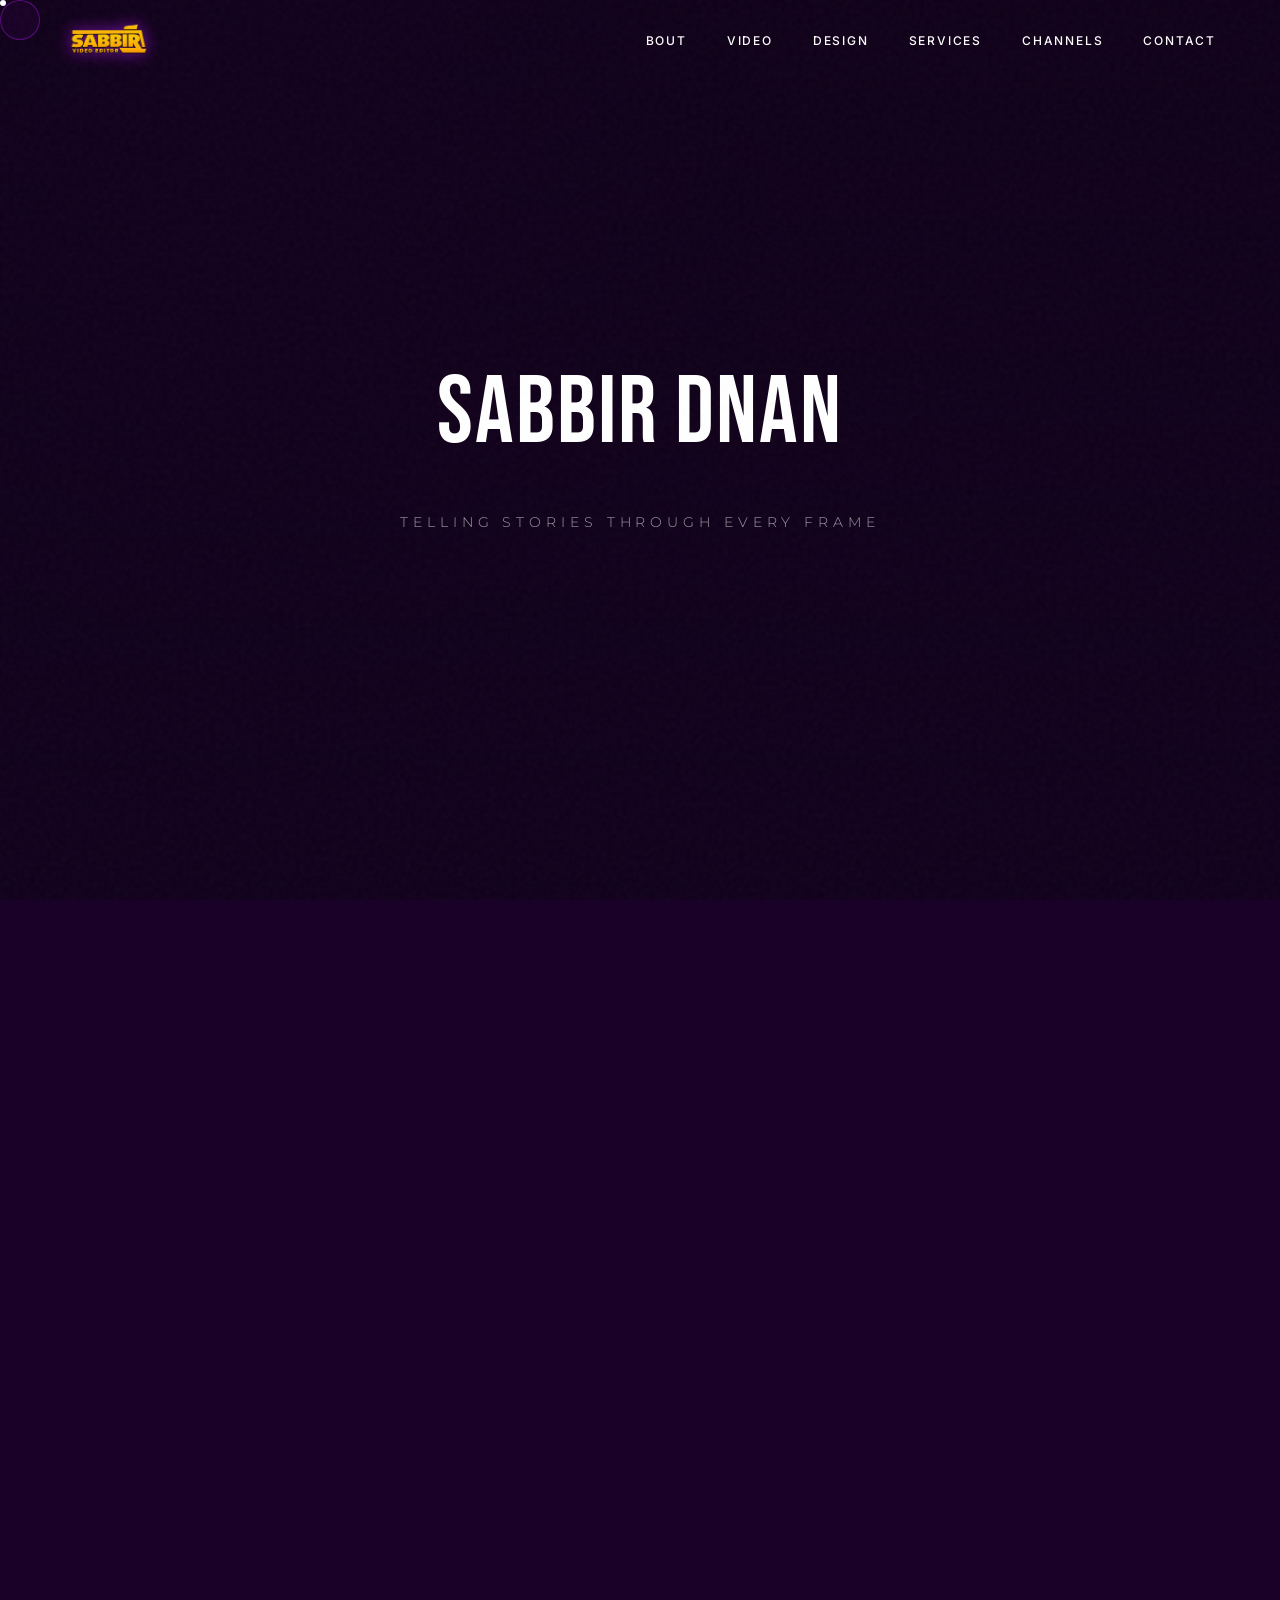
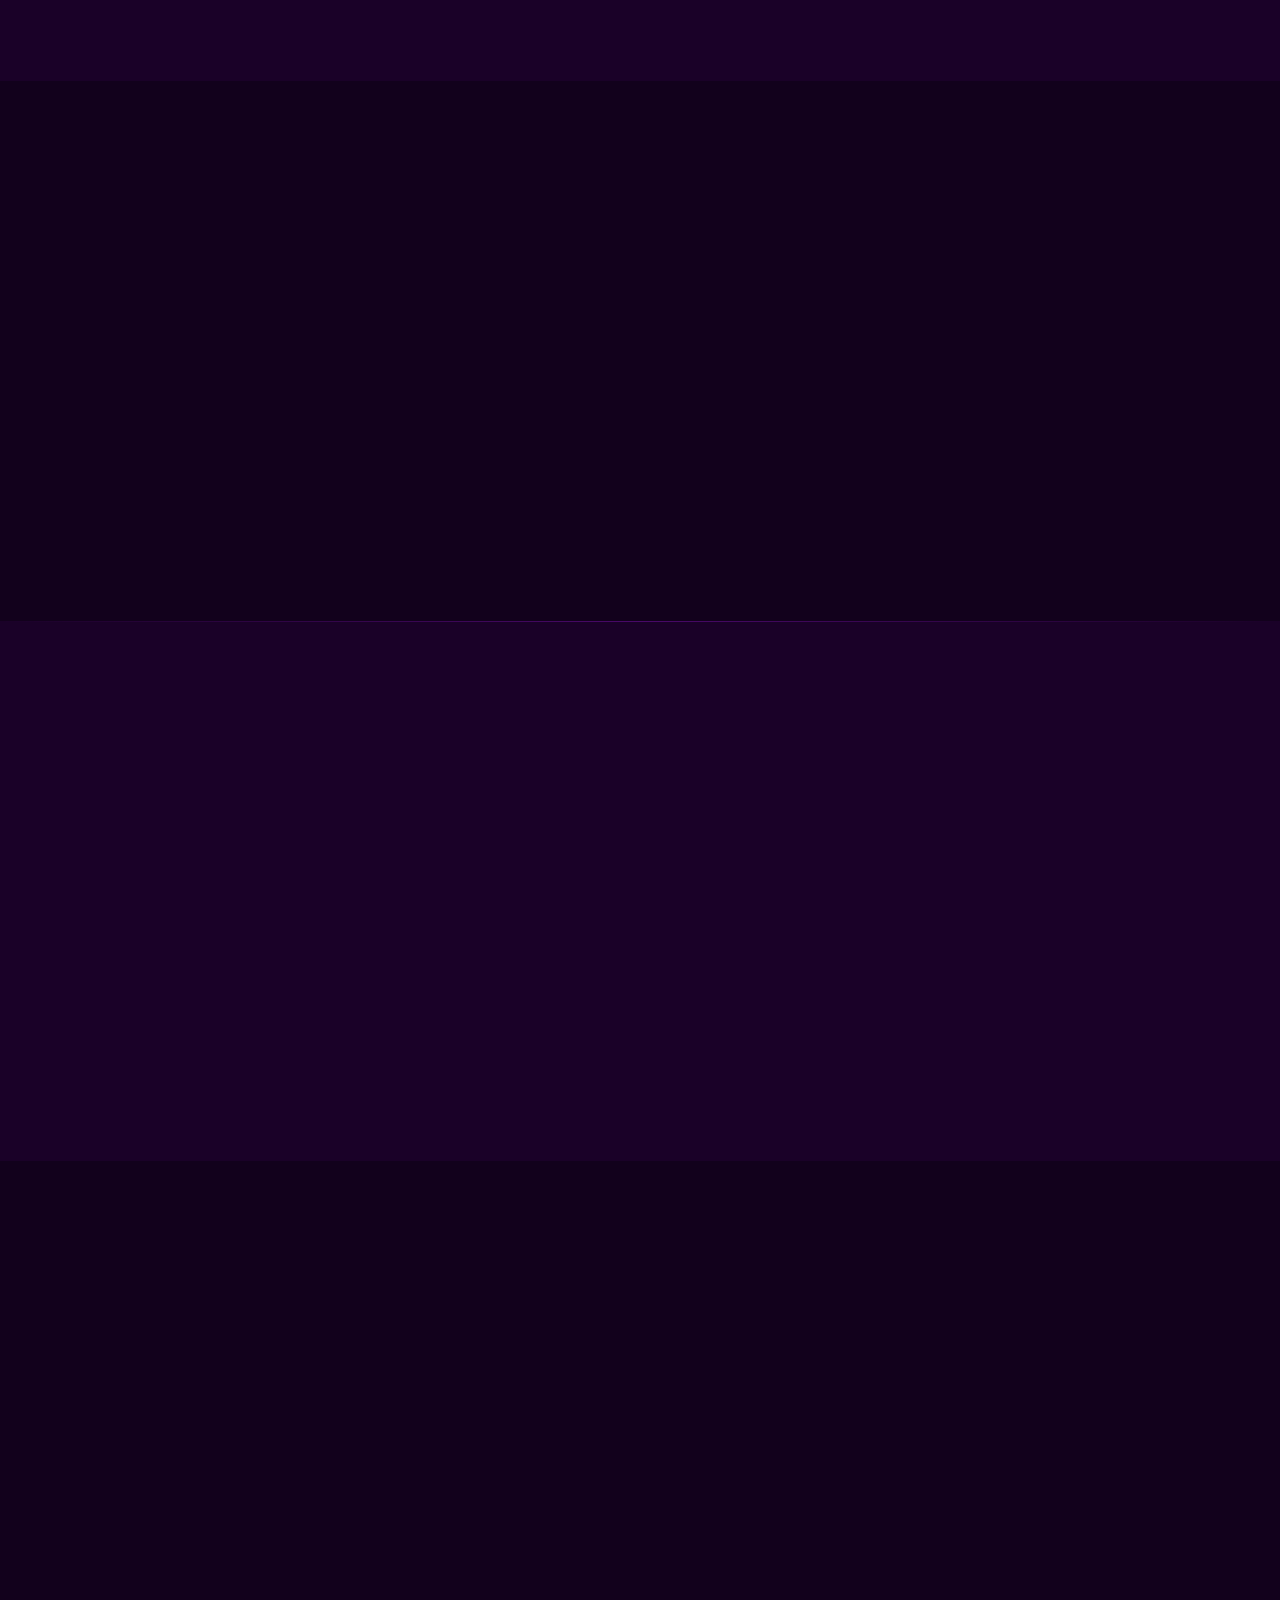
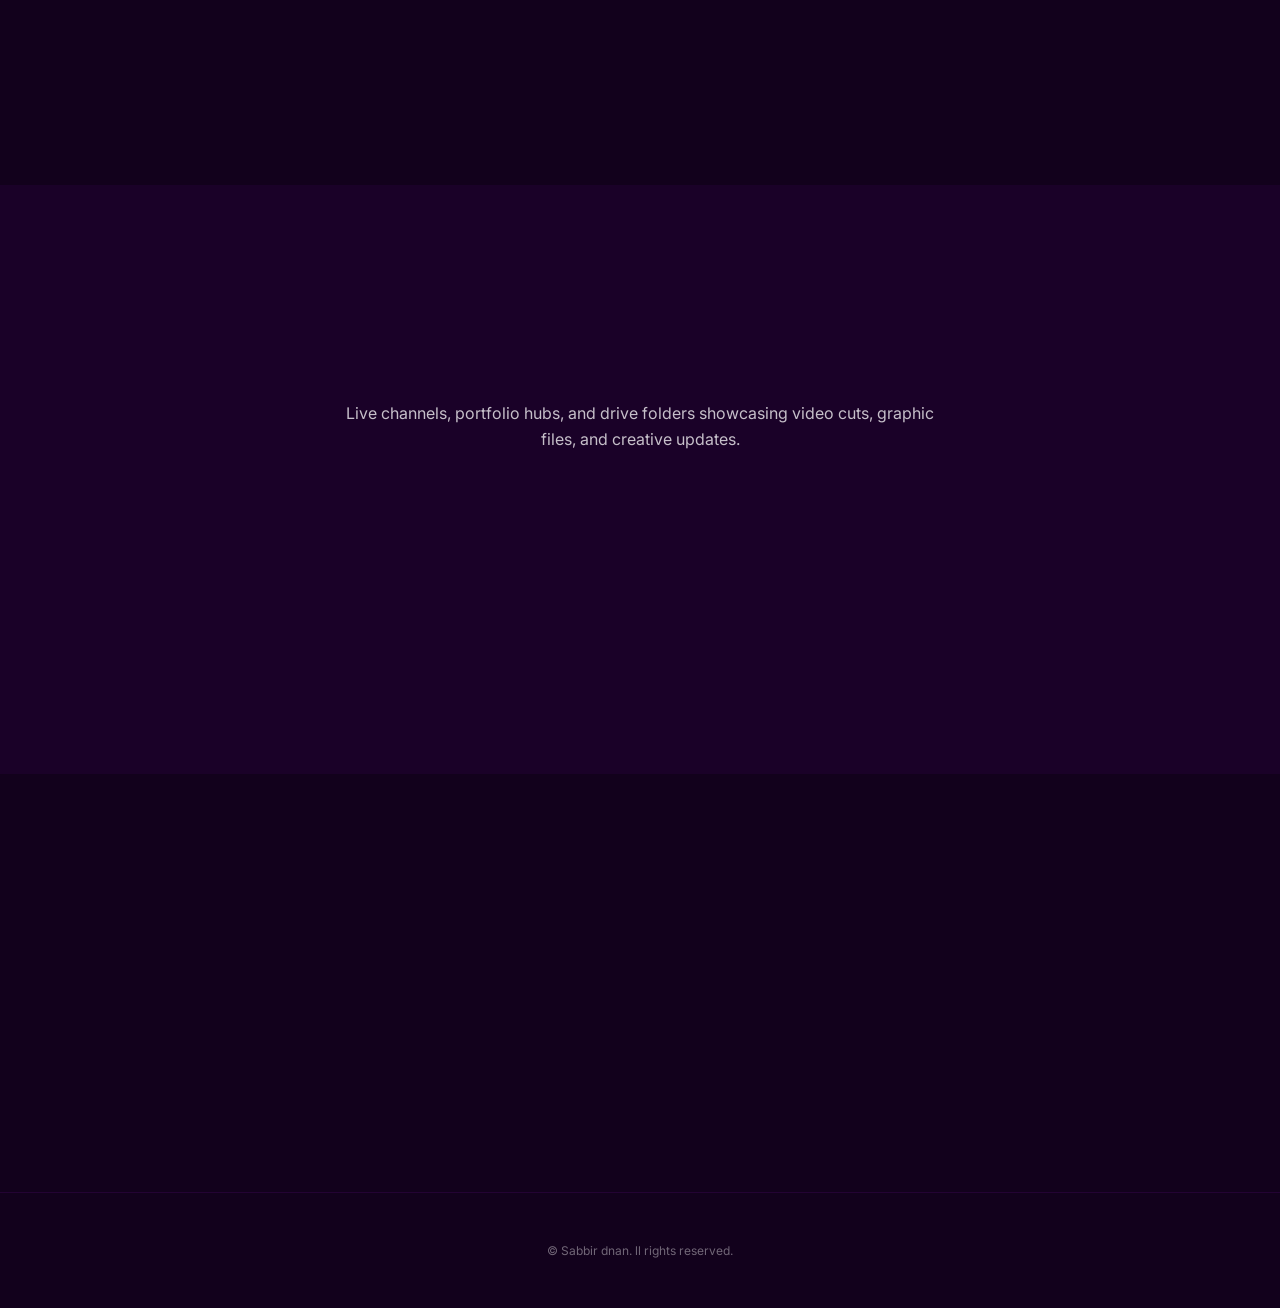
<file: portfolio_fixed (1).html>
<!DOCTYPE html>
<html lang="en">
<head>
  <meta charset="UTF-8"/>
  <meta name="viewport" content="width=device-width, initial-scale=1.0"/>
  <title>Sabbir dnan Ã¢â‚¬â€ Portfolio</title>
  <style>
/* =====================================================
   SBBIR DNN Ã¢â‚¬â€ CINEMTIC PURPLE THEME
   FONTS: Bebas Neue (headings) | Inter (body/nav) | Montserrat (tagline)
   ===================================================== */

/* Ã¢â€â‚¬Ã¢â€â‚¬ FONT IMPORT Ã¢â€â‚¬Ã¢â€â‚¬ */
@import url('https://fonts.googleapis.com/css2?family=Bebas+Neue&family=Inter:wght@300;400;500;600;700&family=Montserrat:wght@300;400;600&display=swap');

/* Ã¢â€â‚¬Ã¢â€â‚¬ CSS VRIBLES Ã¢â€â‚¬Ã¢â€â‚¬ */
:root {
  --bg-deep:  #12011c;
  --bg-dark:  #1a0128;
  --accent:   #B51FF;

  /* Font stacks */
  --f-display: 'Bebas Neue', 'Impact', sans-serif;
  --f-body:    'Inter', system-ui, sans-serif;
  --f-accent:  'Montserrat', sans-serif;

  --text:     #FFFFFF;
  --text-sec: rgba(255,255,255,0.75);
  --muted:    rgba(255,255,255,0.4);

  --nav-h:    80px;
  --ease:     cubic-bezier(0.25, 1, 0.5, 1);
}

/* Ã¢â€â‚¬Ã¢â€â‚¬ GLOBL RESET + SMOOTH FONT Ã¢â€â‚¬Ã¢â€â‚¬ */
*, *::before, *::after { box-sizing: border-box; margin: 0; padding: 0; }
html { scroll-behavior: smooth; font-size: 16px; cursor: none; overflow-x: hidden; }
body { -webkit-overflow-scrolling: touch;
  background: var(--bg-deep);
  color: var(--text-sec);
  font-family: var(--f-body);
  font-weight: 400;
  font-size: 1rem;
  line-height: 1.6;
  overflow-x: hidden;
  cursor: none;
  -webkit-font-smoothing: antialiased;
  -moz-osx-font-smoothing: grayscale;
}
.carousel-container { display: flex; overflow-x: scroll; scroll-snap-type: x mandatory; -webkit-overflow-scrolling: touch; scroll-behavior: smooth; gap: 20px; padding: 20px 0; scrollbar-width: none; -ms-overflow-style: none; cursor: default; }
.carousel-container::-webkit-scrollbar { display: none; }
.gallery-card { scroll-snap-align: start; flex-shrink: 0; }

/* Ã¢â€â‚¬Ã¢â€â‚¬ CUSTOM CURSOR Ã¢â€â‚¬Ã¢â€â‚¬ */
.cursor-dot { position: fixed; top: 0; left: 0; width: 6px; height: 6px; background: #fff; border-radius: 50%; pointer-events: none; z-index: 10000; will-change: transform; }
.cursor-outline { position: fixed; top: 0; left: 0; width: 40px; height: 40px; border: 1px solid rgba(181,26,255,0.4); background: rgba(181,26,255,0.05); border-radius: 50%; pointer-events: none; z-index: 9999; will-change: transform; transition: width .3s, height .3s, background .3s, border-color .3s; }
.cursor-hover .cursor-outline { width: 60px; height: 60px; background: rgba(181,26,255,0.15); border-color: var(--accent); }
@media (pointer: coarse) { html, body, a, button { cursor: auto !important; } .cursor-dot, .cursor-outline { display: none !important; } }

/* Ã¢â€â‚¬Ã¢â€â‚¬ NOISE + PROTECTION + ORBS Ã¢â€â‚¬Ã¢â€â‚¬ */
.noise-bg { position: fixed; inset: 0; pointer-events: none; z-index: 9998; opacity: 0.035; background-image: url('data:image/svg+xml;utf8,<svg viewBox="0 0 200 200" xmlns="http://www.w3.org/2000/svg"><filter id="n"><feTurbulence type="fractalNoise" baseFrequency="0.85" numOctaves="3" stitchTiles="stitch"/></filter><rect width="100%" height="100%" filter="url(%23n)"/></svg>'); }
img { display: block; width: 100%; height: 100%; object-fit: cover; user-select: none; pointer-events: none; -webkit-user-drag: none; }
video { display: block; width: 100%; height: 100%; object-fit: cover; }
.watermark-overlay { position: absolute; inset: 0; z-index: 5; pointer-events: none; background-image: url('data:image/svg+xml;utf8,<svg xmlns="http://www.w3.org/2000/svg" width="200" height="200"><text x="10" y="30" fill="white" font-size="11" font-family="sans-serif" opacity="0.1">SBBIR DNN</text></svg>'); background-repeat: repeat; }
.glow-orb { position: fixed; border-radius: 50%; filter: blur(140px); pointer-events: none; z-index: 0; opacity: 0.15; animation: orbDrift 20s ease-in-out infinite alternate; will-change: transform; }
.glow-orb--1 { width: 800px; height: 800px; background: radial-gradient(circle,#6E049E,transparent 60%); top: -20%; left: -10%; }
.glow-orb--2 { width: 600px; height: 600px; background: radial-gradient(circle,#304E8,transparent 60%); bottom: 10%; right: -10%; animation-delay: -5s; }
@keyframes orbDrift { 0% { transform: translate(0,0) scale(1); } 100% { transform: translate(50px,30px) scale(1.1); } }

/* Ã¢â€â‚¬Ã¢â€â‚¬ SECTIONS Ã¢â€â‚¬Ã¢â€â‚¬ */
section { padding: clamp(4rem,10vw,8rem) clamp(1.5rem,5vw,6rem); position: relative; z-index: 1; overflow: hidden; }
.section-bg-1 { background: var(--bg-deep); }
.section-bg-2 { background: var(--bg-dark); }
.section-divider { width: 100%; height: 1px; background: linear-gradient(90deg,transparent,rgba(181,26,255,0.3),transparent); position: absolute; top: 0; left: 0; }

/* Ã¢â€â‚¬Ã¢â€â‚¬ SECTION HEDINGS Ã¢â€â‚¬Ã¢â€â‚¬
   ll main headings: Bebas Neue, large, white, tracked
   Ã¢â€â‚¬Ã¢â€â‚¬Ã¢â€â‚¬Ã¢â€â‚¬Ã¢â€â‚¬Ã¢â€â‚¬Ã¢â€â‚¬Ã¢â€â‚¬Ã¢â€â‚¬Ã¢â€â‚¬Ã¢â€â‚¬Ã¢â€â‚¬Ã¢â€â‚¬Ã¢â€â‚¬Ã¢â€â‚¬Ã¢â€â‚¬Ã¢â€â‚¬Ã¢â€â‚¬Ã¢â€â‚¬Ã¢â€â‚¬Ã¢â€â‚¬Ã¢â€â‚¬Ã¢â€â‚¬Ã¢â€â‚¬Ã¢â€â‚¬Ã¢â€â‚¬Ã¢â€â‚¬Ã¢â€â‚¬Ã¢â€â‚¬Ã¢â€â‚¬Ã¢â€â‚¬Ã¢â€â‚¬Ã¢â€â‚¬Ã¢â€â‚¬Ã¢â€â‚¬Ã¢â€â‚¬Ã¢â€â‚¬Ã¢â€â‚¬Ã¢â€â‚¬Ã¢â€â‚¬Ã¢â€â‚¬Ã¢â€â‚¬Ã¢â€â‚¬Ã¢â€â‚¬Ã¢â€â‚¬Ã¢â€â‚¬Ã¢â€â‚¬Ã¢â€â‚¬Ã¢â€â‚¬Ã¢â€â‚¬Ã¢â€â‚¬ */
.section-header { margin-bottom: 3rem; position: relative; display: inline-block; }
.center-header { text-align: center; display: block; }
.center-header .section-title { display: inline-block; }

.section-title {
  font-family: var(--f-display);
  font-size: clamp(2.25rem, 5vw, 4rem);
  font-weight: 400;        /* Bebas Neue has no real weight Ã¢â‚¬â€ 400 renders correctly */
  letter-spacing: 0.05em;
  color: var(--text);
  position: relative;
  display: inline-block;
  padding-bottom: 0.5rem;
  line-height: 1;
  text-transform: uppercase;
}

/* Neon underline */
. { position: absolute; bottom: 0; left: 0; height: 3px; background: var(--accent); width: 0; border-radius: 3px; box-shadow: 0 0 15px var(--accent); transition: width 1s var(--ease); }
.section-title.visible . { width: 100%; }

.section-subtitle {
  font-family: var(--f-body);
  font-size: 1rem;
  font-weight: 400;
  color: var(--text-sec);
  margin-top: 1rem;
  max-width: 600px;
  margin-left: auto;
  margin-right: auto;
  line-height: 1.6;
}

/* Ã¢â€â‚¬Ã¢â€â‚¬ NIMTIONS Ã¢â€â‚¬Ã¢â€â‚¬ */
.slide-in-left { opacity: 0; transform: translateX(-50px); transition: opacity 1s var(--ease), transform 1s var(--ease); will-change: transform,opacity; }
.slide-in-left.visible { opacity: 1; transform: translateX(0); }
.reveal-up { opacity: 0; transform: translateY(50px); transition: opacity 1s var(--ease), transform 1s var(--ease); will-change: transform,opacity; }
.reveal-up.visible { opacity: 1; transform: translateY(0); }
.lando-entrance        { opacity: 0; transform: translateY(40px); animation: landoUp .6s ease-out forwards; will-change: transform,opacity; }
.lando-entrance-delay  { opacity: 0; animation: landoUp .6s ease-out forwards .1s; will-change: opacity; }
.lando-entrance-delay-2{ opacity: 0; transform: translateY(20px); animation: landoUp .8s ease-out forwards .2s; will-change: transform,opacity; }
@keyframes landoUp { to { opacity:1; transform:translateY(0); } }

/* Ã¢â€â‚¬Ã¢â€â‚¬Ã¢â€â‚¬Ã¢â€â‚¬Ã¢â€â‚¬Ã¢â€â‚¬Ã¢â€â‚¬Ã¢â€â‚¬Ã¢â€â‚¬Ã¢â€â‚¬Ã¢â€â‚¬Ã¢â€â‚¬Ã¢â€â‚¬Ã¢â€â‚¬Ã¢â€â‚¬Ã¢â€â‚¬Ã¢â€â‚¬Ã¢â€â‚¬Ã¢â€â‚¬Ã¢â€â‚¬Ã¢â€â‚¬Ã¢â€â‚¬Ã¢â€â‚¬Ã¢â€â‚¬Ã¢â€â‚¬Ã¢â€â‚¬Ã¢â€â‚¬Ã¢â€â‚¬Ã¢â€â‚¬Ã¢â€â‚¬Ã¢â€â‚¬Ã¢â€â‚¬Ã¢â€â‚¬Ã¢â€â‚¬Ã¢â€â‚¬Ã¢â€â‚¬Ã¢â€â‚¬Ã¢â€â‚¬Ã¢â€â‚¬Ã¢â€â‚¬Ã¢â€â‚¬Ã¢â€â‚¬Ã¢â€â‚¬Ã¢â€â‚¬Ã¢â€â‚¬Ã¢â€â‚¬Ã¢â€â‚¬Ã¢â€â‚¬Ã¢â€â‚¬Ã¢â€â‚¬Ã¢â€â‚¬Ã¢â€â‚¬Ã¢â€â‚¬
   NVIGTION
   Ã¢â€â‚¬Ã¢â€â‚¬Ã¢â€â‚¬Ã¢â€â‚¬Ã¢â€â‚¬Ã¢â€â‚¬Ã¢â€â‚¬Ã¢â€â‚¬Ã¢â€â‚¬Ã¢â€â‚¬Ã¢â€â‚¬Ã¢â€â‚¬Ã¢â€â‚¬Ã¢â€â‚¬Ã¢â€â‚¬Ã¢â€â‚¬Ã¢â€â‚¬Ã¢â€â‚¬Ã¢â€â‚¬Ã¢â€â‚¬Ã¢â€â‚¬Ã¢â€â‚¬Ã¢â€â‚¬Ã¢â€â‚¬Ã¢â€â‚¬Ã¢â€â‚¬Ã¢â€â‚¬Ã¢â€â‚¬Ã¢â€â‚¬Ã¢â€â‚¬Ã¢â€â‚¬Ã¢â€â‚¬Ã¢â€â‚¬Ã¢â€â‚¬Ã¢â€â‚¬Ã¢â€â‚¬Ã¢â€â‚¬Ã¢â€â‚¬Ã¢â€â‚¬Ã¢â€â‚¬Ã¢â€â‚¬Ã¢â€â‚¬Ã¢â€â‚¬Ã¢â€â‚¬Ã¢â€â‚¬Ã¢â€â‚¬Ã¢â€â‚¬Ã¢â€â‚¬Ã¢â€â‚¬Ã¢â€â‚¬Ã¢â€â‚¬Ã¢â€â‚¬Ã¢â€â‚¬ */
#navbar { position: fixed; inset: 0 0 auto 0; z-index: 1000; display: flex; align-items: center; justify-content: space-between; padding: 0 clamp(1.5rem,5vw,6rem); height: var(--nav-h); transition: background .3s, backdrop-filter .3s; }
#navbar.scrolled { background: rgba(18,1,28,0.9); backdrop-filter: blur(15px); border-bottom: 1px solid rgba(181,26,255,0.1); }

/* Logo: Bebas Neue, 28px */
.nav-logo { display: flex; align-items: center; z-index: 1002; pointer-events: auto; }
#nav-logo-img { height: 40px; width: auto; object-fit: contain; pointer-events: none; }
#nav-logo-txt {
  font-family: var(--f-display);
  font-size: 28px;
  letter-spacing: 0.05em;
  color: var(--text);
}

/* Hamburger */
.nav-toggle { display: none; flex-direction: column; gap: 6px; background: transparent; border: none; cursor: pointer; z-index: 1002; padding: 10px; pointer-events: auto; }
.nav-toggle span { width: 28px; height: 2px; background: var(--text); transition: .3s transform, .3s opacity; transform-origin: left center; }
.nav-toggle.open span:nth-child(1) { transform: rotate(45deg); }
.nav-toggle.open span:nth-child(2) { opacity: 0; }
.nav-toggle.open span:nth-child(3) { transform: rotate(-45deg); }

/* Nav links: Inter, 12px, 500, uppercase, wide */
.nav-links { display: flex; gap: 2.5rem; list-style: none; }
.nav-links a {
  font-family: var(--f-body);
  font-size: 12px;
  font-weight: 500;
  text-transform: uppercase;
  letter-spacing: 0.15em;
  position: relative;
  padding: .5rem 0;
  color: var(--text);
  pointer-events: auto;
}
.nav-links a::after { content:''; position: absolute; bottom: 0; left: 0; width: 100%; height: 0px; background: var(--accent); transform: scaleX(0); transform-origin: right; transition: transform .3s ease; }
.nav-links a:hover::after { transform: scaleX(1); transform-origin: left; }

@media (max-width: 768px) {
  .nav-toggle { display: flex; }
  .nav-links { position: fixed; top: 0; right: 0; width: 100%; max-width: 300px; height: 100vh; background: rgba(18,1,28,0.98); backdrop-filter: blur(15px); flex-direction: column; align-items: flex-start; justify-content: center; padding: 2rem; gap: 2rem; transform: translateX(100%); transition: transform .4s var(--ease); border-left: 1px solid rgba(181,26,255,0.1); z-index: 1001; }
  .nav-links.open { transform: translateX(0); }
  .nav-links a { font-size: 16px; padding: 1rem 0; width: 100%; display: block; }
}

/* Ã¢â€â‚¬Ã¢â€â‚¬Ã¢â€â‚¬Ã¢â€â‚¬Ã¢â€â‚¬Ã¢â€â‚¬Ã¢â€â‚¬Ã¢â€â‚¬Ã¢â€â‚¬Ã¢â€â‚¬Ã¢â€â‚¬Ã¢â€â‚¬Ã¢â€â‚¬Ã¢â€â‚¬Ã¢â€â‚¬Ã¢â€â‚¬Ã¢â€â‚¬Ã¢â€â‚¬Ã¢â€â‚¬Ã¢â€â‚¬Ã¢â€â‚¬Ã¢â€â‚¬Ã¢â€â‚¬Ã¢â€â‚¬Ã¢â€â‚¬Ã¢â€â‚¬Ã¢â€â‚¬Ã¢â€â‚¬Ã¢â€â‚¬Ã¢â€â‚¬Ã¢â€â‚¬Ã¢â€â‚¬Ã¢â€â‚¬Ã¢â€â‚¬Ã¢â€â‚¬Ã¢â€â‚¬Ã¢â€â‚¬Ã¢â€â‚¬Ã¢â€â‚¬Ã¢â€â‚¬Ã¢â€â‚¬Ã¢â€â‚¬Ã¢â€â‚¬Ã¢â€â‚¬Ã¢â€â‚¬Ã¢â€â‚¬Ã¢â€â‚¬Ã¢â€â‚¬Ã¢â€â‚¬Ã¢â€â‚¬Ã¢â€â‚¬Ã¢â€â‚¬Ã¢â€â‚¬
   HERO
   Ã¢â€â‚¬Ã¢â€â‚¬Ã¢â€â‚¬Ã¢â€â‚¬Ã¢â€â‚¬Ã¢â€â‚¬Ã¢â€â‚¬Ã¢â€â‚¬Ã¢â€â‚¬Ã¢â€â‚¬Ã¢â€â‚¬Ã¢â€â‚¬Ã¢â€â‚¬Ã¢â€â‚¬Ã¢â€â‚¬Ã¢â€â‚¬Ã¢â€â‚¬Ã¢â€â‚¬Ã¢â€â‚¬Ã¢â€â‚¬Ã¢â€â‚¬Ã¢â€â‚¬Ã¢â€â‚¬Ã¢â€â‚¬Ã¢â€â‚¬Ã¢â€â‚¬Ã¢â€â‚¬Ã¢â€â‚¬Ã¢â€â‚¬Ã¢â€â‚¬Ã¢â€â‚¬Ã¢â€â‚¬Ã¢â€â‚¬Ã¢â€â‚¬Ã¢â€â‚¬Ã¢â€â‚¬Ã¢â€â‚¬Ã¢â€â‚¬Ã¢â€â‚¬Ã¢â€â‚¬Ã¢â€â‚¬Ã¢â€â‚¬Ã¢â€â‚¬Ã¢â€â‚¬Ã¢â€â‚¬Ã¢â€â‚¬Ã¢â€â‚¬Ã¢â€â‚¬Ã¢â€â‚¬Ã¢â€â‚¬Ã¢â€â‚¬Ã¢â€â‚¬Ã¢â€â‚¬ */
#hero { height: 100svh; display: flex; align-items: center; justify-content: center; padding: 0; }
.hero-video-wrap, .hero-overlay { position: absolute; inset: 0; z-index: 0; }
.hero-overlay { background: linear-gradient(to bottom, rgba(18,1,28,.5), rgba(18,1,28,.95)); }
.hero-content { position: relative; z-index: 1; text-align: center; padding: 0 1rem; width: 100%; }

/* Name: Bebas Neue, giant, white */
.hero-name {
  font-family: var(--f-display);
  font-size: clamp(52px, 10vw, 96px);
  font-weight: 400;
  letter-spacing: 0.02em;
  color: #fff;
  line-height: 1;
  text-transform: uppercase;
}

.hero-divider { width: 80px; height: 1px; background: var(--accent); margin: 1.5rem auto; box-shadow: 0 0 15px var(--accent); }

/* Tagline: Montserrat 300, tiny, very wide tracking, dimmed */
.hero-tagline {
  font-family: var(--f-accent);
  font-size: clamp(11px, 1.5vw, 14px);
  font-weight: 300;
  letter-spacing: 0.35em;
  text-transform: uppercase;
  color: rgba(255,255,255,0.6);
}

/* Ã¢â€â‚¬Ã¢â€â‚¬Ã¢â€â‚¬Ã¢â€â‚¬Ã¢â€â‚¬Ã¢â€â‚¬Ã¢â€â‚¬Ã¢â€â‚¬Ã¢â€â‚¬Ã¢â€â‚¬Ã¢â€â‚¬Ã¢â€â‚¬Ã¢â€â‚¬Ã¢â€â‚¬Ã¢â€â‚¬Ã¢â€â‚¬Ã¢â€â‚¬Ã¢â€â‚¬Ã¢â€â‚¬Ã¢â€â‚¬Ã¢â€â‚¬Ã¢â€â‚¬Ã¢â€â‚¬Ã¢â€â‚¬Ã¢â€â‚¬Ã¢â€â‚¬Ã¢â€â‚¬Ã¢â€â‚¬Ã¢â€â‚¬Ã¢â€â‚¬Ã¢â€â‚¬Ã¢â€â‚¬Ã¢â€â‚¬Ã¢â€â‚¬Ã¢â€â‚¬Ã¢â€â‚¬Ã¢â€â‚¬Ã¢â€â‚¬Ã¢â€â‚¬Ã¢â€â‚¬Ã¢â€â‚¬Ã¢â€â‚¬Ã¢â€â‚¬Ã¢â€â‚¬Ã¢â€â‚¬Ã¢â€â‚¬Ã¢â€â‚¬Ã¢â€â‚¬Ã¢â€â‚¬Ã¢â€â‚¬Ã¢â€â‚¬Ã¢â€â‚¬Ã¢â€â‚¬
   BOUT
   Ã¢â€â‚¬Ã¢â€â‚¬Ã¢â€â‚¬Ã¢â€â‚¬Ã¢â€â‚¬Ã¢â€â‚¬Ã¢â€â‚¬Ã¢â€â‚¬Ã¢â€â‚¬Ã¢â€â‚¬Ã¢â€â‚¬Ã¢â€â‚¬Ã¢â€â‚¬Ã¢â€â‚¬Ã¢â€â‚¬Ã¢â€â‚¬Ã¢â€â‚¬Ã¢â€â‚¬Ã¢â€â‚¬Ã¢â€â‚¬Ã¢â€â‚¬Ã¢â€â‚¬Ã¢â€â‚¬Ã¢â€â‚¬Ã¢â€â‚¬Ã¢â€â‚¬Ã¢â€â‚¬Ã¢â€â‚¬Ã¢â€â‚¬Ã¢â€â‚¬Ã¢â€â‚¬Ã¢â€â‚¬Ã¢â€â‚¬Ã¢â€â‚¬Ã¢â€â‚¬Ã¢â€â‚¬Ã¢â€â‚¬Ã¢â€â‚¬Ã¢â€â‚¬Ã¢â€â‚¬Ã¢â€â‚¬Ã¢â€â‚¬Ã¢â€â‚¬Ã¢â€â‚¬Ã¢â€â‚¬Ã¢â€â‚¬Ã¢â€â‚¬Ã¢â€â‚¬Ã¢â€â‚¬Ã¢â€â‚¬Ã¢â€â‚¬Ã¢â€â‚¬Ã¢â€â‚¬ */
.about-grid { display: grid; grid-template-columns: 1fr 1.5fr; gap: clamp(3rem,6vw,6rem); align-items: center; }
.about-photo-wrap { position: relative; border-radius: 20px; overflow: hidden; aspect-ratio: 4/5; border: 2px solid rgba(181,26,255,0.4); box-shadow: 0 0 40px rgba(139,0,199,0.25); max-width: 420px; }

/* bout heading: Bebas Neue 48px Ã¢â‚¬â€ handled by .section-title override below */
#about .section-title {
  font-size: 48px;
  letter-spacing: 0.03em;
}

/* Bio: Inter 16px, 400, line-height 1.8 */
.about-bio {
  font-family: var(--f-body);
  font-size: 16px;
  font-weight: 400;
  line-height: 1.8;
  color: rgba(255,255,255,0.75);
  margin-top: 1.5rem;
}
.about-bio strong { color: #fff; font-weight: 600; }
.about-bio em     { color: var(--accent); font-style: italic; }

@media (max-width: 768px) { .about-grid { grid-template-columns: 1fr; text-align: center; } .about-photo-wrap { max-width: 320px; margin: 0 auto; } }

/* Ã¢â€â‚¬Ã¢â€â‚¬Ã¢â€â‚¬Ã¢â€â‚¬Ã¢â€â‚¬Ã¢â€â‚¬Ã¢â€â‚¬Ã¢â€â‚¬Ã¢â€â‚¬Ã¢â€â‚¬Ã¢â€â‚¬Ã¢â€â‚¬Ã¢â€â‚¬Ã¢â€â‚¬Ã¢â€â‚¬Ã¢â€â‚¬Ã¢â€â‚¬Ã¢â€â‚¬Ã¢â€â‚¬Ã¢â€â‚¬Ã¢â€â‚¬Ã¢â€â‚¬Ã¢â€â‚¬Ã¢â€â‚¬Ã¢â€â‚¬Ã¢â€â‚¬Ã¢â€â‚¬Ã¢â€â‚¬Ã¢â€â‚¬Ã¢â€â‚¬Ã¢â€â‚¬Ã¢â€â‚¬Ã¢â€â‚¬Ã¢â€â‚¬Ã¢â€â‚¬Ã¢â€â‚¬Ã¢â€â‚¬Ã¢â€â‚¬Ã¢â€â‚¬Ã¢â€â‚¬Ã¢â€â‚¬Ã¢â€â‚¬Ã¢â€â‚¬Ã¢â€â‚¬Ã¢â€â‚¬Ã¢â€â‚¬Ã¢â€â‚¬Ã¢â€â‚¬Ã¢â€â‚¬Ã¢â€â‚¬Ã¢â€â‚¬Ã¢â€â‚¬Ã¢â€â‚¬
   CROUSEL
   Ã¢â€â‚¬Ã¢â€â‚¬Ã¢â€â‚¬Ã¢â€â‚¬Ã¢â€â‚¬Ã¢â€â‚¬Ã¢â€â‚¬Ã¢â€â‚¬Ã¢â€â‚¬Ã¢â€â‚¬Ã¢â€â‚¬Ã¢â€â‚¬Ã¢â€â‚¬Ã¢â€â‚¬Ã¢â€â‚¬Ã¢â€â‚¬Ã¢â€â‚¬Ã¢â€â‚¬Ã¢â€â‚¬Ã¢â€â‚¬Ã¢â€â‚¬Ã¢â€â‚¬Ã¢â€â‚¬Ã¢â€â‚¬Ã¢â€â‚¬Ã¢â€â‚¬Ã¢â€â‚¬Ã¢â€â‚¬Ã¢â€â‚¬Ã¢â€â‚¬Ã¢â€â‚¬Ã¢â€â‚¬Ã¢â€â‚¬Ã¢â€â‚¬Ã¢â€â‚¬Ã¢â€â‚¬Ã¢â€â‚¬Ã¢â€â‚¬Ã¢â€â‚¬Ã¢â€â‚¬Ã¢â€â‚¬Ã¢â€â‚¬Ã¢â€â‚¬Ã¢â€â‚¬Ã¢â€â‚¬Ã¢â€â‚¬Ã¢â€â‚¬Ã¢â€â‚¬Ã¢â€â‚¬Ã¢â€â‚¬Ã¢â€â‚¬Ã¢â€â‚¬Ã¢â€â‚¬ */
.gallery-section { padding-bottom: clamp(4rem,8vw,6rem); }
.carousel-wrapper { position: relative; margin: 0 -1.5rem; padding: 1rem 1.5rem 3rem; }
@media(min-width:768px){ .carousel-wrapper { margin: 0 -2rem; padding: 1rem 2rem 3rem; } }
.carousel-container { display: flex; overflow-x: scroll; scroll-snap-type: x mandatory; -webkit-overflow-scrolling: touch; scroll-behavior: smooth; gap: 20px; padding: 20px 0; scrollbar-width: none; -ms-overflow-style: none; cursor: default; }
.carousel-container::-webkit-scrollbar { display: none; }
.gallery-card { scroll-snap-align: start; flex-shrink: 0; }
.carousel-container::-webkit-scrollbar { display: none; }

.carousel-arrow { position: absolute; top: 50%; transform: translateY(-50%); z-index: 10; width: 44px; height: 44px; border-radius: 50%; background: rgba(18,1,28,.8); border: 1px solid rgba(181,26,255,.4); color: #fff; display: flex; align-items: center; justify-content: center; transition: all .3s; backdrop-filter: blur(5px); pointer-events: auto; }
.carousel-arrow:hover { background: var(--accent); border-color: var(--accent); box-shadow: 0 0 20px var(--accent); transform: translateY(-50%) scale(1.1); }
.arrow-prev { left: .5rem; } .arrow-next { right: .5rem; }
@media (max-width:768px){ .carousel-arrow { display: none !important; } }

/* Ã¢â€â‚¬Ã¢â€â‚¬ CRDS Ã¢â€â‚¬Ã¢â€â‚¬ */
.card-hover-fx { -webkit-transform: translateZ(0); transform: translateZ(0); will-change: transform; backface-visibility: hidden;  position: relative; border-radius: 12px; overflow: hidden; border: 1px solid rgba(181,26,255,.1); background: var(--bg-dark); transition: transform .4s ease, border-color .3s, box-shadow .3s, opacity .4s; flex: 0 0 auto; scroll-snap-align: start; opacity: .6; transform: scale(.9); will-change: transform,opacity; }
.card-hover-fx:hover, .card-hover-fx.focused { opacity: 1; transform: scale(1) translateY(-6px); border-color: rgba(181,26,255,.5); box-shadow: 0 15px 35px rgba(139,0,199,.25); }
.video-card  { width: clamp(280px,75vw,650px); aspect-ratio: 16/10; }
.design-card { width: clamp(240px,60vw,450px); aspect-ratio: 4/5; }
.card-thumb  { position: absolute; inset: 0; transition: transform .5s ease; will-change: transform; }
.card-hover-fx:hover .card-thumb, .card-hover-fx.focused:hover .card-thumb { transform: scale(1.05); }
.card-overlay { position: absolute; inset: 0; background: linear-gradient(to top,rgba(18,1,28,.95) 0%,transparent 60%); z-index: 2; pointer-events: none; }

/* Category badge: Inter 10px, 600, wide uppercase */
.neon-glow {
  position: absolute; top: 1rem; left: 1rem; z-index: 6;
  background: rgba(18,1,28,.7); backdrop-filter: blur(8px);
  padding: .3rem 1rem; border-radius: 30px; border: 1px solid var(--accent);
  font-family: var(--f-body);
  font-size: 10px;
  font-weight: 600;
  text-transform: uppercase;
  letter-spacing: 0.1em;
  color: var(--text);
  box-shadow: 0 0 10px rgba(181,26,255,.4);
  transition: background .3s, box-shadow .3s, color .3s;
  pointer-events: auto;
}
.neon-glow:hover { background: var(--accent); color: #fff; box-shadow: 0 0 20px var(--accent); }
@media(min-width:768px){ .neon-glow { top:1.5rem; left:1.5rem; font-size: 10px; padding:.35rem 1.2rem; } }

/* Card play button */
.card-play-btn { position: absolute; top: 50%; left: 50%; transform: translate(-50%,-50%) scale(.8); width: 60px; height: 60px; background: rgba(181,26,255,.85); border-radius: 50%; display: flex; align-items: center; justify-content: center; z-index: 6; opacity: 0; transition: transform .3s, opacity .3s; box-shadow: 0 0 20px var(--accent); color: #fff; pointer-events: auto; }
.card-play-btn svg { width: 26px; height: 26px; margin-left: 4px; }
.card-hover-fx:hover .card-play-btn { opacity: 1; transform: translate(-50%,-50%) scale(1); }

/* Design card overlay */
.design-card-overlay { position: absolute; inset: 0; background: rgba(18,1,28,.78); z-index: 4; opacity: 0; transition: opacity .3s; display: flex; flex-direction: column; justify-content: flex-end; padding: 1.5rem; }
a.design-card-overlay { text-decoration: none; pointer-events: auto; }
.card-hover-fx:hover .design-card-overlay { opacity: 1; }
/* Overlay title: Inter 15px 600 */
.design-card-overlay h3 {
  font-family: var(--f-body);
  font-size: 15px;
  font-weight: 600;
  color: #fff;
  transform: translateY(10px);
  transition: transform .3s;
  margin-bottom: .35rem;
}
/* Overlay subtitle: Inter 13px 400 */
.design-card-overlay p {
  font-family: var(--f-body);
  font-size: 13px;
  font-weight: 400;
  color: rgba(255,255,255,0.6);
  transform: translateY(10px);
  transition: transform .3s .05s;
  line-height: 1.4;
}
.card-hover-fx:hover .design-card-overlay h3,
.card-hover-fx:hover .design-card-overlay p { transform: translateY(0); }

/* Card bottom text (video cards) */
.card-content-bottom { position: absolute; bottom: 1.5rem; left: 1.5rem; right: 1.5rem; z-index: 4; pointer-events: none; }
/* Project title: Inter 15px 600 */
.card-bottom-title {
  font-family: var(--f-body);
  font-size: 15px;
  font-weight: 600;
  color: #fff;
  margin-bottom: .3rem;
}
/* Project subtitle: Inter 13px 400 */
.card-bottom-desc {
  font-family: var(--f-body);
  font-size: 13px;
  font-weight: 400;
  color: rgba(255,255,255,0.6);
  line-height: 1.4;
  display: -webkit-box;
  -webkit-line-clamp: 2;
  -webkit-box-orient: vertical;
  overflow: hidden;
}

/* CT Buttons: Inter 12px 600 wide */
.cta-wrap { text-align: center; margin-top: 2.5rem; }
.neon-btn {
  display: inline-flex; align-items: center; gap: .5rem;
  background: rgba(181,26,255,.12); border: 1px solid var(--accent);
  color: #fff;
  font-family: var(--f-body);
  font-size: 12px;
  font-weight: 600;
  text-transform: uppercase;
  letter-spacing: 0.12em;
  padding: 1rem 2.2rem; border-radius: 30px;
  transition: all .3s; box-shadow: 0 0 15px rgba(181,26,255,.25); pointer-events: auto;
}
.neon-btn:hover { background: var(--accent); box-shadow: 0 0 30px var(--accent); transform: translateY(-3px); }

/* Ã¢â€â‚¬Ã¢â€â‚¬Ã¢â€â‚¬Ã¢â€â‚¬Ã¢â€â‚¬Ã¢â€â‚¬Ã¢â€â‚¬Ã¢â€â‚¬Ã¢â€â‚¬Ã¢â€â‚¬Ã¢â€â‚¬Ã¢â€â‚¬Ã¢â€â‚¬Ã¢â€â‚¬Ã¢â€â‚¬Ã¢â€â‚¬Ã¢â€â‚¬Ã¢â€â‚¬Ã¢â€â‚¬Ã¢â€â‚¬Ã¢â€â‚¬Ã¢â€â‚¬Ã¢â€â‚¬Ã¢â€â‚¬Ã¢â€â‚¬Ã¢â€â‚¬Ã¢â€â‚¬Ã¢â€â‚¬Ã¢â€â‚¬Ã¢â€â‚¬Ã¢â€â‚¬Ã¢â€â‚¬Ã¢â€â‚¬Ã¢â€â‚¬Ã¢â€â‚¬Ã¢â€â‚¬Ã¢â€â‚¬Ã¢â€â‚¬Ã¢â€â‚¬Ã¢â€â‚¬Ã¢â€â‚¬Ã¢â€â‚¬Ã¢â€â‚¬Ã¢â€â‚¬Ã¢â€â‚¬Ã¢â€â‚¬Ã¢â€â‚¬Ã¢â€â‚¬Ã¢â€â‚¬Ã¢â€â‚¬Ã¢â€â‚¬Ã¢â€â‚¬Ã¢â€â‚¬
   SERVICES (2 cards)
   Ã¢â€â‚¬Ã¢â€â‚¬Ã¢â€â‚¬Ã¢â€â‚¬Ã¢â€â‚¬Ã¢â€â‚¬Ã¢â€â‚¬Ã¢â€â‚¬Ã¢â€â‚¬Ã¢â€â‚¬Ã¢â€â‚¬Ã¢â€â‚¬Ã¢â€â‚¬Ã¢â€â‚¬Ã¢â€â‚¬Ã¢â€â‚¬Ã¢â€â‚¬Ã¢â€â‚¬Ã¢â€â‚¬Ã¢â€â‚¬Ã¢â€â‚¬Ã¢â€â‚¬Ã¢â€â‚¬Ã¢â€â‚¬Ã¢â€â‚¬Ã¢â€â‚¬Ã¢â€â‚¬Ã¢â€â‚¬Ã¢â€â‚¬Ã¢â€â‚¬Ã¢â€â‚¬Ã¢â€â‚¬Ã¢â€â‚¬Ã¢â€â‚¬Ã¢â€â‚¬Ã¢â€â‚¬Ã¢â€â‚¬Ã¢â€â‚¬Ã¢â€â‚¬Ã¢â€â‚¬Ã¢â€â‚¬Ã¢â€â‚¬Ã¢â€â‚¬Ã¢â€â‚¬Ã¢â€â‚¬Ã¢â€â‚¬Ã¢â€â‚¬Ã¢â€â‚¬Ã¢â€â‚¬Ã¢â€â‚¬Ã¢â€â‚¬Ã¢â€â‚¬Ã¢â€â‚¬ */
/* Heading handled by .section-title (Bebas Neue, no custom-font override needed) */
.services-grid.services-2-col { display: grid; grid-template-columns: repeat(2,1fr); gap: 2rem; max-width: 820px; margin: 0 auto; }
@media (max-width:768px) { .services-grid.services-2-col { grid-template-columns: 1fr; } }

.service-card { background: rgba(26,1,40,.5); padding: 2.5rem 2rem; border-radius: 16px; border: 1px solid rgba(181,26,255,.1); transition: transform .3s, background .3s, border-color .3s; will-change: transform; text-align: center; }
.service-card:hover { background: rgba(58,1,85,.55); border-color: var(--accent); transform: translateY(-6px); box-shadow: 0 10px 25px rgba(139,0,199,.15); }
.service-icon { font-size: 2.5rem; margin-bottom: 1rem; }

/* Service name: Inter 16px 600 */
.service-name {
  font-family: var(--f-body);
  font-size: 16px;
  font-weight: 600;
  color: var(--accent);
  margin-bottom: .8rem;
}
/* Service desc: Inter 14px 400 */
.service-desc {
  font-family: var(--f-body);
  font-size: 14px;
  font-weight: 400;
  color: rgba(255,255,255,0.65);
  line-height: 1.7;
}

/* Ã¢â€â‚¬Ã¢â€â‚¬Ã¢â€â‚¬Ã¢â€â‚¬Ã¢â€â‚¬Ã¢â€â‚¬Ã¢â€â‚¬Ã¢â€â‚¬Ã¢â€â‚¬Ã¢â€â‚¬Ã¢â€â‚¬Ã¢â€â‚¬Ã¢â€â‚¬Ã¢â€â‚¬Ã¢â€â‚¬Ã¢â€â‚¬Ã¢â€â‚¬Ã¢â€â‚¬Ã¢â€â‚¬Ã¢â€â‚¬Ã¢â€â‚¬Ã¢â€â‚¬Ã¢â€â‚¬Ã¢â€â‚¬Ã¢â€â‚¬Ã¢â€â‚¬Ã¢â€â‚¬Ã¢â€â‚¬Ã¢â€â‚¬Ã¢â€â‚¬Ã¢â€â‚¬Ã¢â€â‚¬Ã¢â€â‚¬Ã¢â€â‚¬Ã¢â€â‚¬Ã¢â€â‚¬Ã¢â€â‚¬Ã¢â€â‚¬Ã¢â€â‚¬Ã¢â€â‚¬Ã¢â€â‚¬Ã¢â€â‚¬Ã¢â€â‚¬Ã¢â€â‚¬Ã¢â€â‚¬Ã¢â€â‚¬Ã¢â€â‚¬Ã¢â€â‚¬Ã¢â€â‚¬Ã¢â€â‚¬Ã¢â€â‚¬Ã¢â€â‚¬Ã¢â€â‚¬
   SKILL PROOF GRID
   Ã¢â€â‚¬Ã¢â€â‚¬Ã¢â€â‚¬Ã¢â€â‚¬Ã¢â€â‚¬Ã¢â€â‚¬Ã¢â€â‚¬Ã¢â€â‚¬Ã¢â€â‚¬Ã¢â€â‚¬Ã¢â€â‚¬Ã¢â€â‚¬Ã¢â€â‚¬Ã¢â€â‚¬Ã¢â€â‚¬Ã¢â€â‚¬Ã¢â€â‚¬Ã¢â€â‚¬Ã¢â€â‚¬Ã¢â€â‚¬Ã¢â€â‚¬Ã¢â€â‚¬Ã¢â€â‚¬Ã¢â€â‚¬Ã¢â€â‚¬Ã¢â€â‚¬Ã¢â€â‚¬Ã¢â€â‚¬Ã¢â€â‚¬Ã¢â€â‚¬Ã¢â€â‚¬Ã¢â€â‚¬Ã¢â€â‚¬Ã¢â€â‚¬Ã¢â€â‚¬Ã¢â€â‚¬Ã¢â€â‚¬Ã¢â€â‚¬Ã¢â€â‚¬Ã¢â€â‚¬Ã¢â€â‚¬Ã¢â€â‚¬Ã¢â€â‚¬Ã¢â€â‚¬Ã¢â€â‚¬Ã¢â€â‚¬Ã¢â€â‚¬Ã¢â€â‚¬Ã¢â€â‚¬Ã¢â€â‚¬Ã¢â€â‚¬Ã¢â€â‚¬Ã¢â€â‚¬ */
.skill-proof-grid { display: grid; grid-template-columns: repeat(3,1fr); gap: 1.5rem; margin-top: 2.5rem; }
@media (max-width:1024px){ .skill-proof-grid { grid-template-columns: repeat(2,1fr); } }
@media (max-width:600px) { .skill-proof-grid { grid-template-columns: 1fr; } }

.proof-card { display: flex; flex-direction: column; background: rgba(26,1,40,.6); border: 1px solid rgba(181,26,255,.1); border-radius: 16px; padding: 1.8rem; transition: all .3s; pointer-events: auto; text-decoration: none; }
a.proof-card:hover { border-color: var(--accent); background: rgba(58,1,85,.5); transform: translateY(-5px); box-shadow: 0 10px 30px rgba(139,0,199,.2); }
.proof-header { display: flex; justify-content: space-between; align-items: flex-start; margin-bottom: 1.5rem; }
.proof-icon { width: 45px; height: 45px; border-radius: 10px; display: flex; align-items: center; justify-content: center; }
.proof-icon svg { width: 24px; height: 24px; }
.yt-icon { background: rgba(255,0,0,.15); color: #ff0000; }
.be-icon { background: rgba(0,87,255,.15); color: #0057ff; }
.fb-icon { background: rgba(24,119,242,.15); color: #1877f2; }
.gd-icon { background: rgba(255,186,0,.15); color: #ffba00; }
.tg-icon { background: rgba(0,136,204,.15); color: #0088cc; }

/* Badge: Inter 10px 700 */
.proof-badge { font-family: var(--f-body); font-size: 10px; font-weight: 700; letter-spacing: 0.08em; padding: .3rem .8rem; border-radius: 20px; }
.proof-badge.linked   { background: rgba(0,255,100,.1); color: #00ff64; border: 1px solid rgba(0,255,100,.3); box-shadow: 0 0 10px rgba(0,255,100,.2); }
.proof-badge.unlinked { background: rgba(255,255,255,.05); color: #999; border: 1px solid rgba(255,255,255,.1); }

/* Card title: Inter 17px 600 */
.proof-title {
  font-family: var(--f-body);
  font-size: 17px;
  font-weight: 600;
  color: #fff;
  margin-bottom: .3rem;
}
/* Card subtitle: Inter 11px 500, uppercase, accent */
.proof-subtitle {
  font-family: var(--f-body);
  font-size: 11px;
  font-weight: 500;
  text-transform: uppercase;
  letter-spacing: 0.1em;
  color: var(--accent);
  margin-bottom: .8rem;
}
/* Card desc: Inter 13px 400 */
.proof-desc {
  font-family: var(--f-body);
  font-size: 13px;
  font-weight: 400;
  color: rgba(255,255,255,0.6);
  line-height: 1.6;
}

/* Ã¢â€â‚¬Ã¢â€â‚¬Ã¢â€â‚¬Ã¢â€â‚¬Ã¢â€â‚¬Ã¢â€â‚¬Ã¢â€â‚¬Ã¢â€â‚¬Ã¢â€â‚¬Ã¢â€â‚¬Ã¢â€â‚¬Ã¢â€â‚¬Ã¢â€â‚¬Ã¢â€â‚¬Ã¢â€â‚¬Ã¢â€â‚¬Ã¢â€â‚¬Ã¢â€â‚¬Ã¢â€â‚¬Ã¢â€â‚¬Ã¢â€â‚¬Ã¢â€â‚¬Ã¢â€â‚¬Ã¢â€â‚¬Ã¢â€â‚¬Ã¢â€â‚¬Ã¢â€â‚¬Ã¢â€â‚¬Ã¢â€â‚¬Ã¢â€â‚¬Ã¢â€â‚¬Ã¢â€â‚¬Ã¢â€â‚¬Ã¢â€â‚¬Ã¢â€â‚¬Ã¢â€â‚¬Ã¢â€â‚¬Ã¢â€â‚¬Ã¢â€â‚¬Ã¢â€â‚¬Ã¢â€â‚¬Ã¢â€â‚¬Ã¢â€â‚¬Ã¢â€â‚¬Ã¢â€â‚¬Ã¢â€â‚¬Ã¢â€â‚¬Ã¢â€â‚¬Ã¢â€â‚¬Ã¢â€â‚¬Ã¢â€â‚¬Ã¢â€â‚¬Ã¢â€â‚¬
   CONTCT CRDS
   Ã¢â€â‚¬Ã¢â€â‚¬Ã¢â€â‚¬Ã¢â€â‚¬Ã¢â€â‚¬Ã¢â€â‚¬Ã¢â€â‚¬Ã¢â€â‚¬Ã¢â€â‚¬Ã¢â€â‚¬Ã¢â€â‚¬Ã¢â€â‚¬Ã¢â€â‚¬Ã¢â€â‚¬Ã¢â€â‚¬Ã¢â€â‚¬Ã¢â€â‚¬Ã¢â€â‚¬Ã¢â€â‚¬Ã¢â€â‚¬Ã¢â€â‚¬Ã¢â€â‚¬Ã¢â€â‚¬Ã¢â€â‚¬Ã¢â€â‚¬Ã¢â€â‚¬Ã¢â€â‚¬Ã¢â€â‚¬Ã¢â€â‚¬Ã¢â€â‚¬Ã¢â€â‚¬Ã¢â€â‚¬Ã¢â€â‚¬Ã¢â€â‚¬Ã¢â€â‚¬Ã¢â€â‚¬Ã¢â€â‚¬Ã¢â€â‚¬Ã¢â€â‚¬Ã¢â€â‚¬Ã¢â€â‚¬Ã¢â€â‚¬Ã¢â€â‚¬Ã¢â€â‚¬Ã¢â€â‚¬Ã¢â€â‚¬Ã¢â€â‚¬Ã¢â€â‚¬Ã¢â€â‚¬Ã¢â€â‚¬Ã¢â€â‚¬Ã¢â€â‚¬Ã¢â€â‚¬ */
.contact-cards { display: grid; grid-template-columns: repeat(3,1fr); gap: 1.5rem; margin-top: 3rem; max-width: 1100px; margin-left: auto; margin-right: auto; }
@media (max-width:900px) { .contact-cards { grid-template-columns: repeat(2,1fr); } }
@media (max-width:500px) { .contact-cards { grid-template-columns: 1fr; } }

.contact-card { display: flex; flex-direction: column; align-items: center; justify-content: center; gap: .8rem; padding: 2.5rem 1.5rem; border-radius: 20px; background: rgba(26,1,40,.55); border: 1px solid rgba(181,26,255,.1); transition: transform .35s var(--ease), background .3s, border-color .3s, box-shadow .3s; text-decoration: none; will-change: transform; pointer-events: auto; }
.contact-card:hover { background: rgba(58,1,85,.5); border-color: var(--accent); transform: translateY(-10px); box-shadow: 0 15px 40px rgba(181,26,255,.3); }
.contact-icon { width: 60px; height: 60px; border-radius: 16px; display: flex; align-items: center; justify-content: center; }
.contact-icon svg { width: 30px; height: 30px; }
.cc-email .contact-icon { background: rgba(181,26,255,.15); color: var(--accent); }
.cc-ig    .contact-icon { background: linear-gradient(135deg,rgba(253,88,0,.2),rgba(213,0,139,.2)); color: #e1306c; }
.cc-fb    .contact-icon { background: rgba(24,119,242,.15); color: #1877f2; }
.cc-wa    .contact-icon { background: rgba(37,211,102,.15); color: #25d366; }
.cc-tg    .contact-icon { background: rgba(0,136,204,.15); color: #0088cc; }

/* Contact name: Inter 11px 600 uppercase */
.contact-name {
  font-family: var(--f-body);
  font-size: 11px;
  font-weight: 600;
  text-transform: uppercase;
  letter-spacing: 0.12em;
  color: #fff;
}
/* Contact hint: Inter 12px 400 */
.contact-hint {
  font-family: var(--f-body);
  font-size: 12px;
  font-weight: 400;
  color: rgba(255,255,255,0.5);
}

/* Ã¢â€â‚¬Ã¢â€â‚¬Ã¢â€â‚¬Ã¢â€â‚¬Ã¢â€â‚¬Ã¢â€â‚¬Ã¢â€â‚¬Ã¢â€â‚¬Ã¢â€â‚¬Ã¢â€â‚¬Ã¢â€â‚¬Ã¢â€â‚¬Ã¢â€â‚¬Ã¢â€â‚¬Ã¢â€â‚¬Ã¢â€â‚¬Ã¢â€â‚¬Ã¢â€â‚¬Ã¢â€â‚¬Ã¢â€â‚¬Ã¢â€â‚¬Ã¢â€â‚¬Ã¢â€â‚¬Ã¢â€â‚¬Ã¢â€â‚¬Ã¢â€â‚¬Ã¢â€â‚¬Ã¢â€â‚¬Ã¢â€â‚¬Ã¢â€â‚¬Ã¢â€â‚¬Ã¢â€â‚¬Ã¢â€â‚¬Ã¢â€â‚¬Ã¢â€â‚¬Ã¢â€â‚¬Ã¢â€â‚¬Ã¢â€â‚¬Ã¢â€â‚¬Ã¢â€â‚¬Ã¢â€â‚¬Ã¢â€â‚¬Ã¢â€â‚¬Ã¢â€â‚¬Ã¢â€â‚¬Ã¢â€â‚¬Ã¢â€â‚¬Ã¢â€â‚¬Ã¢â€â‚¬Ã¢â€â‚¬Ã¢â€â‚¬Ã¢â€â‚¬Ã¢â€â‚¬
   FOOTER
   Ã¢â€â‚¬Ã¢â€â‚¬Ã¢â€â‚¬Ã¢â€â‚¬Ã¢â€â‚¬Ã¢â€â‚¬Ã¢â€â‚¬Ã¢â€â‚¬Ã¢â€â‚¬Ã¢â€â‚¬Ã¢â€â‚¬Ã¢â€â‚¬Ã¢â€â‚¬Ã¢â€â‚¬Ã¢â€â‚¬Ã¢â€â‚¬Ã¢â€â‚¬Ã¢â€â‚¬Ã¢â€â‚¬Ã¢â€â‚¬Ã¢â€â‚¬Ã¢â€â‚¬Ã¢â€â‚¬Ã¢â€â‚¬Ã¢â€â‚¬Ã¢â€â‚¬Ã¢â€â‚¬Ã¢â€â‚¬Ã¢â€â‚¬Ã¢â€â‚¬Ã¢â€â‚¬Ã¢â€â‚¬Ã¢â€â‚¬Ã¢â€â‚¬Ã¢â€â‚¬Ã¢â€â‚¬Ã¢â€â‚¬Ã¢â€â‚¬Ã¢â€â‚¬Ã¢â€â‚¬Ã¢â€â‚¬Ã¢â€â‚¬Ã¢â€â‚¬Ã¢â€â‚¬Ã¢â€â‚¬Ã¢â€â‚¬Ã¢â€â‚¬Ã¢â€â‚¬Ã¢â€â‚¬Ã¢â€â‚¬Ã¢â€â‚¬Ã¢â€â‚¬Ã¢â€â‚¬ */
#footer { padding: 3rem 1.5rem; text-align: center; border-top: 1px solid rgba(181,26,255,.1); background: var(--bg-deep); }
/* Copyright: Inter 12px 400 */
.footer-copy {
  font-family: var(--f-body);
  font-size: 12px;
  font-weight: 400;
  color: rgba(255,255,255,0.4);
}

/* Ã¢â€â‚¬Ã¢â€â‚¬ REDUCED MOTION Ã¢â€â‚¬Ã¢â€â‚¬ */
@media (prefers-reduced-motion: reduce) {
  *, *::before, *::after {
    animation-duration: .01ms !important;
    animation-iteration-count: 1 !important;
    transition-duration: .01ms !important;
    scroll-behavior: auto !important;
  }
}


@media (max-width: 768px) { * { animation-duration: 0.1ms !important; transition-duration: 0.3s !important; } }

/* Remove LL underlines */
a, a:hover, a:visited, a:active,
.nav-links a, .nav-links a:hover,
.neon-btn, .neon-btn:hover {
  text-decoration: none !important;
}

/* Logo glow */
#nav-logo-img { 
  filter: drop-shadow(0 0 8px rgba(181,26,255,0.6)); 
  transition: filter 0.3s; 
}
#nav-logo-img:hover { 
  filter: drop-shadow(0 0 16px rgba(181,26,255,1)); 
}

/* CV Buttons inside bout */
.cv-resume-wrap {
  margin-top: 2rem;
  display: flex;
  flex-direction: column;
  gap: 0.75rem;
}

.cv-resume-label {
  font-family: var(--f-body);
  font-size: 11px;
  font-weight: 600;
  letter-spacing: 0.15em;
  text-transform: uppercase;
  color: rgba(255,255,255,0.4);
  margin-bottom: 0.25rem;
}

.cv-btns-row {
  display: flex;
  gap: 1rem;
  flex-wrap: wrap;
}

@media (max-width: 768px) { 
  .cv-btns-row { justify-content: center; } 
}

.cv-btn-view {
  display: inline-flex; align-items: center; gap: 0.5rem;
  background: var(--accent); color: #fff !important;
  font-family: var(--f-body); font-size: 12px; font-weight: 600;
  letter-spacing: 0.1em; text-transform: uppercase;
  padding: 0.75rem 1.75rem; border-radius: 30px;
  transition: all 0.3s;
  box-shadow: 0 0 15px rgba(181,26,255,0.4);
  text-decoration: none !important;
}
.cv-btn-view:hover { 
  background: #9b00e0; 
  box-shadow: 0 0 30px rgba(181,26,255,0.7); 
  transform: translateY(-2px); 
}

.cv-btn-download {
  display: inline-flex; align-items: center; gap: 0.5rem;
  background: transparent; color: #fff !important;
  font-family: var(--f-body); font-size: 12px; font-weight: 600;
  letter-spacing: 0.1em; text-transform: uppercase;
  padding: 0.75rem 1.75rem; border-radius: 30px;
  border: 1px solid rgba(181,26,255,0.5);
  transition: all 0.3s;
  text-decoration: none !important;
}
.cv-btn-download:hover { 
  border-color: var(--accent); 
  background: rgba(181,26,255,0.1); 
  box-shadow: 0 0 15px rgba(181,26,255,0.3);
  transform: translateY(-2px); 
}

/* CV card inside Skill Proof */
.cv-proof-card {
  background: rgba(26,1,40,0.6);
  border: 1px solid rgba(181,26,255,0.25);
  border-radius: 16px;
  padding: 2rem;
  display: flex;
  align-items: center;
  justify-content: space-between;
  gap: 1.5rem;
  transition: border-color 0.3s, box-shadow 0.3s;
  flex-wrap: wrap;
}
.cv-proof-card:hover {
  border-color: var(--accent);
  box-shadow: 0 0 20px rgba(181,26,255,0.15);
}
.cv-proof-left {
  display: flex; align-items: center; gap: 1rem;
}
.cv-proof-icon {
  width: 48px; height: 48px;
  background: rgba(181,26,255,0.15);
  border-radius: 12px;
  display: flex; align-items: center; justify-content: center;
  color: var(--accent);
}
.cv-proof-title {
  font-family: var(--f-body);
  font-size: 16px; font-weight: 600; color: #fff;
  margin-bottom: 0.2rem;
}
.cv-proof-sub {
  font-family: var(--f-body);
  font-size: 12px; color: rgba(255,255,255,0.45);
  letter-spacing: 0.08em; text-transform: uppercase;
}
.cv-proof-btns {
  display: flex; gap: 0.75rem; flex-wrap: wrap;
}

        a { text-decoration: none !important; }
        .nav-link::after { display: none !important; border: none !important; background: none !important; }
        .::after { display: none !important; }
        .neon-btn:hover { text-decoration: none !important; }
        

        a, .nav-link, .neon-btn { text-decoration: none !important; border: none !important; }
        .nav-link::after { display: none !important; }
        

/* Minimal fixes: remove link underlines without changing layout/design */
.nav-links a,
.nav-links a:hover,
.nav-links a:visited,
.nav-links a:active,
.neon-btn,
.neon-btn:hover,
.neon-btn:visited,
.neon-btn:active,
.cv-btn-view,
.cv-btn-download {
  text-decoration: none !important;
}
.nav-links a::after,
.nav-links a:hover::after {
  display: none !important;
  width: 0 !important;
  transform: none !important;
}
.neon-btn svg,
.neon-btn span {
  text-decoration: none !important;
}

  
.service-icon svg {
  width: 2.5rem;
  height: 2.5rem;
  display: inline-block;
  vertical-align: middle;
}

  </style>
  <link rel="preconnect" href="https://fonts.googleapis.com"/>
  <link rel="preconnect" href="https://fonts.gstatic.com" crossorigin/>
  <link href="https://fonts.googleapis.com/css2?family=Bebas+Neue&family=Inter:wght@300;400;500;600;700&family=Montserrat:wght@300;400;600&display=swap" rel="stylesheet"/>
</head>
<body>

  <!-- CUSTOM CURSOR -->
  <div class="cursor-dot" aria-hidden="true"></div>
  <div class="cursor-outline" aria-hidden="true"></div>

  <!-- NOISE TEXTURE OVERLY -->
  <div class="noise-bg" aria-hidden="true"></div>

  <!-- MBIENT GLOW ORBS -->
  <div class="glow-orb glow-orb--1" aria-hidden="true"></div>
  <div class="glow-orb glow-orb--2" aria-hidden="true"></div>

  <!-- Ã¢â€¢ÂÃ¢â€¢ÂÃ¢â€¢ÂÃ¢â€¢ÂÃ¢â€¢ÂÃ¢â€¢ÂÃ¢â€¢ÂÃ¢â€¢ÂÃ¢â€¢ÂÃ¢â€¢ÂÃ¢â€¢Â NV Ã¢â€¢ÂÃ¢â€¢ÂÃ¢â€¢ÂÃ¢â€¢ÂÃ¢â€¢ÂÃ¢â€¢ÂÃ¢â€¢ÂÃ¢â€¢ÂÃ¢â€¢ÂÃ¢â€¢ÂÃ¢â€¢Â -->
  <nav id="navbar">
    <!-- Logo: image with S text fallback -->
    <a href="#hero" class="nav-logo" id="nav-logo-link">
      <img id="nav-logo-img" src="assets/images/logo.png" alt="Sabbir dnan" height="40"
           onerror="this.style.display='none'; document.getElementById('nav-logo-txt').style.display='block'"/>
      <span id="nav-logo-txt" style="display:none">S</span>
    </a>
    <button class="nav-toggle" aria-label="Toggle menu">
      <span></span><span></span><span></span>
    </button>
    <ul class="nav-links">
      <li><a href="#about">bout</a></li>
      <li><a href="#video-section">Video</a></li>
      <li><a href="#design-section">Design</a></li>
      <li><a href="#services">Services</a></li>
      <li><a href="#skill-proof">Channels</a></li>
      <li><a href="#contact">Contact</a></li>
    </ul>
  </nav>

  <!-- Ã¢â€¢ÂÃ¢â€¢ÂÃ¢â€¢ÂÃ¢â€¢ÂÃ¢â€¢ÂÃ¢â€¢ÂÃ¢â€¢ÂÃ¢â€¢ÂÃ¢â€¢ÂÃ¢â€¢ÂÃ¢â€¢Â HERO Ã¢â€¢ÂÃ¢â€¢ÂÃ¢â€¢ÂÃ¢â€¢ÂÃ¢â€¢ÂÃ¢â€¢ÂÃ¢â€¢ÂÃ¢â€¢ÂÃ¢â€¢ÂÃ¢â€¢ÂÃ¢â€¢Â -->
  <section id="hero">
    <div class="hero-video-wrap">
      <video autoplay muted loop playsinline style="position:absolute; top:0; left:0; width:100%; height:100%; object-fit:cover; z-index:0;">
  <source src="assets/videos/hero-reel.mp4" type="video/mp4">
</video>
<div style="position:absolute; inset:0; background:rgba(0,0,0,0.15); z-index:0;"></div>
      <div class="hero-overlay"></div>
    </div>
    <div class="hero-content" style="position: relative; z-index: 1;">
      <h1 class="hero-name lando-entrance">SBBIR DNN</h1>
      <div class="hero-divider lando-entrance-delay"></div>
      <p class="hero-tagline lando-entrance-delay-2">TELLING STORIES THROUGH EVERY FRME</p>
    </div>
  </section>

  <!-- Ã¢â€¢ÂÃ¢â€¢ÂÃ¢â€¢ÂÃ¢â€¢ÂÃ¢â€¢ÂÃ¢â€¢ÂÃ¢â€¢ÂÃ¢â€¢ÂÃ¢â€¢ÂÃ¢â€¢ÂÃ¢â€¢Â BOUT Ã¢â€¢ÂÃ¢â€¢ÂÃ¢â€¢ÂÃ¢â€¢ÂÃ¢â€¢ÂÃ¢â€¢ÂÃ¢â€¢ÂÃ¢â€¢ÂÃ¢â€¢ÂÃ¢â€¢ÂÃ¢â€¢Â -->
  <section id="about" class="section-bg-2">
    <div class="about-grid">
      <div class="about-photo-wrap reveal-up">
        <img src="assets/images/about-photo.jpg" alt="Sabbir dnan" class="about-photo" loading="lazy"/>
        <div class="watermark-overlay"></div>
      </div>
      <div class="about-text reveal-up">
        <h2 class="section-title">bout Me<span class=""></span></h2>
        <!-- EDIT BIO TEXT IN config.js Ã¢â€ â€™ bio field -->
        <p class="about-bio" id="about-bio">Hi, I'm <strong>Sabbir dnan</strong>, a Professional Video Editor and Graphic Designer.</p>
      </div>
    </div>
  </section>

  <!-- Ã¢â€¢ÂÃ¢â€¢ÂÃ¢â€¢ÂÃ¢â€¢ÂÃ¢â€¢ÂÃ¢â€¢ÂÃ¢â€¢ÂÃ¢â€¢ÂÃ¢â€¢ÂÃ¢â€¢ÂÃ¢â€¢Â VIDEO EDITING Ã¢â€¢ÂÃ¢â€¢ÂÃ¢â€¢ÂÃ¢â€¢ÂÃ¢â€¢ÂÃ¢â€¢ÂÃ¢â€¢ÂÃ¢â€¢ÂÃ¢â€¢ÂÃ¢â€¢ÂÃ¢â€¢Â -->
  <section id="video-section" class="gallery-section section-bg-1">
    <div class="section-header">
      <h2 class="section-title slide-in-left">VIDEO EDITING
        <span class=""></span>
      </h2>
    </div>
    <div class="carousel-wrapper reveal-up">
      <button class="carousel-arrow arrow-prev" aria-label="Previous">
        <svg width="24" height="24" viewBox="0 0 24 24" fill="none" stroke="currentColor" stroke-width="2"><polyline points="15 18 9 12 15 6"/></svg>
      </button>
      <button class="carousel-arrow arrow-next" aria-label="Next">
        <svg width="24" height="24" viewBox="0 0 24 24" fill="none" stroke="currentColor" stroke-width="2"><polyline points="9 18 15 12 9 6"/></svg>
      </button>
      <div class="carousel-container" id="video-carousel"></div>
    </div>
    <div class="cta-wrap reveal-up">
      <a href="https://youtube.com/@sabbiradnan-ym7xw" target="_blank" rel="noopener" class="neon-btn" style="text-decoration:none;">
        <svg xmlns="http://www.w3.org/2000/svg" width="20" height="20" viewBox="0 0 24 24" fill="currentColor" style="vertical-align:middle; margin-right:8px;"><path d="M23.498 6.186a3.016 3.016 0 0 0-2.122-2.136C19.505 3.545 12 3.545 12 3.545s-7.505 0-9.377.505A3.017 3.017 0 0 0 .502 6.186C0 8.07 0 12 0 12s0 3.93.502 5.814a3.016 3.016 0 0 0 2.122 2.136c1.871.505 9.376.505 9.376.505s7.505 0 9.377-.505a3.015 3.015 0 0 0 2.122-2.136C24 15.93 24 12 24 12s0-3.93-.502-5.814zM9.545 15.568V8.432L15.818 12l-6.273 3.568z"/></svg>
        WTCH MY WORK ON YOUTUBE
      </a>
    </div>
  </section>

  <!-- Ã¢â€¢ÂÃ¢â€¢ÂÃ¢â€¢ÂÃ¢â€¢ÂÃ¢â€¢ÂÃ¢â€¢ÂÃ¢â€¢ÂÃ¢â€¢ÂÃ¢â€¢ÂÃ¢â€¢ÂÃ¢â€¢Â GRPHIC DESIGN Ã¢â€¢ÂÃ¢â€¢ÂÃ¢â€¢ÂÃ¢â€¢ÂÃ¢â€¢ÂÃ¢â€¢ÂÃ¢â€¢ÂÃ¢â€¢ÂÃ¢â€¢ÂÃ¢â€¢ÂÃ¢â€¢Â -->
  <section id="design-section" class="gallery-section section-bg-2">
    <div class="section-divider"></div>
    <div class="section-header">
      <h2 class="section-title slide-in-left">GRPHIC DESIGN
        <span class=""></span>
      </h2>
    </div>
    <div class="carousel-wrapper reveal-up">
      <button class="carousel-arrow arrow-prev" aria-label="Previous">
        <svg width="24" height="24" viewBox="0 0 24 24" fill="none" stroke="currentColor" stroke-width="2"><polyline points="15 18 9 12 15 6"/></svg>
      </button>
      <button class="carousel-arrow arrow-next" aria-label="Next">
        <svg width="24" height="24" viewBox="0 0 24 24" fill="none" stroke="currentColor" stroke-width="2"><polyline points="9 18 15 12 9 6"/></svg>
      </button>
      <div class="carousel-container" id="design-carousel"></div>
    </div>
    <div class="cta-wrap reveal-up">
      <a href="https://www.behance.net/sabbiradnan96" target="_blank" rel="noopener" class="neon-btn" style="text-decoration:none;">
        <svg xmlns="http://www.w3.org/2000/svg" width="20" height="20" viewBox="0 0 24 24" fill="currentColor" style="vertical-align:middle; margin-right:8px;"><path d="M22 7h-7v-2h7v2zm1.726 10c-.442 1.297-2.029 3-5.101 3-3.074 0-5.564-1.729-5.564-5.675 0-3.91 2.325-5.92 5.466-5.92 3.082 0 4.964 1.782 5.375 4.426.078.506.109 1.188.095 2.14h-8.027c.13 3.211 3.483 3.312 4.588 2.029h3.168zm-7.686-4h4.965c-.105-1.547-1.136-2.219-2.477-2.219-1.466 0-2.277.768-2.488 2.219zm-9.574 6.988h-6.466v-14.967h6.953c5.476.081 5.58 5.444 2.72 6.906 3.461 1.26 3.577 8.061-3.207 8.061zm-3.466-8.988h3.584c2.508 0 2.906-3 0-3h-3.584v3zm3.358 6c2.877 0 3.017-3.518 0-3.518h-3.358v3.518h3.358z"/></svg>
        VIEW MY DESIGN ON BEHNCE
      </a>
    </div>
  </section>

  <!-- Ã¢â€¢ÂÃ¢â€¢ÂÃ¢â€¢ÂÃ¢â€¢ÂÃ¢â€¢ÂÃ¢â€¢ÂÃ¢â€¢ÂÃ¢â€¢ÂÃ¢â€¢ÂÃ¢â€¢ÂÃ¢â€¢Â SERVICES (2 only) Ã¢â€¢ÂÃ¢â€¢ÂÃ¢â€¢ÂÃ¢â€¢ÂÃ¢â€¢ÂÃ¢â€¢ÂÃ¢â€¢ÂÃ¢â€¢ÂÃ¢â€¢ÂÃ¢â€¢ÂÃ¢â€¢Â -->
  <section id="services" class="section-bg-1">
    <div class="section-header">
      <h2 class="section-title slide-in-left">What I Offer
        <span class=""></span>
      </h2>
    </div>
    <div class="services-wrapper reveal-up">
      <div class="services-grid services-2-col">
        <div class="service-card">
          <div class="service-icon" aria-hidden="true"><svg viewBox="0 0 24 24" fill="none" stroke="currentColor" stroke-width="1.8" stroke-linecap="round" stroke-linejoin="round"><rect x="3" y="6" width="13" height="12" rx="2"/><path d="M16 10l5-3v10l-5-3z"/></svg></div>
          <h3 class="service-name">Video Editing</h3>
          <p class="service-desc">From raw footage to cinematic sequences Ã¢â‚¬â€ motion, storytelling, reels and more.</p>
        </div>
        <div class="service-card">
          <div class="service-icon" aria-hidden="true"><svg viewBox="0 0 24 24" fill="none" stroke="currentColor" stroke-width="1.8" stroke-linecap="round" stroke-linejoin="round"><path d="M12 3a9 9 0 1 0 0 18h1.2a2 2 0 0 0 1.4-3.4l-.6-.6a2 2 0 0 1 1.4-3.4H18a3 3 0 0 0 3-3A9 9 0 0 0 12 3z"/><circle cx="7.5" cy="10" r=".8" fill="currentColor"/><circle cx="10" cy="7.5" r=".8" fill="currentColor"/><circle cx="14" cy="7.5" r=".8" fill="currentColor"/></svg></div>
          <h3 class="service-name">Graphic Design</h3>
          <p class="service-desc">Posters, thumbnails, calligraphy and social media visuals that stand out.</p>
        </div>
      </div>
    </div>
  </section>

  <!-- Ã¢â€¢ÂÃ¢â€¢ÂÃ¢â€¢ÂÃ¢â€¢ÂÃ¢â€¢ÂÃ¢â€¢ÂÃ¢â€¢ÂÃ¢â€¢ÂÃ¢â€¢ÂÃ¢â€¢ÂÃ¢â€¢Â SKILL PROOF Ã¢â€¢ÂÃ¢â€¢ÂÃ¢â€¢ÂÃ¢â€¢ÂÃ¢â€¢ÂÃ¢â€¢ÂÃ¢â€¢ÂÃ¢â€¢ÂÃ¢â€¢ÂÃ¢â€¢ÂÃ¢â€¢Â -->
  <section id="skill-proof" class="section-bg-2">
    <div class="section-header center-header">
      <h2 class="section-title slide-in-left">Skill Proof & Channel Links
        <span class=""></span>
      </h2>
      <p class="section-subtitle">Live channels, portfolio hubs, and drive folders showcasing video cuts, graphic files, and creative updates.</p>
    </div>
    <!-- Populated by JS from config.skillLinks -->
    <div class="skill-proof-grid reveal-up" id="skill-grid"></div>
    <!-- CV Card in Skill Proof -->
    <div class="cv-proof-card reveal-up" style="margin-top: 2rem;">
      <div class="cv-proof-left">
        <div class="cv-proof-icon">
          <svg width="28" height="28" viewBox="0 0 24 24" fill="none" stroke="currentColor" stroke-width="1.8"><path d="M14 2H6a2 2 0 0 0-2 2v16a2 2 0 0 0 2 2h12a2 2 0 0 0 2-2V8z"/><polyline points="14 2 14 8 20 8"/><line x1="16" y1="13" x2="8" y2="13"/><line x1="16" y1="17" x2="8" y2="17"/></svg>
        </div>
        <div>
          <p class="cv-proof-title">Resume / CV</p>
          <p class="cv-proof-sub">PDF Document</p>
        </div>
      </div>
      <div class="cv-proof-btns">
        <a href="assets/cv/sabbir-adnan-cv.pdf" target="_blank" rel="noopener" class="cv-btn-view">
          <svg width="15" height="15" viewBox="0 0 24 24" fill="none" stroke="currentColor" stroke-width="2"><path d="M1 12s4-8 11-8 11 8 11 8-4 8-11 8-11-8-11-8z"/><circle cx="12" cy="12" r="3"/></svg>
          View
        </a>
        <a href="assets/cv/sabbir-adnan-cv.pdf" download="Sabbir-dnan-CV.pdf" class="cv-btn-download">
          <svg width="15" height="15" viewBox="0 0 24 24" fill="none" stroke="currentColor" stroke-width="2"><path d="M21 15v4a2 2 0 0 1-2 2H5a2 2 0 0 1-2-2v-4"/><polyline points="7 10 12 15 17 10"/><line x1="12" y1="15" x2="12" y2="3"/></svg>
          Download
        </a>
      </div>
    </div>
  </section>

  <!-- Ã¢â€¢ÂÃ¢â€¢ÂÃ¢â€¢ÂÃ¢â€¢ÂÃ¢â€¢ÂÃ¢â€¢ÂÃ¢â€¢ÂÃ¢â€¢ÂÃ¢â€¢ÂÃ¢â€¢ÂÃ¢â€¢Â CONTCT Ã¢â€¢ÂÃ¢â€¢ÂÃ¢â€¢ÂÃ¢â€¢ÂÃ¢â€¢ÂÃ¢â€¢ÂÃ¢â€¢ÂÃ¢â€¢ÂÃ¢â€¢ÂÃ¢â€¢ÂÃ¢â€¢Â -->
  <section id="contact" class="section-bg-1">
    <div class="contact-glow" aria-hidden="true"></div>
    <div class="section-header center-header">
      <h2 class="section-title contact-heading slide-in-left">Get In Touch
        <span class=""></span>
      </h2>
      <p class="section-subtitle reveal-up">Open to projects, collaborations and creative opportunities.</p>
    </div>
    <!-- Populated by JS from config.contactLinks -->
    <div class="contact-cards reveal-up" id="contact-grid"></div>
  </section>

  <!-- Ã¢â€¢ÂÃ¢â€¢ÂÃ¢â€¢ÂÃ¢â€¢ÂÃ¢â€¢ÂÃ¢â€¢ÂÃ¢â€¢ÂÃ¢â€¢ÂÃ¢â€¢ÂÃ¢â€¢ÂÃ¢â€¢Â FOOTER Ã¢â€¢ÂÃ¢â€¢ÂÃ¢â€¢ÂÃ¢â€¢ÂÃ¢â€¢ÂÃ¢â€¢ÂÃ¢â€¢ÂÃ¢â€¢ÂÃ¢â€¢ÂÃ¢â€¢ÂÃ¢â€¢Â -->
  <footer id="footer">
    <div class="footer-inner">
      <p class="footer-copy">&copy; <span id="year"></span> Sabbir dnan. ll rights reserved.</p>
    </div>
  </footer>

  <script>
// =====================================================================
// SBBIR DNN ÃƒÂ¢Ã¢â€šÂ¬Ã¢â‚¬Â PORTFOLIO CONFIGURTION
// Edit all site content here. No need to touch index.html or main.js
// =====================================================================

const PORTFOLIO_CONFIG = {

    // ÃƒÂ¢Ã¢â‚¬ÂÃ¢â€šÂ¬ÃƒÂ¢Ã¢â‚¬ÂÃ¢â€šÂ¬ÃƒÂ¢Ã¢â‚¬ÂÃ¢â€šÂ¬ PERSONL ÃƒÂ¢Ã¢â‚¬ÂÃ¢â€šÂ¬ÃƒÂ¢Ã¢â‚¬ÂÃ¢â€šÂ¬ÃƒÂ¢Ã¢â‚¬ÂÃ¢â€šÂ¬ÃƒÂ¢Ã¢â‚¬ÂÃ¢â€šÂ¬ÃƒÂ¢Ã¢â‚¬ÂÃ¢â€šÂ¬ÃƒÂ¢Ã¢â‚¬ÂÃ¢â€šÂ¬ÃƒÂ¢Ã¢â‚¬ÂÃ¢â€šÂ¬ÃƒÂ¢Ã¢â‚¬ÂÃ¢â€šÂ¬ÃƒÂ¢Ã¢â‚¬ÂÃ¢â€šÂ¬ÃƒÂ¢Ã¢â‚¬ÂÃ¢â€šÂ¬ÃƒÂ¢Ã¢â‚¬ÂÃ¢â€šÂ¬ÃƒÂ¢Ã¢â‚¬ÂÃ¢â€šÂ¬ÃƒÂ¢Ã¢â‚¬ÂÃ¢â€šÂ¬ÃƒÂ¢Ã¢â‚¬ÂÃ¢â€šÂ¬ÃƒÂ¢Ã¢â‚¬ÂÃ¢â€šÂ¬ÃƒÂ¢Ã¢â‚¬ÂÃ¢â€šÂ¬ÃƒÂ¢Ã¢â‚¬ÂÃ¢â€šÂ¬ÃƒÂ¢Ã¢â‚¬ÂÃ¢â€šÂ¬ÃƒÂ¢Ã¢â‚¬ÂÃ¢â€šÂ¬ÃƒÂ¢Ã¢â‚¬ÂÃ¢â€šÂ¬ÃƒÂ¢Ã¢â‚¬ÂÃ¢â€šÂ¬ÃƒÂ¢Ã¢â‚¬ÂÃ¢â€šÂ¬ÃƒÂ¢Ã¢â‚¬ÂÃ¢â€šÂ¬ÃƒÂ¢Ã¢â‚¬ÂÃ¢â€šÂ¬ÃƒÂ¢Ã¢â‚¬ÂÃ¢â€šÂ¬ÃƒÂ¢Ã¢â‚¬ÂÃ¢â€šÂ¬ÃƒÂ¢Ã¢â‚¬ÂÃ¢â€šÂ¬ÃƒÂ¢Ã¢â‚¬ÂÃ¢â€šÂ¬ÃƒÂ¢Ã¢â‚¬ÂÃ¢â€šÂ¬ÃƒÂ¢Ã¢â‚¬ÂÃ¢â€šÂ¬ÃƒÂ¢Ã¢â‚¬ÂÃ¢â€šÂ¬ÃƒÂ¢Ã¢â‚¬ÂÃ¢â€šÂ¬ÃƒÂ¢Ã¢â‚¬ÂÃ¢â€šÂ¬ÃƒÂ¢Ã¢â‚¬ÂÃ¢â€šÂ¬ÃƒÂ¢Ã¢â‚¬ÂÃ¢â€šÂ¬ÃƒÂ¢Ã¢â‚¬ÂÃ¢â€šÂ¬ÃƒÂ¢Ã¢â‚¬ÂÃ¢â€šÂ¬ÃƒÂ¢Ã¢â‚¬ÂÃ¢â€šÂ¬ÃƒÂ¢Ã¢â‚¬ÂÃ¢â€šÂ¬ÃƒÂ¢Ã¢â‚¬ÂÃ¢â€šÂ¬ÃƒÂ¢Ã¢â‚¬ÂÃ¢â€šÂ¬ÃƒÂ¢Ã¢â‚¬ÂÃ¢â€šÂ¬ÃƒÂ¢Ã¢â‚¬ÂÃ¢â€šÂ¬ÃƒÂ¢Ã¢â‚¬ÂÃ¢â€šÂ¬ÃƒÂ¢Ã¢â‚¬ÂÃ¢â€šÂ¬ÃƒÂ¢Ã¢â‚¬ÂÃ¢â€šÂ¬ÃƒÂ¢Ã¢â‚¬ÂÃ¢â€šÂ¬ÃƒÂ¢Ã¢â‚¬ÂÃ¢â€šÂ¬ÃƒÂ¢Ã¢â‚¬ÂÃ¢â€šÂ¬ÃƒÂ¢Ã¢â‚¬ÂÃ¢â€šÂ¬ÃƒÂ¢Ã¢â‚¬ÂÃ¢â€šÂ¬ÃƒÂ¢Ã¢â‚¬ÂÃ¢â€šÂ¬
    name:       "Sabbir dnan",
    tagline:    "Telling Stories Through Every Frame",
    logoPath:   "assets/images/logo.png",   // ÃƒÂ¢Ã¢â‚¬Â Ã‚Â swap logo image here
    photoPath:  "assets/images/about-photo.jpg", // ÃƒÂ¢Ã¢â‚¬Â Ã‚Â swap photo here

    // ÃƒÂ¢Ã¢â‚¬ÂÃ¢â€šÂ¬ÃƒÂ¢Ã¢â‚¬ÂÃ¢â€šÂ¬ÃƒÂ¢Ã¢â‚¬ÂÃ¢â€šÂ¬ BIO ÃƒÂ¢Ã¢â‚¬ÂÃ¢â€šÂ¬ÃƒÂ¢Ã¢â‚¬ÂÃ¢â€šÂ¬ÃƒÂ¢Ã¢â‚¬ÂÃ¢â€šÂ¬ÃƒÂ¢Ã¢â‚¬ÂÃ¢â€šÂ¬ÃƒÂ¢Ã¢â‚¬ÂÃ¢â€šÂ¬ÃƒÂ¢Ã¢â‚¬ÂÃ¢â€šÂ¬ÃƒÂ¢Ã¢â‚¬ÂÃ¢â€šÂ¬ÃƒÂ¢Ã¢â‚¬ÂÃ¢â€šÂ¬ÃƒÂ¢Ã¢â‚¬ÂÃ¢â€šÂ¬ÃƒÂ¢Ã¢â‚¬ÂÃ¢â€šÂ¬ÃƒÂ¢Ã¢â‚¬ÂÃ¢â€šÂ¬ÃƒÂ¢Ã¢â‚¬ÂÃ¢â€šÂ¬ÃƒÂ¢Ã¢â‚¬ÂÃ¢â€šÂ¬ÃƒÂ¢Ã¢â‚¬ÂÃ¢â€šÂ¬ÃƒÂ¢Ã¢â‚¬ÂÃ¢â€šÂ¬ÃƒÂ¢Ã¢â‚¬ÂÃ¢â€šÂ¬ÃƒÂ¢Ã¢â‚¬ÂÃ¢â€šÂ¬ÃƒÂ¢Ã¢â‚¬ÂÃ¢â€šÂ¬ÃƒÂ¢Ã¢â‚¬ÂÃ¢â€šÂ¬ÃƒÂ¢Ã¢â‚¬ÂÃ¢â€šÂ¬ÃƒÂ¢Ã¢â‚¬ÂÃ¢â€šÂ¬ÃƒÂ¢Ã¢â‚¬ÂÃ¢â€šÂ¬ÃƒÂ¢Ã¢â‚¬ÂÃ¢â€šÂ¬ÃƒÂ¢Ã¢â‚¬ÂÃ¢â€šÂ¬ÃƒÂ¢Ã¢â‚¬ÂÃ¢â€šÂ¬ÃƒÂ¢Ã¢â‚¬ÂÃ¢â€šÂ¬ÃƒÂ¢Ã¢â‚¬ÂÃ¢â€šÂ¬ÃƒÂ¢Ã¢â‚¬ÂÃ¢â€šÂ¬ÃƒÂ¢Ã¢â‚¬ÂÃ¢â€šÂ¬ÃƒÂ¢Ã¢â‚¬ÂÃ¢â€šÂ¬ÃƒÂ¢Ã¢â‚¬ÂÃ¢â€šÂ¬ÃƒÂ¢Ã¢â‚¬ÂÃ¢â€šÂ¬ÃƒÂ¢Ã¢â‚¬ÂÃ¢â€šÂ¬ÃƒÂ¢Ã¢â‚¬ÂÃ¢â€šÂ¬ÃƒÂ¢Ã¢â‚¬ÂÃ¢â€šÂ¬ÃƒÂ¢Ã¢â‚¬ÂÃ¢â€šÂ¬ÃƒÂ¢Ã¢â‚¬ÂÃ¢â€šÂ¬ÃƒÂ¢Ã¢â‚¬ÂÃ¢â€šÂ¬ÃƒÂ¢Ã¢â‚¬ÂÃ¢â€šÂ¬ÃƒÂ¢Ã¢â‚¬ÂÃ¢â€šÂ¬ÃƒÂ¢Ã¢â‚¬ÂÃ¢â€šÂ¬ÃƒÂ¢Ã¢â‚¬ÂÃ¢â€šÂ¬ÃƒÂ¢Ã¢â‚¬ÂÃ¢â€šÂ¬ÃƒÂ¢Ã¢â‚¬ÂÃ¢â€šÂ¬ÃƒÂ¢Ã¢â‚¬ÂÃ¢â€šÂ¬ÃƒÂ¢Ã¢â‚¬ÂÃ¢â€šÂ¬ÃƒÂ¢Ã¢â‚¬ÂÃ¢â€šÂ¬ÃƒÂ¢Ã¢â‚¬ÂÃ¢â€šÂ¬ÃƒÂ¢Ã¢â‚¬ÂÃ¢â€šÂ¬ÃƒÂ¢Ã¢â‚¬ÂÃ¢â€šÂ¬ÃƒÂ¢Ã¢â‚¬ÂÃ¢â€šÂ¬ÃƒÂ¢Ã¢â‚¬ÂÃ¢â€šÂ¬ÃƒÂ¢Ã¢â‚¬ÂÃ¢â€šÂ¬ÃƒÂ¢Ã¢â‚¬ÂÃ¢â€šÂ¬ÃƒÂ¢Ã¢â‚¬ÂÃ¢â€šÂ¬ÃƒÂ¢Ã¢â‚¬ÂÃ¢â€šÂ¬ÃƒÂ¢Ã¢â‚¬ÂÃ¢â€šÂ¬
    // Edit the bio text freely between the quotes
    bio: `Hi, I'm <strong>Sabbir dnan</strong>, a Professional Video Editor and Graphic Designer with <strong>1 year of experience</strong> in the creative field. I enjoy transforming ordinary footage into engaging, dynamic, and visually appealing videos that effectively connect with the audience.
<br/><br/>
I specialize in creating <strong>Social Media Videos, Reels, Promotional Videos, Talking Head Content, and Storytelling Videos</strong>. I also use my graphic design skills to enhance the visuals, typography, and overall presentation of my videos.
<br/><br/>
<em>With creativity, a passion for learning, and a commitment to quality, I strive to bring every project to life in a unique and engaging way.</em>`,

    // ÃƒÂ¢Ã¢â‚¬ÂÃ¢â€šÂ¬ÃƒÂ¢Ã¢â‚¬ÂÃ¢â€šÂ¬ÃƒÂ¢Ã¢â‚¬ÂÃ¢â€šÂ¬ COLORS & FONTS ÃƒÂ¢Ã¢â‚¬ÂÃ¢â€šÂ¬ÃƒÂ¢Ã¢â‚¬ÂÃ¢â€šÂ¬ÃƒÂ¢Ã¢â‚¬ÂÃ¢â€šÂ¬ÃƒÂ¢Ã¢â‚¬ÂÃ¢â€šÂ¬ÃƒÂ¢Ã¢â‚¬ÂÃ¢â€šÂ¬ÃƒÂ¢Ã¢â‚¬ÂÃ¢â€šÂ¬ÃƒÂ¢Ã¢â‚¬ÂÃ¢â€šÂ¬ÃƒÂ¢Ã¢â‚¬ÂÃ¢â€šÂ¬ÃƒÂ¢Ã¢â‚¬ÂÃ¢â€šÂ¬ÃƒÂ¢Ã¢â‚¬ÂÃ¢â€šÂ¬ÃƒÂ¢Ã¢â‚¬ÂÃ¢â€šÂ¬ÃƒÂ¢Ã¢â‚¬ÂÃ¢â€šÂ¬ÃƒÂ¢Ã¢â‚¬ÂÃ¢â€šÂ¬ÃƒÂ¢Ã¢â‚¬ÂÃ¢â€šÂ¬ÃƒÂ¢Ã¢â‚¬ÂÃ¢â€šÂ¬ÃƒÂ¢Ã¢â‚¬ÂÃ¢â€šÂ¬ÃƒÂ¢Ã¢â‚¬ÂÃ¢â€šÂ¬ÃƒÂ¢Ã¢â‚¬ÂÃ¢â€šÂ¬ÃƒÂ¢Ã¢â‚¬ÂÃ¢â€šÂ¬ÃƒÂ¢Ã¢â‚¬ÂÃ¢â€šÂ¬ÃƒÂ¢Ã¢â‚¬ÂÃ¢â€šÂ¬ÃƒÂ¢Ã¢â‚¬ÂÃ¢â€šÂ¬ÃƒÂ¢Ã¢â‚¬ÂÃ¢â€šÂ¬ÃƒÂ¢Ã¢â‚¬ÂÃ¢â€šÂ¬ÃƒÂ¢Ã¢â‚¬ÂÃ¢â€šÂ¬ÃƒÂ¢Ã¢â‚¬ÂÃ¢â€šÂ¬ÃƒÂ¢Ã¢â‚¬ÂÃ¢â€šÂ¬ÃƒÂ¢Ã¢â‚¬ÂÃ¢â€šÂ¬ÃƒÂ¢Ã¢â‚¬ÂÃ¢â€šÂ¬ÃƒÂ¢Ã¢â‚¬ÂÃ¢â€šÂ¬ÃƒÂ¢Ã¢â‚¬ÂÃ¢â€šÂ¬ÃƒÂ¢Ã¢â‚¬ÂÃ¢â€šÂ¬ÃƒÂ¢Ã¢â‚¬ÂÃ¢â€šÂ¬ÃƒÂ¢Ã¢â‚¬ÂÃ¢â€šÂ¬ÃƒÂ¢Ã¢â‚¬ÂÃ¢â€šÂ¬ÃƒÂ¢Ã¢â‚¬ÂÃ¢â€šÂ¬ÃƒÂ¢Ã¢â‚¬ÂÃ¢â€šÂ¬ÃƒÂ¢Ã¢â‚¬ÂÃ¢â€šÂ¬ÃƒÂ¢Ã¢â‚¬ÂÃ¢â€šÂ¬ÃƒÂ¢Ã¢â‚¬ÂÃ¢â€šÂ¬ÃƒÂ¢Ã¢â‚¬ÂÃ¢â€šÂ¬ÃƒÂ¢Ã¢â‚¬ÂÃ¢â€šÂ¬ÃƒÂ¢Ã¢â‚¬ÂÃ¢â€šÂ¬ÃƒÂ¢Ã¢â‚¬ÂÃ¢â€šÂ¬ÃƒÂ¢Ã¢â‚¬ÂÃ¢â€šÂ¬
    accentColor:  "#B51FF",
    fontHeadings: "'Montserrat', sans-serif",
    fontBody:     "'Inter', sans-serif",

    // ÃƒÂ¢Ã¢â‚¬ÂÃ¢â€šÂ¬ÃƒÂ¢Ã¢â‚¬ÂÃ¢â€šÂ¬ÃƒÂ¢Ã¢â‚¬ÂÃ¢â€šÂ¬ VIDEO EDITING CROUSEL ÃƒÂ¢Ã¢â‚¬ÂÃ¢â€šÂ¬ÃƒÂ¢Ã¢â‚¬ÂÃ¢â€šÂ¬ÃƒÂ¢Ã¢â‚¬ÂÃ¢â€šÂ¬ÃƒÂ¢Ã¢â‚¬ÂÃ¢â€šÂ¬ÃƒÂ¢Ã¢â‚¬ÂÃ¢â€šÂ¬ÃƒÂ¢Ã¢â‚¬ÂÃ¢â€šÂ¬ÃƒÂ¢Ã¢â‚¬ÂÃ¢â€šÂ¬ÃƒÂ¢Ã¢â‚¬ÂÃ¢â€šÂ¬ÃƒÂ¢Ã¢â‚¬ÂÃ¢â€šÂ¬ÃƒÂ¢Ã¢â‚¬ÂÃ¢â€šÂ¬ÃƒÂ¢Ã¢â‚¬ÂÃ¢â€šÂ¬ÃƒÂ¢Ã¢â‚¬ÂÃ¢â€šÂ¬ÃƒÂ¢Ã¢â‚¬ÂÃ¢â€šÂ¬ÃƒÂ¢Ã¢â‚¬ÂÃ¢â€šÂ¬ÃƒÂ¢Ã¢â‚¬ÂÃ¢â€šÂ¬ÃƒÂ¢Ã¢â‚¬ÂÃ¢â€šÂ¬ÃƒÂ¢Ã¢â‚¬ÂÃ¢â€šÂ¬ÃƒÂ¢Ã¢â‚¬ÂÃ¢â€šÂ¬ÃƒÂ¢Ã¢â‚¬ÂÃ¢â€šÂ¬ÃƒÂ¢Ã¢â‚¬ÂÃ¢â€šÂ¬ÃƒÂ¢Ã¢â‚¬ÂÃ¢â€šÂ¬ÃƒÂ¢Ã¢â‚¬ÂÃ¢â€šÂ¬ÃƒÂ¢Ã¢â‚¬ÂÃ¢â€šÂ¬ÃƒÂ¢Ã¢â‚¬ÂÃ¢â€šÂ¬ÃƒÂ¢Ã¢â‚¬ÂÃ¢â€šÂ¬ÃƒÂ¢Ã¢â‚¬ÂÃ¢â€šÂ¬ÃƒÂ¢Ã¢â‚¬ÂÃ¢â€šÂ¬ÃƒÂ¢Ã¢â‚¬ÂÃ¢â€šÂ¬ÃƒÂ¢Ã¢â‚¬ÂÃ¢â€šÂ¬ÃƒÂ¢Ã¢â‚¬ÂÃ¢â€šÂ¬ÃƒÂ¢Ã¢â‚¬ÂÃ¢â€šÂ¬ÃƒÂ¢Ã¢â‚¬ÂÃ¢â€šÂ¬ÃƒÂ¢Ã¢â‚¬ÂÃ¢â€šÂ¬ÃƒÂ¢Ã¢â‚¬ÂÃ¢â€šÂ¬ÃƒÂ¢Ã¢â‚¬ÂÃ¢â€šÂ¬ÃƒÂ¢Ã¢â‚¬ÂÃ¢â€šÂ¬ÃƒÂ¢Ã¢â‚¬ÂÃ¢â€šÂ¬ÃƒÂ¢Ã¢â‚¬ÂÃ¢â€šÂ¬
    // Categories allowed: Motion | Storytelling | Podcast | Social Content | Reels
    videoProjects: [
        {
            category:  "Motion",
            thumbnail: "assets/images/proj-1.jpg",
            url:       "https://youtube.com/playlist?list=PLCbN6Yaq5FOM&si=ezBjiJqeeyTOjyYs",
            title:     "Motion Project Title",
            subtitle:  "Short description here"
        },
        {
            category:  "Storytelling",
            thumbnail: "assets/images/proj-2.jpg",
            url:       "https://youtube.com/playlist?list=PLRqr_WiPbrmY&si=3r6ZGQ4enxrU9vvj",
            title:     "Storytelling Project Title",
            subtitle:  "Short description here"
        },
        {
            category:  "Podcast",
            thumbnail: "assets/images/proj-3.jpg",
            url:       "https://youtube.com/playlist?list=PLFtPV0z3edUw&si=_y6sKsXPBR0EXm3q",
            title:     "Podcast Project Title",
            subtitle:  "Short description here"
        },
        {
            category:  "Social Content",
            thumbnail: "assets/images/proj-4.jpg",
            url:       "https://youtube.com/your-link-here",
            title:     "Social Content Title",
            subtitle:  "Short description here"
        },
        {
            category:  "Reels",
            thumbnail: "assets/images/proj-5.jpg",
            url:       "https://youtube.com/playlist?list=PLdmGpNZyw04s&si=qrBJIZtS3I6kOPOQ",
            title:     "Reels Project Title",
            subtitle:  "Short description here"
        }
    ],

    // ÃƒÂ¢Ã¢â‚¬ÂÃ¢â€šÂ¬ÃƒÂ¢Ã¢â‚¬ÂÃ¢â€šÂ¬ÃƒÂ¢Ã¢â‚¬ÂÃ¢â€šÂ¬ GRPHIC DESIGN CROUSEL ÃƒÂ¢Ã¢â‚¬ÂÃ¢â€šÂ¬ÃƒÂ¢Ã¢â‚¬ÂÃ¢â€šÂ¬ÃƒÂ¢Ã¢â‚¬ÂÃ¢â€šÂ¬ÃƒÂ¢Ã¢â‚¬ÂÃ¢â€šÂ¬ÃƒÂ¢Ã¢â‚¬ÂÃ¢â€šÂ¬ÃƒÂ¢Ã¢â‚¬ÂÃ¢â€šÂ¬ÃƒÂ¢Ã¢â‚¬ÂÃ¢â€šÂ¬ÃƒÂ¢Ã¢â‚¬ÂÃ¢â€šÂ¬ÃƒÂ¢Ã¢â‚¬ÂÃ¢â€šÂ¬ÃƒÂ¢Ã¢â‚¬ÂÃ¢â€šÂ¬ÃƒÂ¢Ã¢â‚¬ÂÃ¢â€šÂ¬ÃƒÂ¢Ã¢â‚¬ÂÃ¢â€šÂ¬ÃƒÂ¢Ã¢â‚¬ÂÃ¢â€šÂ¬ÃƒÂ¢Ã¢â‚¬ÂÃ¢â€šÂ¬ÃƒÂ¢Ã¢â‚¬ÂÃ¢â€šÂ¬ÃƒÂ¢Ã¢â‚¬ÂÃ¢â€šÂ¬ÃƒÂ¢Ã¢â‚¬ÂÃ¢â€šÂ¬ÃƒÂ¢Ã¢â‚¬ÂÃ¢â€šÂ¬ÃƒÂ¢Ã¢â‚¬ÂÃ¢â€šÂ¬ÃƒÂ¢Ã¢â‚¬ÂÃ¢â€šÂ¬ÃƒÂ¢Ã¢â‚¬ÂÃ¢â€šÂ¬ÃƒÂ¢Ã¢â‚¬ÂÃ¢â€šÂ¬ÃƒÂ¢Ã¢â‚¬ÂÃ¢â€šÂ¬ÃƒÂ¢Ã¢â‚¬ÂÃ¢â€šÂ¬ÃƒÂ¢Ã¢â‚¬ÂÃ¢â€šÂ¬ÃƒÂ¢Ã¢â‚¬ÂÃ¢â€šÂ¬ÃƒÂ¢Ã¢â‚¬ÂÃ¢â€šÂ¬ÃƒÂ¢Ã¢â‚¬ÂÃ¢â€šÂ¬ÃƒÂ¢Ã¢â‚¬ÂÃ¢â€šÂ¬ÃƒÂ¢Ã¢â‚¬ÂÃ¢â€šÂ¬ÃƒÂ¢Ã¢â‚¬ÂÃ¢â€šÂ¬ÃƒÂ¢Ã¢â‚¬ÂÃ¢â€šÂ¬ÃƒÂ¢Ã¢â‚¬ÂÃ¢â€šÂ¬ÃƒÂ¢Ã¢â‚¬ÂÃ¢â€šÂ¬ÃƒÂ¢Ã¢â‚¬ÂÃ¢â€šÂ¬ÃƒÂ¢Ã¢â‚¬ÂÃ¢â€šÂ¬ÃƒÂ¢Ã¢â‚¬ÂÃ¢â€šÂ¬
    // Categories allowed: Poster | Calligraphy | Thumbnail | Social Media
    designProjects: [
        {
            category:  "Poster",
            thumbnail: "assets/images/proj-1.jpg",
            url:       "https://www.behance.net/gallery/224277165/Portfolio-part-1",
            title:     "Poster Project Title",
            subtitle:  "Short description here"
        },
        {
            category:  "Calligraphy",
            thumbnail: "assets/images/proj-2.jpg",
            url:       "https://www.behance.net/gallery/220403237/book-cover-design",
            title:     "Calligraphy Project Title",
            subtitle:  "Short description here"
        },
        {
            category:  "Thumbnail",
            thumbnail: "assets/images/proj-3.jpg",
            url:       "https://www.behance.net/gallery/254889965/Thumnell-Design",
            title:     "Thumbnail Project Title",
            subtitle:  "Short description here"
        },
        {
            category:  "Social Media",
            thumbnail: "assets/images/proj-4.jpg",
            url:       "https://www.behance.net/gallery/254106451/Marketing-d-Design",
            title:     "Social Media Project Title",
            subtitle:  "Short description here"
        }
    ],

    // ÃƒÂ¢Ã¢â‚¬ÂÃ¢â€šÂ¬ÃƒÂ¢Ã¢â‚¬ÂÃ¢â€šÂ¬ÃƒÂ¢Ã¢â‚¬ÂÃ¢â€šÂ¬ SKILL PROOF LINKS ÃƒÂ¢Ã¢â‚¬ÂÃ¢â€šÂ¬ÃƒÂ¢Ã¢â‚¬ÂÃ¢â€šÂ¬ÃƒÂ¢Ã¢â‚¬ÂÃ¢â€šÂ¬ÃƒÂ¢Ã¢â‚¬ÂÃ¢â€šÂ¬ÃƒÂ¢Ã¢â‚¬ÂÃ¢â€šÂ¬ÃƒÂ¢Ã¢â‚¬ÂÃ¢â€šÂ¬ÃƒÂ¢Ã¢â‚¬ÂÃ¢â€šÂ¬ÃƒÂ¢Ã¢â‚¬ÂÃ¢â€šÂ¬ÃƒÂ¢Ã¢â‚¬ÂÃ¢â€šÂ¬ÃƒÂ¢Ã¢â‚¬ÂÃ¢â€šÂ¬ÃƒÂ¢Ã¢â‚¬ÂÃ¢â€šÂ¬ÃƒÂ¢Ã¢â‚¬ÂÃ¢â€šÂ¬ÃƒÂ¢Ã¢â‚¬ÂÃ¢â€šÂ¬ÃƒÂ¢Ã¢â‚¬ÂÃ¢â€šÂ¬ÃƒÂ¢Ã¢â‚¬ÂÃ¢â€šÂ¬ÃƒÂ¢Ã¢â‚¬ÂÃ¢â€šÂ¬ÃƒÂ¢Ã¢â‚¬ÂÃ¢â€šÂ¬ÃƒÂ¢Ã¢â‚¬ÂÃ¢â€šÂ¬ÃƒÂ¢Ã¢â‚¬ÂÃ¢â€šÂ¬ÃƒÂ¢Ã¢â‚¬ÂÃ¢â€šÂ¬ÃƒÂ¢Ã¢â‚¬ÂÃ¢â€šÂ¬ÃƒÂ¢Ã¢â‚¬ÂÃ¢â€šÂ¬ÃƒÂ¢Ã¢â‚¬ÂÃ¢â€šÂ¬ÃƒÂ¢Ã¢â‚¬ÂÃ¢â€šÂ¬ÃƒÂ¢Ã¢â‚¬ÂÃ¢â€šÂ¬ÃƒÂ¢Ã¢â‚¬ÂÃ¢â€šÂ¬ÃƒÂ¢Ã¢â‚¬ÂÃ¢â€šÂ¬ÃƒÂ¢Ã¢â‚¬ÂÃ¢â€šÂ¬ÃƒÂ¢Ã¢â‚¬ÂÃ¢â€šÂ¬ÃƒÂ¢Ã¢â‚¬ÂÃ¢â€šÂ¬ÃƒÂ¢Ã¢â‚¬ÂÃ¢â€šÂ¬ÃƒÂ¢Ã¢â‚¬ÂÃ¢â€šÂ¬ÃƒÂ¢Ã¢â‚¬ÂÃ¢â€šÂ¬ÃƒÂ¢Ã¢â‚¬ÂÃ¢â€šÂ¬ÃƒÂ¢Ã¢â‚¬ÂÃ¢â€šÂ¬ÃƒÂ¢Ã¢â‚¬ÂÃ¢â€šÂ¬ÃƒÂ¢Ã¢â‚¬ÂÃ¢â€šÂ¬ÃƒÂ¢Ã¢â‚¬ÂÃ¢â€šÂ¬ÃƒÂ¢Ã¢â‚¬ÂÃ¢â€šÂ¬ÃƒÂ¢Ã¢â‚¬ÂÃ¢â€šÂ¬ÃƒÂ¢Ã¢â‚¬ÂÃ¢â€šÂ¬ÃƒÂ¢Ã¢â‚¬ÂÃ¢â€šÂ¬
    skillLinks: [
        {
            platform: "YouTube",
            subtitle:  "Video Editing Proof",
            desc:      "Video editing projects, visual cuts, sequence pacing, and video tutorials.",
            // DD GOOGLE DRIVE LINK HERE ÃƒÂ¢Ã¢â€šÂ¬Ã¢â‚¬Â change url from "#" to your link
            url:       "https://youtube.com/@sabbiradnan-ym7xw",
            linked:    true,
            icon:      "yt"
        },
        {
            platform: "Behance",
            subtitle:  "Graphic Design Showcase",
            desc:      "Graphic design showcase, poster layouts, visual branding, and social posts.",
            url:       "https://www.behance.net/sabbiradnan96",
            linked:    true,
            icon:      "be"
        },
        {
            platform: "Facebook",
            subtitle:  "Social Community",
            desc:      "Creative project updates, social media posts, design previews, and outreach.",
            url:       "https://www.facebook.com/sabbiradnan390",
            linked:    true,
            icon:      "fb"
        },
        {
            platform: "Google Drive",
            subtitle:  "Source Files & Vault",
            desc:      "Direct link to raw video render samples, PSD/I design sources, work archives.",
            // DD GOOGLE DRIVE LINK HERE ÃƒÂ¢Ã¢â‚¬Â Ã¢â‚¬Å“
            url:       "https://drive.google.com/drive/folders/1vd-D6bXq5uHa2B6Qitih_k1wTD-a9QVS?dmr=1&ec=wgc-drive-%5Bmodule%5D-goto",
            linked:    true,
            icon:      "gd"
        },
        {
            platform: "Telegram",
            subtitle:  "Channel & Resources",
            desc:      "nnouncements, creative asset shares, video editing packs, and updates.",
            url:       "https://t.me/Sabbir_7396",
            linked:    true,
            icon:      "tg"
        }
    ],

    // ÃƒÂ¢Ã¢â‚¬ÂÃ¢â€šÂ¬ÃƒÂ¢Ã¢â‚¬ÂÃ¢â€šÂ¬ÃƒÂ¢Ã¢â‚¬ÂÃ¢â€šÂ¬ CONTCT LINKS ÃƒÂ¢Ã¢â‚¬ÂÃ¢â€šÂ¬ÃƒÂ¢Ã¢â‚¬ÂÃ¢â€šÂ¬ÃƒÂ¢Ã¢â‚¬ÂÃ¢â€šÂ¬ÃƒÂ¢Ã¢â‚¬ÂÃ¢â€šÂ¬ÃƒÂ¢Ã¢â‚¬ÂÃ¢â€šÂ¬ÃƒÂ¢Ã¢â‚¬ÂÃ¢â€šÂ¬ÃƒÂ¢Ã¢â‚¬ÂÃ¢â€šÂ¬ÃƒÂ¢Ã¢â‚¬ÂÃ¢â€šÂ¬ÃƒÂ¢Ã¢â‚¬ÂÃ¢â€šÂ¬ÃƒÂ¢Ã¢â‚¬ÂÃ¢â€šÂ¬ÃƒÂ¢Ã¢â‚¬ÂÃ¢â€šÂ¬ÃƒÂ¢Ã¢â‚¬ÂÃ¢â€šÂ¬ÃƒÂ¢Ã¢â‚¬ÂÃ¢â€šÂ¬ÃƒÂ¢Ã¢â‚¬ÂÃ¢â€šÂ¬ÃƒÂ¢Ã¢â‚¬ÂÃ¢â€šÂ¬ÃƒÂ¢Ã¢â‚¬ÂÃ¢â€šÂ¬ÃƒÂ¢Ã¢â‚¬ÂÃ¢â€šÂ¬ÃƒÂ¢Ã¢â‚¬ÂÃ¢â€šÂ¬ÃƒÂ¢Ã¢â‚¬ÂÃ¢â€šÂ¬ÃƒÂ¢Ã¢â‚¬ÂÃ¢â€šÂ¬ÃƒÂ¢Ã¢â‚¬ÂÃ¢â€šÂ¬ÃƒÂ¢Ã¢â‚¬ÂÃ¢â€šÂ¬ÃƒÂ¢Ã¢â‚¬ÂÃ¢â€šÂ¬ÃƒÂ¢Ã¢â‚¬ÂÃ¢â€šÂ¬ÃƒÂ¢Ã¢â‚¬ÂÃ¢â€šÂ¬ÃƒÂ¢Ã¢â‚¬ÂÃ¢â€šÂ¬ÃƒÂ¢Ã¢â‚¬ÂÃ¢â€šÂ¬ÃƒÂ¢Ã¢â‚¬ÂÃ¢â€šÂ¬ÃƒÂ¢Ã¢â‚¬ÂÃ¢â€šÂ¬ÃƒÂ¢Ã¢â‚¬ÂÃ¢â€šÂ¬ÃƒÂ¢Ã¢â‚¬ÂÃ¢â€šÂ¬ÃƒÂ¢Ã¢â‚¬ÂÃ¢â€šÂ¬ÃƒÂ¢Ã¢â‚¬ÂÃ¢â€šÂ¬ÃƒÂ¢Ã¢â‚¬ÂÃ¢â€šÂ¬ÃƒÂ¢Ã¢â‚¬ÂÃ¢â€šÂ¬ÃƒÂ¢Ã¢â‚¬ÂÃ¢â€šÂ¬ÃƒÂ¢Ã¢â‚¬ÂÃ¢â€šÂ¬ÃƒÂ¢Ã¢â‚¬ÂÃ¢â€šÂ¬ÃƒÂ¢Ã¢â‚¬ÂÃ¢â€šÂ¬ÃƒÂ¢Ã¢â‚¬ÂÃ¢â€šÂ¬ÃƒÂ¢Ã¢â‚¬ÂÃ¢â€šÂ¬ÃƒÂ¢Ã¢â‚¬ÂÃ¢â€šÂ¬ÃƒÂ¢Ã¢â‚¬ÂÃ¢â€šÂ¬ÃƒÂ¢Ã¢â‚¬ÂÃ¢â€šÂ¬ÃƒÂ¢Ã¢â‚¬ÂÃ¢â€šÂ¬ÃƒÂ¢Ã¢â‚¬ÂÃ¢â€šÂ¬
    contactLinks: [
        { label: "Email",     hint: "Drop me an email",    url: "mailto:sabbiradnan@gmail.com?subject=Project%20Inquiry%20%E2%80%94%20Sabbir%20dnan&body=Hi%20Sabbir%2C%20I%27d%20like%20to%20work%20with%20you.", icon: "email" },
        { label: "Instagram", hint: "Follow my journey",   url: "https://www.instagram.com/sabbiradnan39120/?hl=en", icon: "ig" },
        { label: "Facebook",  hint: "Connect with me",     url: "https://www.facebook.com/sabbiradnan390", icon: "fb" },
        { label: "Whatspp",  hint: "Chat directly",       url: "https://wa.me/8801607310024",            icon: "wa" },
        { label: "Telegram",  hint: "Join my channel",     url: "https://t.me/Sabbir_7396",              icon: "tg" }
    ]
};

window.PORTFOLIO_CONFIG = PORTFOLIO_CONFIG;

</script>
  <script>
// =====================================================================
// MIN.JS Ã¢â‚¬â€ Sabbir dnan Portfolio (fully config-driven)
// =====================================================================

document.addEventListener('DOMContentLoaded', () => {
    const C = window.PORTFOLIO_CONFIG;
    if (!C) return;

    // Ã¢â€â‚¬Ã¢â€â‚¬ CSS Vars Ã¢â€â‚¬Ã¢â€â‚¬Ã¢â€â‚¬Ã¢â€â‚¬Ã¢â€â‚¬Ã¢â€â‚¬Ã¢â€â‚¬Ã¢â€â‚¬Ã¢â€â‚¬Ã¢â€â‚¬Ã¢â€â‚¬Ã¢â€â‚¬Ã¢â€â‚¬Ã¢â€â‚¬Ã¢â€â‚¬Ã¢â€â‚¬Ã¢â€â‚¬Ã¢â€â‚¬Ã¢â€â‚¬Ã¢â€â‚¬Ã¢â€â‚¬Ã¢â€â‚¬Ã¢â€â‚¬Ã¢â€â‚¬Ã¢â€â‚¬Ã¢â€â‚¬Ã¢â€â‚¬Ã¢â€â‚¬Ã¢â€â‚¬Ã¢â€â‚¬Ã¢â€â‚¬Ã¢â€â‚¬Ã¢â€â‚¬Ã¢â€â‚¬Ã¢â€â‚¬Ã¢â€â‚¬Ã¢â€â‚¬Ã¢â€â‚¬Ã¢â€â‚¬Ã¢â€â‚¬Ã¢â€â‚¬Ã¢â€â‚¬Ã¢â€â‚¬Ã¢â€â‚¬Ã¢â€â‚¬Ã¢â€â‚¬Ã¢â€â‚¬Ã¢â€â‚¬Ã¢â€â‚¬Ã¢â€â‚¬Ã¢â€â‚¬Ã¢â€â‚¬Ã¢â€â‚¬
    document.documentElement.style.setProperty('--accent', C.accentColor);

    // Ã¢â€â‚¬Ã¢â€â‚¬ Hero Ã¢â€â‚¬Ã¢â€â‚¬Ã¢â€â‚¬Ã¢â€â‚¬Ã¢â€â‚¬Ã¢â€â‚¬Ã¢â€â‚¬Ã¢â€â‚¬Ã¢â€â‚¬Ã¢â€â‚¬Ã¢â€â‚¬Ã¢â€â‚¬Ã¢â€â‚¬Ã¢â€â‚¬Ã¢â€â‚¬Ã¢â€â‚¬Ã¢â€â‚¬Ã¢â€â‚¬Ã¢â€â‚¬Ã¢â€â‚¬Ã¢â€â‚¬Ã¢â€â‚¬Ã¢â€â‚¬Ã¢â€â‚¬Ã¢â€â‚¬Ã¢â€â‚¬Ã¢â€â‚¬Ã¢â€â‚¬Ã¢â€â‚¬Ã¢â€â‚¬Ã¢â€â‚¬Ã¢â€â‚¬Ã¢â€â‚¬Ã¢â€â‚¬Ã¢â€â‚¬Ã¢â€â‚¬Ã¢â€â‚¬Ã¢â€â‚¬Ã¢â€â‚¬Ã¢â€â‚¬Ã¢â€â‚¬Ã¢â€â‚¬Ã¢â€â‚¬Ã¢â€â‚¬Ã¢â€â‚¬Ã¢â€â‚¬Ã¢â€â‚¬Ã¢â€â‚¬Ã¢â€â‚¬Ã¢â€â‚¬Ã¢â€â‚¬Ã¢â€â‚¬Ã¢â€â‚¬Ã¢â€â‚¬Ã¢â€â‚¬Ã¢â€â‚¬Ã¢â€â‚¬
    const qS = (s) => document.querySelector(s);
    if (qS('.hero-name'))    qS('.hero-name').textContent    = C.name;
    if (qS('.hero-tagline')) qS('.hero-tagline').textContent = C.tagline;

    // Ã¢â€â‚¬Ã¢â€â‚¬ Bio Ã¢â€â‚¬Ã¢â€â‚¬Ã¢â€â‚¬Ã¢â€â‚¬Ã¢â€â‚¬Ã¢â€â‚¬Ã¢â€â‚¬Ã¢â€â‚¬Ã¢â€â‚¬Ã¢â€â‚¬Ã¢â€â‚¬Ã¢â€â‚¬Ã¢â€â‚¬Ã¢â€â‚¬Ã¢â€â‚¬Ã¢â€â‚¬Ã¢â€â‚¬Ã¢â€â‚¬Ã¢â€â‚¬Ã¢â€â‚¬Ã¢â€â‚¬Ã¢â€â‚¬Ã¢â€â‚¬Ã¢â€â‚¬Ã¢â€â‚¬Ã¢â€â‚¬Ã¢â€â‚¬Ã¢â€â‚¬Ã¢â€â‚¬Ã¢â€â‚¬Ã¢â€â‚¬Ã¢â€â‚¬Ã¢â€â‚¬Ã¢â€â‚¬Ã¢â€â‚¬Ã¢â€â‚¬Ã¢â€â‚¬Ã¢â€â‚¬Ã¢â€â‚¬Ã¢â€â‚¬Ã¢â€â‚¬Ã¢â€â‚¬Ã¢â€â‚¬Ã¢â€â‚¬Ã¢â€â‚¬Ã¢â€â‚¬Ã¢â€â‚¬Ã¢â€â‚¬Ã¢â€â‚¬Ã¢â€â‚¬Ã¢â€â‚¬Ã¢â€â‚¬Ã¢â€â‚¬Ã¢â€â‚¬Ã¢â€â‚¬Ã¢â€â‚¬Ã¢â€â‚¬Ã¢â€â‚¬
    const bioEl = document.getElementById('about-bio');
    if (bioEl && C.bio) bioEl.innerHTML = C.bio;

    // Ã¢â€â‚¬Ã¢â€â‚¬ Protection Ã¢â€â‚¬Ã¢â€â‚¬Ã¢â€â‚¬Ã¢â€â‚¬Ã¢â€â‚¬Ã¢â€â‚¬Ã¢â€â‚¬Ã¢â€â‚¬Ã¢â€â‚¬Ã¢â€â‚¬Ã¢â€â‚¬Ã¢â€â‚¬Ã¢â€â‚¬Ã¢â€â‚¬Ã¢â€â‚¬Ã¢â€â‚¬Ã¢â€â‚¬Ã¢â€â‚¬Ã¢â€â‚¬Ã¢â€â‚¬Ã¢â€â‚¬Ã¢â€â‚¬Ã¢â€â‚¬Ã¢â€â‚¬Ã¢â€â‚¬Ã¢â€â‚¬Ã¢â€â‚¬Ã¢â€â‚¬Ã¢â€â‚¬Ã¢â€â‚¬Ã¢â€â‚¬Ã¢â€â‚¬Ã¢â€â‚¬Ã¢â€â‚¬Ã¢â€â‚¬Ã¢â€â‚¬Ã¢â€â‚¬Ã¢â€â‚¬Ã¢â€â‚¬Ã¢â€â‚¬Ã¢â€â‚¬Ã¢â€â‚¬Ã¢â€â‚¬Ã¢â€â‚¬Ã¢â€â‚¬Ã¢â€â‚¬Ã¢â€â‚¬Ã¢â€â‚¬Ã¢â€â‚¬Ã¢â€â‚¬
    document.addEventListener('contextmenu', e => {
        if (['IMG','VIDEO'].includes(e.target.tagName)) e.preventDefault();
    });
    document.addEventListener('dragstart', e => {
        if (e.target.tagName === 'IMG') e.preventDefault();
    });

    // Ã¢â€â‚¬Ã¢â€â‚¬ Mobile Nav Ã¢â€â‚¬Ã¢â€â‚¬Ã¢â€â‚¬Ã¢â€â‚¬Ã¢â€â‚¬Ã¢â€â‚¬Ã¢â€â‚¬Ã¢â€â‚¬Ã¢â€â‚¬Ã¢â€â‚¬Ã¢â€â‚¬Ã¢â€â‚¬Ã¢â€â‚¬Ã¢â€â‚¬Ã¢â€â‚¬Ã¢â€â‚¬Ã¢â€â‚¬Ã¢â€â‚¬Ã¢â€â‚¬Ã¢â€â‚¬Ã¢â€â‚¬Ã¢â€â‚¬Ã¢â€â‚¬Ã¢â€â‚¬Ã¢â€â‚¬Ã¢â€â‚¬Ã¢â€â‚¬Ã¢â€â‚¬Ã¢â€â‚¬Ã¢â€â‚¬Ã¢â€â‚¬Ã¢â€â‚¬Ã¢â€â‚¬Ã¢â€â‚¬Ã¢â€â‚¬Ã¢â€â‚¬Ã¢â€â‚¬Ã¢â€â‚¬Ã¢â€â‚¬Ã¢â€â‚¬Ã¢â€â‚¬Ã¢â€â‚¬Ã¢â€â‚¬Ã¢â€â‚¬Ã¢â€â‚¬Ã¢â€â‚¬Ã¢â€â‚¬Ã¢â€â‚¬Ã¢â€â‚¬Ã¢â€â‚¬Ã¢â€â‚¬
    const navToggle = qS('.nav-toggle');
    const navLinks  = qS('.nav-links');
    if (navToggle && navLinks) {
        navToggle.addEventListener('click', () => {
            navToggle.classList.toggle('open');
            navLinks.classList.toggle('open');
        });
        navLinks.querySelectorll('a').forEach(a => {
            a.addEventListener('click', () => {
                navToggle.classList.remove('open');
                navLinks.classList.remove('open');
            });
        });
    }

    // Ã¢â€â‚¬Ã¢â€â‚¬ Custom Cursor (mouse devices only) Ã¢â€â‚¬Ã¢â€â‚¬Ã¢â€â‚¬Ã¢â€â‚¬Ã¢â€â‚¬Ã¢â€â‚¬Ã¢â€â‚¬Ã¢â€â‚¬Ã¢â€â‚¬Ã¢â€â‚¬Ã¢â€â‚¬Ã¢â€â‚¬Ã¢â€â‚¬Ã¢â€â‚¬Ã¢â€â‚¬Ã¢â€â‚¬Ã¢â€â‚¬Ã¢â€â‚¬Ã¢â€â‚¬Ã¢â€â‚¬Ã¢â€â‚¬Ã¢â€â‚¬Ã¢â€â‚¬Ã¢â€â‚¬Ã¢â€â‚¬Ã¢â€â‚¬Ã¢â€â‚¬
    const dot     = qS('.cursor-dot');
    const outline = qS('.cursor-outline');
    if (dot && outline && window.matchMedia('(pointer:fine)').matches) {
        let mx = innerWidth/2, my = innerHeight/2, ox = mx, oy = my;
        window.addEventListener('mousemove', e => {
            mx = e.clientX; my = e.clientY;
            dot.style.transform = `translate(${mx}px,${my}px)`;
        }, {passive: true});
        document.querySelectorll('a,button,.carousel-container').forEach(el => {
            el.addEventListener('mouseenter', () => document.body.classList.add('cursor-hover'), {passive:true});
            el.addEventListener('mouseleave', () => document.body.classList.remove('cursor-hover'), {passive:true});
        });
        (function tick() {
            ox += (mx - ox) * 0.25;
            oy += (my - oy) * 0.25;
            outline.style.transform = `translate(${ox}px,${oy}px)`;
            requestnimationFrame(tick);
        })();
    }

    // Ã¢â€â‚¬Ã¢â€â‚¬ Icon SVG helpers Ã¢â€â‚¬Ã¢â€â‚¬Ã¢â€â‚¬Ã¢â€â‚¬Ã¢â€â‚¬Ã¢â€â‚¬Ã¢â€â‚¬Ã¢â€â‚¬Ã¢â€â‚¬Ã¢â€â‚¬Ã¢â€â‚¬Ã¢â€â‚¬Ã¢â€â‚¬Ã¢â€â‚¬Ã¢â€â‚¬Ã¢â€â‚¬Ã¢â€â‚¬Ã¢â€â‚¬Ã¢â€â‚¬Ã¢â€â‚¬Ã¢â€â‚¬Ã¢â€â‚¬Ã¢â€â‚¬Ã¢â€â‚¬Ã¢â€â‚¬Ã¢â€â‚¬Ã¢â€â‚¬Ã¢â€â‚¬Ã¢â€â‚¬Ã¢â€â‚¬Ã¢â€â‚¬Ã¢â€â‚¬Ã¢â€â‚¬Ã¢â€â‚¬Ã¢â€â‚¬Ã¢â€â‚¬Ã¢â€â‚¬Ã¢â€â‚¬Ã¢â€â‚¬Ã¢â€â‚¬Ã¢â€â‚¬Ã¢â€â‚¬Ã¢â€â‚¬Ã¢â€â‚¬Ã¢â€â‚¬
    const SVGS = {
        yt:  `<svg viewBox="0 0 24 24" fill="currentColor"><path d="M22.54 6.42a2.78 2.78 0 0 0-1.94-2C18.88 4 12 4 12 4s-6.88 0-8.6.46a2.78 2.78 0 0 0-1.94 229 29 0 0 0 1 11.75a29 29 0 0 0 .46 5.33 2.78 2.78 0 0 0 1.94 2c1.72.46 8.6.46 8.6.46s6.88 0 8.6-.46a2.78 2.78 0 0 0 1.94-2 29 29 0 0 0 .46-5.33 29 29 0 0 0-.46-5.33z"/><polygon points="9.75 15.02 15.5 11.75 9.75 8.48 9.75 15.02" fill="white"/></svg>`,
        be:  `<svg viewBox="0 0 24 24" fill="currentColor"><path d="M22 7h-7v-2h7v2zm1.726 10c-.442 1.297-2.029 3-5.101 3-3.074 0-5.564-1.729-5.564-5.675 0-3.91 2.325-5.92 5.466-5.92 3.082 0 4.964 1.782 5.375 4.426.078.506.109 1.188.095 2.14h-8.027c.13 3.211 3.483 3.312 4.588 2.029h3.168zm-7.686-4h4.965c-.105-1.547-1.136-2.219-2.477-2.219-1.466 0-2.277.768-2.488 2.219zm-9.574 6.988h-6.466v-14.967h6.953c5.476.081 5.58 5.444 2.72 6.906 3.461 1.26 3.577 8.061-3.207 8.061zm-3.466-8.988h3.584c2.508 0 2.906-3-.312-3h-3.272v3zm3.391 3h-3.391v3.016h3.341c3.055 0 2.868-3.016.05-3.016z"/></svg>`,
        fb:  `<svg viewBox="0 0 24 24" fill="currentColor"><path d="M22.675 0H1.325C.593 0 0 .593 0 1.325v21.351C0 23.407.593 24 1.325 24H12.82v-9.294H9.692v-3.622h3.128V8.413c0-3.1 1.893-4.788 4.659-4.788 1.325 0 2.463.099 2.795.143v3.24l-1.918.001c-1.504 0-1.795.715-1.795 1.763v2.313h3.587l-.467 3.622h-3.12V24h6.116c.73 0 1.323-.593 1.323-1.325V1.325C24 .593 23.407 0 22.675 0z"/></svg>`,
        gd:  `<svg viewBox="0 0 24 24" fill="currentColor"><path d="M7.71 3.5L1.15 15l3.43 6 6.55-11.5M9.73 3.5h13.12l-3.43 6H6.3M22.85 15l-3.43-6-6.56 11.5h13.13"/></svg>`,
        tg:  `<svg viewBox="0 0 24 24" fill="currentColor"><path d="M12 0C5.373 0 0 5.373 0 12s5.373 12 12 12 12-5.373 12-12S18.627 0 12 0zm5.894 8.221l-1.97 9.28c-.145.658-.537.818-1.084.508l-3-2.21-1.446 1.394c-.14.18-.357.223-.548.223l.288-4.12 7.48-6.76c.324-.29-.074-.452-.505-.162L7.87 12.18l-3.98-1.25c-.868-.27-.887-.87.18-1.29l15.584-6c.72-.27 1.35.15 1.144 1.25z"/></svg>`,
        email:`<svg viewBox="0 0 24 24" fill="none" stroke="currentColor" stroke-width="2" stroke-linecap="round" stroke-linejoin="round"><path d="M4 4h16c1.1 0 2 .9 2 2v12c0 1.1-.9 2-2 2H4c-1.1 0-2-.9-2-2V6c0-1.1.9-2 2-2z"/><polyline points="22,6 12,13 2,6"/></svg>`,
        ig:  `<svg viewBox="0 0 24 24" fill="none" stroke="currentColor" stroke-width="2" stroke-linecap="round" stroke-linejoin="round"><rect x="2" y="2" width="20" height="20" rx="5" ry="5"/><path d="M16 11.374 4 0 1 1 12.63 8 4 4 0 0 1 16 11.37z"/><line x1="17.5" y1="6.5" x2="17.51" y2="6.5"/></svg>`,
        wa:  `<svg viewBox="0 0 24 24" fill="none" stroke="currentColor" stroke-width="2" stroke-linecap="round" stroke-linejoin="round"><path d="M21 11.5a8.38 8.38 0 0 1-.9 3.8 8.5 8.5 0 0 1-7.6 4.7 8.38 8.38 0 0 1-3.8-.9L3 21l1.9-5.7a8.38 8.38 0 0 1-.9-3.8 8.5 8.5 0 0 1 4.7-7.6 8.38 8.38 0 0 1 3.8-.9h.5a8.48 8.48 0 0 1 8 8v.5z"/></svg>`
    };

    // Ã¢â€â‚¬Ã¢â€â‚¬ Video Carousel Ã¢â€â‚¬Ã¢â€â‚¬Ã¢â€â‚¬Ã¢â€â‚¬Ã¢â€â‚¬Ã¢â€â‚¬Ã¢â€â‚¬Ã¢â€â‚¬Ã¢â€â‚¬Ã¢â€â‚¬Ã¢â€â‚¬Ã¢â€â‚¬Ã¢â€â‚¬Ã¢â€â‚¬Ã¢â€â‚¬Ã¢â€â‚¬Ã¢â€â‚¬Ã¢â€â‚¬Ã¢â€â‚¬Ã¢â€â‚¬Ã¢â€â‚¬Ã¢â€â‚¬Ã¢â€â‚¬Ã¢â€â‚¬Ã¢â€â‚¬Ã¢â€â‚¬Ã¢â€â‚¬Ã¢â€â‚¬Ã¢â€â‚¬Ã¢â€â‚¬Ã¢â€â‚¬Ã¢â€â‚¬Ã¢â€â‚¬Ã¢â€â‚¬Ã¢â€â‚¬Ã¢â€â‚¬Ã¢â€â‚¬Ã¢â€â‚¬Ã¢â€â‚¬Ã¢â€â‚¬Ã¢â€â‚¬Ã¢â€â‚¬Ã¢â€â‚¬Ã¢â€â‚¬Ã¢â€â‚¬Ã¢â€â‚¬Ã¢â€â‚¬
    const videoCarousel = document.getElementById('video-carousel');
    if (videoCarousel && C.videoProjects) {
        C.videoProjects.forEach(p => {
            const card = document.createElement('div');
            card.className = 'gallery-card video-card card-hover-fx';
            card.innerHTML = `
                <span class="neon-glow">${p.category}</span>
                <img src="${p.thumbnail}" alt="${p.title}" loading="lazy" class="card-thumb"/>
                <div class="watermark-overlay"></div>
                <div class="card-overlay"></div>
                <div class="card-content-bottom">
                    <h3 class="card-bottom-title">${p.title}</h3>
                    <p class="card-bottom-desc">${p.subtitle}</p>
                </div>`;
            // Clicking card Ã¢â€ â€™ opens URL
            card.addEventListener('click', () => window.open(p.url, '_blank', 'noopener'));
            card.style.cursor = 'pointer';
            videoCarousel.appendChild(card);
        });
    }

    // Ã¢â€â‚¬Ã¢â€â‚¬ Design Carousel Ã¢â€â‚¬Ã¢â€â‚¬Ã¢â€â‚¬Ã¢â€â‚¬Ã¢â€â‚¬Ã¢â€â‚¬Ã¢â€â‚¬Ã¢â€â‚¬Ã¢â€â‚¬Ã¢â€â‚¬Ã¢â€â‚¬Ã¢â€â‚¬Ã¢â€â‚¬Ã¢â€â‚¬Ã¢â€â‚¬Ã¢â€â‚¬Ã¢â€â‚¬Ã¢â€â‚¬Ã¢â€â‚¬Ã¢â€â‚¬Ã¢â€â‚¬Ã¢â€â‚¬Ã¢â€â‚¬Ã¢â€â‚¬Ã¢â€â‚¬Ã¢â€â‚¬Ã¢â€â‚¬Ã¢â€â‚¬Ã¢â€â‚¬Ã¢â€â‚¬Ã¢â€â‚¬Ã¢â€â‚¬Ã¢â€â‚¬Ã¢â€â‚¬Ã¢â€â‚¬Ã¢â€â‚¬Ã¢â€â‚¬Ã¢â€â‚¬Ã¢â€â‚¬Ã¢â€â‚¬Ã¢â€â‚¬Ã¢â€â‚¬Ã¢â€â‚¬Ã¢â€â‚¬Ã¢â€â‚¬Ã¢â€â‚¬
    const designCarousel = document.getElementById('design-carousel');
    if (designCarousel && C.designProjects) {
        C.designProjects.forEach(p => {
            const card = document.createElement('div');
            card.className = 'gallery-card design-card card-hover-fx';
            card.innerHTML = `
                <span class="neon-glow">${p.category}</span>
                <img src="${p.thumbnail}" alt="${p.title}" loading="lazy" class="card-thumb"/>
                <div class="watermark-overlay"></div>
                <div class="design-card-overlay">
                    <h3>${p.title}</h3>
                    <p>${p.subtitle}</p>
                </div>`;
            card.addEventListener('click', () => window.open(p.url, '_blank', 'noopener'));
            card.style.cursor = 'pointer';
            designCarousel.appendChild(card);
        });
    }

    // Ã¢â€â‚¬Ã¢â€â‚¬ Skill Proof Grid Ã¢â€â‚¬Ã¢â€â‚¬Ã¢â€â‚¬Ã¢â€â‚¬Ã¢â€â‚¬Ã¢â€â‚¬Ã¢â€â‚¬Ã¢â€â‚¬Ã¢â€â‚¬Ã¢â€â‚¬Ã¢â€â‚¬Ã¢â€â‚¬Ã¢â€â‚¬Ã¢â€â‚¬Ã¢â€â‚¬Ã¢â€â‚¬Ã¢â€â‚¬Ã¢â€â‚¬Ã¢â€â‚¬Ã¢â€â‚¬Ã¢â€â‚¬Ã¢â€â‚¬Ã¢â€â‚¬Ã¢â€â‚¬Ã¢â€â‚¬Ã¢â€â‚¬Ã¢â€â‚¬Ã¢â€â‚¬Ã¢â€â‚¬Ã¢â€â‚¬Ã¢â€â‚¬Ã¢â€â‚¬Ã¢â€â‚¬Ã¢â€â‚¬Ã¢â€â‚¬Ã¢â€â‚¬Ã¢â€â‚¬Ã¢â€â‚¬Ã¢â€â‚¬Ã¢â€â‚¬Ã¢â€â‚¬Ã¢â€â‚¬Ã¢â€â‚¬Ã¢â€â‚¬Ã¢â€â‚¬
    const skillGrid = document.getElementById('skill-grid');
    if (skillGrid && C.skillLinks) {
        C.skillLinks.forEach(s => {
            const tag  = s.linked ? 'a' : 'div';
            const el   = document.createElement(tag);
            el.className = 'proof-card';
            if (s.linked && s.url) { el.href = s.url; el.target = '_blank'; el.rel = 'noopener'; }
            el.innerHTML = `
                <div class="proof-header">
                    <div class="proof-icon ${s.icon}-icon">${SVGS[s.icon] || ''}</div>
                    <span class="proof-badge ${s.linked ? 'linked' : 'unlinked'}">${s.linked ? 'LINKED' : 'UNLINKED'}</span>
                </div>
                <h3 class="proof-title">${s.platform}</h3>
                <p class="proof-subtitle">${s.subtitle}</p>
                <p class="proof-desc">${s.desc}</p>`;
            skillGrid.appendChild(el);
        });
    }

    // Ã¢â€â‚¬Ã¢â€â‚¬ Contact Cards Grid Ã¢â€â‚¬Ã¢â€â‚¬Ã¢â€â‚¬Ã¢â€â‚¬Ã¢â€â‚¬Ã¢â€â‚¬Ã¢â€â‚¬Ã¢â€â‚¬Ã¢â€â‚¬Ã¢â€â‚¬Ã¢â€â‚¬Ã¢â€â‚¬Ã¢â€â‚¬Ã¢â€â‚¬Ã¢â€â‚¬Ã¢â€â‚¬Ã¢â€â‚¬Ã¢â€â‚¬Ã¢â€â‚¬Ã¢â€â‚¬Ã¢â€â‚¬Ã¢â€â‚¬Ã¢â€â‚¬Ã¢â€â‚¬Ã¢â€â‚¬Ã¢â€â‚¬Ã¢â€â‚¬Ã¢â€â‚¬Ã¢â€â‚¬Ã¢â€â‚¬Ã¢â€â‚¬Ã¢â€â‚¬Ã¢â€â‚¬Ã¢â€â‚¬Ã¢â€â‚¬Ã¢â€â‚¬Ã¢â€â‚¬Ã¢â€â‚¬Ã¢â€â‚¬Ã¢â€â‚¬Ã¢â€â‚¬Ã¢â€â‚¬Ã¢â€â‚¬
    const contactGrid = document.getElementById('contact-grid');
    if (contactGrid && C.contactLinks) {
        C.contactLinks.forEach(c => {
            const el = document.createElement('a');
            el.className = `contact-card cc-${c.icon}`;
            el.href = c.url;
            el.target = '_blank';
            el.rel = 'noopener';
            if (c.url.startsWith('mailto:')) el.removettribute('target');
            el.innerHTML = `
                <div class="contact-icon">${SVGS[c.icon] || ''}</div>
                <span class="contact-name">${c.label}</span>
                <span class="contact-hint">${c.hint}</span>`;
            contactGrid.appendChild(el);
        });
    }

    // Ã¢â€â‚¬Ã¢â€â‚¬ Carousel (Drag + Touch + Momentum + Center Focus) Ã¢â€â‚¬Ã¢â€â‚¬Ã¢â€â‚¬Ã¢â€â‚¬Ã¢â€â‚¬Ã¢â€â‚¬Ã¢â€â‚¬Ã¢â€â‚¬Ã¢â€â‚¬Ã¢â€â‚¬Ã¢â€â‚¬Ã¢â€â‚¬
    function initCarousel(wrapper) {
        const container = wrapper.querySelector('.carousel-container');
        if (!container) return;
        const cards  = container.querySelectorll('.gallery-card');
        const prevBtn = wrapper.querySelector('.arrow-prev');
        const nextBtn = wrapper.querySelector('.arrow-next');
        let isDown = false, startX = 0, scrollLeft = 0, velX = 0, mid;

        // Hint nudge on load
        setTimeout(() => {
            container.scrollBy({left:120,behavior:'smooth'});
            setTimeout(() => container.scrollBy({left:-120,behavior:'smooth'}), 700);
        }, 1600);

        const amt = () => window.innerWidth > 768 ? 620 : 320;
        if (prevBtn) prevBtn.addEventListener('click', () => container.scrollBy({left:-amt(),behavior:'smooth'}));
        if (nextBtn) nextBtn.addEventListener('click', () => container.scrollBy({left:amt(),behavior:'smooth'}));

        function focus() {
            const cc = container.getBoundingClientRect().left + container.offsetWidth / 2;
            let best = null, minD = Infinity;
            cards.forEach(c => {
                const r = c.getBoundingClientRect();
                const d = Math.abs(r.left + r.width / 2 - cc);
                c.classList.remove('focused');
                if (d < minD) { minD = d; best = c; }
            });
            if (best) best.classList.add('focused');
        }

        let ft;
        container.addEventListener('scroll', () => { clearTimeout(ft); ft = setTimeout(focus, 60); }, {passive:true});
        setTimeout(focus, 600);

        // Desktop mouse wheel to horizontal scroll translation
        container.addEventListener('wheel', e => {
            if (e.deltaY && Math.abs(e.deltaX) < 10) { 
                e.preventDefault(); 
                container.scrollLeft += e.deltaY * 1.5; 
            }
        }, {passive: false});

        // Native CSS scroll is used instead of JS dragging
        function momentum() {
            container.scrollLeft += velX;
            velX *= 0.92;
            focus();
            if (Math.abs(velX) > 0.5) mid = requestnimationFrame(momentum);
        }
    }
    document.querySelectorll('.carousel-wrapper').forEach(initCarousel);

    // Ã¢â€â‚¬Ã¢â€â‚¬ Nav scroll effect Ã¢â€â‚¬Ã¢â€â‚¬Ã¢â€â‚¬Ã¢â€â‚¬Ã¢â€â‚¬Ã¢â€â‚¬Ã¢â€â‚¬Ã¢â€â‚¬Ã¢â€â‚¬Ã¢â€â‚¬Ã¢â€â‚¬Ã¢â€â‚¬Ã¢â€â‚¬Ã¢â€â‚¬Ã¢â€â‚¬Ã¢â€â‚¬Ã¢â€â‚¬Ã¢â€â‚¬Ã¢â€â‚¬Ã¢â€â‚¬Ã¢â€â‚¬Ã¢â€â‚¬Ã¢â€â‚¬Ã¢â€â‚¬Ã¢â€â‚¬Ã¢â€â‚¬Ã¢â€â‚¬Ã¢â€â‚¬Ã¢â€â‚¬Ã¢â€â‚¬Ã¢â€â‚¬Ã¢â€â‚¬Ã¢â€â‚¬Ã¢â€â‚¬Ã¢â€â‚¬Ã¢â€â‚¬Ã¢â€â‚¬Ã¢â€â‚¬Ã¢â€â‚¬Ã¢â€â‚¬Ã¢â€â‚¬Ã¢â€â‚¬Ã¢â€â‚¬Ã¢â€â‚¬Ã¢â€â‚¬
    const navbar = document.getElementById('navbar');
    if (navbar) window.addEventListener('scroll', () => navbar.classList.toggle('scrolled', scrollY > 30), {passive:true});

    // Ã¢â€â‚¬Ã¢â€â‚¬ IntersectionObserver for all animations Ã¢â€â‚¬Ã¢â€â‚¬Ã¢â€â‚¬Ã¢â€â‚¬Ã¢â€â‚¬Ã¢â€â‚¬Ã¢â€â‚¬Ã¢â€â‚¬Ã¢â€â‚¬Ã¢â€â‚¬Ã¢â€â‚¬Ã¢â€â‚¬Ã¢â€â‚¬Ã¢â€â‚¬Ã¢â€â‚¬Ã¢â€â‚¬Ã¢â€â‚¬Ã¢â€â‚¬Ã¢â€â‚¬Ã¢â€â‚¬Ã¢â€â‚¬Ã¢â€â‚¬Ã¢â€â‚¬
    const io = new IntersectionObserver((entries, obs) => {
        entries.forEach(e => { if (e.isIntersecting) { e.target.classList.add('visible'); obs.unobserve(e.target); } });
    }, {threshold: 0.15});
    document.querySelectorll('.reveal-up,.slide-in-left').forEach(el => io.observe(el));

    // Ã¢â€â‚¬Ã¢â€â‚¬ Footer year Ã¢â€â‚¬Ã¢â€â‚¬Ã¢â€â‚¬Ã¢â€â‚¬Ã¢â€â‚¬Ã¢â€â‚¬Ã¢â€â‚¬Ã¢â€â‚¬Ã¢â€â‚¬Ã¢â€â‚¬Ã¢â€â‚¬Ã¢â€â‚¬Ã¢â€â‚¬Ã¢â€â‚¬Ã¢â€â‚¬Ã¢â€â‚¬Ã¢â€â‚¬Ã¢â€â‚¬Ã¢â€â‚¬Ã¢â€â‚¬Ã¢â€â‚¬Ã¢â€â‚¬Ã¢â€â‚¬Ã¢â€â‚¬Ã¢â€â‚¬Ã¢â€â‚¬Ã¢â€â‚¬Ã¢â€â‚¬Ã¢â€â‚¬Ã¢â€â‚¬Ã¢â€â‚¬Ã¢â€â‚¬Ã¢â€â‚¬Ã¢â€â‚¬Ã¢â€â‚¬Ã¢â€â‚¬Ã¢â€â‚¬Ã¢â€â‚¬Ã¢â€â‚¬Ã¢â€â‚¬Ã¢â€â‚¬Ã¢â€â‚¬Ã¢â€â‚¬Ã¢â€â‚¬Ã¢â€â‚¬Ã¢â€â‚¬Ã¢â€â‚¬Ã¢â€â‚¬Ã¢â€â‚¬Ã¢â€â‚¬Ã¢â€â‚¬
    const yr = document.getElementById('year');
    if (yr) yr.textContent = new Date().getFullYear();
});

</script>
</body>
</html>
</file>
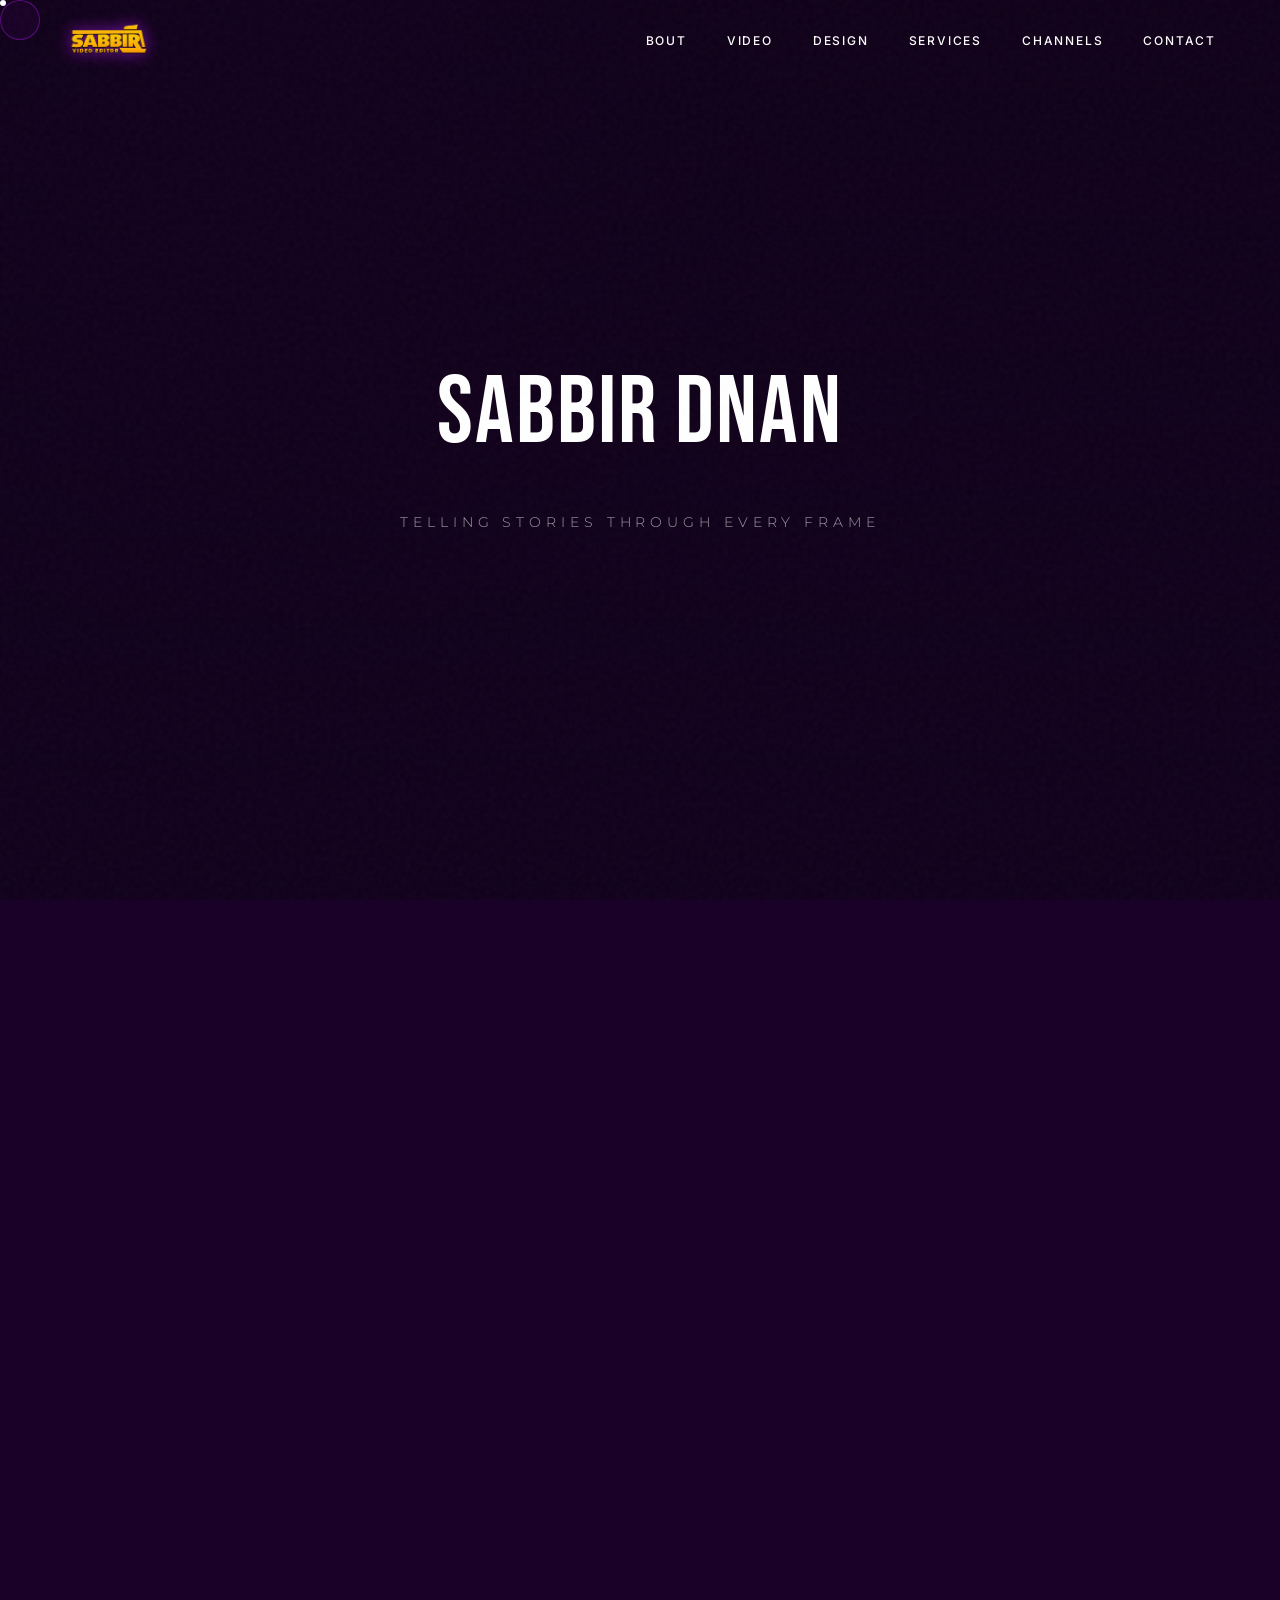
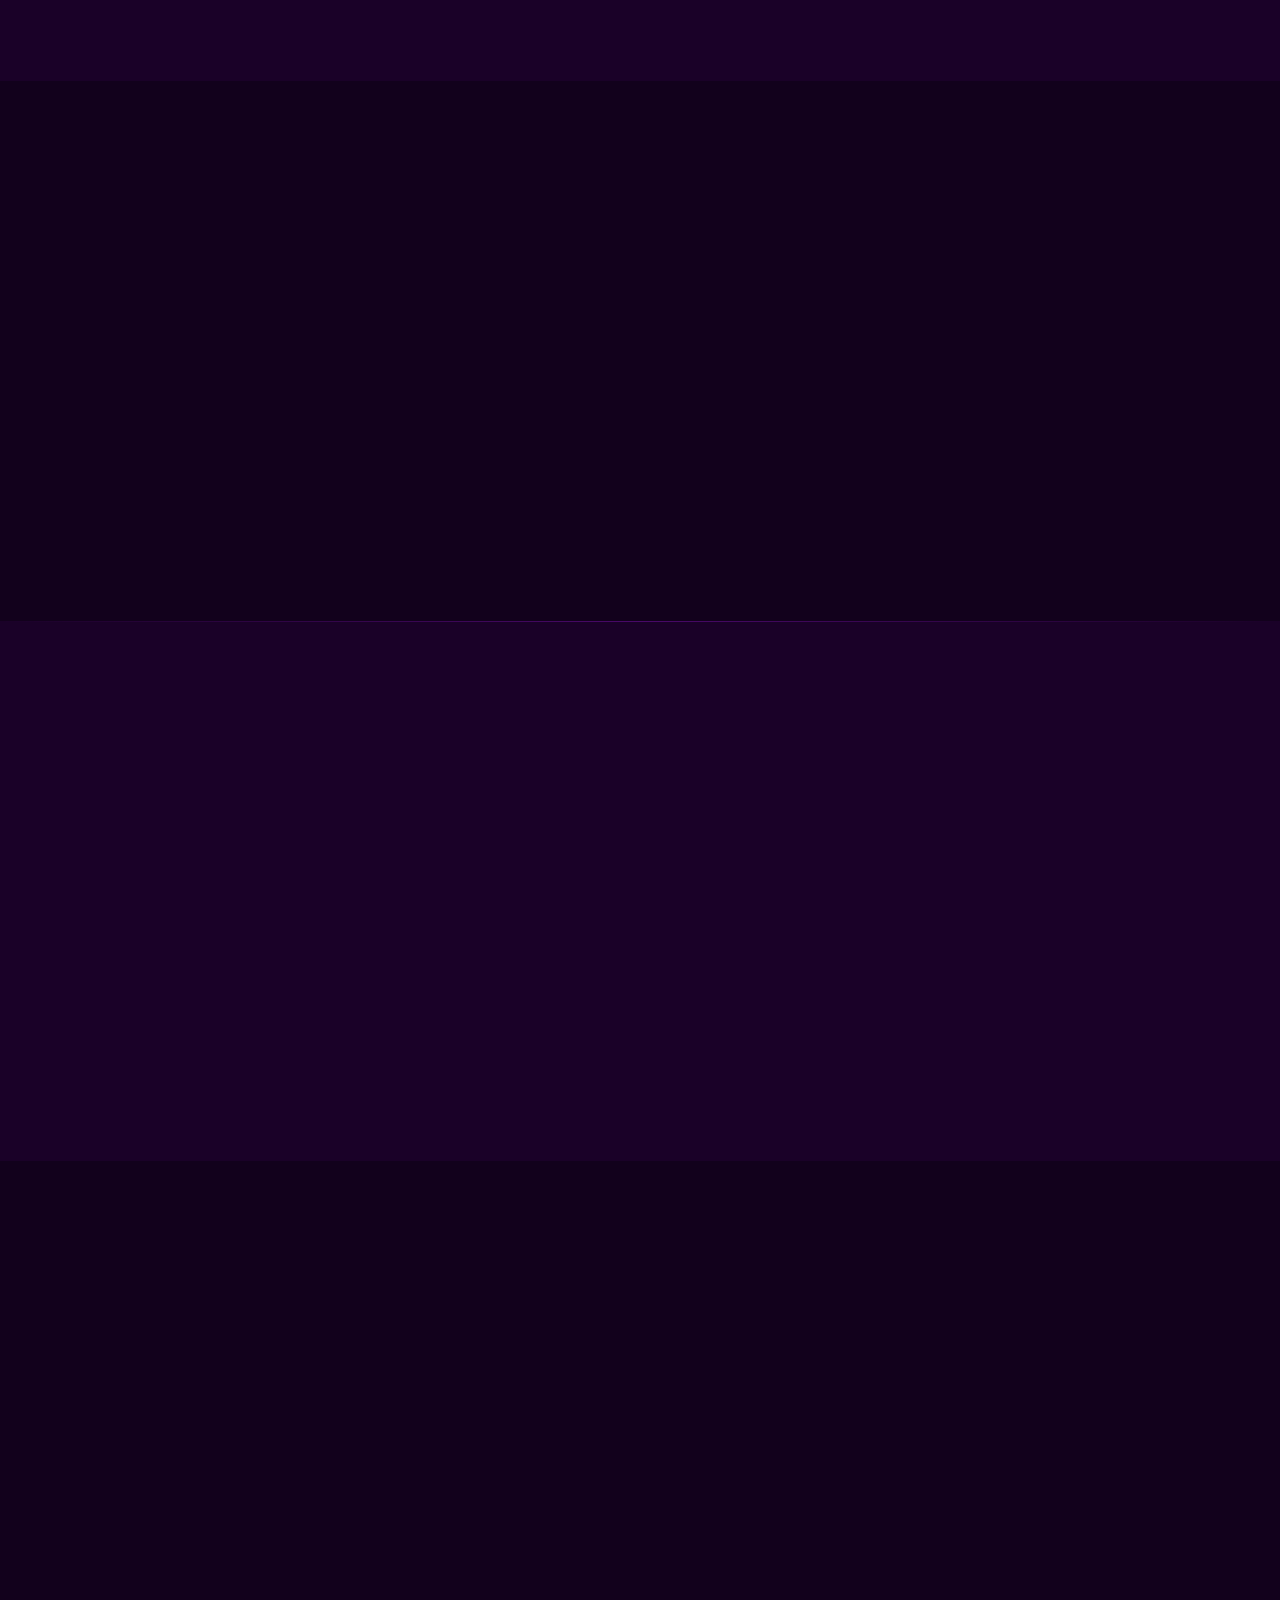
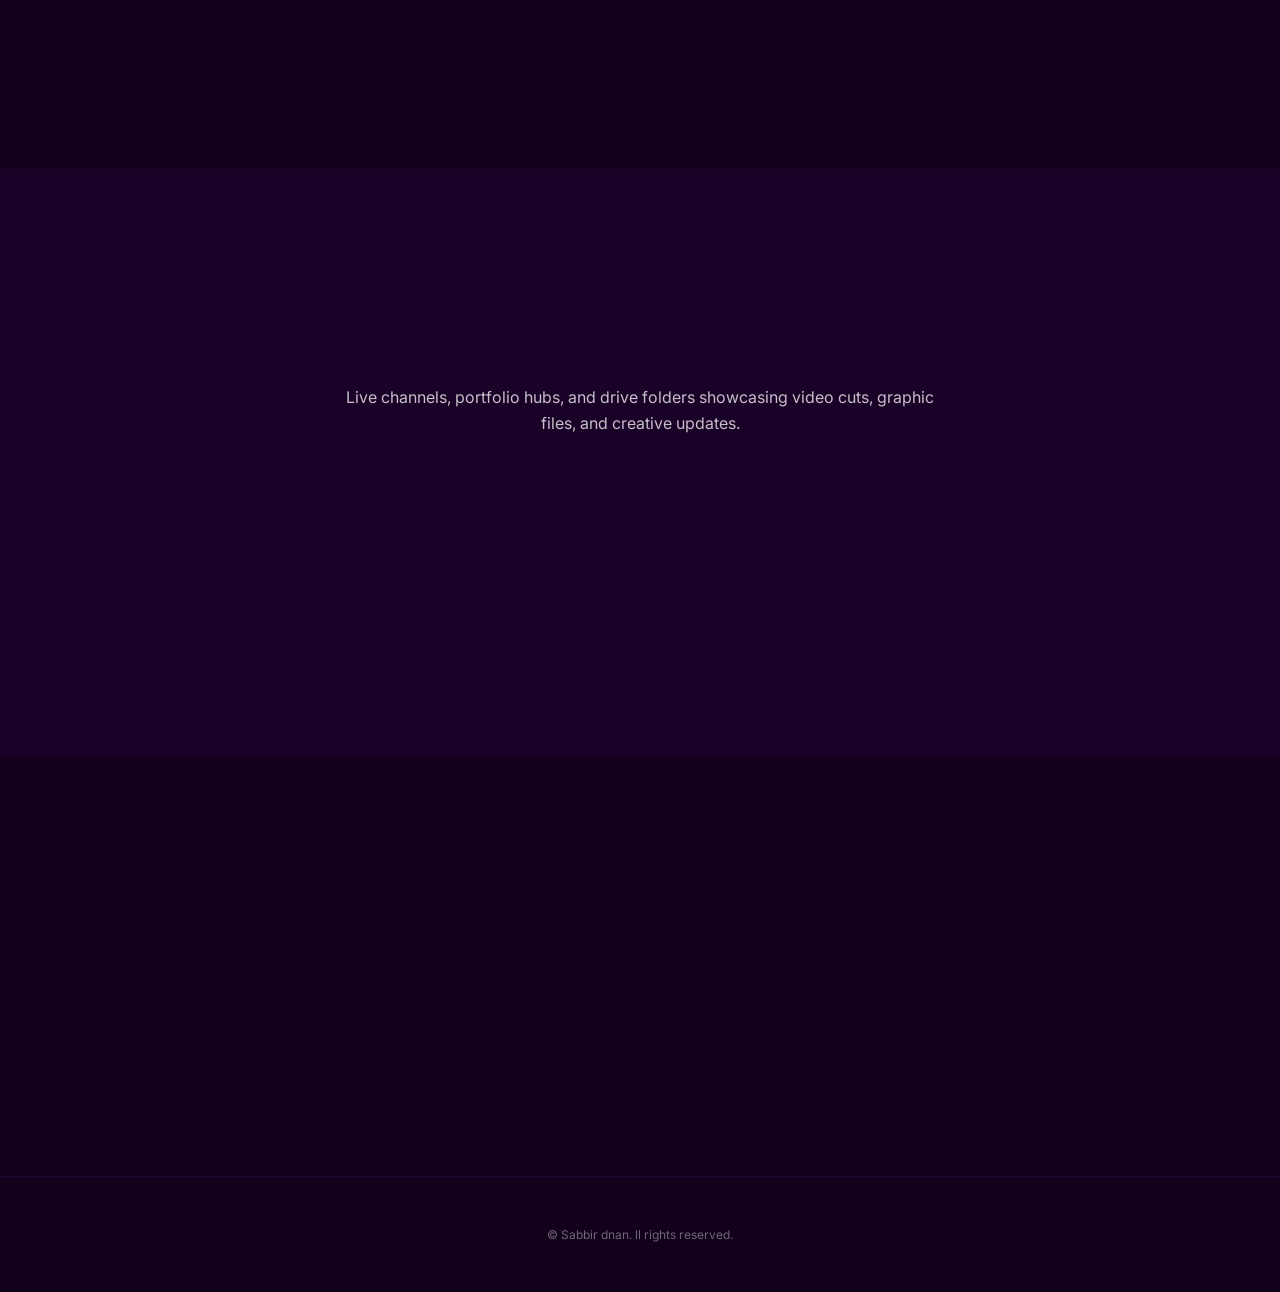
<file: portfolio_fixed_v2.html>
<!DOCTYPE html>
<html lang="en">
<head>
  <meta charset="UTF-8"/>
  <meta name="viewport" content="width=device-width, initial-scale=1.0"/>
  <title>Sabbir dnan Ã¢â‚¬â€ Portfolio</title>
  <style>
/* =====================================================
   SBBIR DNN Ã¢â‚¬â€ CINEMTIC PURPLE THEME
   FONTS: Bebas Neue (headings) | Inter (body/nav) | Montserrat (tagline)
   ===================================================== */

/* Ã¢â€â‚¬Ã¢â€â‚¬ FONT IMPORT Ã¢â€â‚¬Ã¢â€â‚¬ */
@import url('https://fonts.googleapis.com/css2?family=Bebas+Neue&family=Inter:wght@300;400;500;600;700&family=Montserrat:wght@300;400;600&display=swap');

/* Ã¢â€â‚¬Ã¢â€â‚¬ CSS VRIBLES Ã¢â€â‚¬Ã¢â€â‚¬ */
:root {
  --bg-deep:  #12011c;
  --bg-dark:  #1a0128;
  --accent:   #B51FF;

  /* Font stacks */
  --f-display: 'Bebas Neue', 'Impact', sans-serif;
  --f-body:    'Inter', system-ui, sans-serif;
  --f-accent:  'Montserrat', sans-serif;

  --text:     #FFFFFF;
  --text-sec: rgba(255,255,255,0.75);
  --muted:    rgba(255,255,255,0.4);

  --nav-h:    80px;
  --ease:     cubic-bezier(0.25, 1, 0.5, 1);
}

/* Ã¢â€â‚¬Ã¢â€â‚¬ GLOBL RESET + SMOOTH FONT Ã¢â€â‚¬Ã¢â€â‚¬ */
*, *::before, *::after { box-sizing: border-box; margin: 0; padding: 0; }
html { scroll-behavior: smooth; font-size: 16px; cursor: none; overflow-x: hidden; }
body { -webkit-overflow-scrolling: touch;
  background: var(--bg-deep);
  color: var(--text-sec);
  font-family: var(--f-body);
  font-weight: 400;
  font-size: 1rem;
  line-height: 1.6;
  overflow-x: hidden;
  cursor: none;
  -webkit-font-smoothing: antialiased;
  -moz-osx-font-smoothing: grayscale;
}
.carousel-container { display: flex; overflow-x: scroll; scroll-snap-type: x mandatory; -webkit-overflow-scrolling: touch; scroll-behavior: smooth; gap: 20px; padding: 20px 0; scrollbar-width: none; -ms-overflow-style: none; cursor: default; }
.carousel-container::-webkit-scrollbar { display: none; }
.gallery-card { scroll-snap-align: start; flex-shrink: 0; }

/* Ã¢â€â‚¬Ã¢â€â‚¬ CUSTOM CURSOR Ã¢â€â‚¬Ã¢â€â‚¬ */
.cursor-dot { position: fixed; top: 0; left: 0; width: 6px; height: 6px; background: #fff; border-radius: 50%; pointer-events: none; z-index: 10000; will-change: transform; }
.cursor-outline { position: fixed; top: 0; left: 0; width: 40px; height: 40px; border: 1px solid rgba(181,26,255,0.4); background: rgba(181,26,255,0.05); border-radius: 50%; pointer-events: none; z-index: 9999; will-change: transform; transition: width .3s, height .3s, background .3s, border-color .3s; }
.cursor-hover .cursor-outline { width: 60px; height: 60px; background: rgba(181,26,255,0.15); border-color: var(--accent); }
@media (pointer: coarse) { html, body, a, button { cursor: auto !important; } .cursor-dot, .cursor-outline { display: none !important; } }

/* Ã¢â€â‚¬Ã¢â€â‚¬ NOISE + PROTECTION + ORBS Ã¢â€â‚¬Ã¢â€â‚¬ */
.noise-bg { position: fixed; inset: 0; pointer-events: none; z-index: 9998; opacity: 0.035; background-image: url('data:image/svg+xml;utf8,<svg viewBox="0 0 200 200" xmlns="http://www.w3.org/2000/svg"><filter id="n"><feTurbulence type="fractalNoise" baseFrequency="0.85" numOctaves="3" stitchTiles="stitch"/></filter><rect width="100%" height="100%" filter="url(%23n)"/></svg>'); }
img { display: block; width: 100%; height: 100%; object-fit: cover; user-select: none; pointer-events: none; -webkit-user-drag: none; }
video { display: block; width: 100%; height: 100%; object-fit: cover; }
.watermark-overlay { position: absolute; inset: 0; z-index: 5; pointer-events: none; background-image: url('data:image/svg+xml;utf8,<svg xmlns="http://www.w3.org/2000/svg" width="200" height="200"><text x="10" y="30" fill="white" font-size="11" font-family="sans-serif" opacity="0.1">SBBIR DNN</text></svg>'); background-repeat: repeat; }
.glow-orb { position: fixed; border-radius: 50%; filter: blur(140px); pointer-events: none; z-index: 0; opacity: 0.15; animation: orbDrift 20s ease-in-out infinite alternate; will-change: transform; }
.glow-orb--1 { width: 800px; height: 800px; background: radial-gradient(circle,#6E049E,transparent 60%); top: -20%; left: -10%; }
.glow-orb--2 { width: 600px; height: 600px; background: radial-gradient(circle,#304E8,transparent 60%); bottom: 10%; right: -10%; animation-delay: -5s; }
@keyframes orbDrift { 0% { transform: translate(0,0) scale(1); } 100% { transform: translate(50px,30px) scale(1.1); } }

/* Ã¢â€â‚¬Ã¢â€â‚¬ SECTIONS Ã¢â€â‚¬Ã¢â€â‚¬ */
section { padding: clamp(4rem,10vw,8rem) clamp(1.5rem,5vw,6rem); position: relative; z-index: 1; overflow: hidden; }
.section-bg-1 { background: var(--bg-deep); }
.section-bg-2 { background: var(--bg-dark); }
.section-divider { width: 100%; height: 1px; background: linear-gradient(90deg,transparent,rgba(181,26,255,0.3),transparent); position: absolute; top: 0; left: 0; }

/* Ã¢â€â‚¬Ã¢â€â‚¬ SECTION HEDINGS Ã¢â€â‚¬Ã¢â€â‚¬
   ll main headings: Bebas Neue, large, white, tracked
   Ã¢â€â‚¬Ã¢â€â‚¬Ã¢â€â‚¬Ã¢â€â‚¬Ã¢â€â‚¬Ã¢â€â‚¬Ã¢â€â‚¬Ã¢â€â‚¬Ã¢â€â‚¬Ã¢â€â‚¬Ã¢â€â‚¬Ã¢â€â‚¬Ã¢â€â‚¬Ã¢â€â‚¬Ã¢â€â‚¬Ã¢â€â‚¬Ã¢â€â‚¬Ã¢â€â‚¬Ã¢â€â‚¬Ã¢â€â‚¬Ã¢â€â‚¬Ã¢â€â‚¬Ã¢â€â‚¬Ã¢â€â‚¬Ã¢â€â‚¬Ã¢â€â‚¬Ã¢â€â‚¬Ã¢â€â‚¬Ã¢â€â‚¬Ã¢â€â‚¬Ã¢â€â‚¬Ã¢â€â‚¬Ã¢â€â‚¬Ã¢â€â‚¬Ã¢â€â‚¬Ã¢â€â‚¬Ã¢â€â‚¬Ã¢â€â‚¬Ã¢â€â‚¬Ã¢â€â‚¬Ã¢â€â‚¬Ã¢â€â‚¬Ã¢â€â‚¬Ã¢â€â‚¬Ã¢â€â‚¬Ã¢â€â‚¬Ã¢â€â‚¬Ã¢â€â‚¬Ã¢â€â‚¬Ã¢â€â‚¬Ã¢â€â‚¬ */
.section-header { margin-bottom: 3rem; position: relative; display: inline-block; }
.center-header { text-align: center; display: block; }
.center-header .section-title { display: inline-block; }

.section-title {
  font-family: var(--f-display);
  font-size: clamp(2.25rem, 5vw, 4rem);
  font-weight: 400;        /* Bebas Neue has no real weight Ã¢â‚¬â€ 400 renders correctly */
  letter-spacing: 0.05em;
  color: var(--text);
  position: relative;
  display: inline-block;
  padding-bottom: 0.5rem;
  line-height: 1;
  text-transform: uppercase;
}

/* Neon underline */
. { position: absolute; bottom: 0; left: 0; height: 3px; background: var(--accent); width: 0; border-radius: 3px; box-shadow: 0 0 15px var(--accent); transition: width 1s var(--ease); }
.section-title.visible . { width: 100%; }

.section-subtitle {
  font-family: var(--f-body);
  font-size: 1rem;
  font-weight: 400;
  color: var(--text-sec);
  margin-top: 1rem;
  max-width: 600px;
  margin-left: auto;
  margin-right: auto;
  line-height: 1.6;
}

/* Ã¢â€â‚¬Ã¢â€â‚¬ NIMTIONS Ã¢â€â‚¬Ã¢â€â‚¬ */
.slide-in-left { opacity: 0; transform: translateX(-50px); transition: opacity 1s var(--ease), transform 1s var(--ease); will-change: transform,opacity; }
.slide-in-left.visible { opacity: 1; transform: translateX(0); }
.reveal-up { opacity: 0; transform: translateY(50px); transition: opacity 1s var(--ease), transform 1s var(--ease); will-change: transform,opacity; }
.reveal-up.visible { opacity: 1; transform: translateY(0); }
.lando-entrance        { opacity: 0; transform: translateY(40px); animation: landoUp .6s ease-out forwards; will-change: transform,opacity; }
.lando-entrance-delay  { opacity: 0; animation: landoUp .6s ease-out forwards .1s; will-change: opacity; }
.lando-entrance-delay-2{ opacity: 0; transform: translateY(20px); animation: landoUp .8s ease-out forwards .2s; will-change: transform,opacity; }
@keyframes landoUp { to { opacity:1; transform:translateY(0); } }

/* Ã¢â€â‚¬Ã¢â€â‚¬Ã¢â€â‚¬Ã¢â€â‚¬Ã¢â€â‚¬Ã¢â€â‚¬Ã¢â€â‚¬Ã¢â€â‚¬Ã¢â€â‚¬Ã¢â€â‚¬Ã¢â€â‚¬Ã¢â€â‚¬Ã¢â€â‚¬Ã¢â€â‚¬Ã¢â€â‚¬Ã¢â€â‚¬Ã¢â€â‚¬Ã¢â€â‚¬Ã¢â€â‚¬Ã¢â€â‚¬Ã¢â€â‚¬Ã¢â€â‚¬Ã¢â€â‚¬Ã¢â€â‚¬Ã¢â€â‚¬Ã¢â€â‚¬Ã¢â€â‚¬Ã¢â€â‚¬Ã¢â€â‚¬Ã¢â€â‚¬Ã¢â€â‚¬Ã¢â€â‚¬Ã¢â€â‚¬Ã¢â€â‚¬Ã¢â€â‚¬Ã¢â€â‚¬Ã¢â€â‚¬Ã¢â€â‚¬Ã¢â€â‚¬Ã¢â€â‚¬Ã¢â€â‚¬Ã¢â€â‚¬Ã¢â€â‚¬Ã¢â€â‚¬Ã¢â€â‚¬Ã¢â€â‚¬Ã¢â€â‚¬Ã¢â€â‚¬Ã¢â€â‚¬Ã¢â€â‚¬Ã¢â€â‚¬Ã¢â€â‚¬Ã¢â€â‚¬
   NVIGTION
   Ã¢â€â‚¬Ã¢â€â‚¬Ã¢â€â‚¬Ã¢â€â‚¬Ã¢â€â‚¬Ã¢â€â‚¬Ã¢â€â‚¬Ã¢â€â‚¬Ã¢â€â‚¬Ã¢â€â‚¬Ã¢â€â‚¬Ã¢â€â‚¬Ã¢â€â‚¬Ã¢â€â‚¬Ã¢â€â‚¬Ã¢â€â‚¬Ã¢â€â‚¬Ã¢â€â‚¬Ã¢â€â‚¬Ã¢â€â‚¬Ã¢â€â‚¬Ã¢â€â‚¬Ã¢â€â‚¬Ã¢â€â‚¬Ã¢â€â‚¬Ã¢â€â‚¬Ã¢â€â‚¬Ã¢â€â‚¬Ã¢â€â‚¬Ã¢â€â‚¬Ã¢â€â‚¬Ã¢â€â‚¬Ã¢â€â‚¬Ã¢â€â‚¬Ã¢â€â‚¬Ã¢â€â‚¬Ã¢â€â‚¬Ã¢â€â‚¬Ã¢â€â‚¬Ã¢â€â‚¬Ã¢â€â‚¬Ã¢â€â‚¬Ã¢â€â‚¬Ã¢â€â‚¬Ã¢â€â‚¬Ã¢â€â‚¬Ã¢â€â‚¬Ã¢â€â‚¬Ã¢â€â‚¬Ã¢â€â‚¬Ã¢â€â‚¬Ã¢â€â‚¬Ã¢â€â‚¬ */
#navbar { position: fixed; inset: 0 0 auto 0; z-index: 1000; display: flex; align-items: center; justify-content: space-between; padding: 0 clamp(1.5rem,5vw,6rem); height: var(--nav-h); transition: background .3s, backdrop-filter .3s; }
#navbar.scrolled { background: rgba(18,1,28,0.9); backdrop-filter: blur(15px); border-bottom: 1px solid rgba(181,26,255,0.1); }

/* Logo: Bebas Neue, 28px */
.nav-logo { display: flex; align-items: center; z-index: 1002; pointer-events: auto; }
#nav-logo-img { height: 40px; width: auto; object-fit: contain; pointer-events: none; }
#nav-logo-txt {
  font-family: var(--f-display);
  font-size: 28px;
  letter-spacing: 0.05em;
  color: var(--text);
}

/* Hamburger */
.nav-toggle { display: none; flex-direction: column; gap: 6px; background: transparent; border: none; cursor: pointer; z-index: 1002; padding: 10px; pointer-events: auto; }
.nav-toggle span { width: 28px; height: 2px; background: var(--text); transition: .3s transform, .3s opacity; transform-origin: left center; }
.nav-toggle.open span:nth-child(1) { transform: rotate(45deg); }
.nav-toggle.open span:nth-child(2) { opacity: 0; }
.nav-toggle.open span:nth-child(3) { transform: rotate(-45deg); }

/* Nav links: Inter, 12px, 500, uppercase, wide */
.nav-links { display: flex; gap: 2.5rem; list-style: none; }
.nav-links a {
  font-family: var(--f-body);
  font-size: 12px;
  font-weight: 500;
  text-transform: uppercase;
  letter-spacing: 0.15em;
  position: relative;
  padding: .5rem 0;
  color: var(--text);
  pointer-events: auto;
}
.nav-links a::after { content:''; position: absolute; bottom: 0; left: 0; width: 100%; height: 0px; background: var(--accent); transform: scaleX(0); transform-origin: right; transition: transform .3s ease; }
.nav-links a:hover::after { transform: scaleX(1); transform-origin: left; }

@media (max-width: 768px) {
  .nav-toggle { display: flex; }
  .nav-links { position: fixed; top: 0; right: 0; width: 100%; max-width: 300px; height: 100vh; background: rgba(18,1,28,0.98); backdrop-filter: blur(15px); flex-direction: column; align-items: flex-start; justify-content: center; padding: 2rem; gap: 2rem; transform: translateX(100%); transition: transform .4s var(--ease); border-left: 1px solid rgba(181,26,255,0.1); z-index: 1001; }
  .nav-links.open { transform: translateX(0); }
  .nav-links a { font-size: 16px; padding: 1rem 0; width: 100%; display: block; }
}

/* Ã¢â€â‚¬Ã¢â€â‚¬Ã¢â€â‚¬Ã¢â€â‚¬Ã¢â€â‚¬Ã¢â€â‚¬Ã¢â€â‚¬Ã¢â€â‚¬Ã¢â€â‚¬Ã¢â€â‚¬Ã¢â€â‚¬Ã¢â€â‚¬Ã¢â€â‚¬Ã¢â€â‚¬Ã¢â€â‚¬Ã¢â€â‚¬Ã¢â€â‚¬Ã¢â€â‚¬Ã¢â€â‚¬Ã¢â€â‚¬Ã¢â€â‚¬Ã¢â€â‚¬Ã¢â€â‚¬Ã¢â€â‚¬Ã¢â€â‚¬Ã¢â€â‚¬Ã¢â€â‚¬Ã¢â€â‚¬Ã¢â€â‚¬Ã¢â€â‚¬Ã¢â€â‚¬Ã¢â€â‚¬Ã¢â€â‚¬Ã¢â€â‚¬Ã¢â€â‚¬Ã¢â€â‚¬Ã¢â€â‚¬Ã¢â€â‚¬Ã¢â€â‚¬Ã¢â€â‚¬Ã¢â€â‚¬Ã¢â€â‚¬Ã¢â€â‚¬Ã¢â€â‚¬Ã¢â€â‚¬Ã¢â€â‚¬Ã¢â€â‚¬Ã¢â€â‚¬Ã¢â€â‚¬Ã¢â€â‚¬Ã¢â€â‚¬Ã¢â€â‚¬Ã¢â€â‚¬
   HERO
   Ã¢â€â‚¬Ã¢â€â‚¬Ã¢â€â‚¬Ã¢â€â‚¬Ã¢â€â‚¬Ã¢â€â‚¬Ã¢â€â‚¬Ã¢â€â‚¬Ã¢â€â‚¬Ã¢â€â‚¬Ã¢â€â‚¬Ã¢â€â‚¬Ã¢â€â‚¬Ã¢â€â‚¬Ã¢â€â‚¬Ã¢â€â‚¬Ã¢â€â‚¬Ã¢â€â‚¬Ã¢â€â‚¬Ã¢â€â‚¬Ã¢â€â‚¬Ã¢â€â‚¬Ã¢â€â‚¬Ã¢â€â‚¬Ã¢â€â‚¬Ã¢â€â‚¬Ã¢â€â‚¬Ã¢â€â‚¬Ã¢â€â‚¬Ã¢â€â‚¬Ã¢â€â‚¬Ã¢â€â‚¬Ã¢â€â‚¬Ã¢â€â‚¬Ã¢â€â‚¬Ã¢â€â‚¬Ã¢â€â‚¬Ã¢â€â‚¬Ã¢â€â‚¬Ã¢â€â‚¬Ã¢â€â‚¬Ã¢â€â‚¬Ã¢â€â‚¬Ã¢â€â‚¬Ã¢â€â‚¬Ã¢â€â‚¬Ã¢â€â‚¬Ã¢â€â‚¬Ã¢â€â‚¬Ã¢â€â‚¬Ã¢â€â‚¬Ã¢â€â‚¬Ã¢â€â‚¬ */
#hero { height: 100svh; display: flex; align-items: center; justify-content: center; padding: 0; }
.hero-video-wrap, .hero-overlay { position: absolute; inset: 0; z-index: 0; }
.hero-overlay { background: linear-gradient(to bottom, rgba(18,1,28,.5), rgba(18,1,28,.95)); }
.hero-content { position: relative; z-index: 1; text-align: center; padding: 0 1rem; width: 100%; }

/* Name: Bebas Neue, giant, white */
.hero-name {
  font-family: var(--f-display);
  font-size: clamp(52px, 10vw, 96px);
  font-weight: 400;
  letter-spacing: 0.02em;
  color: #fff;
  line-height: 1;
  text-transform: uppercase;
}

.hero-divider { width: 80px; height: 1px; background: var(--accent); margin: 1.5rem auto; box-shadow: 0 0 15px var(--accent); }

/* Tagline: Montserrat 300, tiny, very wide tracking, dimmed */
.hero-tagline {
  font-family: var(--f-accent);
  font-size: clamp(11px, 1.5vw, 14px);
  font-weight: 300;
  letter-spacing: 0.35em;
  text-transform: uppercase;
  color: rgba(255,255,255,0.6);
}

/* Ã¢â€â‚¬Ã¢â€â‚¬Ã¢â€â‚¬Ã¢â€â‚¬Ã¢â€â‚¬Ã¢â€â‚¬Ã¢â€â‚¬Ã¢â€â‚¬Ã¢â€â‚¬Ã¢â€â‚¬Ã¢â€â‚¬Ã¢â€â‚¬Ã¢â€â‚¬Ã¢â€â‚¬Ã¢â€â‚¬Ã¢â€â‚¬Ã¢â€â‚¬Ã¢â€â‚¬Ã¢â€â‚¬Ã¢â€â‚¬Ã¢â€â‚¬Ã¢â€â‚¬Ã¢â€â‚¬Ã¢â€â‚¬Ã¢â€â‚¬Ã¢â€â‚¬Ã¢â€â‚¬Ã¢â€â‚¬Ã¢â€â‚¬Ã¢â€â‚¬Ã¢â€â‚¬Ã¢â€â‚¬Ã¢â€â‚¬Ã¢â€â‚¬Ã¢â€â‚¬Ã¢â€â‚¬Ã¢â€â‚¬Ã¢â€â‚¬Ã¢â€â‚¬Ã¢â€â‚¬Ã¢â€â‚¬Ã¢â€â‚¬Ã¢â€â‚¬Ã¢â€â‚¬Ã¢â€â‚¬Ã¢â€â‚¬Ã¢â€â‚¬Ã¢â€â‚¬Ã¢â€â‚¬Ã¢â€â‚¬Ã¢â€â‚¬Ã¢â€â‚¬Ã¢â€â‚¬
   BOUT
   Ã¢â€â‚¬Ã¢â€â‚¬Ã¢â€â‚¬Ã¢â€â‚¬Ã¢â€â‚¬Ã¢â€â‚¬Ã¢â€â‚¬Ã¢â€â‚¬Ã¢â€â‚¬Ã¢â€â‚¬Ã¢â€â‚¬Ã¢â€â‚¬Ã¢â€â‚¬Ã¢â€â‚¬Ã¢â€â‚¬Ã¢â€â‚¬Ã¢â€â‚¬Ã¢â€â‚¬Ã¢â€â‚¬Ã¢â€â‚¬Ã¢â€â‚¬Ã¢â€â‚¬Ã¢â€â‚¬Ã¢â€â‚¬Ã¢â€â‚¬Ã¢â€â‚¬Ã¢â€â‚¬Ã¢â€â‚¬Ã¢â€â‚¬Ã¢â€â‚¬Ã¢â€â‚¬Ã¢â€â‚¬Ã¢â€â‚¬Ã¢â€â‚¬Ã¢â€â‚¬Ã¢â€â‚¬Ã¢â€â‚¬Ã¢â€â‚¬Ã¢â€â‚¬Ã¢â€â‚¬Ã¢â€â‚¬Ã¢â€â‚¬Ã¢â€â‚¬Ã¢â€â‚¬Ã¢â€â‚¬Ã¢â€â‚¬Ã¢â€â‚¬Ã¢â€â‚¬Ã¢â€â‚¬Ã¢â€â‚¬Ã¢â€â‚¬Ã¢â€â‚¬Ã¢â€â‚¬ */
.about-grid { display: grid; grid-template-columns: 1fr 1.5fr; gap: clamp(3rem,6vw,6rem); align-items: center; }
.about-photo-wrap { position: relative; border-radius: 20px; overflow: hidden; aspect-ratio: 4/5; border: 2px solid rgba(181,26,255,0.4); box-shadow: 0 0 40px rgba(139,0,199,0.25); max-width: 420px; }

/* bout heading: Bebas Neue 48px Ã¢â‚¬â€ handled by .section-title override below */
#about .section-title {
  font-size: 48px;
  letter-spacing: 0.03em;
}

/* Bio: Inter 16px, 400, line-height 1.8 */
.about-bio {
  font-family: var(--f-body);
  font-size: 16px;
  font-weight: 400;
  line-height: 1.8;
  color: rgba(255,255,255,0.75);
  margin-top: 1.5rem;
}
.about-bio strong { color: #fff; font-weight: 600; }
.about-bio em     { color: var(--accent); font-style: italic; }

@media (max-width: 768px) { .about-grid { grid-template-columns: 1fr; text-align: center; } .about-photo-wrap { max-width: 320px; margin: 0 auto; } }

/* Ã¢â€â‚¬Ã¢â€â‚¬Ã¢â€â‚¬Ã¢â€â‚¬Ã¢â€â‚¬Ã¢â€â‚¬Ã¢â€â‚¬Ã¢â€â‚¬Ã¢â€â‚¬Ã¢â€â‚¬Ã¢â€â‚¬Ã¢â€â‚¬Ã¢â€â‚¬Ã¢â€â‚¬Ã¢â€â‚¬Ã¢â€â‚¬Ã¢â€â‚¬Ã¢â€â‚¬Ã¢â€â‚¬Ã¢â€â‚¬Ã¢â€â‚¬Ã¢â€â‚¬Ã¢â€â‚¬Ã¢â€â‚¬Ã¢â€â‚¬Ã¢â€â‚¬Ã¢â€â‚¬Ã¢â€â‚¬Ã¢â€â‚¬Ã¢â€â‚¬Ã¢â€â‚¬Ã¢â€â‚¬Ã¢â€â‚¬Ã¢â€â‚¬Ã¢â€â‚¬Ã¢â€â‚¬Ã¢â€â‚¬Ã¢â€â‚¬Ã¢â€â‚¬Ã¢â€â‚¬Ã¢â€â‚¬Ã¢â€â‚¬Ã¢â€â‚¬Ã¢â€â‚¬Ã¢â€â‚¬Ã¢â€â‚¬Ã¢â€â‚¬Ã¢â€â‚¬Ã¢â€â‚¬Ã¢â€â‚¬Ã¢â€â‚¬Ã¢â€â‚¬Ã¢â€â‚¬
   CROUSEL
   Ã¢â€â‚¬Ã¢â€â‚¬Ã¢â€â‚¬Ã¢â€â‚¬Ã¢â€â‚¬Ã¢â€â‚¬Ã¢â€â‚¬Ã¢â€â‚¬Ã¢â€â‚¬Ã¢â€â‚¬Ã¢â€â‚¬Ã¢â€â‚¬Ã¢â€â‚¬Ã¢â€â‚¬Ã¢â€â‚¬Ã¢â€â‚¬Ã¢â€â‚¬Ã¢â€â‚¬Ã¢â€â‚¬Ã¢â€â‚¬Ã¢â€â‚¬Ã¢â€â‚¬Ã¢â€â‚¬Ã¢â€â‚¬Ã¢â€â‚¬Ã¢â€â‚¬Ã¢â€â‚¬Ã¢â€â‚¬Ã¢â€â‚¬Ã¢â€â‚¬Ã¢â€â‚¬Ã¢â€â‚¬Ã¢â€â‚¬Ã¢â€â‚¬Ã¢â€â‚¬Ã¢â€â‚¬Ã¢â€â‚¬Ã¢â€â‚¬Ã¢â€â‚¬Ã¢â€â‚¬Ã¢â€â‚¬Ã¢â€â‚¬Ã¢â€â‚¬Ã¢â€â‚¬Ã¢â€â‚¬Ã¢â€â‚¬Ã¢â€â‚¬Ã¢â€â‚¬Ã¢â€â‚¬Ã¢â€â‚¬Ã¢â€â‚¬Ã¢â€â‚¬Ã¢â€â‚¬ */
.gallery-section { padding-bottom: clamp(4rem,8vw,6rem); }
.carousel-wrapper { position: relative; margin: 0 -1.5rem; padding: 1rem 1.5rem 3rem; }
@media(min-width:768px){ .carousel-wrapper { margin: 0 -2rem; padding: 1rem 2rem 3rem; } }
.carousel-container { display: flex; overflow-x: scroll; scroll-snap-type: x mandatory; -webkit-overflow-scrolling: touch; scroll-behavior: smooth; gap: 20px; padding: 20px 0; scrollbar-width: none; -ms-overflow-style: none; cursor: default; }
.carousel-container::-webkit-scrollbar { display: none; }
.gallery-card { scroll-snap-align: start; flex-shrink: 0; }
.carousel-container::-webkit-scrollbar { display: none; }

.carousel-arrow { position: absolute; top: 50%; transform: translateY(-50%); z-index: 10; width: 44px; height: 44px; border-radius: 50%; background: rgba(18,1,28,.8); border: 1px solid rgba(181,26,255,.4); color: #fff; display: flex; align-items: center; justify-content: center; transition: all .3s; backdrop-filter: blur(5px); pointer-events: auto; }
.carousel-arrow:hover { background: var(--accent); border-color: var(--accent); box-shadow: 0 0 20px var(--accent); transform: translateY(-50%) scale(1.1); }
.arrow-prev { left: .5rem; } .arrow-next { right: .5rem; }
@media (max-width:768px){ .carousel-arrow { display: none !important; } }

/* Ã¢â€â‚¬Ã¢â€â‚¬ CRDS Ã¢â€â‚¬Ã¢â€â‚¬ */
.card-hover-fx { -webkit-transform: translateZ(0); transform: translateZ(0); will-change: transform; backface-visibility: hidden;  position: relative; border-radius: 12px; overflow: hidden; border: 1px solid rgba(181,26,255,.1); background: var(--bg-dark); transition: transform .4s ease, border-color .3s, box-shadow .3s, opacity .4s; flex: 0 0 auto; scroll-snap-align: start; opacity: .6; transform: scale(.9); will-change: transform,opacity; }
.card-hover-fx:hover, .card-hover-fx.focused { opacity: 1; transform: scale(1) translateY(-6px); border-color: rgba(181,26,255,.5); box-shadow: 0 15px 35px rgba(139,0,199,.25); }
.video-card  { width: clamp(280px,75vw,650px); aspect-ratio: 16/10; }
.design-card { width: clamp(240px,60vw,450px); aspect-ratio: 4/5; }
.card-thumb  { position: absolute; inset: 0; transition: transform .5s ease; will-change: transform; }
.card-hover-fx:hover .card-thumb, .card-hover-fx.focused:hover .card-thumb { transform: scale(1.05); }
.card-overlay { position: absolute; inset: 0; background: linear-gradient(to top,rgba(18,1,28,.95) 0%,transparent 60%); z-index: 2; pointer-events: none; }

/* Category badge: Inter 10px, 600, wide uppercase */
.neon-glow {
  position: absolute; top: 1rem; left: 1rem; z-index: 6;
  background: rgba(18,1,28,.7); backdrop-filter: blur(8px);
  padding: .3rem 1rem; border-radius: 30px; border: 1px solid var(--accent);
  font-family: var(--f-body);
  font-size: 10px;
  font-weight: 600;
  text-transform: uppercase;
  letter-spacing: 0.1em;
  color: var(--text);
  box-shadow: 0 0 10px rgba(181,26,255,.4);
  transition: background .3s, box-shadow .3s, color .3s;
  pointer-events: auto;
}
.neon-glow:hover { background: var(--accent); color: #fff; box-shadow: 0 0 20px var(--accent); }
@media(min-width:768px){ .neon-glow { top:1.5rem; left:1.5rem; font-size: 10px; padding:.35rem 1.2rem; } }

/* Card play button */
.card-play-btn { position: absolute; top: 50%; left: 50%; transform: translate(-50%,-50%) scale(.8); width: 60px; height: 60px; background: rgba(181,26,255,.85); border-radius: 50%; display: flex; align-items: center; justify-content: center; z-index: 6; opacity: 0; transition: transform .3s, opacity .3s; box-shadow: 0 0 20px var(--accent); color: #fff; pointer-events: auto; }
.card-play-btn svg { width: 26px; height: 26px; margin-left: 4px; }
.card-hover-fx:hover .card-play-btn { opacity: 1; transform: translate(-50%,-50%) scale(1); }

/* Design card overlay */
.design-card-overlay { position: absolute; inset: 0; background: rgba(18,1,28,.78); z-index: 4; opacity: 0; transition: opacity .3s; display: flex; flex-direction: column; justify-content: flex-end; padding: 1.5rem; }
a.design-card-overlay { text-decoration: none; pointer-events: auto; }
.card-hover-fx:hover .design-card-overlay { opacity: 1; }
/* Overlay title: Inter 15px 600 */
.design-card-overlay h3 {
  font-family: var(--f-body);
  font-size: 15px;
  font-weight: 600;
  color: #fff;
  transform: translateY(10px);
  transition: transform .3s;
  margin-bottom: .35rem;
}
/* Overlay subtitle: Inter 13px 400 */
.design-card-overlay p {
  font-family: var(--f-body);
  font-size: 13px;
  font-weight: 400;
  color: rgba(255,255,255,0.6);
  transform: translateY(10px);
  transition: transform .3s .05s;
  line-height: 1.4;
}
.card-hover-fx:hover .design-card-overlay h3,
.card-hover-fx:hover .design-card-overlay p { transform: translateY(0); }

/* Card bottom text (video cards) */
.card-content-bottom { position: absolute; bottom: 1.5rem; left: 1.5rem; right: 1.5rem; z-index: 4; pointer-events: none; }
/* Project title: Inter 15px 600 */
.card-bottom-title {
  font-family: var(--f-body);
  font-size: 15px;
  font-weight: 600;
  color: #fff;
  margin-bottom: .3rem;
}
/* Project subtitle: Inter 13px 400 */
.card-bottom-desc {
  font-family: var(--f-body);
  font-size: 13px;
  font-weight: 400;
  color: rgba(255,255,255,0.6);
  line-height: 1.4;
  display: -webkit-box;
  -webkit-line-clamp: 2;
  -webkit-box-orient: vertical;
  overflow: hidden;
}

/* CT Buttons: Inter 12px 600 wide */
.cta-wrap { text-align: center; margin-top: 2.5rem; }
.neon-btn {
  display: inline-flex; align-items: center; gap: .5rem;
  background: rgba(181,26,255,.12); border: 1px solid var(--accent);
  color: #fff;
  font-family: var(--f-body);
  font-size: 12px;
  font-weight: 600;
  text-transform: uppercase;
  letter-spacing: 0.12em;
  padding: 1rem 2.2rem; border-radius: 30px;
  transition: all .3s; box-shadow: 0 0 15px rgba(181,26,255,.25); pointer-events: auto;
}
.neon-btn:hover { background: var(--accent); box-shadow: 0 0 30px var(--accent); transform: translateY(-3px); }

/* Ã¢â€â‚¬Ã¢â€â‚¬Ã¢â€â‚¬Ã¢â€â‚¬Ã¢â€â‚¬Ã¢â€â‚¬Ã¢â€â‚¬Ã¢â€â‚¬Ã¢â€â‚¬Ã¢â€â‚¬Ã¢â€â‚¬Ã¢â€â‚¬Ã¢â€â‚¬Ã¢â€â‚¬Ã¢â€â‚¬Ã¢â€â‚¬Ã¢â€â‚¬Ã¢â€â‚¬Ã¢â€â‚¬Ã¢â€â‚¬Ã¢â€â‚¬Ã¢â€â‚¬Ã¢â€â‚¬Ã¢â€â‚¬Ã¢â€â‚¬Ã¢â€â‚¬Ã¢â€â‚¬Ã¢â€â‚¬Ã¢â€â‚¬Ã¢â€â‚¬Ã¢â€â‚¬Ã¢â€â‚¬Ã¢â€â‚¬Ã¢â€â‚¬Ã¢â€â‚¬Ã¢â€â‚¬Ã¢â€â‚¬Ã¢â€â‚¬Ã¢â€â‚¬Ã¢â€â‚¬Ã¢â€â‚¬Ã¢â€â‚¬Ã¢â€â‚¬Ã¢â€â‚¬Ã¢â€â‚¬Ã¢â€â‚¬Ã¢â€â‚¬Ã¢â€â‚¬Ã¢â€â‚¬Ã¢â€â‚¬Ã¢â€â‚¬Ã¢â€â‚¬Ã¢â€â‚¬
   SERVICES (2 cards)
   Ã¢â€â‚¬Ã¢â€â‚¬Ã¢â€â‚¬Ã¢â€â‚¬Ã¢â€â‚¬Ã¢â€â‚¬Ã¢â€â‚¬Ã¢â€â‚¬Ã¢â€â‚¬Ã¢â€â‚¬Ã¢â€â‚¬Ã¢â€â‚¬Ã¢â€â‚¬Ã¢â€â‚¬Ã¢â€â‚¬Ã¢â€â‚¬Ã¢â€â‚¬Ã¢â€â‚¬Ã¢â€â‚¬Ã¢â€â‚¬Ã¢â€â‚¬Ã¢â€â‚¬Ã¢â€â‚¬Ã¢â€â‚¬Ã¢â€â‚¬Ã¢â€â‚¬Ã¢â€â‚¬Ã¢â€â‚¬Ã¢â€â‚¬Ã¢â€â‚¬Ã¢â€â‚¬Ã¢â€â‚¬Ã¢â€â‚¬Ã¢â€â‚¬Ã¢â€â‚¬Ã¢â€â‚¬Ã¢â€â‚¬Ã¢â€â‚¬Ã¢â€â‚¬Ã¢â€â‚¬Ã¢â€â‚¬Ã¢â€â‚¬Ã¢â€â‚¬Ã¢â€â‚¬Ã¢â€â‚¬Ã¢â€â‚¬Ã¢â€â‚¬Ã¢â€â‚¬Ã¢â€â‚¬Ã¢â€â‚¬Ã¢â€â‚¬Ã¢â€â‚¬Ã¢â€â‚¬ */
/* Heading handled by .section-title (Bebas Neue, no custom-font override needed) */
.services-grid.services-2-col { display: grid; grid-template-columns: repeat(2,1fr); gap: 2rem; max-width: 820px; margin: 0 auto; }
@media (max-width:768px) { .services-grid.services-2-col { grid-template-columns: 1fr; } }

.service-card { background: rgba(26,1,40,.5); padding: 2.5rem 2rem; border-radius: 16px; border: 1px solid rgba(181,26,255,.1); transition: transform .3s, background .3s, border-color .3s; will-change: transform; text-align: center; }
.service-card:hover { background: rgba(58,1,85,.55); border-color: var(--accent); transform: translateY(-6px); box-shadow: 0 10px 25px rgba(139,0,199,.15); }
.service-icon { font-size: 2.5rem; margin-bottom: 1rem; }

/* Service name: Inter 16px 600 */
.service-name {
  font-family: var(--f-body);
  font-size: 16px;
  font-weight: 600;
  color: var(--accent);
  margin-bottom: .8rem;
}
/* Service desc: Inter 14px 400 */
.service-desc {
  font-family: var(--f-body);
  font-size: 14px;
  font-weight: 400;
  color: rgba(255,255,255,0.65);
  line-height: 1.7;
}

/* Ã¢â€â‚¬Ã¢â€â‚¬Ã¢â€â‚¬Ã¢â€â‚¬Ã¢â€â‚¬Ã¢â€â‚¬Ã¢â€â‚¬Ã¢â€â‚¬Ã¢â€â‚¬Ã¢â€â‚¬Ã¢â€â‚¬Ã¢â€â‚¬Ã¢â€â‚¬Ã¢â€â‚¬Ã¢â€â‚¬Ã¢â€â‚¬Ã¢â€â‚¬Ã¢â€â‚¬Ã¢â€â‚¬Ã¢â€â‚¬Ã¢â€â‚¬Ã¢â€â‚¬Ã¢â€â‚¬Ã¢â€â‚¬Ã¢â€â‚¬Ã¢â€â‚¬Ã¢â€â‚¬Ã¢â€â‚¬Ã¢â€â‚¬Ã¢â€â‚¬Ã¢â€â‚¬Ã¢â€â‚¬Ã¢â€â‚¬Ã¢â€â‚¬Ã¢â€â‚¬Ã¢â€â‚¬Ã¢â€â‚¬Ã¢â€â‚¬Ã¢â€â‚¬Ã¢â€â‚¬Ã¢â€â‚¬Ã¢â€â‚¬Ã¢â€â‚¬Ã¢â€â‚¬Ã¢â€â‚¬Ã¢â€â‚¬Ã¢â€â‚¬Ã¢â€â‚¬Ã¢â€â‚¬Ã¢â€â‚¬Ã¢â€â‚¬Ã¢â€â‚¬Ã¢â€â‚¬
   SKILL PROOF GRID
   Ã¢â€â‚¬Ã¢â€â‚¬Ã¢â€â‚¬Ã¢â€â‚¬Ã¢â€â‚¬Ã¢â€â‚¬Ã¢â€â‚¬Ã¢â€â‚¬Ã¢â€â‚¬Ã¢â€â‚¬Ã¢â€â‚¬Ã¢â€â‚¬Ã¢â€â‚¬Ã¢â€â‚¬Ã¢â€â‚¬Ã¢â€â‚¬Ã¢â€â‚¬Ã¢â€â‚¬Ã¢â€â‚¬Ã¢â€â‚¬Ã¢â€â‚¬Ã¢â€â‚¬Ã¢â€â‚¬Ã¢â€â‚¬Ã¢â€â‚¬Ã¢â€â‚¬Ã¢â€â‚¬Ã¢â€â‚¬Ã¢â€â‚¬Ã¢â€â‚¬Ã¢â€â‚¬Ã¢â€â‚¬Ã¢â€â‚¬Ã¢â€â‚¬Ã¢â€â‚¬Ã¢â€â‚¬Ã¢â€â‚¬Ã¢â€â‚¬Ã¢â€â‚¬Ã¢â€â‚¬Ã¢â€â‚¬Ã¢â€â‚¬Ã¢â€â‚¬Ã¢â€â‚¬Ã¢â€â‚¬Ã¢â€â‚¬Ã¢â€â‚¬Ã¢â€â‚¬Ã¢â€â‚¬Ã¢â€â‚¬Ã¢â€â‚¬Ã¢â€â‚¬Ã¢â€â‚¬ */
.skill-proof-grid { display: grid; grid-template-columns: repeat(3,1fr); gap: 1.5rem; margin-top: 2.5rem; }
@media (max-width:1024px){ .skill-proof-grid { grid-template-columns: repeat(2,1fr); } }
@media (max-width:600px) { .skill-proof-grid { grid-template-columns: 1fr; } }

.proof-card { display: flex; flex-direction: column; background: rgba(26,1,40,.6); border: 1px solid rgba(181,26,255,.1); border-radius: 16px; padding: 1.8rem; transition: all .3s; pointer-events: auto; text-decoration: none; }
a.proof-card:hover { border-color: var(--accent); background: rgba(58,1,85,.5); transform: translateY(-5px); box-shadow: 0 10px 30px rgba(139,0,199,.2); }
.proof-header { display: flex; justify-content: space-between; align-items: flex-start; margin-bottom: 1.5rem; }
.proof-icon { width: 45px; height: 45px; border-radius: 10px; display: flex; align-items: center; justify-content: center; }
.proof-icon svg { width: 24px; height: 24px; }
.yt-icon { background: rgba(255,0,0,.15); color: #ff0000; }
.be-icon { background: rgba(0,87,255,.15); color: #0057ff; }
.fb-icon { background: rgba(24,119,242,.15); color: #1877f2; }
.gd-icon { background: rgba(255,186,0,.15); color: #ffba00; }
.tg-icon { background: rgba(0,136,204,.15); color: #0088cc; }

/* Badge: Inter 10px 700 */
.proof-badge { font-family: var(--f-body); font-size: 10px; font-weight: 700; letter-spacing: 0.08em; padding: .3rem .8rem; border-radius: 20px; }
.proof-badge.linked   { background: rgba(0,255,100,.1); color: #00ff64; border: 1px solid rgba(0,255,100,.3); box-shadow: 0 0 10px rgba(0,255,100,.2); }
.proof-badge.unlinked { background: rgba(255,255,255,.05); color: #999; border: 1px solid rgba(255,255,255,.1); }

/* Card title: Inter 17px 600 */
.proof-title {
  font-family: var(--f-body);
  font-size: 17px;
  font-weight: 600;
  color: #fff;
  margin-bottom: .3rem;
}
/* Card subtitle: Inter 11px 500, uppercase, accent */
.proof-subtitle {
  font-family: var(--f-body);
  font-size: 11px;
  font-weight: 500;
  text-transform: uppercase;
  letter-spacing: 0.1em;
  color: var(--accent);
  margin-bottom: .8rem;
}
/* Card desc: Inter 13px 400 */
.proof-desc {
  font-family: var(--f-body);
  font-size: 13px;
  font-weight: 400;
  color: rgba(255,255,255,0.6);
  line-height: 1.6;
}

/* Ã¢â€â‚¬Ã¢â€â‚¬Ã¢â€â‚¬Ã¢â€â‚¬Ã¢â€â‚¬Ã¢â€â‚¬Ã¢â€â‚¬Ã¢â€â‚¬Ã¢â€â‚¬Ã¢â€â‚¬Ã¢â€â‚¬Ã¢â€â‚¬Ã¢â€â‚¬Ã¢â€â‚¬Ã¢â€â‚¬Ã¢â€â‚¬Ã¢â€â‚¬Ã¢â€â‚¬Ã¢â€â‚¬Ã¢â€â‚¬Ã¢â€â‚¬Ã¢â€â‚¬Ã¢â€â‚¬Ã¢â€â‚¬Ã¢â€â‚¬Ã¢â€â‚¬Ã¢â€â‚¬Ã¢â€â‚¬Ã¢â€â‚¬Ã¢â€â‚¬Ã¢â€â‚¬Ã¢â€â‚¬Ã¢â€â‚¬Ã¢â€â‚¬Ã¢â€â‚¬Ã¢â€â‚¬Ã¢â€â‚¬Ã¢â€â‚¬Ã¢â€â‚¬Ã¢â€â‚¬Ã¢â€â‚¬Ã¢â€â‚¬Ã¢â€â‚¬Ã¢â€â‚¬Ã¢â€â‚¬Ã¢â€â‚¬Ã¢â€â‚¬Ã¢â€â‚¬Ã¢â€â‚¬Ã¢â€â‚¬Ã¢â€â‚¬Ã¢â€â‚¬Ã¢â€â‚¬
   CONTCT CRDS
   Ã¢â€â‚¬Ã¢â€â‚¬Ã¢â€â‚¬Ã¢â€â‚¬Ã¢â€â‚¬Ã¢â€â‚¬Ã¢â€â‚¬Ã¢â€â‚¬Ã¢â€â‚¬Ã¢â€â‚¬Ã¢â€â‚¬Ã¢â€â‚¬Ã¢â€â‚¬Ã¢â€â‚¬Ã¢â€â‚¬Ã¢â€â‚¬Ã¢â€â‚¬Ã¢â€â‚¬Ã¢â€â‚¬Ã¢â€â‚¬Ã¢â€â‚¬Ã¢â€â‚¬Ã¢â€â‚¬Ã¢â€â‚¬Ã¢â€â‚¬Ã¢â€â‚¬Ã¢â€â‚¬Ã¢â€â‚¬Ã¢â€â‚¬Ã¢â€â‚¬Ã¢â€â‚¬Ã¢â€â‚¬Ã¢â€â‚¬Ã¢â€â‚¬Ã¢â€â‚¬Ã¢â€â‚¬Ã¢â€â‚¬Ã¢â€â‚¬Ã¢â€â‚¬Ã¢â€â‚¬Ã¢â€â‚¬Ã¢â€â‚¬Ã¢â€â‚¬Ã¢â€â‚¬Ã¢â€â‚¬Ã¢â€â‚¬Ã¢â€â‚¬Ã¢â€â‚¬Ã¢â€â‚¬Ã¢â€â‚¬Ã¢â€â‚¬Ã¢â€â‚¬Ã¢â€â‚¬ */
.contact-cards { display: grid; grid-template-columns: repeat(3,1fr); gap: 1.5rem; margin-top: 3rem; max-width: 1100px; margin-left: auto; margin-right: auto; }
@media (max-width:900px) { .contact-cards { grid-template-columns: repeat(2,1fr); } }
@media (max-width:500px) { .contact-cards { grid-template-columns: 1fr; } }

.contact-card { display: flex; flex-direction: column; align-items: center; justify-content: center; gap: .8rem; padding: 2.5rem 1.5rem; border-radius: 20px; background: rgba(26,1,40,.55); border: 1px solid rgba(181,26,255,.1); transition: transform .35s var(--ease), background .3s, border-color .3s, box-shadow .3s; text-decoration: none; will-change: transform; pointer-events: auto; }
.contact-card:hover { background: rgba(58,1,85,.5); border-color: var(--accent); transform: translateY(-10px); box-shadow: 0 15px 40px rgba(181,26,255,.3); }
.contact-icon { width: 60px; height: 60px; border-radius: 16px; display: flex; align-items: center; justify-content: center; }
.contact-icon svg { width: 30px; height: 30px; }
.cc-email .contact-icon { background: rgba(181,26,255,.15); color: var(--accent); }
.cc-ig    .contact-icon { background: linear-gradient(135deg,rgba(253,88,0,.2),rgba(213,0,139,.2)); color: #e1306c; }
.cc-fb    .contact-icon { background: rgba(24,119,242,.15); color: #1877f2; }
.cc-wa    .contact-icon { background: rgba(37,211,102,.15); color: #25d366; }
.cc-tg    .contact-icon { background: rgba(0,136,204,.15); color: #0088cc; }

/* Contact name: Inter 11px 600 uppercase */
.contact-name {
  font-family: var(--f-body);
  font-size: 11px;
  font-weight: 600;
  text-transform: uppercase;
  letter-spacing: 0.12em;
  color: #fff;
}
/* Contact hint: Inter 12px 400 */
.contact-hint {
  font-family: var(--f-body);
  font-size: 12px;
  font-weight: 400;
  color: rgba(255,255,255,0.5);
}

/* Ã¢â€â‚¬Ã¢â€â‚¬Ã¢â€â‚¬Ã¢â€â‚¬Ã¢â€â‚¬Ã¢â€â‚¬Ã¢â€â‚¬Ã¢â€â‚¬Ã¢â€â‚¬Ã¢â€â‚¬Ã¢â€â‚¬Ã¢â€â‚¬Ã¢â€â‚¬Ã¢â€â‚¬Ã¢â€â‚¬Ã¢â€â‚¬Ã¢â€â‚¬Ã¢â€â‚¬Ã¢â€â‚¬Ã¢â€â‚¬Ã¢â€â‚¬Ã¢â€â‚¬Ã¢â€â‚¬Ã¢â€â‚¬Ã¢â€â‚¬Ã¢â€â‚¬Ã¢â€â‚¬Ã¢â€â‚¬Ã¢â€â‚¬Ã¢â€â‚¬Ã¢â€â‚¬Ã¢â€â‚¬Ã¢â€â‚¬Ã¢â€â‚¬Ã¢â€â‚¬Ã¢â€â‚¬Ã¢â€â‚¬Ã¢â€â‚¬Ã¢â€â‚¬Ã¢â€â‚¬Ã¢â€â‚¬Ã¢â€â‚¬Ã¢â€â‚¬Ã¢â€â‚¬Ã¢â€â‚¬Ã¢â€â‚¬Ã¢â€â‚¬Ã¢â€â‚¬Ã¢â€â‚¬Ã¢â€â‚¬Ã¢â€â‚¬Ã¢â€â‚¬Ã¢â€â‚¬
   FOOTER
   Ã¢â€â‚¬Ã¢â€â‚¬Ã¢â€â‚¬Ã¢â€â‚¬Ã¢â€â‚¬Ã¢â€â‚¬Ã¢â€â‚¬Ã¢â€â‚¬Ã¢â€â‚¬Ã¢â€â‚¬Ã¢â€â‚¬Ã¢â€â‚¬Ã¢â€â‚¬Ã¢â€â‚¬Ã¢â€â‚¬Ã¢â€â‚¬Ã¢â€â‚¬Ã¢â€â‚¬Ã¢â€â‚¬Ã¢â€â‚¬Ã¢â€â‚¬Ã¢â€â‚¬Ã¢â€â‚¬Ã¢â€â‚¬Ã¢â€â‚¬Ã¢â€â‚¬Ã¢â€â‚¬Ã¢â€â‚¬Ã¢â€â‚¬Ã¢â€â‚¬Ã¢â€â‚¬Ã¢â€â‚¬Ã¢â€â‚¬Ã¢â€â‚¬Ã¢â€â‚¬Ã¢â€â‚¬Ã¢â€â‚¬Ã¢â€â‚¬Ã¢â€â‚¬Ã¢â€â‚¬Ã¢â€â‚¬Ã¢â€â‚¬Ã¢â€â‚¬Ã¢â€â‚¬Ã¢â€â‚¬Ã¢â€â‚¬Ã¢â€â‚¬Ã¢â€â‚¬Ã¢â€â‚¬Ã¢â€â‚¬Ã¢â€â‚¬Ã¢â€â‚¬Ã¢â€â‚¬ */
#footer { padding: 3rem 1.5rem; text-align: center; border-top: 1px solid rgba(181,26,255,.1); background: var(--bg-deep); }
/* Copyright: Inter 12px 400 */
.footer-copy {
  font-family: var(--f-body);
  font-size: 12px;
  font-weight: 400;
  color: rgba(255,255,255,0.4);
}

/* Ã¢â€â‚¬Ã¢â€â‚¬ REDUCED MOTION Ã¢â€â‚¬Ã¢â€â‚¬ */
@media (prefers-reduced-motion: reduce) {
  *, *::before, *::after {
    animation-duration: .01ms !important;
    animation-iteration-count: 1 !important;
    transition-duration: .01ms !important;
    scroll-behavior: auto !important;
  }
}


@media (max-width: 768px) { * { animation-duration: 0.1ms !important; transition-duration: 0.3s !important; } }

/* Remove LL underlines */
a, a:hover, a:visited, a:active,
.nav-links a, .nav-links a:hover,
.neon-btn, .neon-btn:hover {
  text-decoration: none !important;
}

/* Logo glow */
#nav-logo-img { 
  filter: drop-shadow(0 0 8px rgba(181,26,255,0.6)); 
  transition: filter 0.3s; 
}
#nav-logo-img:hover { 
  filter: drop-shadow(0 0 16px rgba(181,26,255,1)); 
}

/* CV Buttons inside bout */
.cv-resume-wrap {
  margin-top: 2rem;
  display: flex;
  flex-direction: column;
  gap: 0.75rem;
}

.cv-resume-label {
  font-family: var(--f-body);
  font-size: 11px;
  font-weight: 600;
  letter-spacing: 0.15em;
  text-transform: uppercase;
  color: rgba(255,255,255,0.4);
  margin-bottom: 0.25rem;
}

.cv-btns-row {
  display: flex;
  gap: 1rem;
  flex-wrap: wrap;
}

@media (max-width: 768px) { 
  .cv-btns-row { justify-content: center; } 
}

.cv-btn-view {
  display: inline-flex; align-items: center; gap: 0.5rem;
  background: var(--accent); color: #fff !important;
  font-family: var(--f-body); font-size: 12px; font-weight: 600;
  letter-spacing: 0.1em; text-transform: uppercase;
  padding: 0.75rem 1.75rem; border-radius: 30px;
  transition: all 0.3s;
  box-shadow: 0 0 15px rgba(181,26,255,0.4);
  text-decoration: none !important;
}
.cv-btn-view:hover { 
  background: #9b00e0; 
  box-shadow: 0 0 30px rgba(181,26,255,0.7); 
  transform: translateY(-2px); 
}

.cv-btn-download {
  display: inline-flex; align-items: center; gap: 0.5rem;
  background: transparent; color: #fff !important;
  font-family: var(--f-body); font-size: 12px; font-weight: 600;
  letter-spacing: 0.1em; text-transform: uppercase;
  padding: 0.75rem 1.75rem; border-radius: 30px;
  border: 1px solid rgba(181,26,255,0.5);
  transition: all 0.3s;
  text-decoration: none !important;
}
.cv-btn-download:hover { 
  border-color: var(--accent); 
  background: rgba(181,26,255,0.1); 
  box-shadow: 0 0 15px rgba(181,26,255,0.3);
  transform: translateY(-2px); 
}

/* CV card inside Skill Proof */
.cv-proof-card {
  background: rgba(26,1,40,0.6);
  border: 1px solid rgba(181,26,255,0.25);
  border-radius: 16px;
  padding: 2rem;
  display: flex;
  align-items: center;
  justify-content: space-between;
  gap: 1.5rem;
  transition: border-color 0.3s, box-shadow 0.3s;
  flex-wrap: wrap;
}
.cv-proof-card:hover {
  border-color: var(--accent);
  box-shadow: 0 0 20px rgba(181,26,255,0.15);
}
.cv-proof-left {
  display: flex; align-items: center; gap: 1rem;
}
.cv-proof-icon {
  width: 48px; height: 48px;
  background: rgba(181,26,255,0.15);
  border-radius: 12px;
  display: flex; align-items: center; justify-content: center;
  color: var(--accent);
}
.cv-proof-title {
  font-family: var(--f-body);
  font-size: 16px; font-weight: 600; color: #fff;
  margin-bottom: 0.2rem;
}
.cv-proof-sub {
  font-family: var(--f-body);
  font-size: 12px; color: rgba(255,255,255,0.45);
  letter-spacing: 0.08em; text-transform: uppercase;
}
.cv-proof-btns {
  display: flex; gap: 0.75rem; flex-wrap: wrap;
}

        a { text-decoration: none !important; }
        .nav-link::after { display: none !important; border: none !important; background: none !important; }
        .::after { display: none !important; }
        .neon-btn:hover { text-decoration: none !important; }
        

        a, .nav-link, .neon-btn { text-decoration: none !important; border: none !important; }
        .nav-link::after { display: none !important; }
        

/* TARGETED FIXES: remove native text underlines without changing layout */
a, a:link, a:visited, a:hover, a:active,
.nav-links a, .nav-links a:link, .nav-links a:visited, .nav-links a:hover, .nav-links a:active,
.neon-btn, .neon-btn:link, .neon-btn:visited, .neon-btn:hover, .neon-btn:active,
.neon-btn *, .nav-links a * { text-decoration: none !important; text-decoration-line: none !important; }
/* Keep the navigation's existing animated underline disabled. */
.nav-links a::after { display: none !important; content: none !important; }
/* Service icons are inline SVGs, so they cannot show broken-emoji glyphs. */
.service-icon { width: 48px; height: 48px; margin: 0 auto 1rem; display:flex; align-items:center; justify-content:center; color: var(--accent); }
.service-icon svg { width: 42px; height: 42px; display:block; }
/* Broken project thumbnails get a clean local fallback instead of a broken-image icon. */
.card-thumb.is-broken { display:none !important; }
.card-thumb-fallback { position:absolute; inset:0; display:flex; align-items:center; justify-content:center; background: radial-gradient(circle at 50% 35%, rgba(181,26,255,.28), transparent 55%), linear-gradient(135deg, #12011c, #2b0640); color:#fff; z-index:1; }
.card-thumb-fallback span { font-family:var(--f-body); font-size:14px; font-weight:600; letter-spacing:.12em; text-transform:uppercase; opacity:.85; }
</style>
  <link rel="preconnect" href="https://fonts.googleapis.com"/>
  <link rel="preconnect" href="https://fonts.gstatic.com" crossorigin/>
  <link href="https://fonts.googleapis.com/css2?family=Bebas+Neue&family=Inter:wght@300;400;500;600;700&family=Montserrat:wght@300;400;600&display=swap" rel="stylesheet"/>
</head>
<body>

  <!-- CUSTOM CURSOR -->
  <div class="cursor-dot" aria-hidden="true"></div>
  <div class="cursor-outline" aria-hidden="true"></div>

  <!-- NOISE TEXTURE OVERLY -->
  <div class="noise-bg" aria-hidden="true"></div>

  <!-- MBIENT GLOW ORBS -->
  <div class="glow-orb glow-orb--1" aria-hidden="true"></div>
  <div class="glow-orb glow-orb--2" aria-hidden="true"></div>

  <!-- Ã¢â€¢ÂÃ¢â€¢ÂÃ¢â€¢ÂÃ¢â€¢ÂÃ¢â€¢ÂÃ¢â€¢ÂÃ¢â€¢ÂÃ¢â€¢ÂÃ¢â€¢ÂÃ¢â€¢ÂÃ¢â€¢Â NV Ã¢â€¢ÂÃ¢â€¢ÂÃ¢â€¢ÂÃ¢â€¢ÂÃ¢â€¢ÂÃ¢â€¢ÂÃ¢â€¢ÂÃ¢â€¢ÂÃ¢â€¢ÂÃ¢â€¢ÂÃ¢â€¢Â -->
  <nav id="navbar">
    <!-- Logo: image with S text fallback -->
    <a href="#hero" class="nav-logo" id="nav-logo-link">
      <img id="nav-logo-img" src="assets/images/logo.png" alt="Sabbir dnan" height="40"
           onerror="this.style.display='none'; document.getElementById('nav-logo-txt').style.display='block'"/>
      <span id="nav-logo-txt" style="display:none">S</span>
    </a>
    <button class="nav-toggle" aria-label="Toggle menu">
      <span></span><span></span><span></span>
    </button>
    <ul class="nav-links">
      <li><a href="#about">bout</a></li>
      <li><a href="#video-section">Video</a></li>
      <li><a href="#design-section">Design</a></li>
      <li><a href="#services">Services</a></li>
      <li><a href="#skill-proof">Channels</a></li>
      <li><a href="#contact">Contact</a></li>
    </ul>
  </nav>

  <!-- Ã¢â€¢ÂÃ¢â€¢ÂÃ¢â€¢ÂÃ¢â€¢ÂÃ¢â€¢ÂÃ¢â€¢ÂÃ¢â€¢ÂÃ¢â€¢ÂÃ¢â€¢ÂÃ¢â€¢ÂÃ¢â€¢Â HERO Ã¢â€¢ÂÃ¢â€¢ÂÃ¢â€¢ÂÃ¢â€¢ÂÃ¢â€¢ÂÃ¢â€¢ÂÃ¢â€¢ÂÃ¢â€¢ÂÃ¢â€¢ÂÃ¢â€¢ÂÃ¢â€¢Â -->
  <section id="hero">
    <div class="hero-video-wrap">
      <video autoplay muted loop playsinline style="position:absolute; top:0; left:0; width:100%; height:100%; object-fit:cover; z-index:0;">
  <source src="assets/videos/hero-reel.mp4" type="video/mp4">
</video>
<div style="position:absolute; inset:0; background:rgba(0,0,0,0.15); z-index:0;"></div>
      <div class="hero-overlay"></div>
    </div>
    <div class="hero-content" style="position: relative; z-index: 1;">
      <h1 class="hero-name lando-entrance">SBBIR DNN</h1>
      <div class="hero-divider lando-entrance-delay"></div>
      <p class="hero-tagline lando-entrance-delay-2">TELLING STORIES THROUGH EVERY FRME</p>
    </div>
  </section>

  <!-- Ã¢â€¢ÂÃ¢â€¢ÂÃ¢â€¢ÂÃ¢â€¢ÂÃ¢â€¢ÂÃ¢â€¢ÂÃ¢â€¢ÂÃ¢â€¢ÂÃ¢â€¢ÂÃ¢â€¢ÂÃ¢â€¢Â BOUT Ã¢â€¢ÂÃ¢â€¢ÂÃ¢â€¢ÂÃ¢â€¢ÂÃ¢â€¢ÂÃ¢â€¢ÂÃ¢â€¢ÂÃ¢â€¢ÂÃ¢â€¢ÂÃ¢â€¢ÂÃ¢â€¢Â -->
  <section id="about" class="section-bg-2">
    <div class="about-grid">
      <div class="about-photo-wrap reveal-up">
        <img src="assets/images/about-photo.jpg" alt="Sabbir dnan" class="about-photo" loading="lazy"/>
        <div class="watermark-overlay"></div>
      </div>
      <div class="about-text reveal-up">
        <h2 class="section-title">bout Me<span class=""></span></h2>
        <!-- EDIT BIO TEXT IN config.js Ã¢â€ â€™ bio field -->
        <p class="about-bio" id="about-bio">Hi, I'm <strong>Sabbir dnan</strong>, a Professional Video Editor and Graphic Designer.</p>
      </div>
    </div>
  </section>

  <!-- Ã¢â€¢ÂÃ¢â€¢ÂÃ¢â€¢ÂÃ¢â€¢ÂÃ¢â€¢ÂÃ¢â€¢ÂÃ¢â€¢ÂÃ¢â€¢ÂÃ¢â€¢ÂÃ¢â€¢ÂÃ¢â€¢Â VIDEO EDITING Ã¢â€¢ÂÃ¢â€¢ÂÃ¢â€¢ÂÃ¢â€¢ÂÃ¢â€¢ÂÃ¢â€¢ÂÃ¢â€¢ÂÃ¢â€¢ÂÃ¢â€¢ÂÃ¢â€¢ÂÃ¢â€¢Â -->
  <section id="video-section" class="gallery-section section-bg-1">
    <div class="section-header">
      <h2 class="section-title slide-in-left">VIDEO EDITING
        <span class=""></span>
      </h2>
    </div>
    <div class="carousel-wrapper reveal-up">
      <button class="carousel-arrow arrow-prev" aria-label="Previous">
        <svg width="24" height="24" viewBox="0 0 24 24" fill="none" stroke="currentColor" stroke-width="2"><polyline points="15 18 9 12 15 6"/></svg>
      </button>
      <button class="carousel-arrow arrow-next" aria-label="Next">
        <svg width="24" height="24" viewBox="0 0 24 24" fill="none" stroke="currentColor" stroke-width="2"><polyline points="9 18 15 12 9 6"/></svg>
      </button>
      <div class="carousel-container" id="video-carousel"></div>
    </div>
    <div class="cta-wrap reveal-up">
      <a href="https://youtube.com/@sabbiradnan-ym7xw" target="_blank" rel="noopener" class="neon-btn" style="text-decoration:none;">
        <svg xmlns="http://www.w3.org/2000/svg" width="20" height="20" viewBox="0 0 24 24" fill="currentColor" style="vertical-align:middle; margin-right:8px;"><path d="M23.498 6.186a3.016 3.016 0 0 0-2.122-2.136C19.505 3.545 12 3.545 12 3.545s-7.505 0-9.377.505A3.017 3.017 0 0 0 .502 6.186C0 8.07 0 12 0 12s0 3.93.502 5.814a3.016 3.016 0 0 0 2.122 2.136c1.871.505 9.376.505 9.376.505s7.505 0 9.377-.505a3.015 3.015 0 0 0 2.122-2.136C24 15.93 24 12 24 12s0-3.93-.502-5.814zM9.545 15.568V8.432L15.818 12l-6.273 3.568z"/></svg>
        WTCH MY WORK ON YOUTUBE
      </a>
    </div>
  </section>

  <!-- Ã¢â€¢ÂÃ¢â€¢ÂÃ¢â€¢ÂÃ¢â€¢ÂÃ¢â€¢ÂÃ¢â€¢ÂÃ¢â€¢ÂÃ¢â€¢ÂÃ¢â€¢ÂÃ¢â€¢ÂÃ¢â€¢Â GRPHIC DESIGN Ã¢â€¢ÂÃ¢â€¢ÂÃ¢â€¢ÂÃ¢â€¢ÂÃ¢â€¢ÂÃ¢â€¢ÂÃ¢â€¢ÂÃ¢â€¢ÂÃ¢â€¢ÂÃ¢â€¢ÂÃ¢â€¢Â -->
  <section id="design-section" class="gallery-section section-bg-2">
    <div class="section-divider"></div>
    <div class="section-header">
      <h2 class="section-title slide-in-left">GRPHIC DESIGN
        <span class=""></span>
      </h2>
    </div>
    <div class="carousel-wrapper reveal-up">
      <button class="carousel-arrow arrow-prev" aria-label="Previous">
        <svg width="24" height="24" viewBox="0 0 24 24" fill="none" stroke="currentColor" stroke-width="2"><polyline points="15 18 9 12 15 6"/></svg>
      </button>
      <button class="carousel-arrow arrow-next" aria-label="Next">
        <svg width="24" height="24" viewBox="0 0 24 24" fill="none" stroke="currentColor" stroke-width="2"><polyline points="9 18 15 12 9 6"/></svg>
      </button>
      <div class="carousel-container" id="design-carousel"></div>
    </div>
    <div class="cta-wrap reveal-up">
      <a href="https://www.behance.net/sabbiradnan96" target="_blank" rel="noopener" class="neon-btn" style="text-decoration:none;">
        <svg xmlns="http://www.w3.org/2000/svg" width="20" height="20" viewBox="0 0 24 24" fill="currentColor" style="vertical-align:middle; margin-right:8px;"><path d="M22 7h-7v-2h7v2zm1.726 10c-.442 1.297-2.029 3-5.101 3-3.074 0-5.564-1.729-5.564-5.675 0-3.91 2.325-5.92 5.466-5.92 3.082 0 4.964 1.782 5.375 4.426.078.506.109 1.188.095 2.14h-8.027c.13 3.211 3.483 3.312 4.588 2.029h3.168zm-7.686-4h4.965c-.105-1.547-1.136-2.219-2.477-2.219-1.466 0-2.277.768-2.488 2.219zm-9.574 6.988h-6.466v-14.967h6.953c5.476.081 5.58 5.444 2.72 6.906 3.461 1.26 3.577 8.061-3.207 8.061zm-3.466-8.988h3.584c2.508 0 2.906-3 0-3h-3.584v3zm3.358 6c2.877 0 3.017-3.518 0-3.518h-3.358v3.518h3.358z"/></svg>
        VIEW MY DESIGN ON BEHNCE
      </a>
    </div>
  </section>

  <!-- Ã¢â€¢ÂÃ¢â€¢ÂÃ¢â€¢ÂÃ¢â€¢ÂÃ¢â€¢ÂÃ¢â€¢ÂÃ¢â€¢ÂÃ¢â€¢ÂÃ¢â€¢ÂÃ¢â€¢ÂÃ¢â€¢Â SERVICES (2 only) Ã¢â€¢ÂÃ¢â€¢ÂÃ¢â€¢ÂÃ¢â€¢ÂÃ¢â€¢ÂÃ¢â€¢ÂÃ¢â€¢ÂÃ¢â€¢ÂÃ¢â€¢ÂÃ¢â€¢ÂÃ¢â€¢Â -->
  <section id="services" class="section-bg-1">
    <div class="section-header">
      <h2 class="section-title slide-in-left">What I Offer
        <span class=""></span>
      </h2>
    </div>
    <div class="services-wrapper reveal-up">
      <div class="services-grid services-2-col">
        <div class="service-card">
          <div class="service-icon" aria-hidden="true"><svg viewBox="0 0 24 24" fill="none" stroke="currentColor" stroke-width="1.8" stroke-linecap="round" stroke-linejoin="round"><rect x="3" y="6" width="13" height="12" rx="2"/><path d="M16 10l5-3v10l-5-3z"/></svg></div>
          <h3 class="service-name">Video Editing</h3>
          <p class="service-desc">From raw footage to cinematic sequences Ã¢â‚¬â€ motion, storytelling, reels and more.</p>
        </div>
        <div class="service-card">
          <div class="service-icon" aria-hidden="true"><svg viewBox="0 0 24 24" fill="none" stroke="currentColor" stroke-width="1.8" stroke-linecap="round" stroke-linejoin="round"><path d="M12 3a9 9 0 1 0 0 18h1.2a2 2 0 0 0 1.4-3.4l-.6-.6a2 2 0 0 1 1.4-3.4H18a3 3 0 0 0 3-3A9 9 0 0 0 12 3z"/><circle cx="7.5" cy="10" r=".8" fill="currentColor"/><circle cx="10" cy="7.5" r=".8" fill="currentColor"/><circle cx="14" cy="7.5" r=".8" fill="currentColor"/></svg></div>
          <h3 class="service-name">Graphic Design</h3>
          <p class="service-desc">Posters, thumbnails, calligraphy and social media visuals that stand out.</p>
        </div>
      </div>
    </div>
  </section>

  <!-- Ã¢â€¢ÂÃ¢â€¢ÂÃ¢â€¢ÂÃ¢â€¢ÂÃ¢â€¢ÂÃ¢â€¢ÂÃ¢â€¢ÂÃ¢â€¢ÂÃ¢â€¢ÂÃ¢â€¢ÂÃ¢â€¢Â SKILL PROOF Ã¢â€¢ÂÃ¢â€¢ÂÃ¢â€¢ÂÃ¢â€¢ÂÃ¢â€¢ÂÃ¢â€¢ÂÃ¢â€¢ÂÃ¢â€¢ÂÃ¢â€¢ÂÃ¢â€¢ÂÃ¢â€¢Â -->
  <section id="skill-proof" class="section-bg-2">
    <div class="section-header center-header">
      <h2 class="section-title slide-in-left">Skill Proof & Channel Links
        <span class=""></span>
      </h2>
      <p class="section-subtitle">Live channels, portfolio hubs, and drive folders showcasing video cuts, graphic files, and creative updates.</p>
    </div>
    <!-- Populated by JS from config.skillLinks -->
    <div class="skill-proof-grid reveal-up" id="skill-grid"></div>
    <!-- CV Card in Skill Proof -->
    <div class="cv-proof-card reveal-up" style="margin-top: 2rem;">
      <div class="cv-proof-left">
        <div class="cv-proof-icon">
          <svg width="28" height="28" viewBox="0 0 24 24" fill="none" stroke="currentColor" stroke-width="1.8"><path d="M14 2H6a2 2 0 0 0-2 2v16a2 2 0 0 0 2 2h12a2 2 0 0 0 2-2V8z"/><polyline points="14 2 14 8 20 8"/><line x1="16" y1="13" x2="8" y2="13"/><line x1="16" y1="17" x2="8" y2="17"/></svg>
        </div>
        <div>
          <p class="cv-proof-title">Resume / CV</p>
          <p class="cv-proof-sub">PDF Document</p>
        </div>
      </div>
      <div class="cv-proof-btns">
        <a href="assets/cv/sabbir-adnan-cv.pdf" target="_blank" rel="noopener" class="cv-btn-view">
          <svg width="15" height="15" viewBox="0 0 24 24" fill="none" stroke="currentColor" stroke-width="2"><path d="M1 12s4-8 11-8 11 8 11 8-4 8-11 8-11-8-11-8z"/><circle cx="12" cy="12" r="3"/></svg>
          View
        </a>
        <a href="assets/cv/sabbir-adnan-cv.pdf" download="Sabbir-dnan-CV.pdf" class="cv-btn-download">
          <svg width="15" height="15" viewBox="0 0 24 24" fill="none" stroke="currentColor" stroke-width="2"><path d="M21 15v4a2 2 0 0 1-2 2H5a2 2 0 0 1-2-2v-4"/><polyline points="7 10 12 15 17 10"/><line x1="12" y1="15" x2="12" y2="3"/></svg>
          Download
        </a>
      </div>
    </div>
  </section>

  <!-- Ã¢â€¢ÂÃ¢â€¢ÂÃ¢â€¢ÂÃ¢â€¢ÂÃ¢â€¢ÂÃ¢â€¢ÂÃ¢â€¢ÂÃ¢â€¢ÂÃ¢â€¢ÂÃ¢â€¢ÂÃ¢â€¢Â CONTCT Ã¢â€¢ÂÃ¢â€¢ÂÃ¢â€¢ÂÃ¢â€¢ÂÃ¢â€¢ÂÃ¢â€¢ÂÃ¢â€¢ÂÃ¢â€¢ÂÃ¢â€¢ÂÃ¢â€¢ÂÃ¢â€¢Â -->
  <section id="contact" class="section-bg-1">
    <div class="contact-glow" aria-hidden="true"></div>
    <div class="section-header center-header">
      <h2 class="section-title contact-heading slide-in-left">Get In Touch
        <span class=""></span>
      </h2>
      <p class="section-subtitle reveal-up">Open to projects, collaborations and creative opportunities.</p>
    </div>
    <!-- Populated by JS from config.contactLinks -->
    <div class="contact-cards reveal-up" id="contact-grid"></div>
  </section>

  <!-- Ã¢â€¢ÂÃ¢â€¢ÂÃ¢â€¢ÂÃ¢â€¢ÂÃ¢â€¢ÂÃ¢â€¢ÂÃ¢â€¢ÂÃ¢â€¢ÂÃ¢â€¢ÂÃ¢â€¢ÂÃ¢â€¢Â FOOTER Ã¢â€¢ÂÃ¢â€¢ÂÃ¢â€¢ÂÃ¢â€¢ÂÃ¢â€¢ÂÃ¢â€¢ÂÃ¢â€¢ÂÃ¢â€¢ÂÃ¢â€¢ÂÃ¢â€¢ÂÃ¢â€¢Â -->
  <footer id="footer">
    <div class="footer-inner">
      <p class="footer-copy">&copy; <span id="year"></span> Sabbir dnan. ll rights reserved.</p>
    </div>
  </footer>

  <script>
// =====================================================================
// SBBIR DNN ÃƒÂ¢Ã¢â€šÂ¬Ã¢â‚¬Â PORTFOLIO CONFIGURTION
// Edit all site content here. No need to touch index.html or main.js
// =====================================================================

const PORTFOLIO_CONFIG = {

    // ÃƒÂ¢Ã¢â‚¬ÂÃ¢â€šÂ¬ÃƒÂ¢Ã¢â‚¬ÂÃ¢â€šÂ¬ÃƒÂ¢Ã¢â‚¬ÂÃ¢â€šÂ¬ PERSONL ÃƒÂ¢Ã¢â‚¬ÂÃ¢â€šÂ¬ÃƒÂ¢Ã¢â‚¬ÂÃ¢â€šÂ¬ÃƒÂ¢Ã¢â‚¬ÂÃ¢â€šÂ¬ÃƒÂ¢Ã¢â‚¬ÂÃ¢â€šÂ¬ÃƒÂ¢Ã¢â‚¬ÂÃ¢â€šÂ¬ÃƒÂ¢Ã¢â‚¬ÂÃ¢â€šÂ¬ÃƒÂ¢Ã¢â‚¬ÂÃ¢â€šÂ¬ÃƒÂ¢Ã¢â‚¬ÂÃ¢â€šÂ¬ÃƒÂ¢Ã¢â‚¬ÂÃ¢â€šÂ¬ÃƒÂ¢Ã¢â‚¬ÂÃ¢â€šÂ¬ÃƒÂ¢Ã¢â‚¬ÂÃ¢â€šÂ¬ÃƒÂ¢Ã¢â‚¬ÂÃ¢â€šÂ¬ÃƒÂ¢Ã¢â‚¬ÂÃ¢â€šÂ¬ÃƒÂ¢Ã¢â‚¬ÂÃ¢â€šÂ¬ÃƒÂ¢Ã¢â‚¬ÂÃ¢â€šÂ¬ÃƒÂ¢Ã¢â‚¬ÂÃ¢â€šÂ¬ÃƒÂ¢Ã¢â‚¬ÂÃ¢â€šÂ¬ÃƒÂ¢Ã¢â‚¬ÂÃ¢â€šÂ¬ÃƒÂ¢Ã¢â‚¬ÂÃ¢â€šÂ¬ÃƒÂ¢Ã¢â‚¬ÂÃ¢â€šÂ¬ÃƒÂ¢Ã¢â‚¬ÂÃ¢â€šÂ¬ÃƒÂ¢Ã¢â‚¬ÂÃ¢â€šÂ¬ÃƒÂ¢Ã¢â‚¬ÂÃ¢â€šÂ¬ÃƒÂ¢Ã¢â‚¬ÂÃ¢â€šÂ¬ÃƒÂ¢Ã¢â‚¬ÂÃ¢â€šÂ¬ÃƒÂ¢Ã¢â‚¬ÂÃ¢â€šÂ¬ÃƒÂ¢Ã¢â‚¬ÂÃ¢â€šÂ¬ÃƒÂ¢Ã¢â‚¬ÂÃ¢â€šÂ¬ÃƒÂ¢Ã¢â‚¬ÂÃ¢â€šÂ¬ÃƒÂ¢Ã¢â‚¬ÂÃ¢â€šÂ¬ÃƒÂ¢Ã¢â‚¬ÂÃ¢â€šÂ¬ÃƒÂ¢Ã¢â‚¬ÂÃ¢â€šÂ¬ÃƒÂ¢Ã¢â‚¬ÂÃ¢â€šÂ¬ÃƒÂ¢Ã¢â‚¬ÂÃ¢â€šÂ¬ÃƒÂ¢Ã¢â‚¬ÂÃ¢â€šÂ¬ÃƒÂ¢Ã¢â‚¬ÂÃ¢â€šÂ¬ÃƒÂ¢Ã¢â‚¬ÂÃ¢â€šÂ¬ÃƒÂ¢Ã¢â‚¬ÂÃ¢â€šÂ¬ÃƒÂ¢Ã¢â‚¬ÂÃ¢â€šÂ¬ÃƒÂ¢Ã¢â‚¬ÂÃ¢â€šÂ¬ÃƒÂ¢Ã¢â‚¬ÂÃ¢â€šÂ¬ÃƒÂ¢Ã¢â‚¬ÂÃ¢â€šÂ¬ÃƒÂ¢Ã¢â‚¬ÂÃ¢â€šÂ¬ÃƒÂ¢Ã¢â‚¬ÂÃ¢â€šÂ¬ÃƒÂ¢Ã¢â‚¬ÂÃ¢â€šÂ¬ÃƒÂ¢Ã¢â‚¬ÂÃ¢â€šÂ¬ÃƒÂ¢Ã¢â‚¬ÂÃ¢â€šÂ¬ÃƒÂ¢Ã¢â‚¬ÂÃ¢â€šÂ¬ÃƒÂ¢Ã¢â‚¬ÂÃ¢â€šÂ¬ÃƒÂ¢Ã¢â‚¬ÂÃ¢â€šÂ¬ÃƒÂ¢Ã¢â‚¬ÂÃ¢â€šÂ¬ÃƒÂ¢Ã¢â‚¬ÂÃ¢â€šÂ¬
    name:       "Sabbir dnan",
    tagline:    "Telling Stories Through Every Frame",
    logoPath:   "assets/images/logo.png",   // ÃƒÂ¢Ã¢â‚¬Â Ã‚Â swap logo image here
    photoPath:  "assets/images/about-photo.jpg", // ÃƒÂ¢Ã¢â‚¬Â Ã‚Â swap photo here

    // ÃƒÂ¢Ã¢â‚¬ÂÃ¢â€šÂ¬ÃƒÂ¢Ã¢â‚¬ÂÃ¢â€šÂ¬ÃƒÂ¢Ã¢â‚¬ÂÃ¢â€šÂ¬ BIO ÃƒÂ¢Ã¢â‚¬ÂÃ¢â€šÂ¬ÃƒÂ¢Ã¢â‚¬ÂÃ¢â€šÂ¬ÃƒÂ¢Ã¢â‚¬ÂÃ¢â€šÂ¬ÃƒÂ¢Ã¢â‚¬ÂÃ¢â€šÂ¬ÃƒÂ¢Ã¢â‚¬ÂÃ¢â€šÂ¬ÃƒÂ¢Ã¢â‚¬ÂÃ¢â€šÂ¬ÃƒÂ¢Ã¢â‚¬ÂÃ¢â€šÂ¬ÃƒÂ¢Ã¢â‚¬ÂÃ¢â€šÂ¬ÃƒÂ¢Ã¢â‚¬ÂÃ¢â€šÂ¬ÃƒÂ¢Ã¢â‚¬ÂÃ¢â€šÂ¬ÃƒÂ¢Ã¢â‚¬ÂÃ¢â€šÂ¬ÃƒÂ¢Ã¢â‚¬ÂÃ¢â€šÂ¬ÃƒÂ¢Ã¢â‚¬ÂÃ¢â€šÂ¬ÃƒÂ¢Ã¢â‚¬ÂÃ¢â€šÂ¬ÃƒÂ¢Ã¢â‚¬ÂÃ¢â€šÂ¬ÃƒÂ¢Ã¢â‚¬ÂÃ¢â€šÂ¬ÃƒÂ¢Ã¢â‚¬ÂÃ¢â€šÂ¬ÃƒÂ¢Ã¢â‚¬ÂÃ¢â€šÂ¬ÃƒÂ¢Ã¢â‚¬ÂÃ¢â€šÂ¬ÃƒÂ¢Ã¢â‚¬ÂÃ¢â€šÂ¬ÃƒÂ¢Ã¢â‚¬ÂÃ¢â€šÂ¬ÃƒÂ¢Ã¢â‚¬ÂÃ¢â€šÂ¬ÃƒÂ¢Ã¢â‚¬ÂÃ¢â€šÂ¬ÃƒÂ¢Ã¢â‚¬ÂÃ¢â€šÂ¬ÃƒÂ¢Ã¢â‚¬ÂÃ¢â€šÂ¬ÃƒÂ¢Ã¢â‚¬ÂÃ¢â€šÂ¬ÃƒÂ¢Ã¢â‚¬ÂÃ¢â€šÂ¬ÃƒÂ¢Ã¢â‚¬ÂÃ¢â€šÂ¬ÃƒÂ¢Ã¢â‚¬ÂÃ¢â€šÂ¬ÃƒÂ¢Ã¢â‚¬ÂÃ¢â€šÂ¬ÃƒÂ¢Ã¢â‚¬ÂÃ¢â€šÂ¬ÃƒÂ¢Ã¢â‚¬ÂÃ¢â€šÂ¬ÃƒÂ¢Ã¢â‚¬ÂÃ¢â€šÂ¬ÃƒÂ¢Ã¢â‚¬ÂÃ¢â€šÂ¬ÃƒÂ¢Ã¢â‚¬ÂÃ¢â€šÂ¬ÃƒÂ¢Ã¢â‚¬ÂÃ¢â€šÂ¬ÃƒÂ¢Ã¢â‚¬ÂÃ¢â€šÂ¬ÃƒÂ¢Ã¢â‚¬ÂÃ¢â€šÂ¬ÃƒÂ¢Ã¢â‚¬ÂÃ¢â€šÂ¬ÃƒÂ¢Ã¢â‚¬ÂÃ¢â€šÂ¬ÃƒÂ¢Ã¢â‚¬ÂÃ¢â€šÂ¬ÃƒÂ¢Ã¢â‚¬ÂÃ¢â€šÂ¬ÃƒÂ¢Ã¢â‚¬ÂÃ¢â€šÂ¬ÃƒÂ¢Ã¢â‚¬ÂÃ¢â€šÂ¬ÃƒÂ¢Ã¢â‚¬ÂÃ¢â€šÂ¬ÃƒÂ¢Ã¢â‚¬ÂÃ¢â€šÂ¬ÃƒÂ¢Ã¢â‚¬ÂÃ¢â€šÂ¬ÃƒÂ¢Ã¢â‚¬ÂÃ¢â€šÂ¬ÃƒÂ¢Ã¢â‚¬ÂÃ¢â€šÂ¬ÃƒÂ¢Ã¢â‚¬ÂÃ¢â€šÂ¬ÃƒÂ¢Ã¢â‚¬ÂÃ¢â€šÂ¬ÃƒÂ¢Ã¢â‚¬ÂÃ¢â€šÂ¬ÃƒÂ¢Ã¢â‚¬ÂÃ¢â€šÂ¬ÃƒÂ¢Ã¢â‚¬ÂÃ¢â€šÂ¬ÃƒÂ¢Ã¢â‚¬ÂÃ¢â€šÂ¬ÃƒÂ¢Ã¢â‚¬ÂÃ¢â€šÂ¬ÃƒÂ¢Ã¢â‚¬ÂÃ¢â€šÂ¬
    // Edit the bio text freely between the quotes
    bio: `Hi, I'm <strong>Sabbir dnan</strong>, a Professional Video Editor and Graphic Designer with <strong>1 year of experience</strong> in the creative field. I enjoy transforming ordinary footage into engaging, dynamic, and visually appealing videos that effectively connect with the audience.
<br/><br/>
I specialize in creating <strong>Social Media Videos, Reels, Promotional Videos, Talking Head Content, and Storytelling Videos</strong>. I also use my graphic design skills to enhance the visuals, typography, and overall presentation of my videos.
<br/><br/>
<em>With creativity, a passion for learning, and a commitment to quality, I strive to bring every project to life in a unique and engaging way.</em>`,

    // ÃƒÂ¢Ã¢â‚¬ÂÃ¢â€šÂ¬ÃƒÂ¢Ã¢â‚¬ÂÃ¢â€šÂ¬ÃƒÂ¢Ã¢â‚¬ÂÃ¢â€šÂ¬ COLORS & FONTS ÃƒÂ¢Ã¢â‚¬ÂÃ¢â€šÂ¬ÃƒÂ¢Ã¢â‚¬ÂÃ¢â€šÂ¬ÃƒÂ¢Ã¢â‚¬ÂÃ¢â€šÂ¬ÃƒÂ¢Ã¢â‚¬ÂÃ¢â€šÂ¬ÃƒÂ¢Ã¢â‚¬ÂÃ¢â€šÂ¬ÃƒÂ¢Ã¢â‚¬ÂÃ¢â€šÂ¬ÃƒÂ¢Ã¢â‚¬ÂÃ¢â€šÂ¬ÃƒÂ¢Ã¢â‚¬ÂÃ¢â€šÂ¬ÃƒÂ¢Ã¢â‚¬ÂÃ¢â€šÂ¬ÃƒÂ¢Ã¢â‚¬ÂÃ¢â€šÂ¬ÃƒÂ¢Ã¢â‚¬ÂÃ¢â€šÂ¬ÃƒÂ¢Ã¢â‚¬ÂÃ¢â€šÂ¬ÃƒÂ¢Ã¢â‚¬ÂÃ¢â€šÂ¬ÃƒÂ¢Ã¢â‚¬ÂÃ¢â€šÂ¬ÃƒÂ¢Ã¢â‚¬ÂÃ¢â€šÂ¬ÃƒÂ¢Ã¢â‚¬ÂÃ¢â€šÂ¬ÃƒÂ¢Ã¢â‚¬ÂÃ¢â€šÂ¬ÃƒÂ¢Ã¢â‚¬ÂÃ¢â€šÂ¬ÃƒÂ¢Ã¢â‚¬ÂÃ¢â€šÂ¬ÃƒÂ¢Ã¢â‚¬ÂÃ¢â€šÂ¬ÃƒÂ¢Ã¢â‚¬ÂÃ¢â€šÂ¬ÃƒÂ¢Ã¢â‚¬ÂÃ¢â€šÂ¬ÃƒÂ¢Ã¢â‚¬ÂÃ¢â€šÂ¬ÃƒÂ¢Ã¢â‚¬ÂÃ¢â€šÂ¬ÃƒÂ¢Ã¢â‚¬ÂÃ¢â€šÂ¬ÃƒÂ¢Ã¢â‚¬ÂÃ¢â€šÂ¬ÃƒÂ¢Ã¢â‚¬ÂÃ¢â€šÂ¬ÃƒÂ¢Ã¢â‚¬ÂÃ¢â€šÂ¬ÃƒÂ¢Ã¢â‚¬ÂÃ¢â€šÂ¬ÃƒÂ¢Ã¢â‚¬ÂÃ¢â€šÂ¬ÃƒÂ¢Ã¢â‚¬ÂÃ¢â€šÂ¬ÃƒÂ¢Ã¢â‚¬ÂÃ¢â€šÂ¬ÃƒÂ¢Ã¢â‚¬ÂÃ¢â€šÂ¬ÃƒÂ¢Ã¢â‚¬ÂÃ¢â€šÂ¬ÃƒÂ¢Ã¢â‚¬ÂÃ¢â€šÂ¬ÃƒÂ¢Ã¢â‚¬ÂÃ¢â€šÂ¬ÃƒÂ¢Ã¢â‚¬ÂÃ¢â€šÂ¬ÃƒÂ¢Ã¢â‚¬ÂÃ¢â€šÂ¬ÃƒÂ¢Ã¢â‚¬ÂÃ¢â€šÂ¬ÃƒÂ¢Ã¢â‚¬ÂÃ¢â€šÂ¬ÃƒÂ¢Ã¢â‚¬ÂÃ¢â€šÂ¬ÃƒÂ¢Ã¢â‚¬ÂÃ¢â€šÂ¬ÃƒÂ¢Ã¢â‚¬ÂÃ¢â€šÂ¬ÃƒÂ¢Ã¢â‚¬ÂÃ¢â€šÂ¬ÃƒÂ¢Ã¢â‚¬ÂÃ¢â€šÂ¬
    accentColor:  "#B51FF",
    fontHeadings: "'Montserrat', sans-serif",
    fontBody:     "'Inter', sans-serif",

    // ÃƒÂ¢Ã¢â‚¬ÂÃ¢â€šÂ¬ÃƒÂ¢Ã¢â‚¬ÂÃ¢â€šÂ¬ÃƒÂ¢Ã¢â‚¬ÂÃ¢â€šÂ¬ VIDEO EDITING CROUSEL ÃƒÂ¢Ã¢â‚¬ÂÃ¢â€šÂ¬ÃƒÂ¢Ã¢â‚¬ÂÃ¢â€šÂ¬ÃƒÂ¢Ã¢â‚¬ÂÃ¢â€šÂ¬ÃƒÂ¢Ã¢â‚¬ÂÃ¢â€šÂ¬ÃƒÂ¢Ã¢â‚¬ÂÃ¢â€šÂ¬ÃƒÂ¢Ã¢â‚¬ÂÃ¢â€šÂ¬ÃƒÂ¢Ã¢â‚¬ÂÃ¢â€šÂ¬ÃƒÂ¢Ã¢â‚¬ÂÃ¢â€šÂ¬ÃƒÂ¢Ã¢â‚¬ÂÃ¢â€šÂ¬ÃƒÂ¢Ã¢â‚¬ÂÃ¢â€šÂ¬ÃƒÂ¢Ã¢â‚¬ÂÃ¢â€šÂ¬ÃƒÂ¢Ã¢â‚¬ÂÃ¢â€šÂ¬ÃƒÂ¢Ã¢â‚¬ÂÃ¢â€šÂ¬ÃƒÂ¢Ã¢â‚¬ÂÃ¢â€šÂ¬ÃƒÂ¢Ã¢â‚¬ÂÃ¢â€šÂ¬ÃƒÂ¢Ã¢â‚¬ÂÃ¢â€šÂ¬ÃƒÂ¢Ã¢â‚¬ÂÃ¢â€šÂ¬ÃƒÂ¢Ã¢â‚¬ÂÃ¢â€šÂ¬ÃƒÂ¢Ã¢â‚¬ÂÃ¢â€šÂ¬ÃƒÂ¢Ã¢â‚¬ÂÃ¢â€šÂ¬ÃƒÂ¢Ã¢â‚¬ÂÃ¢â€šÂ¬ÃƒÂ¢Ã¢â‚¬ÂÃ¢â€šÂ¬ÃƒÂ¢Ã¢â‚¬ÂÃ¢â€šÂ¬ÃƒÂ¢Ã¢â‚¬ÂÃ¢â€šÂ¬ÃƒÂ¢Ã¢â‚¬ÂÃ¢â€šÂ¬ÃƒÂ¢Ã¢â‚¬ÂÃ¢â€šÂ¬ÃƒÂ¢Ã¢â‚¬ÂÃ¢â€šÂ¬ÃƒÂ¢Ã¢â‚¬ÂÃ¢â€šÂ¬ÃƒÂ¢Ã¢â‚¬ÂÃ¢â€šÂ¬ÃƒÂ¢Ã¢â‚¬ÂÃ¢â€šÂ¬ÃƒÂ¢Ã¢â‚¬ÂÃ¢â€šÂ¬ÃƒÂ¢Ã¢â‚¬ÂÃ¢â€šÂ¬ÃƒÂ¢Ã¢â‚¬ÂÃ¢â€šÂ¬ÃƒÂ¢Ã¢â‚¬ÂÃ¢â€šÂ¬ÃƒÂ¢Ã¢â‚¬ÂÃ¢â€šÂ¬ÃƒÂ¢Ã¢â‚¬ÂÃ¢â€šÂ¬ÃƒÂ¢Ã¢â‚¬ÂÃ¢â€šÂ¬ÃƒÂ¢Ã¢â‚¬ÂÃ¢â€šÂ¬
    // Categories allowed: Motion | Storytelling | Podcast | Social Content | Reels
    videoProjects: [
        {
            category:  "Motion",
            thumbnail: "assets/images/proj-1.jpg",
            url:       "https://youtube.com/playlist?list=PLCbN6Yaq5FOM&si=ezBjiJqeeyTOjyYs",
            title:     "Motion Project Title",
            subtitle:  "Short description here"
        },
        {
            category:  "Storytelling",
            thumbnail: "assets/images/proj-2.jpg",
            url:       "https://youtube.com/playlist?list=PLRqr_WiPbrmY&si=3r6ZGQ4enxrU9vvj",
            title:     "Storytelling Project Title",
            subtitle:  "Short description here"
        },
        {
            category:  "Podcast",
            thumbnail: "assets/images/proj-3.jpg",
            url:       "https://youtube.com/playlist?list=PLFtPV0z3edUw&si=_y6sKsXPBR0EXm3q",
            title:     "Podcast Project Title",
            subtitle:  "Short description here"
        },
        {
            category:  "Social Content",
            thumbnail: "assets/images/proj-4.jpg",
            url:       "https://youtube.com/your-link-here",
            title:     "Social Content Title",
            subtitle:  "Short description here"
        },
        {
            category:  "Reels",
            thumbnail: "assets/images/proj-5.jpg",
            url:       "https://youtube.com/playlist?list=PLdmGpNZyw04s&si=qrBJIZtS3I6kOPOQ",
            title:     "Reels Project Title",
            subtitle:  "Short description here"
        }
    ],

    // ÃƒÂ¢Ã¢â‚¬ÂÃ¢â€šÂ¬ÃƒÂ¢Ã¢â‚¬ÂÃ¢â€šÂ¬ÃƒÂ¢Ã¢â‚¬ÂÃ¢â€šÂ¬ GRPHIC DESIGN CROUSEL ÃƒÂ¢Ã¢â‚¬ÂÃ¢â€šÂ¬ÃƒÂ¢Ã¢â‚¬ÂÃ¢â€šÂ¬ÃƒÂ¢Ã¢â‚¬ÂÃ¢â€šÂ¬ÃƒÂ¢Ã¢â‚¬ÂÃ¢â€šÂ¬ÃƒÂ¢Ã¢â‚¬ÂÃ¢â€šÂ¬ÃƒÂ¢Ã¢â‚¬ÂÃ¢â€šÂ¬ÃƒÂ¢Ã¢â‚¬ÂÃ¢â€šÂ¬ÃƒÂ¢Ã¢â‚¬ÂÃ¢â€šÂ¬ÃƒÂ¢Ã¢â‚¬ÂÃ¢â€šÂ¬ÃƒÂ¢Ã¢â‚¬ÂÃ¢â€šÂ¬ÃƒÂ¢Ã¢â‚¬ÂÃ¢â€šÂ¬ÃƒÂ¢Ã¢â‚¬ÂÃ¢â€šÂ¬ÃƒÂ¢Ã¢â‚¬ÂÃ¢â€šÂ¬ÃƒÂ¢Ã¢â‚¬ÂÃ¢â€šÂ¬ÃƒÂ¢Ã¢â‚¬ÂÃ¢â€šÂ¬ÃƒÂ¢Ã¢â‚¬ÂÃ¢â€šÂ¬ÃƒÂ¢Ã¢â‚¬ÂÃ¢â€šÂ¬ÃƒÂ¢Ã¢â‚¬ÂÃ¢â€šÂ¬ÃƒÂ¢Ã¢â‚¬ÂÃ¢â€šÂ¬ÃƒÂ¢Ã¢â‚¬ÂÃ¢â€šÂ¬ÃƒÂ¢Ã¢â‚¬ÂÃ¢â€šÂ¬ÃƒÂ¢Ã¢â‚¬ÂÃ¢â€šÂ¬ÃƒÂ¢Ã¢â‚¬ÂÃ¢â€šÂ¬ÃƒÂ¢Ã¢â‚¬ÂÃ¢â€šÂ¬ÃƒÂ¢Ã¢â‚¬ÂÃ¢â€šÂ¬ÃƒÂ¢Ã¢â‚¬ÂÃ¢â€šÂ¬ÃƒÂ¢Ã¢â‚¬ÂÃ¢â€šÂ¬ÃƒÂ¢Ã¢â‚¬ÂÃ¢â€šÂ¬ÃƒÂ¢Ã¢â‚¬ÂÃ¢â€šÂ¬ÃƒÂ¢Ã¢â‚¬ÂÃ¢â€šÂ¬ÃƒÂ¢Ã¢â‚¬ÂÃ¢â€šÂ¬ÃƒÂ¢Ã¢â‚¬ÂÃ¢â€šÂ¬ÃƒÂ¢Ã¢â‚¬ÂÃ¢â€šÂ¬ÃƒÂ¢Ã¢â‚¬ÂÃ¢â€šÂ¬ÃƒÂ¢Ã¢â‚¬ÂÃ¢â€šÂ¬ÃƒÂ¢Ã¢â‚¬ÂÃ¢â€šÂ¬ÃƒÂ¢Ã¢â‚¬ÂÃ¢â€šÂ¬
    // Categories allowed: Poster | Calligraphy | Thumbnail | Social Media
    designProjects: [
        {
            category:  "Poster",
            thumbnail: "assets/images/proj-1.jpg",
            url:       "https://www.behance.net/gallery/224277165/Portfolio-part-1",
            title:     "Poster Project Title",
            subtitle:  "Short description here"
        },
        {
            category:  "Calligraphy",
            thumbnail: "assets/images/proj-2.jpg",
            url:       "https://www.behance.net/gallery/220403237/book-cover-design",
            title:     "Calligraphy Project Title",
            subtitle:  "Short description here"
        },
        {
            category:  "Thumbnail",
            thumbnail: "assets/images/proj-3.jpg",
            url:       "https://www.behance.net/gallery/254889965/Thumnell-Design",
            title:     "Thumbnail Project Title",
            subtitle:  "Short description here"
        },
        {
            category:  "Social Media",
            thumbnail: "assets/images/proj-4.jpg",
            url:       "https://www.behance.net/gallery/254106451/Marketing-d-Design",
            title:     "Social Media Project Title",
            subtitle:  "Short description here"
        }
    ],

    // ÃƒÂ¢Ã¢â‚¬ÂÃ¢â€šÂ¬ÃƒÂ¢Ã¢â‚¬ÂÃ¢â€šÂ¬ÃƒÂ¢Ã¢â‚¬ÂÃ¢â€šÂ¬ SKILL PROOF LINKS ÃƒÂ¢Ã¢â‚¬ÂÃ¢â€šÂ¬ÃƒÂ¢Ã¢â‚¬ÂÃ¢â€šÂ¬ÃƒÂ¢Ã¢â‚¬ÂÃ¢â€šÂ¬ÃƒÂ¢Ã¢â‚¬ÂÃ¢â€šÂ¬ÃƒÂ¢Ã¢â‚¬ÂÃ¢â€šÂ¬ÃƒÂ¢Ã¢â‚¬ÂÃ¢â€šÂ¬ÃƒÂ¢Ã¢â‚¬ÂÃ¢â€šÂ¬ÃƒÂ¢Ã¢â‚¬ÂÃ¢â€šÂ¬ÃƒÂ¢Ã¢â‚¬ÂÃ¢â€šÂ¬ÃƒÂ¢Ã¢â‚¬ÂÃ¢â€šÂ¬ÃƒÂ¢Ã¢â‚¬ÂÃ¢â€šÂ¬ÃƒÂ¢Ã¢â‚¬ÂÃ¢â€šÂ¬ÃƒÂ¢Ã¢â‚¬ÂÃ¢â€šÂ¬ÃƒÂ¢Ã¢â‚¬ÂÃ¢â€šÂ¬ÃƒÂ¢Ã¢â‚¬ÂÃ¢â€šÂ¬ÃƒÂ¢Ã¢â‚¬ÂÃ¢â€šÂ¬ÃƒÂ¢Ã¢â‚¬ÂÃ¢â€šÂ¬ÃƒÂ¢Ã¢â‚¬ÂÃ¢â€šÂ¬ÃƒÂ¢Ã¢â‚¬ÂÃ¢â€šÂ¬ÃƒÂ¢Ã¢â‚¬ÂÃ¢â€šÂ¬ÃƒÂ¢Ã¢â‚¬ÂÃ¢â€šÂ¬ÃƒÂ¢Ã¢â‚¬ÂÃ¢â€šÂ¬ÃƒÂ¢Ã¢â‚¬ÂÃ¢â€šÂ¬ÃƒÂ¢Ã¢â‚¬ÂÃ¢â€šÂ¬ÃƒÂ¢Ã¢â‚¬ÂÃ¢â€šÂ¬ÃƒÂ¢Ã¢â‚¬ÂÃ¢â€šÂ¬ÃƒÂ¢Ã¢â‚¬ÂÃ¢â€šÂ¬ÃƒÂ¢Ã¢â‚¬ÂÃ¢â€šÂ¬ÃƒÂ¢Ã¢â‚¬ÂÃ¢â€šÂ¬ÃƒÂ¢Ã¢â‚¬ÂÃ¢â€šÂ¬ÃƒÂ¢Ã¢â‚¬ÂÃ¢â€šÂ¬ÃƒÂ¢Ã¢â‚¬ÂÃ¢â€šÂ¬ÃƒÂ¢Ã¢â‚¬ÂÃ¢â€šÂ¬ÃƒÂ¢Ã¢â‚¬ÂÃ¢â€šÂ¬ÃƒÂ¢Ã¢â‚¬ÂÃ¢â€šÂ¬ÃƒÂ¢Ã¢â‚¬ÂÃ¢â€šÂ¬ÃƒÂ¢Ã¢â‚¬ÂÃ¢â€šÂ¬ÃƒÂ¢Ã¢â‚¬ÂÃ¢â€šÂ¬ÃƒÂ¢Ã¢â‚¬ÂÃ¢â€šÂ¬ÃƒÂ¢Ã¢â‚¬ÂÃ¢â€šÂ¬ÃƒÂ¢Ã¢â‚¬ÂÃ¢â€šÂ¬ÃƒÂ¢Ã¢â‚¬ÂÃ¢â€šÂ¬
    skillLinks: [
        {
            platform: "YouTube",
            subtitle:  "Video Editing Proof",
            desc:      "Video editing projects, visual cuts, sequence pacing, and video tutorials.",
            // DD GOOGLE DRIVE LINK HERE ÃƒÂ¢Ã¢â€šÂ¬Ã¢â‚¬Â change url from "#" to your link
            url:       "https://youtube.com/@sabbiradnan-ym7xw",
            linked:    true,
            icon:      "yt"
        },
        {
            platform: "Behance",
            subtitle:  "Graphic Design Showcase",
            desc:      "Graphic design showcase, poster layouts, visual branding, and social posts.",
            url:       "https://www.behance.net/sabbiradnan96",
            linked:    true,
            icon:      "be"
        },
        {
            platform: "Facebook",
            subtitle:  "Social Community",
            desc:      "Creative project updates, social media posts, design previews, and outreach.",
            url:       "https://www.facebook.com/sabbiradnan390",
            linked:    true,
            icon:      "fb"
        },
        {
            platform: "Google Drive",
            subtitle:  "Source Files & Vault",
            desc:      "Direct link to raw video render samples, PSD/I design sources, work archives.",
            // DD GOOGLE DRIVE LINK HERE ÃƒÂ¢Ã¢â‚¬Â Ã¢â‚¬Å“
            url:       "https://drive.google.com/drive/folders/1vd-D6bXq5uHa2B6Qitih_k1wTD-a9QVS?dmr=1&ec=wgc-drive-%5Bmodule%5D-goto",
            linked:    true,
            icon:      "gd"
        },
        {
            platform: "Telegram",
            subtitle:  "Channel & Resources",
            desc:      "nnouncements, creative asset shares, video editing packs, and updates.",
            url:       "https://t.me/Sabbir_7396",
            linked:    true,
            icon:      "tg"
        }
    ],

    // ÃƒÂ¢Ã¢â‚¬ÂÃ¢â€šÂ¬ÃƒÂ¢Ã¢â‚¬ÂÃ¢â€šÂ¬ÃƒÂ¢Ã¢â‚¬ÂÃ¢â€šÂ¬ CONTCT LINKS ÃƒÂ¢Ã¢â‚¬ÂÃ¢â€šÂ¬ÃƒÂ¢Ã¢â‚¬ÂÃ¢â€šÂ¬ÃƒÂ¢Ã¢â‚¬ÂÃ¢â€šÂ¬ÃƒÂ¢Ã¢â‚¬ÂÃ¢â€šÂ¬ÃƒÂ¢Ã¢â‚¬ÂÃ¢â€šÂ¬ÃƒÂ¢Ã¢â‚¬ÂÃ¢â€šÂ¬ÃƒÂ¢Ã¢â‚¬ÂÃ¢â€šÂ¬ÃƒÂ¢Ã¢â‚¬ÂÃ¢â€šÂ¬ÃƒÂ¢Ã¢â‚¬ÂÃ¢â€šÂ¬ÃƒÂ¢Ã¢â‚¬ÂÃ¢â€šÂ¬ÃƒÂ¢Ã¢â‚¬ÂÃ¢â€šÂ¬ÃƒÂ¢Ã¢â‚¬ÂÃ¢â€šÂ¬ÃƒÂ¢Ã¢â‚¬ÂÃ¢â€šÂ¬ÃƒÂ¢Ã¢â‚¬ÂÃ¢â€šÂ¬ÃƒÂ¢Ã¢â‚¬ÂÃ¢â€šÂ¬ÃƒÂ¢Ã¢â‚¬ÂÃ¢â€šÂ¬ÃƒÂ¢Ã¢â‚¬ÂÃ¢â€šÂ¬ÃƒÂ¢Ã¢â‚¬ÂÃ¢â€šÂ¬ÃƒÂ¢Ã¢â‚¬ÂÃ¢â€šÂ¬ÃƒÂ¢Ã¢â‚¬ÂÃ¢â€šÂ¬ÃƒÂ¢Ã¢â‚¬ÂÃ¢â€šÂ¬ÃƒÂ¢Ã¢â‚¬ÂÃ¢â€šÂ¬ÃƒÂ¢Ã¢â‚¬ÂÃ¢â€šÂ¬ÃƒÂ¢Ã¢â‚¬ÂÃ¢â€šÂ¬ÃƒÂ¢Ã¢â‚¬ÂÃ¢â€šÂ¬ÃƒÂ¢Ã¢â‚¬ÂÃ¢â€šÂ¬ÃƒÂ¢Ã¢â‚¬ÂÃ¢â€šÂ¬ÃƒÂ¢Ã¢â‚¬ÂÃ¢â€šÂ¬ÃƒÂ¢Ã¢â‚¬ÂÃ¢â€šÂ¬ÃƒÂ¢Ã¢â‚¬ÂÃ¢â€šÂ¬ÃƒÂ¢Ã¢â‚¬ÂÃ¢â€šÂ¬ÃƒÂ¢Ã¢â‚¬ÂÃ¢â€šÂ¬ÃƒÂ¢Ã¢â‚¬ÂÃ¢â€šÂ¬ÃƒÂ¢Ã¢â‚¬ÂÃ¢â€šÂ¬ÃƒÂ¢Ã¢â‚¬ÂÃ¢â€šÂ¬ÃƒÂ¢Ã¢â‚¬ÂÃ¢â€šÂ¬ÃƒÂ¢Ã¢â‚¬ÂÃ¢â€šÂ¬ÃƒÂ¢Ã¢â‚¬ÂÃ¢â€šÂ¬ÃƒÂ¢Ã¢â‚¬ÂÃ¢â€šÂ¬ÃƒÂ¢Ã¢â‚¬ÂÃ¢â€šÂ¬ÃƒÂ¢Ã¢â‚¬ÂÃ¢â€šÂ¬ÃƒÂ¢Ã¢â‚¬ÂÃ¢â€šÂ¬ÃƒÂ¢Ã¢â‚¬ÂÃ¢â€šÂ¬ÃƒÂ¢Ã¢â‚¬ÂÃ¢â€šÂ¬ÃƒÂ¢Ã¢â‚¬ÂÃ¢â€šÂ¬ÃƒÂ¢Ã¢â‚¬ÂÃ¢â€šÂ¬
    contactLinks: [
        { label: "Email",     hint: "Drop me an email",    url: "mailto:sabbiradnan@gmail.com?subject=Project%20Inquiry%20%E2%80%94%20Sabbir%20dnan&body=Hi%20Sabbir%2C%20I%27d%20like%20to%20work%20with%20you.", icon: "email" },
        { label: "Instagram", hint: "Follow my journey",   url: "https://www.instagram.com/sabbiradnan39120/?hl=en", icon: "ig" },
        { label: "Facebook",  hint: "Connect with me",     url: "https://www.facebook.com/sabbiradnan390", icon: "fb" },
        { label: "Whatspp",  hint: "Chat directly",       url: "https://wa.me/8801607310024",            icon: "wa" },
        { label: "Telegram",  hint: "Join my channel",     url: "https://t.me/Sabbir_7396",              icon: "tg" }
    ]
};

window.PORTFOLIO_CONFIG = PORTFOLIO_CONFIG;

</script>
  <script>
// =====================================================================
// MIN.JS Ã¢â‚¬â€ Sabbir dnan Portfolio (fully config-driven)
// =====================================================================

document.addEventListener('DOMContentLoaded', () => {
    const C = window.PORTFOLIO_CONFIG;
    if (!C) return;

    // Ã¢â€â‚¬Ã¢â€â‚¬ CSS Vars Ã¢â€â‚¬Ã¢â€â‚¬Ã¢â€â‚¬Ã¢â€â‚¬Ã¢â€â‚¬Ã¢â€â‚¬Ã¢â€â‚¬Ã¢â€â‚¬Ã¢â€â‚¬Ã¢â€â‚¬Ã¢â€â‚¬Ã¢â€â‚¬Ã¢â€â‚¬Ã¢â€â‚¬Ã¢â€â‚¬Ã¢â€â‚¬Ã¢â€â‚¬Ã¢â€â‚¬Ã¢â€â‚¬Ã¢â€â‚¬Ã¢â€â‚¬Ã¢â€â‚¬Ã¢â€â‚¬Ã¢â€â‚¬Ã¢â€â‚¬Ã¢â€â‚¬Ã¢â€â‚¬Ã¢â€â‚¬Ã¢â€â‚¬Ã¢â€â‚¬Ã¢â€â‚¬Ã¢â€â‚¬Ã¢â€â‚¬Ã¢â€â‚¬Ã¢â€â‚¬Ã¢â€â‚¬Ã¢â€â‚¬Ã¢â€â‚¬Ã¢â€â‚¬Ã¢â€â‚¬Ã¢â€â‚¬Ã¢â€â‚¬Ã¢â€â‚¬Ã¢â€â‚¬Ã¢â€â‚¬Ã¢â€â‚¬Ã¢â€â‚¬Ã¢â€â‚¬Ã¢â€â‚¬Ã¢â€â‚¬Ã¢â€â‚¬Ã¢â€â‚¬Ã¢â€â‚¬
    document.documentElement.style.setProperty('--accent', C.accentColor);

    // Ã¢â€â‚¬Ã¢â€â‚¬ Hero Ã¢â€â‚¬Ã¢â€â‚¬Ã¢â€â‚¬Ã¢â€â‚¬Ã¢â€â‚¬Ã¢â€â‚¬Ã¢â€â‚¬Ã¢â€â‚¬Ã¢â€â‚¬Ã¢â€â‚¬Ã¢â€â‚¬Ã¢â€â‚¬Ã¢â€â‚¬Ã¢â€â‚¬Ã¢â€â‚¬Ã¢â€â‚¬Ã¢â€â‚¬Ã¢â€â‚¬Ã¢â€â‚¬Ã¢â€â‚¬Ã¢â€â‚¬Ã¢â€â‚¬Ã¢â€â‚¬Ã¢â€â‚¬Ã¢â€â‚¬Ã¢â€â‚¬Ã¢â€â‚¬Ã¢â€â‚¬Ã¢â€â‚¬Ã¢â€â‚¬Ã¢â€â‚¬Ã¢â€â‚¬Ã¢â€â‚¬Ã¢â€â‚¬Ã¢â€â‚¬Ã¢â€â‚¬Ã¢â€â‚¬Ã¢â€â‚¬Ã¢â€â‚¬Ã¢â€â‚¬Ã¢â€â‚¬Ã¢â€â‚¬Ã¢â€â‚¬Ã¢â€â‚¬Ã¢â€â‚¬Ã¢â€â‚¬Ã¢â€â‚¬Ã¢â€â‚¬Ã¢â€â‚¬Ã¢â€â‚¬Ã¢â€â‚¬Ã¢â€â‚¬Ã¢â€â‚¬Ã¢â€â‚¬Ã¢â€â‚¬Ã¢â€â‚¬Ã¢â€â‚¬
    const qS = (s) => document.querySelector(s);
    if (qS('.hero-name'))    qS('.hero-name').textContent    = C.name;
    if (qS('.hero-tagline')) qS('.hero-tagline').textContent = C.tagline;

    // Ã¢â€â‚¬Ã¢â€â‚¬ Bio Ã¢â€â‚¬Ã¢â€â‚¬Ã¢â€â‚¬Ã¢â€â‚¬Ã¢â€â‚¬Ã¢â€â‚¬Ã¢â€â‚¬Ã¢â€â‚¬Ã¢â€â‚¬Ã¢â€â‚¬Ã¢â€â‚¬Ã¢â€â‚¬Ã¢â€â‚¬Ã¢â€â‚¬Ã¢â€â‚¬Ã¢â€â‚¬Ã¢â€â‚¬Ã¢â€â‚¬Ã¢â€â‚¬Ã¢â€â‚¬Ã¢â€â‚¬Ã¢â€â‚¬Ã¢â€â‚¬Ã¢â€â‚¬Ã¢â€â‚¬Ã¢â€â‚¬Ã¢â€â‚¬Ã¢â€â‚¬Ã¢â€â‚¬Ã¢â€â‚¬Ã¢â€â‚¬Ã¢â€â‚¬Ã¢â€â‚¬Ã¢â€â‚¬Ã¢â€â‚¬Ã¢â€â‚¬Ã¢â€â‚¬Ã¢â€â‚¬Ã¢â€â‚¬Ã¢â€â‚¬Ã¢â€â‚¬Ã¢â€â‚¬Ã¢â€â‚¬Ã¢â€â‚¬Ã¢â€â‚¬Ã¢â€â‚¬Ã¢â€â‚¬Ã¢â€â‚¬Ã¢â€â‚¬Ã¢â€â‚¬Ã¢â€â‚¬Ã¢â€â‚¬Ã¢â€â‚¬Ã¢â€â‚¬Ã¢â€â‚¬Ã¢â€â‚¬Ã¢â€â‚¬Ã¢â€â‚¬
    const bioEl = document.getElementById('about-bio');
    if (bioEl && C.bio) bioEl.innerHTML = C.bio;

    // Ã¢â€â‚¬Ã¢â€â‚¬ Protection Ã¢â€â‚¬Ã¢â€â‚¬Ã¢â€â‚¬Ã¢â€â‚¬Ã¢â€â‚¬Ã¢â€â‚¬Ã¢â€â‚¬Ã¢â€â‚¬Ã¢â€â‚¬Ã¢â€â‚¬Ã¢â€â‚¬Ã¢â€â‚¬Ã¢â€â‚¬Ã¢â€â‚¬Ã¢â€â‚¬Ã¢â€â‚¬Ã¢â€â‚¬Ã¢â€â‚¬Ã¢â€â‚¬Ã¢â€â‚¬Ã¢â€â‚¬Ã¢â€â‚¬Ã¢â€â‚¬Ã¢â€â‚¬Ã¢â€â‚¬Ã¢â€â‚¬Ã¢â€â‚¬Ã¢â€â‚¬Ã¢â€â‚¬Ã¢â€â‚¬Ã¢â€â‚¬Ã¢â€â‚¬Ã¢â€â‚¬Ã¢â€â‚¬Ã¢â€â‚¬Ã¢â€â‚¬Ã¢â€â‚¬Ã¢â€â‚¬Ã¢â€â‚¬Ã¢â€â‚¬Ã¢â€â‚¬Ã¢â€â‚¬Ã¢â€â‚¬Ã¢â€â‚¬Ã¢â€â‚¬Ã¢â€â‚¬Ã¢â€â‚¬Ã¢â€â‚¬Ã¢â€â‚¬Ã¢â€â‚¬
    document.addEventListener('contextmenu', e => {
        if (['IMG','VIDEO'].includes(e.target.tagName)) e.preventDefault();
    });
    document.addEventListener('dragstart', e => {
        if (e.target.tagName === 'IMG') e.preventDefault();
    });

    // Ã¢â€â‚¬Ã¢â€â‚¬ Mobile Nav Ã¢â€â‚¬Ã¢â€â‚¬Ã¢â€â‚¬Ã¢â€â‚¬Ã¢â€â‚¬Ã¢â€â‚¬Ã¢â€â‚¬Ã¢â€â‚¬Ã¢â€â‚¬Ã¢â€â‚¬Ã¢â€â‚¬Ã¢â€â‚¬Ã¢â€â‚¬Ã¢â€â‚¬Ã¢â€â‚¬Ã¢â€â‚¬Ã¢â€â‚¬Ã¢â€â‚¬Ã¢â€â‚¬Ã¢â€â‚¬Ã¢â€â‚¬Ã¢â€â‚¬Ã¢â€â‚¬Ã¢â€â‚¬Ã¢â€â‚¬Ã¢â€â‚¬Ã¢â€â‚¬Ã¢â€â‚¬Ã¢â€â‚¬Ã¢â€â‚¬Ã¢â€â‚¬Ã¢â€â‚¬Ã¢â€â‚¬Ã¢â€â‚¬Ã¢â€â‚¬Ã¢â€â‚¬Ã¢â€â‚¬Ã¢â€â‚¬Ã¢â€â‚¬Ã¢â€â‚¬Ã¢â€â‚¬Ã¢â€â‚¬Ã¢â€â‚¬Ã¢â€â‚¬Ã¢â€â‚¬Ã¢â€â‚¬Ã¢â€â‚¬Ã¢â€â‚¬Ã¢â€â‚¬Ã¢â€â‚¬Ã¢â€â‚¬
    const navToggle = qS('.nav-toggle');
    const navLinks  = qS('.nav-links');
    if (navToggle && navLinks) {
        navToggle.addEventListener('click', () => {
            navToggle.classList.toggle('open');
            navLinks.classList.toggle('open');
        });
        navLinks.querySelectorll('a').forEach(a => {
            a.addEventListener('click', () => {
                navToggle.classList.remove('open');
                navLinks.classList.remove('open');
            });
        });
    }

    // Ã¢â€â‚¬Ã¢â€â‚¬ Custom Cursor (mouse devices only) Ã¢â€â‚¬Ã¢â€â‚¬Ã¢â€â‚¬Ã¢â€â‚¬Ã¢â€â‚¬Ã¢â€â‚¬Ã¢â€â‚¬Ã¢â€â‚¬Ã¢â€â‚¬Ã¢â€â‚¬Ã¢â€â‚¬Ã¢â€â‚¬Ã¢â€â‚¬Ã¢â€â‚¬Ã¢â€â‚¬Ã¢â€â‚¬Ã¢â€â‚¬Ã¢â€â‚¬Ã¢â€â‚¬Ã¢â€â‚¬Ã¢â€â‚¬Ã¢â€â‚¬Ã¢â€â‚¬Ã¢â€â‚¬Ã¢â€â‚¬Ã¢â€â‚¬Ã¢â€â‚¬
    const dot     = qS('.cursor-dot');
    const outline = qS('.cursor-outline');
    if (dot && outline && window.matchMedia('(pointer:fine)').matches) {
        let mx = innerWidth/2, my = innerHeight/2, ox = mx, oy = my;
        window.addEventListener('mousemove', e => {
            mx = e.clientX; my = e.clientY;
            dot.style.transform = `translate(${mx}px,${my}px)`;
        }, {passive: true});
        document.querySelectorll('a,button,.carousel-container').forEach(el => {
            el.addEventListener('mouseenter', () => document.body.classList.add('cursor-hover'), {passive:true});
            el.addEventListener('mouseleave', () => document.body.classList.remove('cursor-hover'), {passive:true});
        });
        (function tick() {
            ox += (mx - ox) * 0.25;
            oy += (my - oy) * 0.25;
            outline.style.transform = `translate(${ox}px,${oy}px)`;
            requestnimationFrame(tick);
        })();
    }

    // Ã¢â€â‚¬Ã¢â€â‚¬ Icon SVG helpers Ã¢â€â‚¬Ã¢â€â‚¬Ã¢â€â‚¬Ã¢â€â‚¬Ã¢â€â‚¬Ã¢â€â‚¬Ã¢â€â‚¬Ã¢â€â‚¬Ã¢â€â‚¬Ã¢â€â‚¬Ã¢â€â‚¬Ã¢â€â‚¬Ã¢â€â‚¬Ã¢â€â‚¬Ã¢â€â‚¬Ã¢â€â‚¬Ã¢â€â‚¬Ã¢â€â‚¬Ã¢â€â‚¬Ã¢â€â‚¬Ã¢â€â‚¬Ã¢â€â‚¬Ã¢â€â‚¬Ã¢â€â‚¬Ã¢â€â‚¬Ã¢â€â‚¬Ã¢â€â‚¬Ã¢â€â‚¬Ã¢â€â‚¬Ã¢â€â‚¬Ã¢â€â‚¬Ã¢â€â‚¬Ã¢â€â‚¬Ã¢â€â‚¬Ã¢â€â‚¬Ã¢â€â‚¬Ã¢â€â‚¬Ã¢â€â‚¬Ã¢â€â‚¬Ã¢â€â‚¬Ã¢â€â‚¬Ã¢â€â‚¬Ã¢â€â‚¬Ã¢â€â‚¬Ã¢â€â‚¬
    const SVGS = {
        yt:  `<svg viewBox="0 0 24 24" fill="currentColor"><path d="M22.54 6.42a2.78 2.78 0 0 0-1.94-2C18.88 4 12 4 12 4s-6.88 0-8.6.46a2.78 2.78 0 0 0-1.94 229 29 0 0 0 1 11.75a29 29 0 0 0 .46 5.33 2.78 2.78 0 0 0 1.94 2c1.72.46 8.6.46 8.6.46s6.88 0 8.6-.46a2.78 2.78 0 0 0 1.94-2 29 29 0 0 0 .46-5.33 29 29 0 0 0-.46-5.33z"/><polygon points="9.75 15.02 15.5 11.75 9.75 8.48 9.75 15.02" fill="white"/></svg>`,
        be:  `<svg viewBox="0 0 24 24" fill="currentColor"><path d="M22 7h-7v-2h7v2zm1.726 10c-.442 1.297-2.029 3-5.101 3-3.074 0-5.564-1.729-5.564-5.675 0-3.91 2.325-5.92 5.466-5.92 3.082 0 4.964 1.782 5.375 4.426.078.506.109 1.188.095 2.14h-8.027c.13 3.211 3.483 3.312 4.588 2.029h3.168zm-7.686-4h4.965c-.105-1.547-1.136-2.219-2.477-2.219-1.466 0-2.277.768-2.488 2.219zm-9.574 6.988h-6.466v-14.967h6.953c5.476.081 5.58 5.444 2.72 6.906 3.461 1.26 3.577 8.061-3.207 8.061zm-3.466-8.988h3.584c2.508 0 2.906-3-.312-3h-3.272v3zm3.391 3h-3.391v3.016h3.341c3.055 0 2.868-3.016.05-3.016z"/></svg>`,
        fb:  `<svg viewBox="0 0 24 24" fill="currentColor"><path d="M22.675 0H1.325C.593 0 0 .593 0 1.325v21.351C0 23.407.593 24 1.325 24H12.82v-9.294H9.692v-3.622h3.128V8.413c0-3.1 1.893-4.788 4.659-4.788 1.325 0 2.463.099 2.795.143v3.24l-1.918.001c-1.504 0-1.795.715-1.795 1.763v2.313h3.587l-.467 3.622h-3.12V24h6.116c.73 0 1.323-.593 1.323-1.325V1.325C24 .593 23.407 0 22.675 0z"/></svg>`,
        gd:  `<svg viewBox="0 0 24 24" fill="currentColor"><path d="M7.71 3.5L1.15 15l3.43 6 6.55-11.5M9.73 3.5h13.12l-3.43 6H6.3M22.85 15l-3.43-6-6.56 11.5h13.13"/></svg>`,
        tg:  `<svg viewBox="0 0 24 24" fill="currentColor"><path d="M12 0C5.373 0 0 5.373 0 12s5.373 12 12 12 12-5.373 12-12S18.627 0 12 0zm5.894 8.221l-1.97 9.28c-.145.658-.537.818-1.084.508l-3-2.21-1.446 1.394c-.14.18-.357.223-.548.223l.288-4.12 7.48-6.76c.324-.29-.074-.452-.505-.162L7.87 12.18l-3.98-1.25c-.868-.27-.887-.87.18-1.29l15.584-6c.72-.27 1.35.15 1.144 1.25z"/></svg>`,
        email:`<svg viewBox="0 0 24 24" fill="none" stroke="currentColor" stroke-width="2" stroke-linecap="round" stroke-linejoin="round"><path d="M4 4h16c1.1 0 2 .9 2 2v12c0 1.1-.9 2-2 2H4c-1.1 0-2-.9-2-2V6c0-1.1.9-2 2-2z"/><polyline points="22,6 12,13 2,6"/></svg>`,
        ig:  `<svg viewBox="0 0 24 24" fill="none" stroke="currentColor" stroke-width="2" stroke-linecap="round" stroke-linejoin="round"><rect x="2" y="2" width="20" height="20" rx="5" ry="5"/><path d="M16 11.374 4 0 1 1 12.63 8 4 4 0 0 1 16 11.37z"/><line x1="17.5" y1="6.5" x2="17.51" y2="6.5"/></svg>`,
        wa:  `<svg viewBox="0 0 24 24" fill="none" stroke="currentColor" stroke-width="2" stroke-linecap="round" stroke-linejoin="round"><path d="M21 11.5a8.38 8.38 0 0 1-.9 3.8 8.5 8.5 0 0 1-7.6 4.7 8.38 8.38 0 0 1-3.8-.9L3 21l1.9-5.7a8.38 8.38 0 0 1-.9-3.8 8.5 8.5 0 0 1 4.7-7.6 8.38 8.38 0 0 1 3.8-.9h.5a8.48 8.48 0 0 1 8 8v.5z"/></svg>`
    };

    // Ã¢â€â‚¬Ã¢â€â‚¬ Video Carousel Ã¢â€â‚¬Ã¢â€â‚¬Ã¢â€â‚¬Ã¢â€â‚¬Ã¢â€â‚¬Ã¢â€â‚¬Ã¢â€â‚¬Ã¢â€â‚¬Ã¢â€â‚¬Ã¢â€â‚¬Ã¢â€â‚¬Ã¢â€â‚¬Ã¢â€â‚¬Ã¢â€â‚¬Ã¢â€â‚¬Ã¢â€â‚¬Ã¢â€â‚¬Ã¢â€â‚¬Ã¢â€â‚¬Ã¢â€â‚¬Ã¢â€â‚¬Ã¢â€â‚¬Ã¢â€â‚¬Ã¢â€â‚¬Ã¢â€â‚¬Ã¢â€â‚¬Ã¢â€â‚¬Ã¢â€â‚¬Ã¢â€â‚¬Ã¢â€â‚¬Ã¢â€â‚¬Ã¢â€â‚¬Ã¢â€â‚¬Ã¢â€â‚¬Ã¢â€â‚¬Ã¢â€â‚¬Ã¢â€â‚¬Ã¢â€â‚¬Ã¢â€â‚¬Ã¢â€â‚¬Ã¢â€â‚¬Ã¢â€â‚¬Ã¢â€â‚¬Ã¢â€â‚¬Ã¢â€â‚¬Ã¢â€â‚¬Ã¢â€â‚¬
    const videoCarousel = document.getElementById('video-carousel');
    if (videoCarousel && C.videoProjects) {
        C.videoProjects.forEach(p => {
            const card = document.createElement('div');
            card.className = 'gallery-card video-card card-hover-fx';
            card.innerHTML = `
                <span class="neon-glow">${p.category}</span>
                <img src="${p.thumbnail}" alt="${p.title}" loading="lazy" class="card-thumb"/>
                <div class="watermark-overlay"></div>
                <div class="card-overlay"></div>
                <div class="card-content-bottom">
                    <h3 class="card-bottom-title">${p.title}</h3>
                    <p class="card-bottom-desc">${p.subtitle}</p>
                </div>`;
            // Clicking card Ã¢â€ â€™ opens URL
            card.addEventListener('click', () => window.open(p.url, '_blank', 'noopener'));
            card.style.cursor = 'pointer';
            videoCarousel.appendChild(card);
            const img = card.querySelector('.card-thumb');
            if (img) img.addEventListener('error', () => {
                img.classList.add('is-broken');
                if (!card.querySelector('.card-thumb-fallback')) {
                    const fallback = document.createElement('div');
                    fallback.className = 'card-thumb-fallback';
                    fallback.setAttribute('aria-hidden', 'true');
                    fallback.innerHTML = `<span>${p.category}</span>`;
                    card.insertBefore(fallback, card.querySelector('.watermark-overlay'));
                }
            }, { once: true });
        });
    }

    // Ã¢â€â‚¬Ã¢â€â‚¬ Design Carousel Ã¢â€â‚¬Ã¢â€â‚¬Ã¢â€â‚¬Ã¢â€â‚¬Ã¢â€â‚¬Ã¢â€â‚¬Ã¢â€â‚¬Ã¢â€â‚¬Ã¢â€â‚¬Ã¢â€â‚¬Ã¢â€â‚¬Ã¢â€â‚¬Ã¢â€â‚¬Ã¢â€â‚¬Ã¢â€â‚¬Ã¢â€â‚¬Ã¢â€â‚¬Ã¢â€â‚¬Ã¢â€â‚¬Ã¢â€â‚¬Ã¢â€â‚¬Ã¢â€â‚¬Ã¢â€â‚¬Ã¢â€â‚¬Ã¢â€â‚¬Ã¢â€â‚¬Ã¢â€â‚¬Ã¢â€â‚¬Ã¢â€â‚¬Ã¢â€â‚¬Ã¢â€â‚¬Ã¢â€â‚¬Ã¢â€â‚¬Ã¢â€â‚¬Ã¢â€â‚¬Ã¢â€â‚¬Ã¢â€â‚¬Ã¢â€â‚¬Ã¢â€â‚¬Ã¢â€â‚¬Ã¢â€â‚¬Ã¢â€â‚¬Ã¢â€â‚¬Ã¢â€â‚¬Ã¢â€â‚¬Ã¢â€â‚¬
    const designCarousel = document.getElementById('design-carousel');
    if (designCarousel && C.designProjects) {
        C.designProjects.forEach(p => {
            const card = document.createElement('div');
            card.className = 'gallery-card design-card card-hover-fx';
            card.innerHTML = `
                <span class="neon-glow">${p.category}</span>
                <img src="${p.thumbnail}" alt="${p.title}" loading="lazy" class="card-thumb"/>
                <div class="watermark-overlay"></div>
                <div class="design-card-overlay">
                    <h3>${p.title}</h3>
                    <p>${p.subtitle}</p>
                </div>`;
            card.addEventListener('click', () => window.open(p.url, '_blank', 'noopener'));
            card.style.cursor = 'pointer';
            designCarousel.appendChild(card);
            const img = card.querySelector('.card-thumb');
            if (img) img.addEventListener('error', () => {
                img.classList.add('is-broken');
                if (!card.querySelector('.card-thumb-fallback')) {
                    const fallback = document.createElement('div');
                    fallback.className = 'card-thumb-fallback';
                    fallback.setAttribute('aria-hidden', 'true');
                    fallback.innerHTML = `<span>${p.category}</span>`;
                    card.insertBefore(fallback, card.querySelector('.watermark-overlay'));
                }
            }, { once: true });
        });
    }

    // Ã¢â€â‚¬Ã¢â€â‚¬ Skill Proof Grid Ã¢â€â‚¬Ã¢â€â‚¬Ã¢â€â‚¬Ã¢â€â‚¬Ã¢â€â‚¬Ã¢â€â‚¬Ã¢â€â‚¬Ã¢â€â‚¬Ã¢â€â‚¬Ã¢â€â‚¬Ã¢â€â‚¬Ã¢â€â‚¬Ã¢â€â‚¬Ã¢â€â‚¬Ã¢â€â‚¬Ã¢â€â‚¬Ã¢â€â‚¬Ã¢â€â‚¬Ã¢â€â‚¬Ã¢â€â‚¬Ã¢â€â‚¬Ã¢â€â‚¬Ã¢â€â‚¬Ã¢â€â‚¬Ã¢â€â‚¬Ã¢â€â‚¬Ã¢â€â‚¬Ã¢â€â‚¬Ã¢â€â‚¬Ã¢â€â‚¬Ã¢â€â‚¬Ã¢â€â‚¬Ã¢â€â‚¬Ã¢â€â‚¬Ã¢â€â‚¬Ã¢â€â‚¬Ã¢â€â‚¬Ã¢â€â‚¬Ã¢â€â‚¬Ã¢â€â‚¬Ã¢â€â‚¬Ã¢â€â‚¬Ã¢â€â‚¬Ã¢â€â‚¬Ã¢â€â‚¬
    const skillGrid = document.getElementById('skill-grid');
    if (skillGrid && C.skillLinks) {
        C.skillLinks.forEach(s => {
            const tag  = s.linked ? 'a' : 'div';
            const el   = document.createElement(tag);
            el.className = 'proof-card';
            if (s.linked && s.url) { el.href = s.url; el.target = '_blank'; el.rel = 'noopener'; }
            el.innerHTML = `
                <div class="proof-header">
                    <div class="proof-icon ${s.icon}-icon">${SVGS[s.icon] || ''}</div>
                    <span class="proof-badge ${s.linked ? 'linked' : 'unlinked'}">${s.linked ? 'LINKED' : 'UNLINKED'}</span>
                </div>
                <h3 class="proof-title">${s.platform}</h3>
                <p class="proof-subtitle">${s.subtitle}</p>
                <p class="proof-desc">${s.desc}</p>`;
            skillGrid.appendChild(el);
        });
    }

    // Ã¢â€â‚¬Ã¢â€â‚¬ Contact Cards Grid Ã¢â€â‚¬Ã¢â€â‚¬Ã¢â€â‚¬Ã¢â€â‚¬Ã¢â€â‚¬Ã¢â€â‚¬Ã¢â€â‚¬Ã¢â€â‚¬Ã¢â€â‚¬Ã¢â€â‚¬Ã¢â€â‚¬Ã¢â€â‚¬Ã¢â€â‚¬Ã¢â€â‚¬Ã¢â€â‚¬Ã¢â€â‚¬Ã¢â€â‚¬Ã¢â€â‚¬Ã¢â€â‚¬Ã¢â€â‚¬Ã¢â€â‚¬Ã¢â€â‚¬Ã¢â€â‚¬Ã¢â€â‚¬Ã¢â€â‚¬Ã¢â€â‚¬Ã¢â€â‚¬Ã¢â€â‚¬Ã¢â€â‚¬Ã¢â€â‚¬Ã¢â€â‚¬Ã¢â€â‚¬Ã¢â€â‚¬Ã¢â€â‚¬Ã¢â€â‚¬Ã¢â€â‚¬Ã¢â€â‚¬Ã¢â€â‚¬Ã¢â€â‚¬Ã¢â€â‚¬Ã¢â€â‚¬Ã¢â€â‚¬Ã¢â€â‚¬
    const contactGrid = document.getElementById('contact-grid');
    if (contactGrid && C.contactLinks) {
        C.contactLinks.forEach(c => {
            const el = document.createElement('a');
            el.className = `contact-card cc-${c.icon}`;
            el.href = c.url;
            el.target = '_blank';
            el.rel = 'noopener';
            if (c.url.startsWith('mailto:')) el.removettribute('target');
            el.innerHTML = `
                <div class="contact-icon">${SVGS[c.icon] || ''}</div>
                <span class="contact-name">${c.label}</span>
                <span class="contact-hint">${c.hint}</span>`;
            contactGrid.appendChild(el);
        });
    }

    // Ã¢â€â‚¬Ã¢â€â‚¬ Carousel (Drag + Touch + Momentum + Center Focus) Ã¢â€â‚¬Ã¢â€â‚¬Ã¢â€â‚¬Ã¢â€â‚¬Ã¢â€â‚¬Ã¢â€â‚¬Ã¢â€â‚¬Ã¢â€â‚¬Ã¢â€â‚¬Ã¢â€â‚¬Ã¢â€â‚¬Ã¢â€â‚¬
    function initCarousel(wrapper) {
        const container = wrapper.querySelector('.carousel-container');
        if (!container) return;
        const cards  = container.querySelectorll('.gallery-card');
        const prevBtn = wrapper.querySelector('.arrow-prev');
        const nextBtn = wrapper.querySelector('.arrow-next');
        let isDown = false, startX = 0, scrollLeft = 0, velX = 0, mid;

        // Hint nudge on load
        setTimeout(() => {
            container.scrollBy({left:120,behavior:'smooth'});
            setTimeout(() => container.scrollBy({left:-120,behavior:'smooth'}), 700);
        }, 1600);

        const amt = () => window.innerWidth > 768 ? 620 : 320;
        if (prevBtn) prevBtn.addEventListener('click', () => container.scrollBy({left:-amt(),behavior:'smooth'}));
        if (nextBtn) nextBtn.addEventListener('click', () => container.scrollBy({left:amt(),behavior:'smooth'}));

        function focus() {
            const cc = container.getBoundingClientRect().left + container.offsetWidth / 2;
            let best = null, minD = Infinity;
            cards.forEach(c => {
                const r = c.getBoundingClientRect();
                const d = Math.abs(r.left + r.width / 2 - cc);
                c.classList.remove('focused');
                if (d < minD) { minD = d; best = c; }
            });
            if (best) best.classList.add('focused');
        }

        let ft;
        container.addEventListener('scroll', () => { clearTimeout(ft); ft = setTimeout(focus, 60); }, {passive:true});
        setTimeout(focus, 600);

        // Desktop mouse wheel to horizontal scroll translation
        container.addEventListener('wheel', e => {
            if (e.deltaY && Math.abs(e.deltaX) < 10) { 
                e.preventDefault(); 
                container.scrollLeft += e.deltaY * 1.5; 
            }
        }, {passive: false});

        // Native CSS scroll is used instead of JS dragging
        function momentum() {
            container.scrollLeft += velX;
            velX *= 0.92;
            focus();
            if (Math.abs(velX) > 0.5) mid = requestnimationFrame(momentum);
        }
    }
    document.querySelectorll('.carousel-wrapper').forEach(initCarousel);

    // Ã¢â€â‚¬Ã¢â€â‚¬ Nav scroll effect Ã¢â€â‚¬Ã¢â€â‚¬Ã¢â€â‚¬Ã¢â€â‚¬Ã¢â€â‚¬Ã¢â€â‚¬Ã¢â€â‚¬Ã¢â€â‚¬Ã¢â€â‚¬Ã¢â€â‚¬Ã¢â€â‚¬Ã¢â€â‚¬Ã¢â€â‚¬Ã¢â€â‚¬Ã¢â€â‚¬Ã¢â€â‚¬Ã¢â€â‚¬Ã¢â€â‚¬Ã¢â€â‚¬Ã¢â€â‚¬Ã¢â€â‚¬Ã¢â€â‚¬Ã¢â€â‚¬Ã¢â€â‚¬Ã¢â€â‚¬Ã¢â€â‚¬Ã¢â€â‚¬Ã¢â€â‚¬Ã¢â€â‚¬Ã¢â€â‚¬Ã¢â€â‚¬Ã¢â€â‚¬Ã¢â€â‚¬Ã¢â€â‚¬Ã¢â€â‚¬Ã¢â€â‚¬Ã¢â€â‚¬Ã¢â€â‚¬Ã¢â€â‚¬Ã¢â€â‚¬Ã¢â€â‚¬Ã¢â€â‚¬Ã¢â€â‚¬Ã¢â€â‚¬Ã¢â€â‚¬
    const navbar = document.getElementById('navbar');
    if (navbar) window.addEventListener('scroll', () => navbar.classList.toggle('scrolled', scrollY > 30), {passive:true});

    // Ã¢â€â‚¬Ã¢â€â‚¬ IntersectionObserver for all animations Ã¢â€â‚¬Ã¢â€â‚¬Ã¢â€â‚¬Ã¢â€â‚¬Ã¢â€â‚¬Ã¢â€â‚¬Ã¢â€â‚¬Ã¢â€â‚¬Ã¢â€â‚¬Ã¢â€â‚¬Ã¢â€â‚¬Ã¢â€â‚¬Ã¢â€â‚¬Ã¢â€â‚¬Ã¢â€â‚¬Ã¢â€â‚¬Ã¢â€â‚¬Ã¢â€â‚¬Ã¢â€â‚¬Ã¢â€â‚¬Ã¢â€â‚¬Ã¢â€â‚¬Ã¢â€â‚¬
    const io = new IntersectionObserver((entries, obs) => {
        entries.forEach(e => { if (e.isIntersecting) { e.target.classList.add('visible'); obs.unobserve(e.target); } });
    }, {threshold: 0.15});
    document.querySelectorll('.reveal-up,.slide-in-left').forEach(el => io.observe(el));

    // Ã¢â€â‚¬Ã¢â€â‚¬ Footer year Ã¢â€â‚¬Ã¢â€â‚¬Ã¢â€â‚¬Ã¢â€â‚¬Ã¢â€â‚¬Ã¢â€â‚¬Ã¢â€â‚¬Ã¢â€â‚¬Ã¢â€â‚¬Ã¢â€â‚¬Ã¢â€â‚¬Ã¢â€â‚¬Ã¢â€â‚¬Ã¢â€â‚¬Ã¢â€â‚¬Ã¢â€â‚¬Ã¢â€â‚¬Ã¢â€â‚¬Ã¢â€â‚¬Ã¢â€â‚¬Ã¢â€â‚¬Ã¢â€â‚¬Ã¢â€â‚¬Ã¢â€â‚¬Ã¢â€â‚¬Ã¢â€â‚¬Ã¢â€â‚¬Ã¢â€â‚¬Ã¢â€â‚¬Ã¢â€â‚¬Ã¢â€â‚¬Ã¢â€â‚¬Ã¢â€â‚¬Ã¢â€â‚¬Ã¢â€â‚¬Ã¢â€â‚¬Ã¢â€â‚¬Ã¢â€â‚¬Ã¢â€â‚¬Ã¢â€â‚¬Ã¢â€â‚¬Ã¢â€â‚¬Ã¢â€â‚¬Ã¢â€â‚¬Ã¢â€â‚¬Ã¢â€â‚¬Ã¢â€â‚¬Ã¢â€â‚¬Ã¢â€â‚¬Ã¢â€â‚¬Ã¢â€â‚¬
    const yr = document.getElementById('year');
    if (yr) yr.textContent = new Date().getFullYear();
});

</script>
</body>
</html>
</file>
